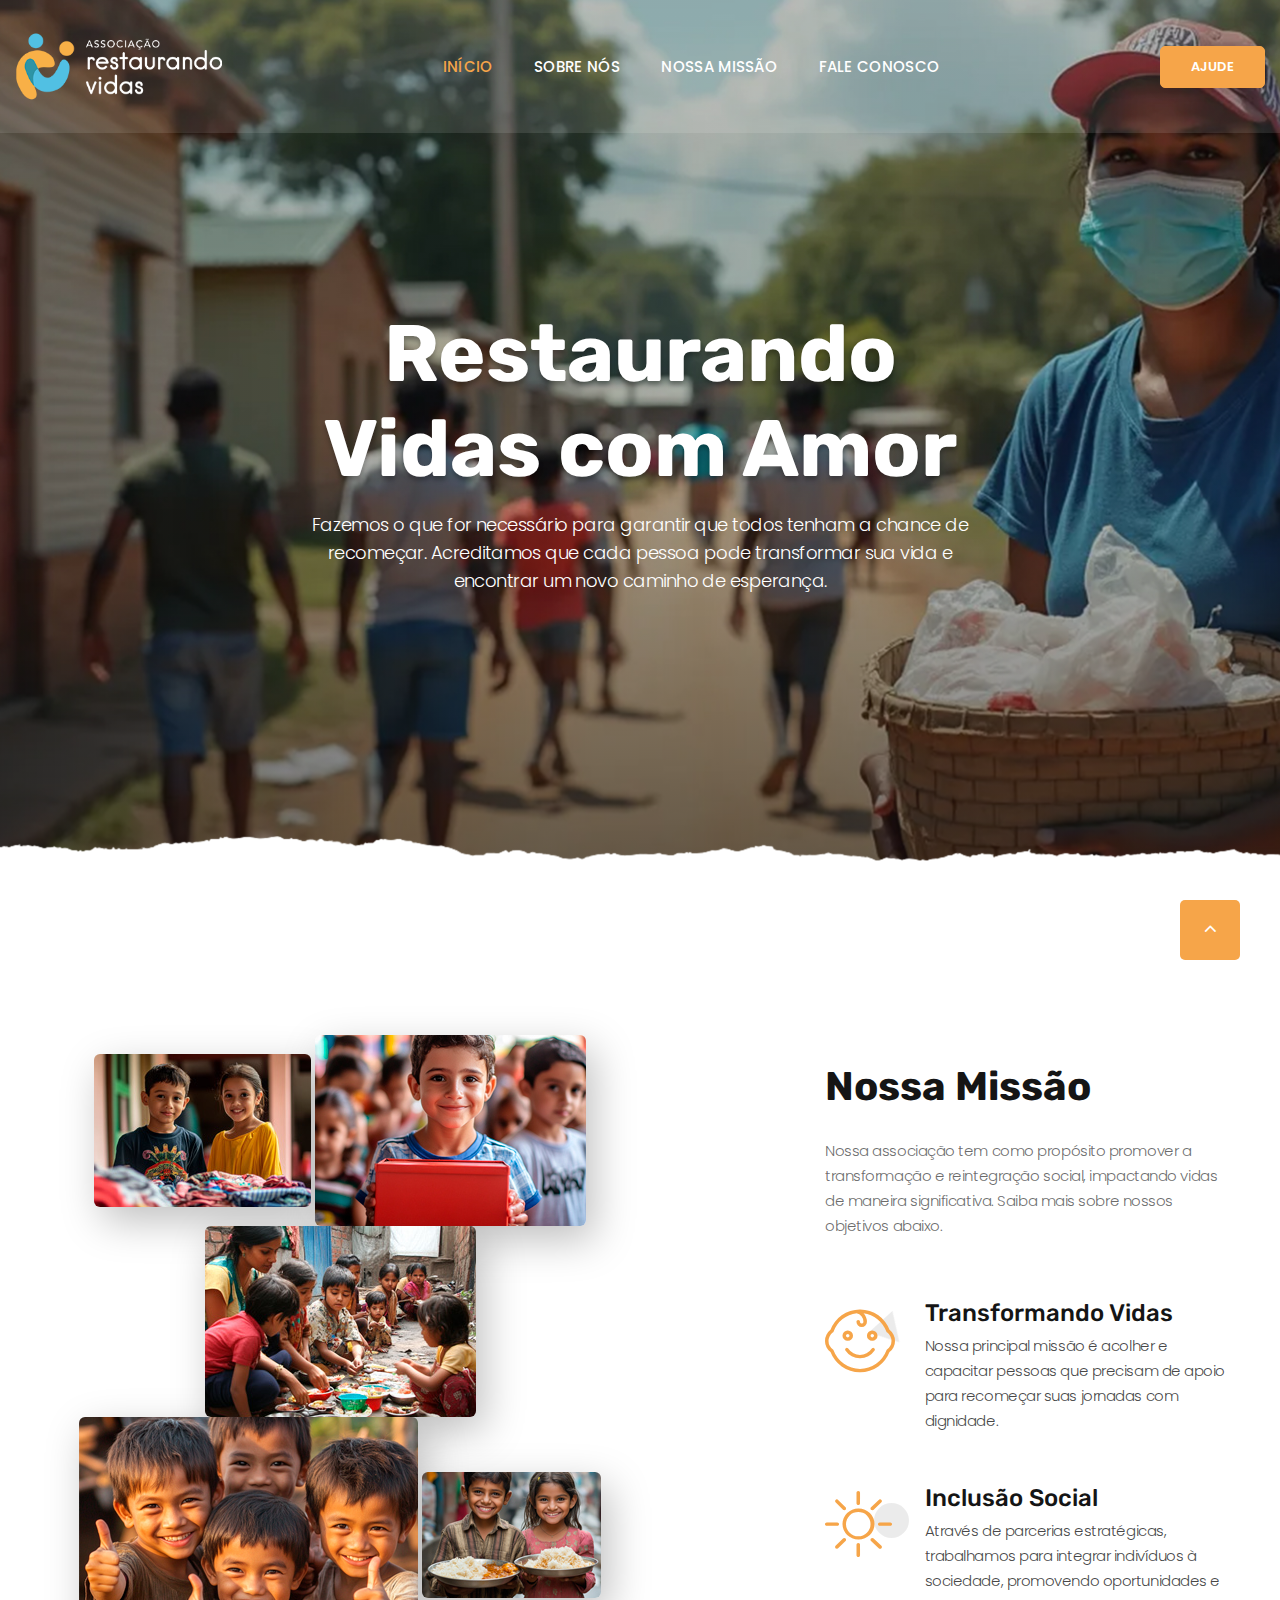
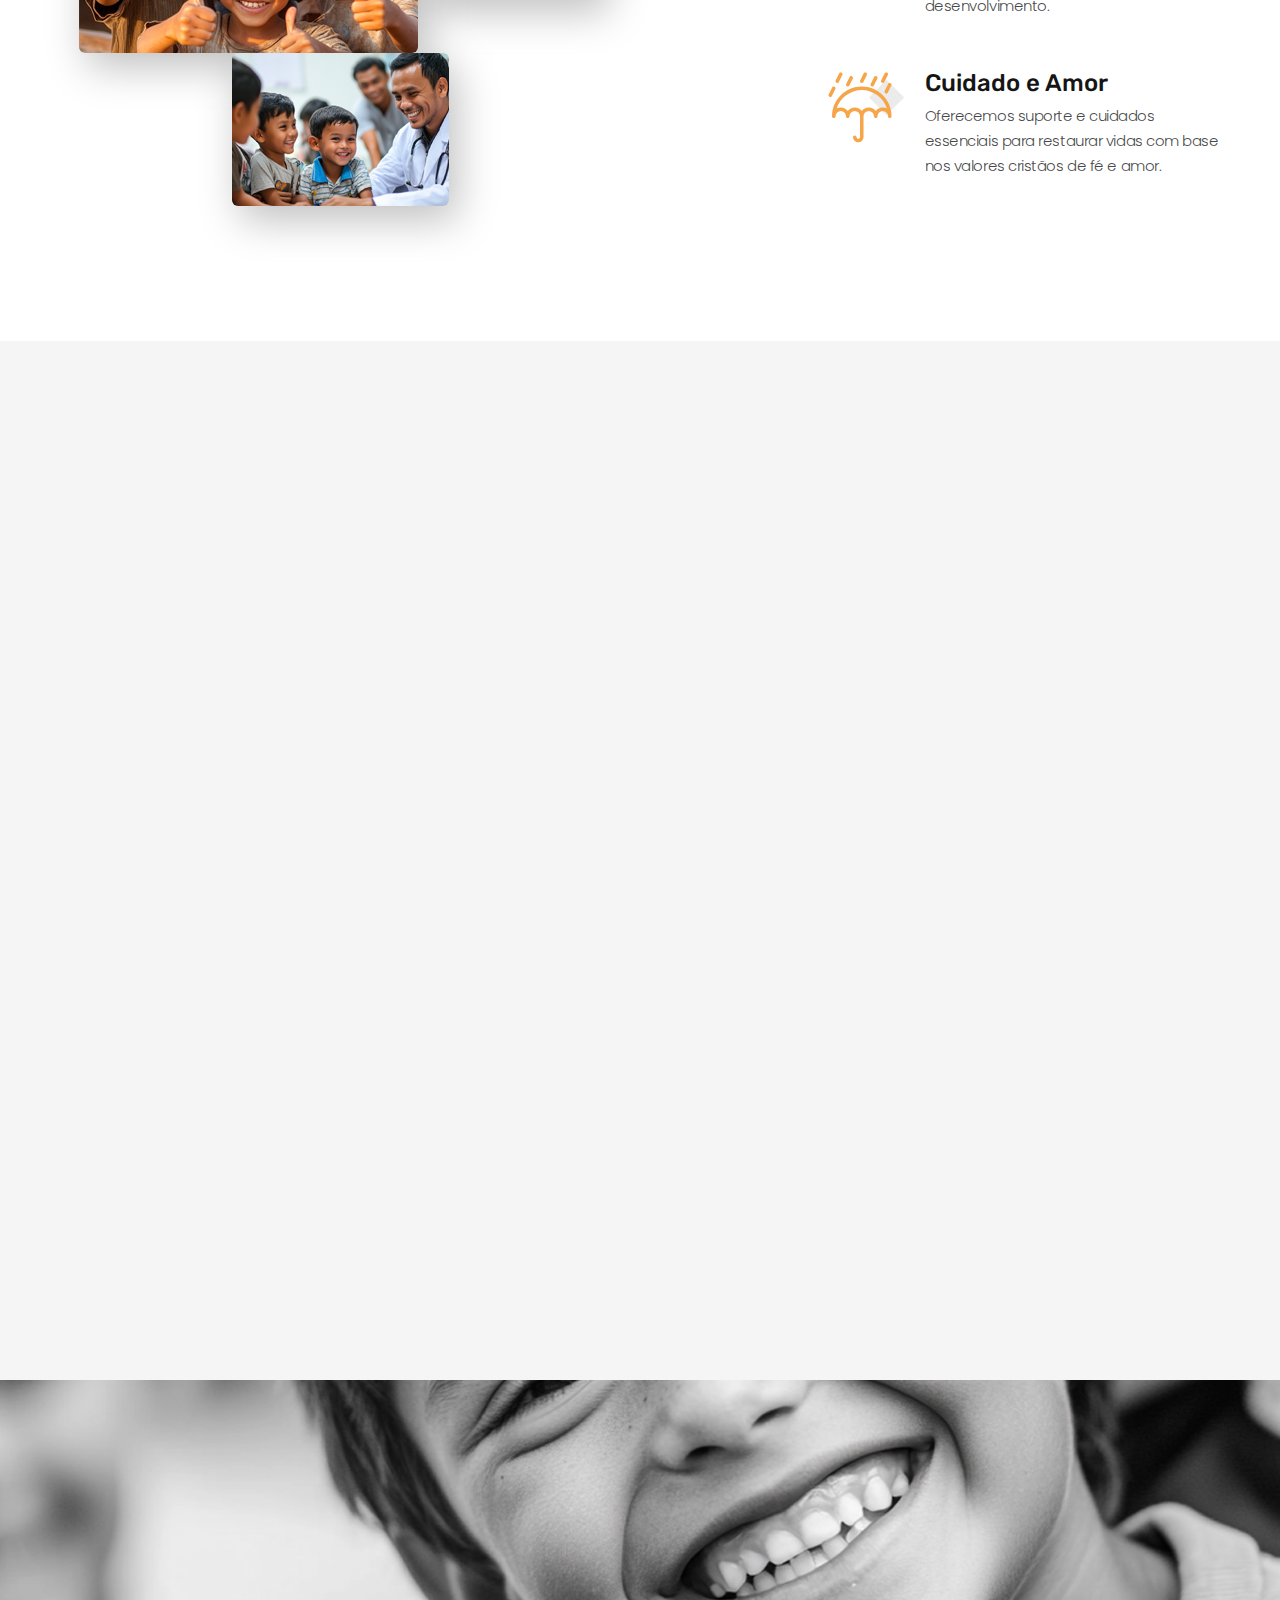
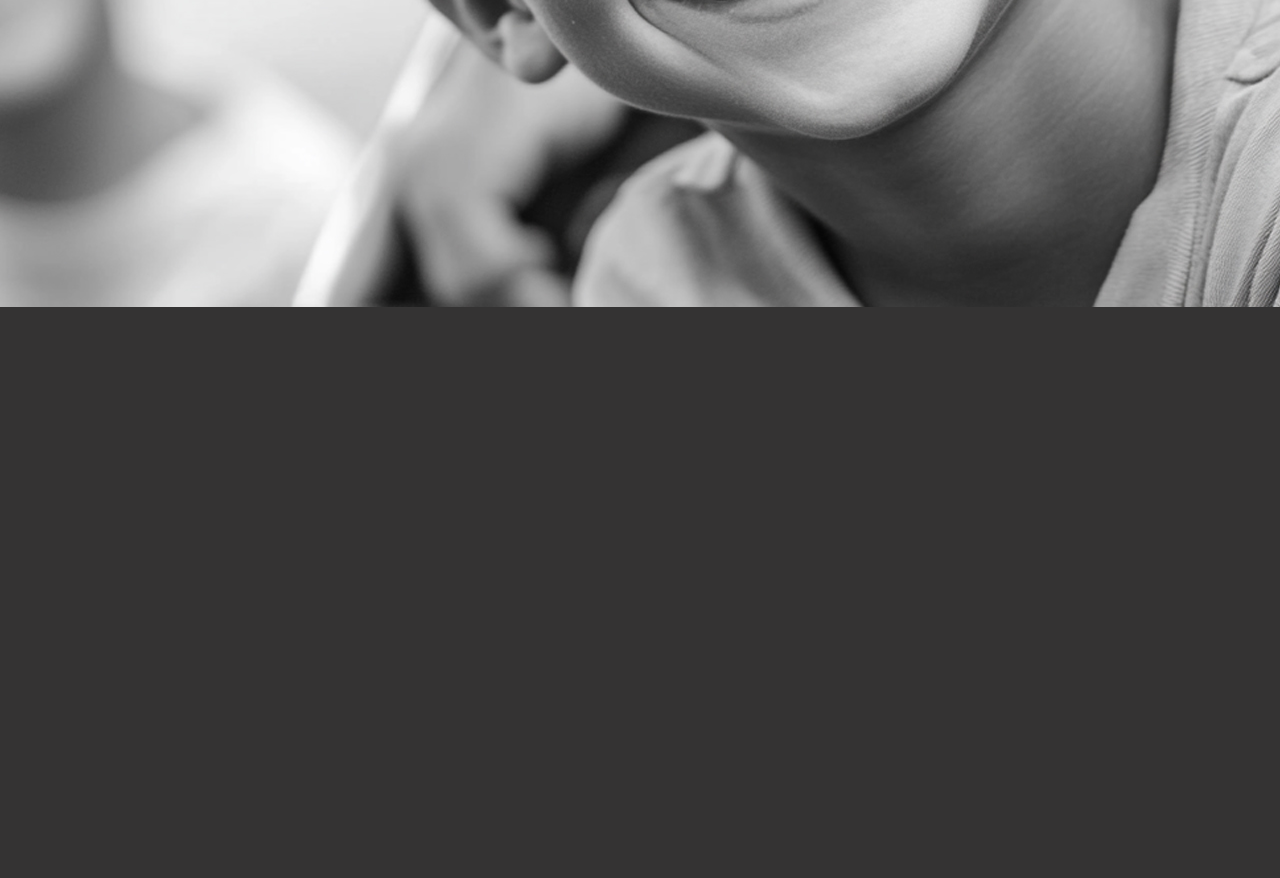
<file: index.html>
<!DOCTYPE html>
<html class="wide wow-animation" lang="en">
    <head>
        <title>Associação Restaurando Vidas</title>
        <meta charset="utf-8" />
        <meta
            name="viewport"
            content="width=device-width, height=device-height, initial-scale=1.0"
        />
        <meta http-equiv="X-UA-Compatible" content="IE=edge" />
        <link rel="icon" href="images/favicon/favicon-32x32.png" type="image/x-icon" />
        <link
            rel="stylesheet"
            type="text/css"
            href="//fonts.googleapis.com/css?family=Poppins:300,300i,400,500,600,700,800,900,900i%7CRoboto:400%7CRubik:100,400,700"
        />
        <link rel="stylesheet" href="css/bootstrap.css" />
        <link rel="stylesheet" href="css/fonts.css" />
        <link rel="stylesheet" href="css/style.css" />
        <style>
            .ie-panel {
                display: none;
                background: #212121;
                padding: 10px 0;
                box-shadow: 3px 3px 5px 0 rgba(0, 0, 0, 0.3);
                clear: both;
                text-align: center;
                position: relative;
                z-index: 1;
            }
            html.ie-10 .ie-panel,
            html.lt-ie-10 .ie-panel {
                display: block;
            }
        </style>
    </head>
    <body>
        <div class="preloader">
            <div class="preloader-body">
                <div class="cssload-container">
                    <div class="cssload-speeding-wheel"></div>
                </div>
                <p>Carregando...</p>
            </div>
        </div>
        <div class="page">
            <!-- Page Header-->
            <header class="section page-header">
                <!-- RD Navbar-->
                <div class="rd-navbar-wrap">
                    <nav
                        class="rd-navbar rd-navbar-classic"
                        data-layout="rd-navbar-fixed"
                        data-sm-layout="rd-navbar-fixed"
                        data-md-layout="rd-navbar-fixed"
                        data-md-device-layout="rd-navbar-fixed"
                        data-lg-layout="rd-navbar-static"
                        data-lg-device-layout="rd-navbar-static"
                        data-xl-layout="rd-navbar-static"
                        data-xl-device-layout="rd-navbar-static"
                        data-xxl-layout="rd-navbar-static"
                        data-xxl-device-layout="rd-navbar-static"
                        data-lg-stick-up-offset="46px"
                        data-xl-stick-up-offset="46px"
                        data-xxl-stick-up-offset="46px"
                        data-lg-stick-up="true"
                        data-xl-stick-up="true"
                        data-xxl-stick-up="true"
                    >
                        <div class="rd-navbar-main-outer">
                            <div class="rd-navbar-main">
                                <!-- RD Navbar Panel-->
                                <div class="rd-navbar-panel">
                                    <!-- RD Navbar Toggle-->
                                    <button
                                        class="rd-navbar-toggle"
                                        data-rd-navbar-toggle=".rd-navbar-nav-wrap"
                                    >
                                        <span></span>
                                    </button>
                                    <!-- RD Navbar Brand-->
                                    <div class="rd-navbar-brand">
                                        <a href="index.html">
                                            <img
                                                class="brand-logo-light"
                                                src="images/logo-inverse-415x103.png"
                                                alt=""
                                                width="207"
                                                height="51"
                                            />
                                        </a>
                                    </div>
                                </div>
                                <div class="rd-navbar-main-element">
                                    <div class="rd-navbar-nav-wrap">
                                        <!-- RD Navbar Nav-->
                                        <ul class="rd-navbar-nav">
                                            <li class="rd-nav-item active">
                                                <a
                                                    class="rd-nav-link"
                                                    href="index.html"
                                                >
                                                    Início
                                                </a>
                                            </li>
                                            <li class="rd-nav-item">
                                                <a
                                                    class="rd-nav-link"
                                                    href="about-us.html"
                                                >
                                                    Sobre Nós
                                                </a>
                                            </li>
                                            <li class="rd-nav-item">
                                                <a
                                                    class="rd-nav-link"
                                                    href="#nossa-missao"
                                                >
                                                    Nossa Missão
                                                </a>
                                            </li>
                                            <li class="rd-nav-item">
                                                <a
                                                    class="rd-nav-link"
                                                    href="contacts.html"
                                                >
                                                    Fale Conosco
                                                </a>
                                            </li>
                                        </ul>
                                        <a
                                            class="button button-primary button-sm"
                                            href="#"
                                        >
                                            Ajude
                                        </a>
                                    </div>
                                </div>
                                <a
                                    class="button button-primary button-sm"
                                    href="#"
                                >
                                    Ajude
                                </a>
                            </div>
                        </div>
                    </nav>
                </div>
            </header>
            <!-- Swiper-->
            <section
                class="section section-lg section-main-bunner section-main-bunner-filter"
            >
                <div
                    class="main-bunner-img"
                    style="
                        background-image: url('images/bg-bunner-2.jpg');
                        background-size: cover;
                    "
                ></div>
                <div class="main-bunner-inner">
                    <div class="container">
                        <div
                            class="row row-50 justify-content-lg-center align-items-lg-center"
                        >
                            <div class="col-lg-12">
                                <div class="bunner-content-modern text-center">
                                    <h1 class="main-bunner-title">
                                        Restaurando Vidas com Amor
                                    </h1>
                                    <p>
                                        Fazemos o que for necessário para
                                        garantir que todos tenham a chance de
                                        recomeçar. Acreditamos que cada pessoa
                                        pode transformar sua vida e encontrar um
                                        novo caminho de esperança.
                                    </p>
                                </div>
                            </div>
                        </div>
                    </div>
                </div>
            </section>
            <section id="nossa-missao" class="section section-xl">
                <div class="container">
                    <div
                        class="row row-50 justify-content-lg-between align-items-lg-center"
                    >
                        <div class="col-lg-6">
                            <div class="box-img-animate">
                                <div
                                    class="box-img-animate-item"
                                    data-parallax-scroll='{"y": 0, "x": 140,  "smoothness": 50 }'
                                >
                                    <img
                                        src="images/animate-img-1.jpg"
                                        alt=""
                                    />
                                </div>
                                <div
                                    class="box-img-animate-item"
                                    data-parallax-scroll='{"y": 150, "x": 0,  "smoothness": 50 }'
                                >
                                    <img
                                        src="images/animate-img-2.jpg"
                                        alt=""
                                    />
                                </div>
                                <div
                                    class="box-img-animate-item"
                                    data-parallax-scroll='{"y":70, "x": -250,  "smoothness": 50 }'
                                >
                                    <img
                                        src="images/animate-img-3.jpg"
                                        alt=""
                                    />
                                </div>
                                <div
                                    class="box-img-animate-item"
                                    data-parallax-scroll='{"y":20, "x": 20,  "smoothness": 50 }'
                                >
                                    <img
                                        src="images/animate-img-4.jpg"
                                        alt=""
                                    />
                                </div>
                                <div
                                    class="box-img-animate-item"
                                    data-parallax-scroll='{"y":60, "x": 70,  "smoothness": 50 }'
                                >
                                    <img
                                        src="images/animate-img-5.jpg"
                                        alt=""
                                    />
                                </div>
                                <div
                                    class="box-img-animate-item"
                                    data-parallax-scroll='{"y":0, "x": 140,  "smoothness": 50 }'
                                >
                                    <img
                                        src="images/animate-img-6.jpg"
                                        alt=""
                                    />
                                </div>
                            </div>
                        </div>
                        <div class="col-lg-6 col-xl-5">
                            <div class="innset-xl-left-70">
                                <h3>Nossa Missão</h3>
                                <p class="text-opacity-80">
                                    Nossa associação tem como propósito promover
                                    a transformação e reintegração social,
                                    impactando vidas de maneira significativa.
                                    Saiba mais sobre nossos objetivos abaixo.
                                </p>
                                <div class="row row-50">
                                    <div class="col-md-6 col-lg-12">
                                        <div class="box-icon-modern">
                                            <div
                                                class="box-icon-inner decorate-triangle"
                                            >
                                                <span
                                                    class="icon-xl linearicons-baby2 icon-primary"
                                                ></span>
                                            </div>
                                            <div class="box-icon-caption">
                                                <h4>
                                                    <a href="#">
                                                        Transformando Vidas
                                                    </a>
                                                </h4>
                                                <p>
                                                    Nossa principal missão é
                                                    acolher e capacitar pessoas
                                                    que precisam de apoio para
                                                    recomeçar suas jornadas com
                                                    dignidade.
                                                </p>
                                            </div>
                                        </div>
                                    </div>
                                    <div class="col-md-6 col-lg-12">
                                        <div class="box-icon-modern">
                                            <div
                                                class="box-icon-inner decorate-circle"
                                            >
                                                <span
                                                    class="icon-xl linearicons-sun icon-primary"
                                                ></span>
                                            </div>
                                            <div class="box-icon-caption">
                                                <h4>
                                                    <a href="#">
                                                        Inclusão Social
                                                    </a>
                                                </h4>
                                                <p>
                                                    Através de parcerias
                                                    estratégicas, trabalhamos
                                                    para integrar indivíduos à
                                                    sociedade, promovendo
                                                    oportunidades e
                                                    desenvolvimento.
                                                </p>
                                            </div>
                                        </div>
                                    </div>
                                    <div class="col-md-6 col-lg-12">
                                        <div class="box-icon-modern">
                                            <div
                                                class="box-icon-inner decorate-rectangle"
                                            >
                                                <span
                                                    class="icon-xl linearicons-umbrella2 icon-primary"
                                                ></span>
                                            </div>
                                            <div class="box-icon-caption">
                                                <h4>
                                                    <a href="#">
                                                        Cuidado e Amor
                                                    </a>
                                                </h4>
                                                <p>
                                                    Oferecemos suporte e
                                                    cuidados essenciais para
                                                    restaurar vidas com base nos
                                                    valores cristãos de fé e
                                                    amor.
                                                </p>
                                            </div>
                                        </div>
                                    </div>
                                </div>
                            </div>
                        </div>
                    </div>
                </div>
            </section>
            <section id="nossos-projetos" class="section section-lg bg-gray-1">
                <div class="container">
                    <div class="row justify-content-center text-center">
                        <div class="col-md-9 col-lg-7 wow-outer">
                            <div class="wow slideInDown">
                                <h3>Nossos Projetos</h3>
                                <p>
                                    Na Associação Restaurando Vidas, temos
                                    vários projetos que impactam a comunidade e
                                    promovem transformação. Saiba mais sobre
                                    cada um deles abaixo e descubra como você
                                    pode participar!
                                </p>
                            </div>
                        </div>
                    </div>
                    <div class="row row-50">
                        <div class="col-md-6 col-lg-4 wow-outer">
                            <div class="wow fadeInUp">
                                <article class="box-causes">
                                    <div class="box-causes-img">
                                        <img
                                            src="images/causes-01-372x396.jpg"
                                            alt=""
                                            width="372"
                                            height="396"
                                        />
                                        <a
                                            class="button button-sm button-primary"
                                            href="#"
                                        >
                                            Ajude
                                        </a>
                                    </div>
                                    <h4 class="font-weight-medium">
                                        <a href="#">
                                            Apoio às Famílias Carentes
                                        </a>
                                    </h4>
                                    <p>
                                        Levamos apoio e assistência social às
                                        famílias em situação de vulnerabilidade,
                                        ajudando a reconstruir vidas com
                                        dignidade e amor.
                                    </p>
                                </article>
                            </div>
                        </div>
                        <div class="col-md-6 col-lg-4 wow-outer">
                            <div class="wow fadeInUp">
                                <article class="box-causes">
                                    <div class="box-causes-img">
                                        <img
                                            src="images/causes-02-372x396.jpg"
                                            alt=""
                                            width="372"
                                            height="396"
                                        />
                                        <a
                                            class="button button-sm button-primary"
                                            href="#"
                                        >
                                            Ajude
                                        </a>
                                    </div>
                                    <h4 class="font-weight-medium">
                                        <a href="#">
                                            Capacitação Profissional Gratuita
                                        </a>
                                    </h4>
                                    <p>
                                        Oferecemos cursos de capacitação
                                        profissional, especialmente na área de
                                        informática, para proporcionar novas
                                        oportunidades de emprego e inclusão.
                                    </p>
                                </article>
                            </div>
                        </div>
                        <div class="col-md-6 col-lg-4 wow-outer">
                            <div class="wow fadeInUp">
                                <article class="box-causes">
                                    <div class="box-causes-img">
                                        <img
                                            src="images/causes-03-372x396.jpg"
                                            alt=""
                                            width="372"
                                            height="396"
                                        />
                                        <a
                                            class="button button-sm button-primary"
                                            href="#"
                                        >
                                            Ajude
                                        </a>
                                    </div>
                                    <h4 class="font-weight-medium">
                                        <a href="#">Educação para Crianças</a>
                                    </h4>
                                    <p>
                                        Proporcionamos educação básica e reforço
                                        escolar para crianças e adolescentes,
                                        visando o desenvolvimento integral e o
                                        futuro delas.
                                    </p>
                                </article>
                            </div>
                        </div>
                    </div>
                </div>
            </section>
            <section
                class="parallax-container bg-gray-600"
                data-parallax-img="images/parallax-img-2.jpg"
            >
                <div class="parallax-content section-xxl text-center">
                    <div class="container">
                        <div class="row justify-content-md-center">
                            <div class="col-md-9 col-lg-8 col-xl-8 wow-outer">
                                <div
                                    class="innset-xl-right-30 innset-xl-left-30"
                                >
                                    <div class="wow slideInDown">
                                        <h3>Inscreva-se e Fique por Dentro</h3>
                                        <form
                                            class="rd-form rd-mailform rd-form-inline"
                                            data-form-output="form-output-global"
                                            data-form-type="subscribe"
                                            method="post"
                                            action="bat/rd-mailform.php"
                                        >
                                            <div class="form-wrap">
                                                <input
                                                    class="form-input"
                                                    id="subscribe-form-email"
                                                    type="email"
                                                    name="email"
                                                    data-constraints="@Email @Required"
                                                />
                                                <label
                                                    class="form-label"
                                                    for="subscribe-form-email"
                                                >
                                                    Seu Melhor E-mail
                                                </label>
                                            </div>
                                            <div class="form-button">
                                                <button
                                                    class="button button-primary button-lg"
                                                    type="submit"
                                                >
                                                    Cadastrar
                                                </button>
                                            </div>
                                        </form>
                                    </div>
                                </div>
                            </div>
                        </div>
                    </div>
                </div>
            </section>
            <!-- Page Footer-->
            <footer class="section footer-minimal context-dark">
                <div class="container wow-outer">
                    <div class="wow fadeIn">
                        <div class="row row-50 row-lg-60">
                            <div class="col-12">
                                <a href="index.html">
                                    <img
                                        src="images/logo-inverse-415x103.png"
                                        alt=""
                                        width="207"
                                        height="51"
                                    />
                                </a>
                            </div>
                            <div class="col-12">
                                <ul class="footer-minimal-nav">
                                    <li>
                                        <a href="about-us.html">Sobre Nós</a>
                                    </li>
                                    <li><a href="#nossos-projetos">Projetos</a></li>
                                    <li><a href="#">Galeria</a></li>
                                    <li><a href="#">Voluntários</a></li>
                                    <li>
                                        <a href="contacts.html">Fale Conosco</a>
                                    </li>
                                </ul>
                            </div>
                            <div class="col-12">
                                <ul class="social-list">
                                    <li>
                                        <a
                                            class="icon icon-sm icon-circle icon-circle-md icon-bg-white fa-facebook"
                                            href="#"
                                        ></a>
                                    </li>
                                    <li>
                                        <a
                                            class="icon icon-sm icon-circle icon-circle-md icon-bg-white fa-instagram"
                                            href="#"
                                        ></a>
                                    </li>
                                    <li>
                                        <a
                                            class="icon icon-sm icon-circle icon-circle-md icon-bg-white fa-twitter"
                                            href="#"
                                        ></a>
                                    </li>
                                    <li>
                                        <a
                                            class="icon icon-sm icon-circle icon-circle-md icon-bg-white fa-youtube-play"
                                            href="#"
                                        ></a>
                                    </li>
                                    <li>
                                        <a
                                            class="icon icon-sm icon-circle icon-circle-md icon-bg-white fa-pinterest-p"
                                            href="#"
                                        ></a>
                                    </li>
                                </ul>
                            </div>
                        </div>
                        <p class="rights">
                            <span>&copy;&nbsp;</span>
                            <span class="copyright-year"></span>
                            <span>&nbsp;</span>
                            <span>Todos os Direitos Reservados.</span>
                            <span>&nbsp;</span>
                            Desenvolvido pela SMN Tecnologia.
                            </a>
                        </p>
                    </div>
                </div>
            </footer>
        </div>
        <div class="snackbars" id="form-output-global"></div>
        <script src="js/core.min.js"></script>
        <script src="js/script.js"></script>
    </body>
</html>
</file>
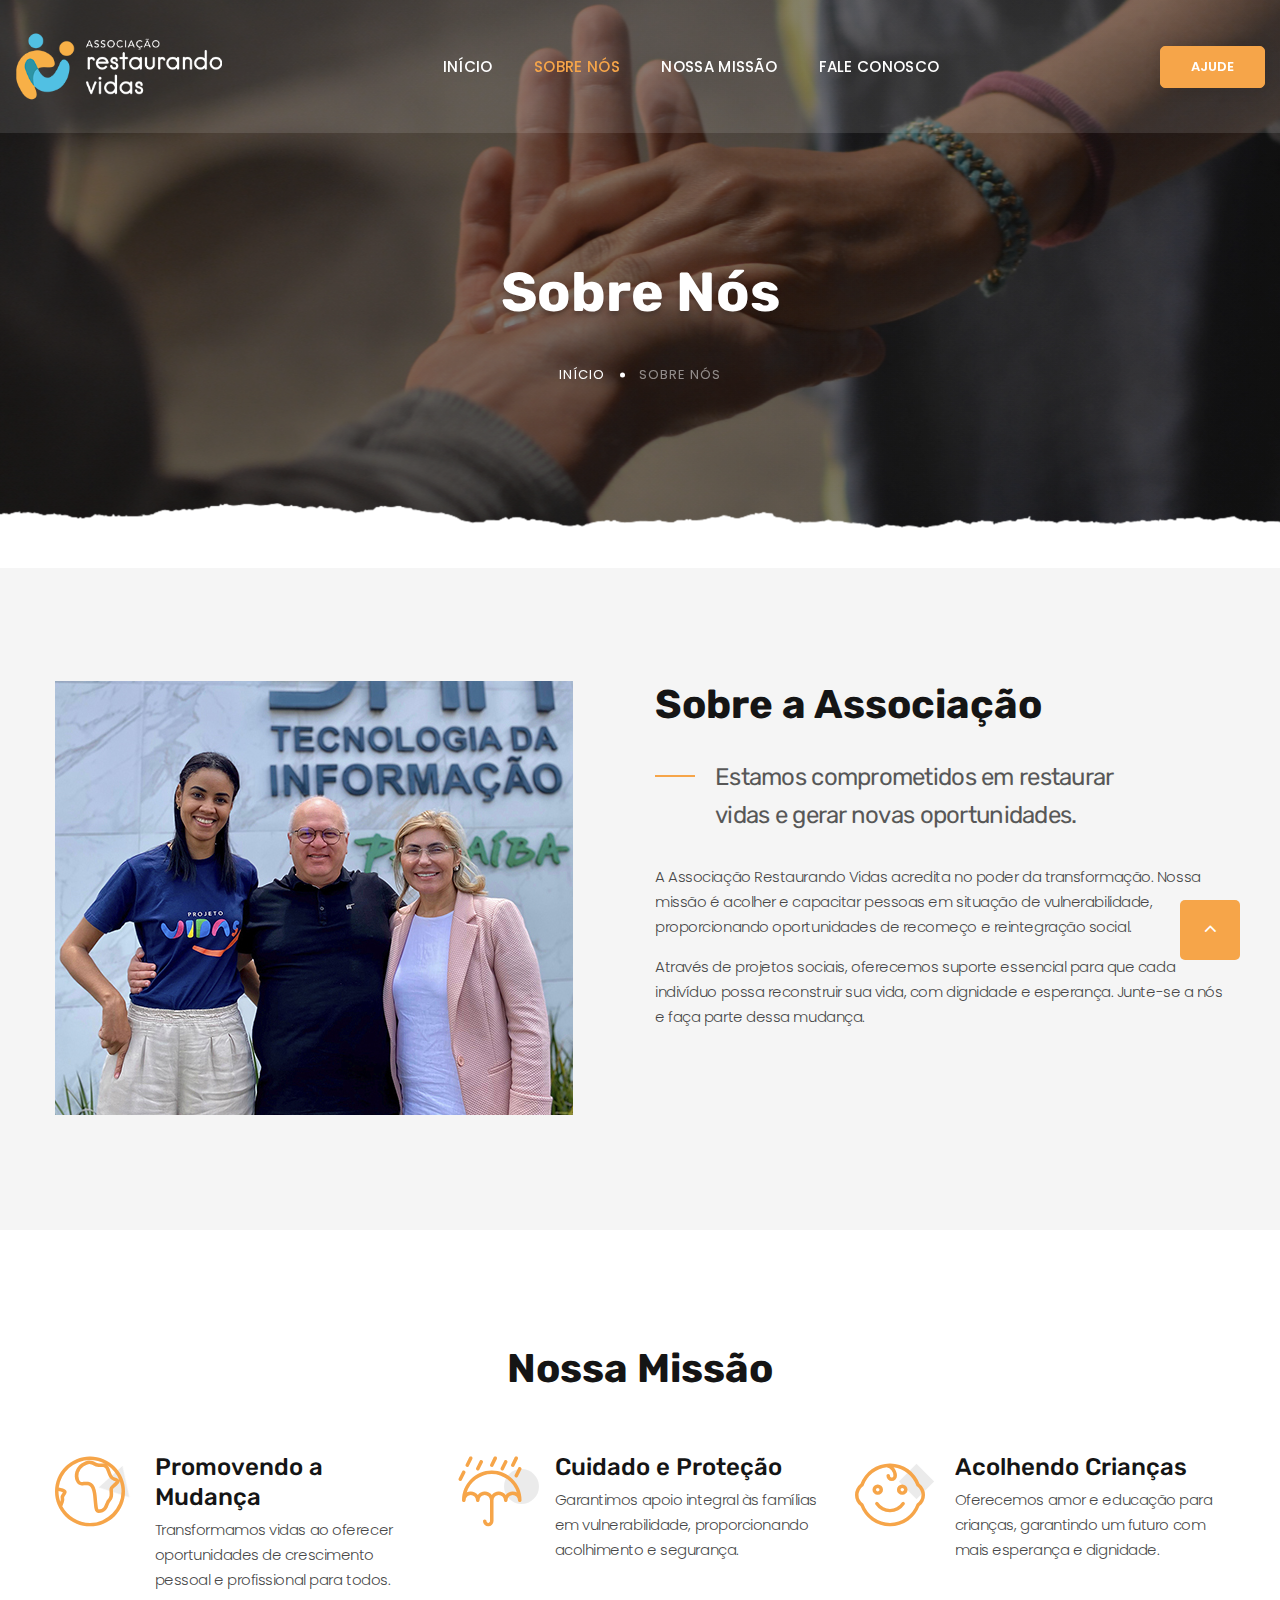
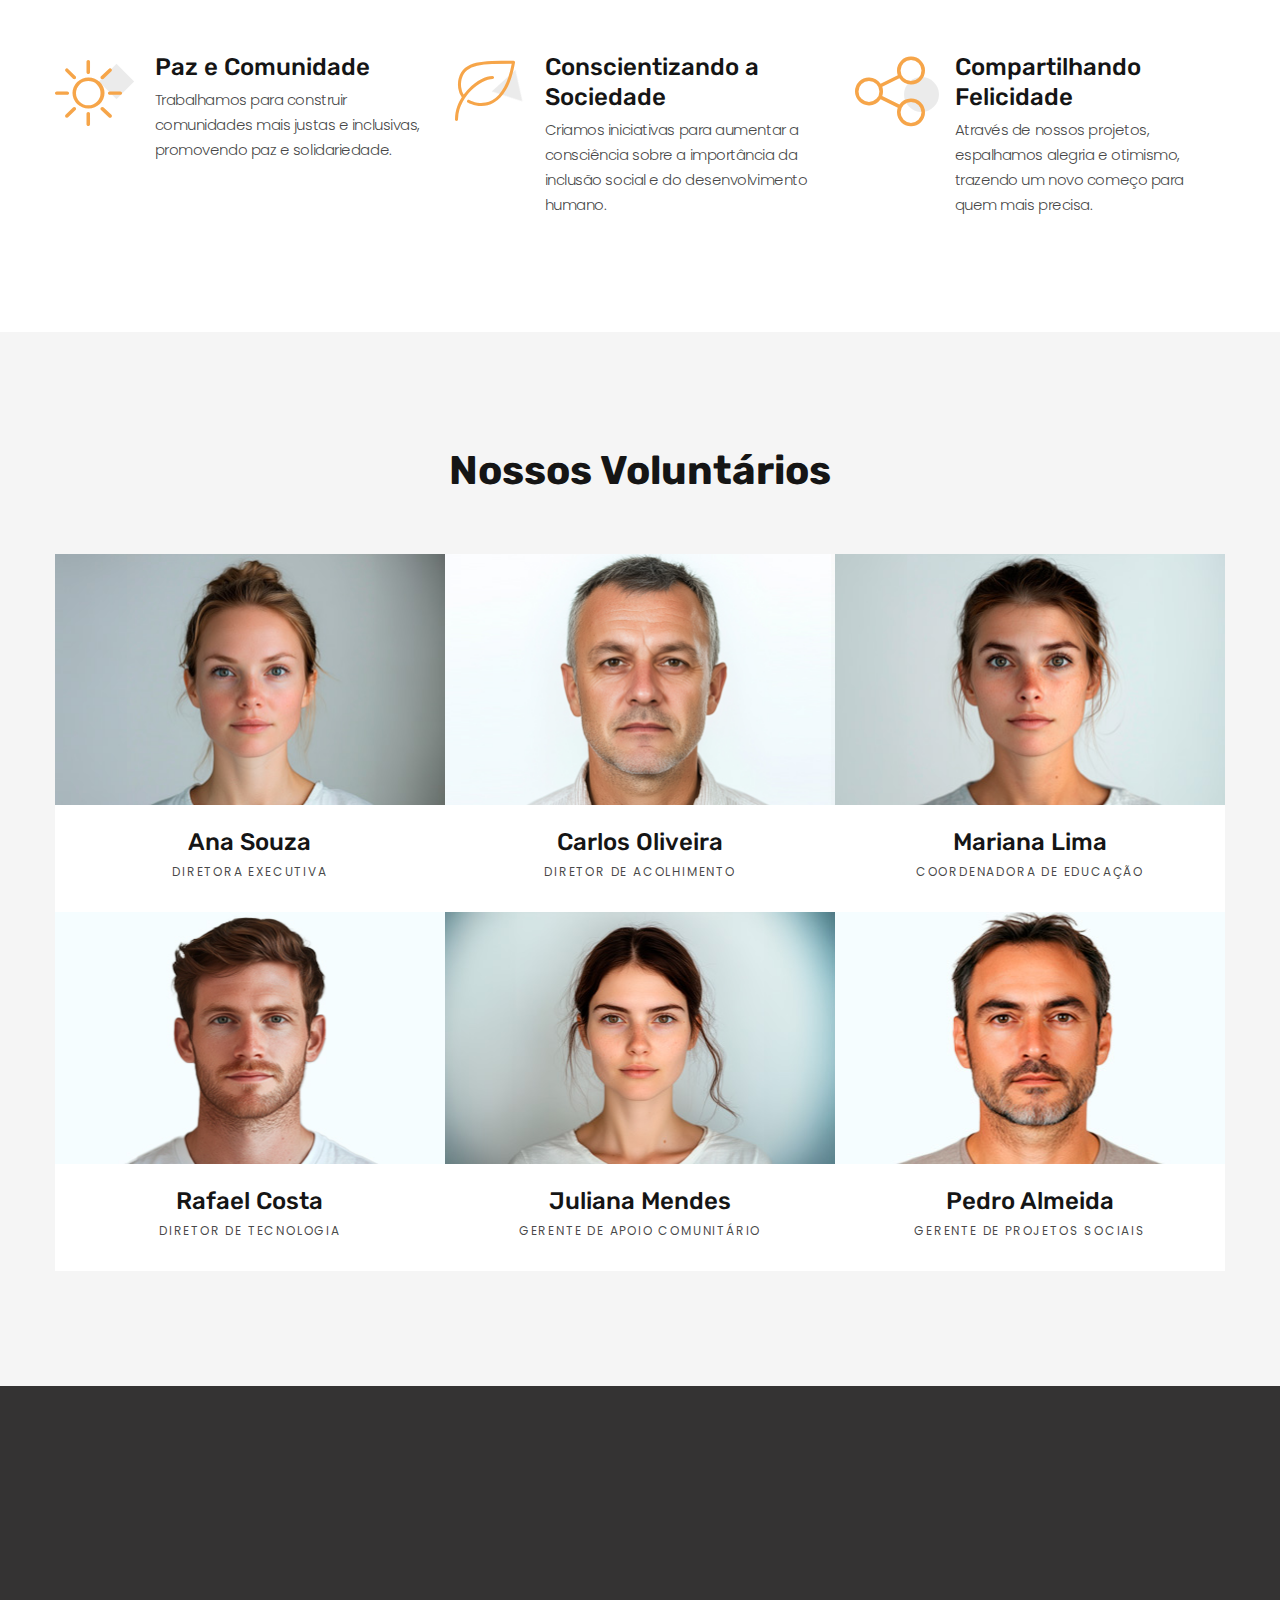
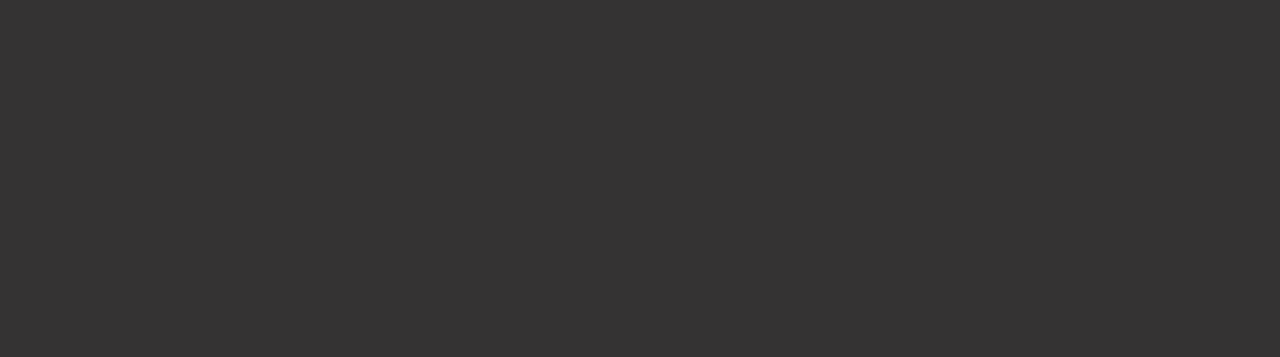
<file: about-us.html>
<!DOCTYPE html>
<html class="wide wow-animation" lang="en">
    <head>
        <title>Sobre Nós</title>
        <meta charset="utf-8" />
        <meta
            name="viewport"
            content="width=device-width, height=device-height, initial-scale=1.0"
        />
        <meta http-equiv="X-UA-Compatible" content="IE=edge" />
        <link rel="icon" href="images/favicon.png" type="image/x-icon" />
        <link
            rel="stylesheet"
            type="text/css"
            href="//fonts.googleapis.com/css?family=Poppins:300,300i,400,500,600,700,800,900,900i%7CRoboto:400%7CRubik:100,400,700"
        />
        <link rel="stylesheet" href="css/bootstrap.css" />
        <link rel="stylesheet" href="css/fonts.css" />
        <link rel="stylesheet" href="css/style.css" />
        <style>
            .ie-panel {
                display: none;
                background: #212121;
                padding: 10px 0;
                box-shadow: 3px 3px 5px 0 rgba(0, 0, 0, 0.3);
                clear: both;
                text-align: center;
                position: relative;
                z-index: 1;
            }
            html.ie-10 .ie-panel,
            html.lt-ie-10 .ie-panel {
                display: block;
            }
        </style>
    </head>
    <body>
        <div class="preloader">
            <div class="preloader-body">
                <div class="cssload-container">
                    <div class="cssload-speeding-wheel"></div>
                </div>
                <p>Carregando...</p>
            </div>
        </div>
        <div class="page">
            <!-- Page Header-->
            <header class="section page-header">
                <!-- RD Navbar-->
                <div class="rd-navbar-wrap">
                    <nav
                        class="rd-navbar rd-navbar-classic"
                        data-layout="rd-navbar-fixed"
                        data-sm-layout="rd-navbar-fixed"
                        data-md-layout="rd-navbar-fixed"
                        data-md-device-layout="rd-navbar-fixed"
                        data-lg-layout="rd-navbar-static"
                        data-lg-device-layout="rd-navbar-static"
                        data-xl-layout="rd-navbar-static"
                        data-xl-device-layout="rd-navbar-static"
                        data-xxl-layout="rd-navbar-static"
                        data-xxl-device-layout="rd-navbar-static"
                        data-lg-stick-up-offset="46px"
                        data-xl-stick-up-offset="46px"
                        data-xxl-stick-up-offset="46px"
                        data-lg-stick-up="true"
                        data-xl-stick-up="true"
                        data-xxl-stick-up="true"
                    >
                        <div class="rd-navbar-main-outer">
                            <div class="rd-navbar-main">
                                <!-- RD Navbar Panel-->
                                <div class="rd-navbar-panel">
                                    <!-- RD Navbar Toggle-->
                                    <button
                                        class="rd-navbar-toggle"
                                        data-rd-navbar-toggle=".rd-navbar-nav-wrap"
                                    >
                                        <span></span>
                                    </button>
                                    <!-- RD Navbar Brand-->
                                    <div class="rd-navbar-brand">
                                        <a href="index.html">
                                            <img
                                                class="brand-logo-light"
                                                src="images/logo-inverse-415x103.png"
                                                alt=""
                                                width="207"
                                                height="51"
                                            />
                                        </a>
                                    </div>
                                </div>
                                <div class="rd-navbar-main-element">
                                    <div class="rd-navbar-nav-wrap">
                                        <!-- RD Navbar Nav-->
                                        <ul class="rd-navbar-nav">
                                            <li class="rd-nav-item">
                                                <a
                                                    class="rd-nav-link"
                                                    href="index.html"
                                                >
                                                    Início
                                                </a>
                                            </li>
                                            <li class="rd-nav-item active">
                                                <a
                                                    class="rd-nav-link"
                                                    href="about-us.html"
                                                >
                                                    Sobre Nós
                                                </a>
                                            </li>
                                            <li class="rd-nav-item">
                                                <a
                                                    class="rd-nav-link"
                                                    href="index.html#nossa-missao"
                                                >
                                                    Nossa Missão
                                                </a>
                                            </li>
                                            <li class="rd-nav-item">
                                                <a
                                                    class="rd-nav-link"
                                                    href="contacts.html"
                                                >
                                                    Fale Conosco
                                                </a>
                                            </li>
                                        </ul>
                                        <a
                                            class="button button-primary button-sm"
                                            href="#"
                                        >
                                            Ajude
                                        </a>
                                    </div>
                                </div>
                                <a
                                    class="button button-primary button-sm"
                                    href="#"
                                >
                                    Ajude
                                </a>
                            </div>
                        </div>
                    </nav>
                </div>
            </header>
            <section
                class="parallax-container"
                data-parallax-img="images/bg-breadcrumbs-about.jpg"
            >
                <div class="parallax-content breadcrumbs-custom context-dark">
                    <div class="container">
                        <div class="row justify-content-center">
                            <div class="col-12 col-lg-9">
                                <h2 class="breadcrumbs-custom-title">
                                    Sobre Nós
                                </h2>
                                <ul class="breadcrumbs-custom-path">
                                    <li><a href="index.html">Início</a></li>
                                    <li class="active">Sobre Nós</li>
                                </ul>
                            </div>
                        </div>
                    </div>
                </div>
            </section>
            <section class="section section-lg bg-gray-1 bg-gray-1-decor">
                <div class="container">
                    <div class="row row-50">
                        <div class="col-lg-6 pr-xl-5">
                            <img
                                src="images/about-us-1-518x430.jpg"
                                alt=""
                                width="518"
                                height="430"
                            />
                        </div>
                        <div class="col-lg-6">
                            <h3>Sobre a Associação</h3>
                            <div class="text-with-divider">
                                <div class="divider"></div>
                                <h4 class="text-opacity-70">
                                    Estamos comprometidos em restaurar vidas e
                                    gerar novas oportunidades.
                                </h4>
                            </div>
                            <p>
                                A Associação Restaurando Vidas acredita no poder
                                da transformação. Nossa missão é acolher e
                                capacitar pessoas em situação de
                                vulnerabilidade, proporcionando oportunidades de
                                recomeço e reintegração social.
                            </p>
                            <p>
                                Através de projetos sociais, oferecemos suporte
                                essencial para que cada indivíduo possa
                                reconstruir sua vida, com dignidade e esperança.
                                Junte-se a nós e faça parte dessa mudança.
                            </p>
                        </div>
                    </div>
                </div>
            </section>
            <section class="section section-lg bg-default">
                <div class="container">
                    <h3 class="text-center">Nossa Missão</h3>
                    <div class="row row-30 row-md-40 row-xl-60">
                        <div class="col-md-6 col-lg-4">
                            <div class="box-icon-modern">
                                <div class="box-icon-inner decorate-triangle">
                                    <span
                                        class="icon-xl linearicons-earth icon-primary"
                                    ></span>
                                </div>
                                <div class="box-icon-caption">
                                    <h4>
                                        <a href="#">Promovendo a Mudança</a>
                                    </h4>
                                    <p>
                                        Transformamos vidas ao oferecer
                                        oportunidades de crescimento pessoal e
                                        profissional para todos.
                                    </p>
                                </div>
                            </div>
                        </div>
                        <div class="col-md-6 col-lg-4">
                            <div class="box-icon-modern">
                                <div class="box-icon-inner decorate-circle">
                                    <span
                                        class="icon-xl linearicons-umbrella2 icon-primary"
                                    ></span>
                                </div>
                                <div class="box-icon-caption">
                                    <h4>
                                        <a href="#">Cuidado e Proteção</a>
                                    </h4>
                                    <p>
                                        Garantimos apoio integral às famílias em
                                        vulnerabilidade, proporcionando
                                        acolhimento e segurança.
                                    </p>
                                </div>
                            </div>
                        </div>
                        <div class="col-md-6 col-lg-4">
                            <div class="box-icon-modern">
                                <div class="box-icon-inner decorate-rectangle">
                                    <span
                                        class="icon-xl linearicons-baby2 icon-primary"
                                    ></span>
                                </div>
                                <div class="box-icon-caption">
                                    <h4><a href="#">Acolhendo Crianças</a></h4>
                                    <p>
                                        Oferecemos amor e educação para
                                        crianças, garantindo um futuro com mais
                                        esperança e dignidade.
                                    </p>
                                </div>
                            </div>
                        </div>
                        <div class="col-md-6 col-lg-4">
                            <div class="box-icon-modern">
                                <div class="box-icon-inner decorate-rectangle">
                                    <span
                                        class="icon-xl linearicons-sun icon-primary"
                                    ></span>
                                </div>
                                <div class="box-icon-caption">
                                    <h4><a href="#">Paz e Comunidade</a></h4>
                                    <p>
                                        Trabalhamos para construir comunidades
                                        mais justas e inclusivas, promovendo paz
                                        e solidariedade.
                                    </p>
                                </div>
                            </div>
                        </div>
                        <div class="col-md-6 col-lg-4">
                            <div class="box-icon-modern">
                                <div class="box-icon-inner decorate-triangle">
                                    <span
                                        class="icon-xl linearicons-leaf icon-primary icon-xl-min"
                                    ></span>
                                </div>
                                <div class="box-icon-caption">
                                    <h4>
                                        <a href="#">
                                            Conscientizando a Sociedade
                                        </a>
                                    </h4>
                                    <p>
                                        Criamos iniciativas para aumentar a
                                        consciência sobre a importância da
                                        inclusão social e do desenvolvimento
                                        humano.
                                    </p>
                                </div>
                            </div>
                        </div>
                        <div class="col-md-6 col-lg-4">
                            <div class="box-icon-modern">
                                <div class="box-icon-inner decorate-circle">
                                    <span
                                        class="icon-xl linearicons-share2 icon-primary"
                                    ></span>
                                </div>
                                <div class="box-icon-caption">
                                    <h4>
                                        <a href="#">
                                            Compartilhando Felicidade
                                        </a>
                                    </h4>
                                    <p>
                                        Através de nossos projetos, espalhamos
                                        alegria e otimismo, trazendo um novo
                                        começo para quem mais precisa.
                                    </p>
                                </div>
                            </div>
                        </div>
                    </div>
                </div>
            </section>
            <section class="section section-lg bg-gray-1">
                <div class="container">
                    <h3 class="text-center">Nossos Voluntários</h3>
                    <div class="row no-gutters">
                        <div class="col-md-6 col-lg-4">
                            <div class="team-classic">
                                <div class="team-classic-figure">
                                    <img
                                        src="images/team-classic-1-390x252.jpg"
                                        alt=""
                                        width="390"
                                        height="252"
                                    />
                                    <ul class="team-classic-soc-list">
                                        <li>
                                            <a
                                                class="icon icon-md fa-facebook"
                                                href="#"
                                            ></a>
                                        </li>
                                        <li>
                                            <a
                                                class="icon icon-md fa-instagram"
                                                href="#"
                                            ></a>
                                        </li>
                                        <li>
                                            <a
                                                class="icon icon-md fa-twitter"
                                                href="#"
                                            ></a>
                                        </li>
                                    </ul>
                                </div>
                                <div class="team-classic-caption">
                                    <h4>
                                        <a class="team-name" href="#">
                                            Ana Souza
                                        </a>
                                    </h4>
                                    <p>Diretora Executiva</p>
                                </div>
                            </div>
                        </div>
                        <div class="col-md-6 col-lg-4">
                            <div class="team-classic">
                                <div class="team-classic-figure">
                                    <img
                                        src="images/team-classic-2-390x252.jpg"
                                        alt=""
                                        width="390"
                                        height="252"
                                    />
                                    <ul class="team-classic-soc-list">
                                        <li>
                                            <a
                                                class="icon icon-md fa-facebook"
                                                href="#"
                                            ></a>
                                        </li>
                                        <li>
                                            <a
                                                class="icon icon-md fa-instagram"
                                                href="#"
                                            ></a>
                                        </li>
                                        <li>
                                            <a
                                                class="icon icon-md fa-twitter"
                                                href="#"
                                            ></a>
                                        </li>
                                    </ul>
                                </div>
                                <div class="team-classic-caption">
                                    <h4>
                                        <a class="team-name" href="#">
                                            Carlos Oliveira
                                        </a>
                                    </h4>
                                    <p>Diretor de Acolhimento</p>
                                </div>
                            </div>
                        </div>
                        <div class="col-md-6 col-lg-4">
                            <div class="team-classic">
                                <div class="team-classic-figure">
                                    <img
                                        src="images/team-classic-3-390x252.jpg"
                                        alt=""
                                        width="390"
                                        height="252"
                                    />
                                    <ul class="team-classic-soc-list">
                                        <li>
                                            <a
                                                class="icon icon-md fa-facebook"
                                                href="#"
                                            ></a>
                                        </li>
                                        <li>
                                            <a
                                                class="icon icon-md fa-instagram"
                                                href="#"
                                            ></a>
                                        </li>
                                        <li>
                                            <a
                                                class="icon icon-md fa-twitter"
                                                href="#"
                                            ></a>
                                        </li>
                                    </ul>
                                </div>
                                <div class="team-classic-caption">
                                    <h4>
                                        <a class="team-name" href="#">
                                            Mariana Lima
                                        </a>
                                    </h4>
                                    <p>Coordenadora de Educação</p>
                                </div>
                            </div>
                        </div>
                        <div class="col-md-6 col-lg-4">
                            <div class="team-classic">
                                <div class="team-classic-figure">
                                    <img
                                        src="images/team-classic-4-390x252.jpg"
                                        alt=""
                                        width="390"
                                        height="252"
                                    />
                                    <ul class="team-classic-soc-list">
                                        <li>
                                            <a
                                                class="icon icon-md fa-facebook"
                                                href="#"
                                            ></a>
                                        </li>
                                        <li>
                                            <a
                                                class="icon icon-md fa-instagram"
                                                href="#"
                                            ></a>
                                        </li>
                                        <li>
                                            <a
                                                class="icon icon-md fa-twitter"
                                                href="#"
                                            ></a>
                                        </li>
                                    </ul>
                                </div>
                                <div class="team-classic-caption">
                                    <h4>
                                        <a class="team-name" href="#">
                                            Rafael Costa
                                        </a>
                                    </h4>
                                    <p>Diretor de Tecnologia</p>
                                </div>
                            </div>
                        </div>
                        <div class="col-md-6 col-lg-4">
                            <div class="team-classic">
                                <div class="team-classic-figure">
                                    <img
                                        src="images/team-classic-5-390x252.jpg"
                                        alt=""
                                        width="390"
                                        height="252"
                                    />
                                    <ul class="team-classic-soc-list">
                                        <li>
                                            <a
                                                class="icon icon-md fa-facebook"
                                                href="#"
                                            ></a>
                                        </li>
                                        <li>
                                            <a
                                                class="icon icon-md fa-instagram"
                                                href="#"
                                            ></a>
                                        </li>
                                        <li>
                                            <a
                                                class="icon icon-md fa-twitter"
                                                href="#"
                                            ></a>
                                        </li>
                                    </ul>
                                </div>
                                <div class="team-classic-caption">
                                    <h4>
                                        <a class="team-name" href="#">
                                            Juliana Mendes
                                        </a>
                                    </h4>
                                    <p>Gerente de Apoio Comunitário</p>
                                </div>
                            </div>
                        </div>
                        <div class="col-md-6 col-lg-4">
                            <div class="team-classic">
                                <div class="team-classic-figure">
                                    <img
                                        src="images/team-classic-6-390x252.jpg"
                                        alt=""
                                        width="390"
                                        height="252"
                                    />
                                    <ul class="team-classic-soc-list">
                                        <li>
                                            <a
                                                class="icon icon-md fa-facebook"
                                                href="#"
                                            ></a>
                                        </li>
                                        <li>
                                            <a
                                                class="icon icon-md fa-instagram"
                                                href="#"
                                            ></a>
                                        </li>
                                        <li>
                                            <a
                                                class="icon icon-md fa-twitter"
                                                href="#"
                                            ></a>
                                        </li>
                                    </ul>
                                </div>
                                <div class="team-classic-caption">
                                    <h4>
                                        <a class="team-name" href="#">
                                            Pedro Almeida
                                        </a>
                                    </h4>
                                    <p>Gerente de Projetos Sociais</p>
                                </div>
                            </div>
                        </div>
                    </div>
                </div>
            </section>
            <footer class="section footer-minimal context-dark">
                <div class="container wow-outer">
                    <div class="wow fadeIn">
                        <div class="row row-50 row-lg-60">
                            <div class="col-12">
                                <a href="index.html">
                                    <img
                                        src="images/logo-inverse-415x103.png"
                                        alt=""
                                        width="207"
                                        height="51"
                                    />
                                </a>
                            </div>
                            <div class="col-12">
                                <ul class="footer-minimal-nav">
                                    <li>
                                        <a href="about-us.html">Sobre Nós</a>
                                    </li>
                                    <li><a href="index.html#nossos-projetos">Projetos</a></li>
                                    <li><a href="#">Galeria</a></li>
                                    <li><a href="#">Voluntários</a></li>
                                    <li>
                                        <a href="contacts.html">Fale Conosco</a>
                                    </li>
                                </ul>
                            </div>
                            <div class="col-12">
                                <ul class="social-list">
                                    <li>
                                        <a
                                            class="icon icon-sm icon-circle icon-circle-md icon-bg-white fa-facebook"
                                            href="#"
                                        ></a>
                                    </li>
                                    <li>
                                        <a
                                            class="icon icon-sm icon-circle icon-circle-md icon-bg-white fa-instagram"
                                            href="#"
                                        ></a>
                                    </li>
                                    <li>
                                        <a
                                            class="icon icon-sm icon-circle icon-circle-md icon-bg-white fa-twitter"
                                            href="#"
                                        ></a>
                                    </li>
                                    <li>
                                        <a
                                            class="icon icon-sm icon-circle icon-circle-md icon-bg-white fa-youtube-play"
                                            href="#"
                                        ></a>
                                    </li>
                                    <li>
                                        <a
                                            class="icon icon-sm icon-circle icon-circle-md icon-bg-white fa-pinterest-p"
                                            href="#"
                                        ></a>
                                    </li>
                                </ul>
                            </div>
                        </div>
                        <p class="rights">
                            <span>&copy;&nbsp;</span>
                            <span class="copyright-year"></span>
                            <span>&nbsp;</span>
                            <span>Todos os Direitos Reservados.</span>
                            <span>&nbsp;</span>
                            Desenvolvido pela SMN Tecnologia.
                            </a>
                    </div>
                </div>
            </footer>
        </div>
        <div class="snackbars" id="form-output-global"></div>
        <script src="js/core.min.js"></script>
        <script src="js/script.js"></script>
    </body>
</html>
</file>
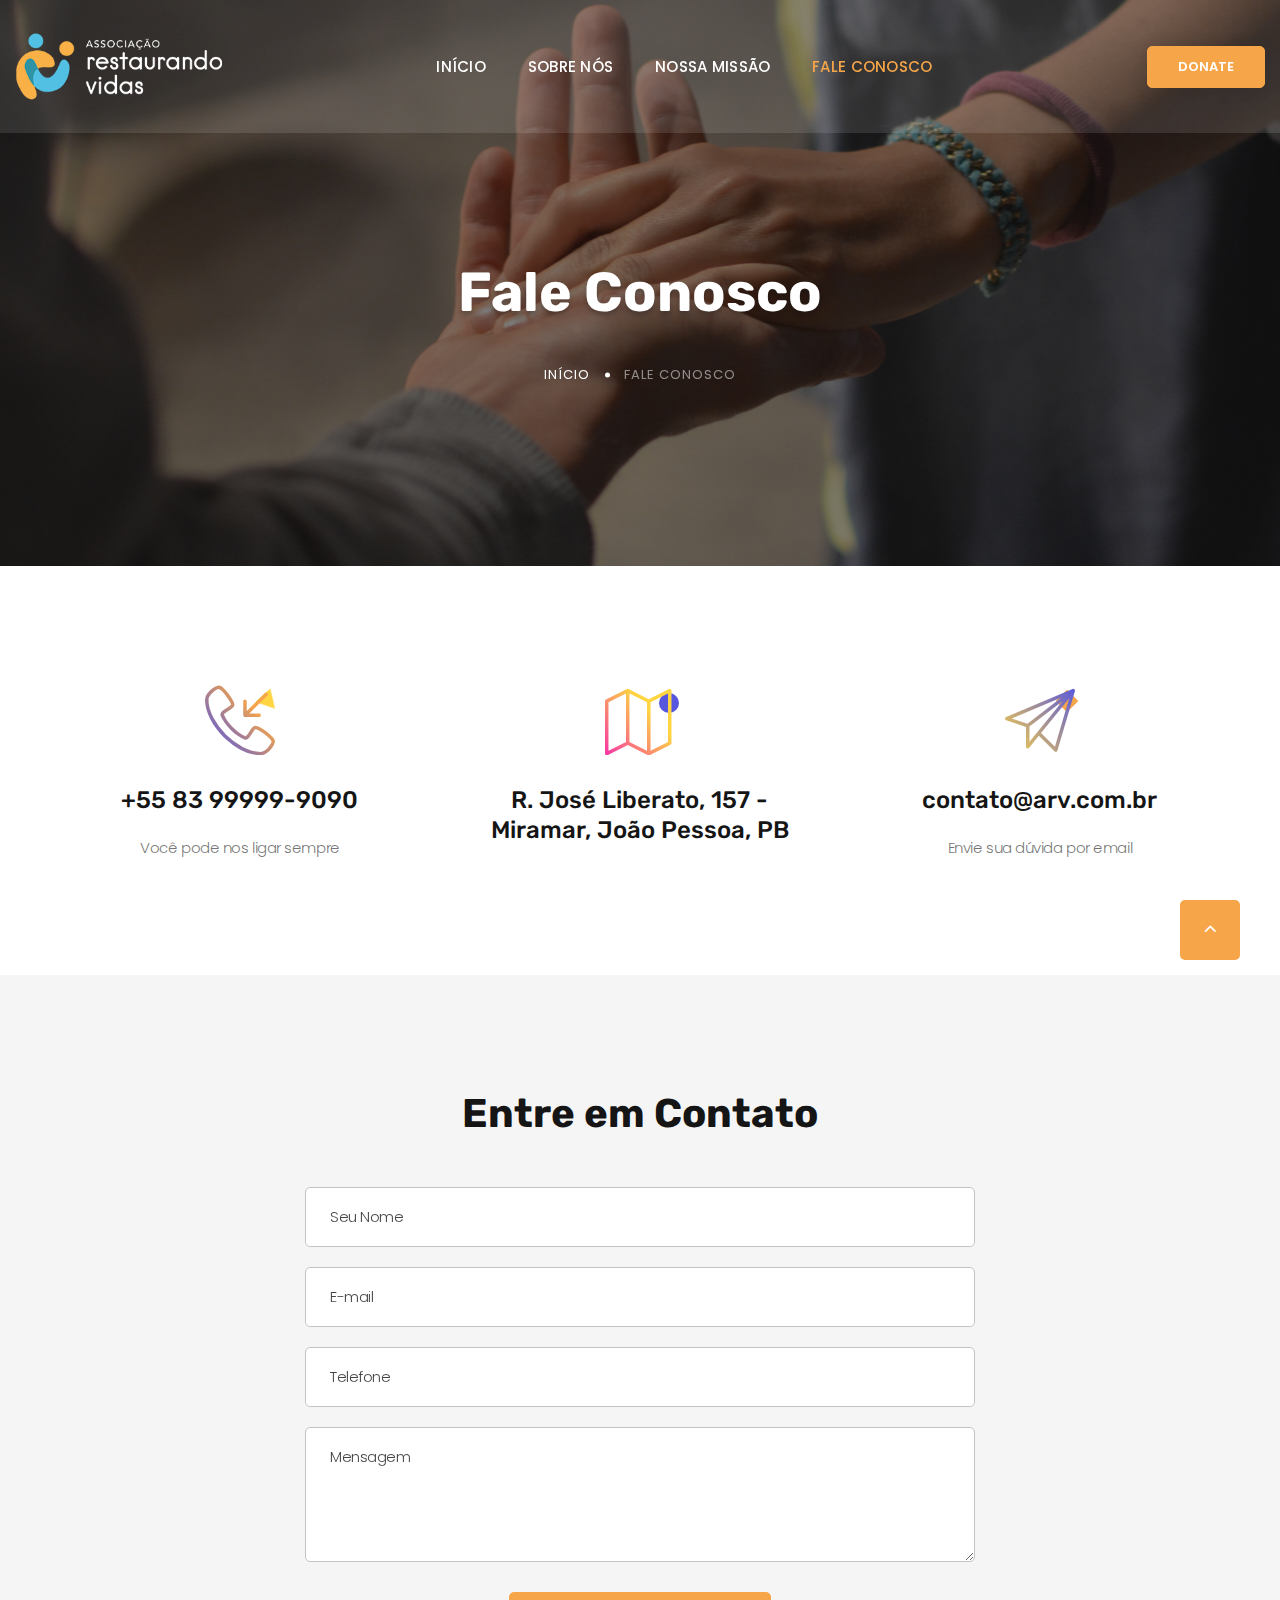
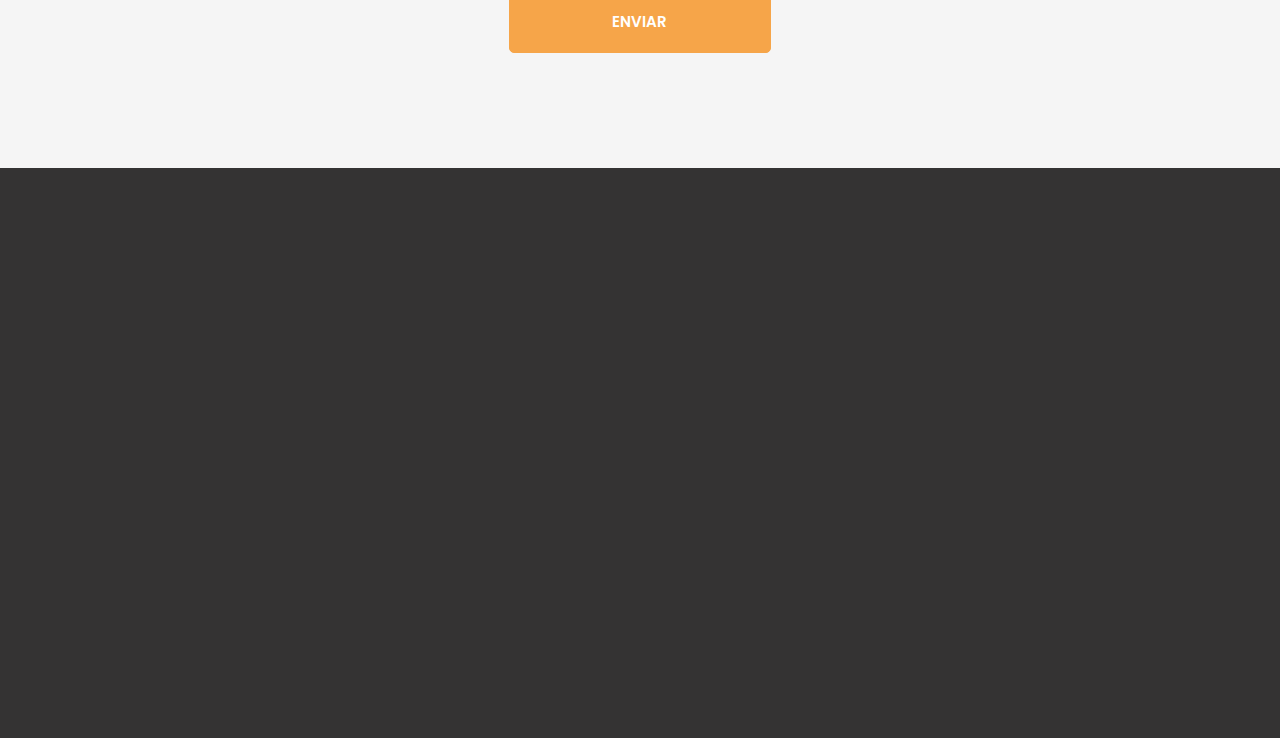
<file: contacts.html>
<!DOCTYPE html>
<html class="wide wow-animation" lang="en">
    <head>
        <title>Fale Conosco</title>
        <meta charset="utf-8" />
        <meta
            name="viewport"
            content="width=device-width, height=device-height, initial-scale=1.0"
        />
        <meta http-equiv="X-UA-Compatible" content="IE=edge" />
        <link rel="icon" href="images/favicon.png" type="image/x-icon" />
        <link
            rel="stylesheet"
            type="text/css"
            href="//fonts.googleapis.com/css?family=Poppins:300,300i,400,500,600,700,800,900,900i%7CRoboto:400%7CRubik:100,400,700"
        />
        <link rel="stylesheet" href="css/bootstrap.css" />
        <link rel="stylesheet" href="css/fonts.css" />
        <link rel="stylesheet" href="css/style.css" />
        <style>
            .ie-panel {
                display: none;
                background: #212121;
                padding: 10px 0;
                box-shadow: 3px 3px 5px 0 rgba(0, 0, 0, 0.3);
                clear: both;
                text-align: center;
                position: relative;
                z-index: 1;
            }
            html.ie-10 .ie-panel,
            html.lt-ie-10 .ie-panel {
                display: block;
            }
        </style>
    </head>
    <body>
        <div class="preloader">
            <div class="preloader-body">
                <div class="cssload-container">
                    <div class="cssload-speeding-wheel"></div>
                </div>
                <p>Carregando...</p>
            </div>
        </div>
        <div class="page">
            <!-- Page Header-->
            <header class="section page-header">
                <!-- RD Navbar-->
                <div class="rd-navbar-wrap">
                    <nav
                        class="rd-navbar rd-navbar-classic"
                        data-layout="rd-navbar-fixed"
                        data-sm-layout="rd-navbar-fixed"
                        data-md-layout="rd-navbar-fixed"
                        data-md-device-layout="rd-navbar-fixed"
                        data-lg-layout="rd-navbar-static"
                        data-lg-device-layout="rd-navbar-static"
                        data-xl-layout="rd-navbar-static"
                        data-xl-device-layout="rd-navbar-static"
                        data-xxl-layout="rd-navbar-static"
                        data-xxl-device-layout="rd-navbar-static"
                        data-lg-stick-up-offset="46px"
                        data-xl-stick-up-offset="46px"
                        data-xxl-stick-up-offset="46px"
                        data-lg-stick-up="true"
                        data-xl-stick-up="true"
                        data-xxl-stick-up="true"
                    >
                        <div class="rd-navbar-main-outer">
                            <div class="rd-navbar-main">
                                <!-- RD Navbar Panel-->
                                <div class="rd-navbar-panel">
                                    <!-- RD Navbar Toggle-->
                                    <button
                                        class="rd-navbar-toggle"
                                        data-rd-navbar-toggle=".rd-navbar-nav-wrap"
                                    >
                                        <span></span>
                                    </button>
                                    <!-- RD Navbar Brand-->
                                    <div class="rd-navbar-brand">
                                        <a href="index.html">
                                            <img
                                                class="brand-logo-light"
                                                src="images/logo-inverse-415x103.png"
                                                alt=""
                                                width="207"
                                                height="51"
                                            />
                                        </a>
                                    </div>
                                </div>
                                <div class="rd-navbar-main-element">
                                    <div class="rd-navbar-nav-wrap">
                                        <!-- RD Navbar Nav-->
                                        <ul class="rd-navbar-nav">
                                            <li class="rd-nav-item">
                                                <a
                                                    class="rd-nav-link"
                                                    href="index.html"
                                                >
                                                    Início
                                                </a>
                                            </li>
                                            <li class="rd-nav-item">
                                                <a
                                                    class="rd-nav-link"
                                                    href="about-us.html"
                                                >
                                                    Sobre Nós
                                                </a>
                                            </li>
                                            <li class="rd-nav-item">
                                                <a
                                                    class="rd-nav-link"
                                                    href="index.html#nossa-missao"
                                                >
                                                    Nossa Missão
                                                </a>
                                            </li>
                                            <li class="rd-nav-item active">
                                                <a
                                                    class="rd-nav-link"
                                                    href="contacts.html"
                                                >
                                                    Fale Conosco
                                                </a>
                                            </li>
                                        </ul>
                                        <a
                                            class="button button-primary button-sm"
                                            href="#"
                                        >
                                            Donate
                                        </a>
                                    </div>
                                </div>
                                <a
                                    class="button button-primary button-sm"
                                    href="#"
                                >
                                    Donate
                                </a>
                            </div>
                        </div>
                    </nav>
                </div>
            </header>
            <section
                class="parallax-container"
                data-parallax-img="images/bg-breadcrumbs-about.jpg"
            >
                <div class="parallax-content breadcrumbs-custom context-dark">
                    <div class="container">
                        <div class="row justify-content-center">
                            <div class="col-12 col-lg-9">
                                <h2 class="breadcrumbs-custom-title">
                                    Fale Conosco
                                </h2>
                                <ul class="breadcrumbs-custom-path">
                                    <li><a href="index.html">Início</a></li>
                                    <li class="active">Fale Conosco</li>
                                </ul>
                            </div>
                        </div>
                    </div>
                </div>
            </section>
            <section class="section section-lg text-center bg-default">
                <div class="container">
                    <div class="row row-50">
                        <div class="col-md-6 col-lg-4">
                            <div class="box-icon-classic">
                                <div
                                    class="box-icon-inner decorate-triangle decorate-color-secondary"
                                >
                                    <span
                                        class="icon-xl linearicons-phone-incoming icon-gradient-1"
                                    ></span>
                                </div>
                                <div class="box-icon-caption">
                                    <h4>
                                        <a href="tel:#">+55 83 99999-9090</a>
                                    </h4>
                                    <p>Você pode nos ligar sempre</p>
                                </div>
                            </div>
                        </div>
                        <div class="col-md-6 col-lg-4">
                            <div class="box-icon-classic">
                                <div
                                    class="box-icon-inner decorate-circle decorate-color-secondary-2"
                                >
                                    <span
                                        class="icon-xl linearicons-map2 icon-gradient-2"
                                    ></span>
                                </div>
                                <div class="box-icon-caption">
                                    <h4>
                                        <a href="#">
                                            R. José Liberato, 157 - Miramar,
                                            João Pessoa, PB
                                        </a>
                                    </h4>
                                </div>
                            </div>
                        </div>
                        <div class="col-md-6 col-lg-4">
                            <div class="box-icon-classic">
                                <div
                                    class="box-icon-inner decorate-rectangle decorate-color-primary"
                                >
                                    <span
                                        class="icon-xl linearicons-paper-plane icon-gradient-3"
                                    ></span>
                                </div>
                                <div class="box-icon-caption">
                                    <h4>
                                        <a href="mailto:#">contato@arv.com.br</a>
                                    </h4>
                                    <p>Envie sua dúvida por email</p>
                                </div>
                            </div>
                        </div>
                    </div>
                </div>
            </section>
            <!-- Contact us-->
            <section class="section section-lg bg-gray-1 text-center">
                <div class="container">
                    <div class="row justify-content-md-center">
                        <div class="col-md-9 col-lg-7">
                            <h3>Entre em Contato</h3>
                            <!-- RD Mailform-->
                            <form
                                class="rd-form rd-mailform"
                                data-form-output="form-output-global"
                                data-form-type="contact"
                                method="post"
                                action="bat/rd-mailform.php"
                            >
                                <div class="form-wrap">
                                    <input
                                        class="form-input"
                                        id="contact-name"
                                        type="text"
                                        name="name"
                                        data-constraints="@Required"
                                    />
                                    <label
                                        class="form-label"
                                        for="contact-name"
                                    >
                                        Seu Nome
                                    </label>
                                </div>
                                <div class="form-wrap">
                                    <input
                                        class="form-input"
                                        id="contact-email"
                                        type="email"
                                        name="email"
                                        data-constraints="@Email @Required"
                                    />
                                    <label
                                        class="form-label"
                                        for="contact-email"
                                    >
                                        E-mail
                                    </label>
                                </div>
                                <div class="form-wrap">
                                    <input
                                        class="form-input"
                                        id="contact-phone"
                                        type="text"
                                        name="phone"
                                        data-constraints="@Numeric"
                                    />
                                    <label
                                        class="form-label"
                                        for="contact-phone"
                                    >
                                        Telefone
                                    </label>
                                </div>
                                <div class="form-wrap">
                                    <label
                                        class="form-label"
                                        for="contact-message"
                                    >
                                        Mensagem
                                    </label>
                                    <textarea
                                        class="form-input"
                                        id="contact-message"
                                        name="message"
                                        data-constraints="@Required"
                                    ></textarea>
                                </div>
                                <div class="row justify-content-center">
                                    <div class="col-12 col-sm-7 col-lg-5">
                                        <button
                                            class="button button-block button-lg button-primary"
                                            type="submit"
                                        >
                                            Enviar
                                        </button>
                                    </div>
                                </div>
                            </form>
                        </div>
                    </div>
                </div>
            </section>
            <!-- Page Footer-->
            <footer class="section footer-minimal context-dark">
                <div class="container wow-outer">
                    <div class="wow fadeIn">
                        <div class="row row-50 row-lg-60">
                            <div class="col-12">
                                <a href="index.html">
                                    <img
                                        src="images/logo-inverse-415x103.png"
                                        alt=""
                                        width="207"
                                        height="51"
                                    />
                                </a>
                            </div>
                            <div class="col-12">
                                <ul class="footer-minimal-nav">
                                    <li>
                                        <a href="about-us.html">About Us</a>
                                    </li>
                                    <li><a href="index.html#nossos-projetos">Projetos</a></li>
                                    <li><a href="#">Galeria</a></li>
                                    <li><a href="#">Voluntários</a></li>
                                    <li>
                                        <a href="contacts.html">Fale Conosco</a>
                                    </li>
                                </ul>
                            </div>
                            <div class="col-12">
                                <ul class="social-list">
                                    <li>
                                        <a
                                            class="icon icon-sm icon-circle icon-circle-md icon-bg-white fa-facebook"
                                            href="#"
                                        ></a>
                                    </li>
                                    <li>
                                        <a
                                            class="icon icon-sm icon-circle icon-circle-md icon-bg-white fa-instagram"
                                            href="#"
                                        ></a>
                                    </li>
                                    <li>
                                        <a
                                            class="icon icon-sm icon-circle icon-circle-md icon-bg-white fa-twitter"
                                            href="#"
                                        ></a>
                                    </li>
                                    <li>
                                        <a
                                            class="icon icon-sm icon-circle icon-circle-md icon-bg-white fa-youtube-play"
                                            href="#"
                                        ></a>
                                    </li>
                                    <li>
                                        <a
                                            class="icon icon-sm icon-circle icon-circle-md icon-bg-white fa-pinterest-p"
                                            href="#"
                                        ></a>
                                    </li>
                                </ul>
                            </div>
                        </div>
                        <p class="rights">
                            <span>&copy;&nbsp;</span>
                            <span class="copyright-year"></span>
                            <span>&nbsp;</span>
                            <span>Todos os Direitos Reservados.</span>
                            <span>&nbsp;</span>
                            Desenvolvido pela SMN Tecnologia.
                            </a>
                        </p>
                    </div>
                </div>
            </footer>
        </div>
        <div class="snackbars" id="form-output-global"></div>
        <script src="js/core.min.js"></script>
        <script src="js/script.js"></script>
    </body>
</html>
</file>
<file: css/style.css>
@charset "UTF-8";
/*
* Trunk version 2.0.1
*/
/*
* Contexts
*/
.post-corporate.post-corporate-img-bg,
.section-main-bunner,
.context-dark,
.bg-gray-600,
.bg-gray-700,
.bg-gray-800,
.bg-primary,
.bg-pink,
.bg-secondary,
.bg-secondary-2,
.bg-green,
.post-corporate.post-corporate-img-bg h1,
.section-main-bunner h1,
.context-dark h1,
.bg-gray-600 h1,
.bg-gray-700 h1,
.bg-gray-800 h1,
.bg-primary h1,
.bg-pink h1,
.bg-secondary h1,
.bg-secondary-2 h1,
.bg-green h1,
.post-corporate.post-corporate-img-bg h2,
.section-main-bunner h2,
.context-dark h2,
.bg-gray-600 h2,
.bg-gray-700 h2,
.bg-gray-800 h2,
.bg-primary h2,
.bg-pink h2,
.bg-secondary h2,
.bg-secondary-2 h2,
.bg-green h2,
.post-corporate.post-corporate-img-bg h3,
.section-main-bunner h3,
.context-dark h3,
.bg-gray-600 h3,
.bg-gray-700 h3,
.bg-gray-800 h3,
.bg-primary h3,
.bg-pink h3,
.bg-secondary h3,
.bg-secondary-2 h3,
.bg-green h3,
.post-corporate.post-corporate-img-bg h4,
.section-main-bunner h4,
.context-dark h4,
.bg-gray-600 h4,
.bg-gray-700 h4,
.bg-gray-800 h4,
.bg-primary h4,
.bg-pink h4,
.bg-secondary h4,
.bg-secondary-2 h4,
.bg-green h4,
.post-corporate.post-corporate-img-bg h5,
.section-main-bunner h5,
.context-dark h5,
.bg-gray-600 h5,
.bg-gray-700 h5,
.bg-gray-800 h5,
.bg-primary h5,
.bg-pink h5,
.bg-secondary h5,
.bg-secondary-2 h5,
.bg-green h5,
.post-corporate.post-corporate-img-bg h6,
.section-main-bunner h6,
.context-dark h6,
.bg-gray-600 h6,
.bg-gray-700 h6,
.bg-gray-800 h6,
.bg-primary h6,
.bg-pink h6,
.bg-secondary h6,
.bg-secondary-2 h6,
.bg-green h6,
.post-corporate.post-corporate-img-bg [class^='heading-'],
.section-main-bunner [class^='heading-'],
.context-dark [class^='heading-'],
.bg-gray-600 [class^='heading-'],
.bg-gray-700 [class^='heading-'],
.bg-gray-800 [class^='heading-'],
.bg-primary [class^='heading-'],
.bg-pink [class^='heading-'],
.bg-secondary [class^='heading-'],
.bg-secondary-2 [class^='heading-'],
.bg-green [class^='heading-'] {
    color: #ffffff;
}

a:focus,
button:focus {
    outline: none !important;
}

button::-moz-focus-inner {
    border: 0;
}

*:focus {
    outline: none;
}

blockquote {
    padding: 0;
    margin: 0;
}

input,
button,
select,
textarea {
    outline: none;
}

label {
    margin-bottom: 0;
}

p {
    margin: 0;
}

ul,
ol {
    list-style: none;
    padding: 0;
    margin: 0;
}

ul li,
ol li {
    display: block;
}

dl {
    margin: 0;
}

dt,
dd {
    line-height: inherit;
}

dt {
    font-weight: inherit;
}

dd {
    margin-bottom: 0;
}

cite {
    font-style: normal;
}

form {
    margin-bottom: 0;
}

blockquote {
    padding-left: 0;
    border-left: 0;
}

address {
    margin-top: 0;
    margin-bottom: 0;
}

figure {
    margin-bottom: 0;
}

html p a:hover {
    text-decoration: none;
}

/*
* Typography
*/
body {
    font-family: 'Poppins', sans-serif;
    font-size: 15px;
    line-height: 1.66667;
    font-weight: 300;
    color: rgba(21, 21, 21, 0.8);
    background-color: #ffffff;
    letter-spacing: -0.03em;
    -webkit-text-size-adjust: none;
    -webkit-font-smoothing: subpixel-antialiased;
}

h1,
h2,
h3,
h4,
h5,
h6,
[class^='heading-'] {
    font-family: 'Rubik', -apple-system, BlinkMacSystemFont, 'Segoe UI', Roboto,
        'Helvetica Neue', Arial, sans-serif;
    margin-top: 0;
    margin-bottom: 0;
    font-weight: 700;
    color: #151515;
    letter-spacing: 0;
}

h1 a,
h2 a,
h3 a,
h4 a,
h5 a,
h6 a,
[class^='heading-'] a {
    color: inherit;
}

h1 a:hover,
h2 a:hover,
h3 a:hover,
h4 a:hover,
h5 a:hover,
h6 a:hover,
[class^='heading-'] a:hover {
    color: #f6a549;
}

h1,
.heading-1 {
    font-size: 32px;
    line-height: 1.5;
}

@media (min-width: 1200px) {
    h1,
    .heading-1 {
        font-size: 80px;
        line-height: 1.1875;
    }
}

h2,
.heading-2 {
    font-size: 28px;
    line-height: 1.5;
    text-transform: uppercase;
}

@media (min-width: 1200px) {
    h2,
    .heading-2 {
        font-size: 55px;
        line-height: 1.2;
    }
}

h2.heading-font,
.heading-2.heading-font {
    font-weight: 400;
    letter-spacing: -0.03em;
    text-transform: capitalize;
}

h3,
.heading-3 {
    font-size: 24px;
    line-height: 1.5;
}

@media (min-width: 1200px) {
    h3,
    .heading-3 {
        font-size: 40px;
        line-height: 1.175;
    }
}

h3.heading-font,
.heading-3.heading-font {
    font-weight: 600;
    letter-spacing: -0.03em;
}

h4,
.heading-4 {
    font-size: 22px;
    line-height: 1.5;
}

@media (min-width: 1200px) {
    h4,
    .heading-4 {
        font-size: 24px;
        line-height: 1.25;
    }
}

h5,
.heading-5 {
    font-size: 18px;
    line-height: 1.05556;
}

h6,
.heading-6 {
    font-size: 15px;
    line-height: 1.06667;
}

.heading-font + .heading-font {
    margin-top: 20px;
}

.heading-font + h2.heading-font {
    margin-top: 35px;
}

small,
.small {
    display: block;
    font-size: 12px;
    line-height: 1.5;
}

mark,
.mark {
    padding: 3px 5px;
    color: #ffffff;
    background: #f6a549;
}

.big {
    font-size: 18px;
    line-height: 1.55556;
}

.lead {
    font-size: 24px;
    line-height: 34px;
    font-weight: 300;
}

code {
    padding: 10px 5px;
    border-radius: 0.2rem;
    font-size: 90%;
    color: #111111;
    background: #edeff4;
}

p [data-toggle='tooltip'] {
    padding-left: 0.25em;
    padding-right: 0.25em;
    color: #f6a549;
}

p [style*='max-width'] {
    display: inline-block;
}

::selection {
    background: #f6a549;
    color: #ffffff;
}

::-moz-selection {
    background: #f6a549;
    color: #ffffff;
}

.thin-title {
    font-weight: 300;
    letter-spacing: 0.25em;
    text-transform: uppercase;
}

.title-decorate {
    letter-spacing: -0.03em;
    position: relative;
    padding-top: 20px;
}

.title-decorate:before {
    position: absolute;
    content: '';
    top: 0;
    left: 0;
    width: 35px;
    height: 3px;
    background: #f6a549;
}

@media (min-width: 992px) {
    .title-decorate:before {
        left: auto;
        right: 0;
    }
}

.title-decorate.title-decorate-center:before {
    left: 50%;
    transform: translateX(-50%);
}

@media (min-width: 992px) {
    .title-decorate.title-decorate-center:before {
        left: 50%;
        transform: translateX(-50%);
    }
}

.title-decorate.title-decorate-left {
    padding-top: 0;
    padding-left: 60px;
}

.title-decorate.title-decorate-left:before {
    left: 0;
    top: 40%;
}

.text-with-divider {
    position: relative;
    padding-left: 60px;
    max-width: 470px;
}

.text-with-divider .divider {
    position: absolute;
    left: 0;
    top: 17px;
}

.text-with-divider .divider:after {
    width: 40px;
}

.text-with-divider h4 {
    font-weight: 400;
    letter-spacing: -0.03em;
    line-height: 38px;
}

.gradient-title {
    font-weight: 600;
    letter-spacing: 0.1em;
    text-transform: uppercase;
}

/*
* Brand
*/
.brand {
    display: inline-block;
}

.brand .brand-logo-light {
    display: none;
}

.brand .brand-logo-dark {
    display: block;
}

/*
* Links
*/
a {
    transition: all 0.3s ease-in-out;
}

a,
a:focus,
a:active,
a:hover {
    text-decoration: none;
}

a,
a:focus,
a:active {
    color: #f6a549;
}

a:hover {
    color: #f6a549;
}

a[href*='tel'],
a[href*='mailto'] {
    white-space: nowrap;
}

.link-hover {
    color: #f6a549;
}

.link-active {
    color: #151515;
}

.privacy-link {
    display: inline-block;
}

.privacy-link:hover {
    color: #151515;
}

* + .privacy-link {
    margin-top: 35px;
}

/*
* Blocks
*/
.block-center,
.block-sm,
.block-lg {
    margin-left: auto;
    margin-right: auto;
}

.block-sm {
    max-width: 560px;
}

.block-lg {
    max-width: 768px;
}

.block-center {
    padding: 10px;
}

.block-center:hover .block-center-header {
    background-color: #f6a549;
}

.block-center-title {
    background-color: #ffffff;
}

@media (max-width: 1599.98px) {
    .block-center {
        padding: 20px;
    }
    .block-center:hover .block-center-header {
        background-color: #ffffff;
    }
    .block-center-header {
        background-color: #f6a549;
    }
}

.block-bordered-left {
    position: relative;
}

@media (min-width: 1200px) {
    .block-bordered-left {
        padding: 0 65px;
    }
    .block-bordered-left:before {
        position: absolute;
        content: '';
        left: -15px;
        height: 100%;
        width: 2px;
        background: #c4c4c4;
    }
}

.block-decorate-img {
    position: relative;
    max-width: 540px;
    padding-left: 40px;
    padding-bottom: 50px;
    text-align: right;
}

.block-decorate-img > * {
    position: relative;
    z-index: 1;
}

.block-decorate-img:before {
    position: absolute;
    content: '';
    top: 20px;
    right: 60px;
    left: 0;
    bottom: 0;
    background: url('../images/bg-dot.png');
    opacity: 0.2;
    z-index: 0;
}

@media (min-width: 992px) {
    .block-decorate-img {
        padding-bottom: 70px;
    }
}

.block-decorate-img.block-decorate-img-modern {
    max-width: 100%;
}

.block-decorate-img.block-decorate-img-modern .block-decorate-inner {
    display: inline-block;
    position: relative;
}

.block-decorate-img.block-decorate-img-modern
    .block-decorate-inner
    .block-video-button {
    position: absolute;
    top: 50%;
    left: 50%;
    transform: translate(-50%, -50%);
}

.block-decorate-img.block-decorate-img-modern
    .block-decorate-inner
    .block-video-button
    a
    .icon {
    color: #f6a549;
}

.block-decorate-img.block-decorate-img-modern img {
    border-radius: 7px;
}

@media (min-width: 992px) {
    .block-decorate-img.block-decorate-img-modern {
        padding-bottom: 70px;
    }
}

@media (min-width: 1200px) {
    .row-decorate > * + *:before {
        position: absolute;
        content: '';
        top: 0;
        bottom: 0;
        left: -20px;
        border-left: 1px solid rgba(255, 255, 255, 0.1);
        transform: rotate(30deg);
    }
}

/*
* Boxes
*/
.box-color {
    width: 54px;
    height: 54px;
}

.box-icon-inner {
    position: relative;
}

.box-icon-inner > * {
    position: relative;
    z-index: 1;
}

.box-icon-inner:before {
    position: absolute;
    top: 15%;
    left: 56%;
    content: '';
    z-index: 0;
}

.box-icon-inner.decorate-triangle:before {
    width: 0;
    height: 0;
    border-style: solid;
    border-width: 0 10px 18px 10px;
    border-color: transparent transparent rgba(0, 0, 0, 0.08) transparent;
    transform: rotate(137.76deg) translate(0, 0);
    will-change: transform;
    transition: all 0.6s;
}

.box-icon-inner.decorate-triangle.decorate-color-secondary:before {
    border-color: transparent transparent #ffd541 transparent;
}

.box-icon-inner.decorate-circle:before {
    width: 20px;
    height: 20px;
    border-radius: 50%;
    background: rgba(0, 0, 0, 0.08);
    transform: translate(0, 0);
    will-change: transform;
    transition: all 0.6s;
}

.box-icon-inner.decorate-circle.decorate-color-secondary-2:before {
    background: #5656df;
}

.box-icon-inner.decorate-rectangle:before {
    width: 16px;
    height: 16px;
    transform: translateY(0) rotate(45deg);
    background-color: rgba(0, 0, 0, 0.08);
    will-change: transform;
    transition: all 0.6s;
}

.box-icon-inner.decorate-rectangle.decorate-color-primary:before {
    background: #f6a549;
}

.box-icon-caption h4 {
    font-weight: 500;
}

.box-icon-caption * + p {
    margin-top: 20px;
}

.box-icon-classic {
    max-width: 320px;
    margin-left: auto;
    margin-right: auto;
    text-align: center;
}

.box-icon-classic > * + * {
    margin-top: 25px;
}

.box-icon-classic .box-icon-caption p {
    color: rgba(21, 21, 21, 0.6);
}

.box-icon-classic:hover .decorate-triangle:before {
    transform: rotate(175deg) translate(15px, 15px);
}

.box-icon-classic:hover .decorate-circle:before {
    transform: translate(-45px, 2px);
}

.box-icon-classic:hover .decorate-rectangle:before {
    transform: rotate(-90deg) translateY(-40px);
}

.box-icon-modern {
    display: flex;
    flex-direction: column;
    text-align: center;
}

.box-icon-modern > * + * {
    margin-top: 25px;
}

@media (min-width: 576px) {
    .box-icon-modern {
        flex-direction: row;
        text-align: left;
    }
    .box-icon-modern > * + * {
        margin-top: 0;
        margin-left: 30px;
    }
    .box-icon-modern .box-icon-inner:before {
        left: 70%;
    }
}

.box-icon-modern .box-icon-caption * + p {
    margin-top: 5px;
}

.box-icon-modern .decorate-triangle:before {
    border-width: 0 16px 28px 16px;
}

.box-icon-modern .decorate-circle:before {
    width: 35px;
    height: 35px;
}

.box-icon-modern .decorate-rectangle:before {
    width: 25px;
    height: 25px;
}

.box-icon-modern:hover .decorate-triangle:before {
    transform: rotate(175deg) translate(15px, 15px);
}

.box-icon-modern:hover .decorate-circle:before {
    transform: translate(-45px, 2px);
}

.box-icon-modern:hover .decorate-rectangle:before {
    transform: rotate(-90deg) translateY(-40px);
}

/*
*  testimonials
*/
.team-classic {
    position: relative;
    max-width: 390px;
    margin-left: auto;
    margin-right: auto;
    transition: all 0.3s;
}

.team-classic > * {
    position: relative;
    z-index: 1;
}

.team-classic-figure {
    position: relative;
}

.team-classic-figure .team-classic-soc-list {
    text-align: center;
    position: absolute;
    top: 50%;
    right: 25px;
    transform: translateY(-70%);
    transition: all 0.3s;
    opacity: 0;
}

.team-classic-figure .team-classic-soc-list li + li {
    margin-top: 15px;
}

.team-classic-figure .team-classic-soc-list a {
    color: #c4c4c4;
}

.team-classic-figure .team-classic-soc-list a:hover {
    color: #3c3c3c;
}

.team-classic-caption {
    text-align: center;
    padding: 17px 25px 30px;
    transition: all 0.5s;
    background: #ffffff;
}

.team-classic-caption p {
    margin-top: 0;
    font-size: 12px;
    text-transform: uppercase;
    letter-spacing: 0.15em;
    font-weight: 400;
    color: rgba(21, 21, 21, 0.8);
}

.team-name {
    font-weight: 500;
    line-height: 40px;
}

.team-classic:hover {
    box-shadow: 0 8px 20px rgba(0, 0, 0, 0.25);
    z-index: 2;
}

.team-classic:hover .team-classic-caption {
    padding-bottom: 30px;
    margin-bottom: -5px;
}

.team-classic:hover .team-classic-soc-list {
    opacity: 1;
    transform: translateY(-50%);
}

.team-item-info .quote-primary-footer .bg-dot {
    max-width: 200px;
    flex-basis: 50%;
    height: 50px;
}

.team-item-info-name {
    display: inline-flex;
    align-items: center;
    padding-bottom: 30px;
    border-bottom: 1px solid #c4c4c4;
}

.team-item-info-name h3 {
    margin-right: 15px;
}

.team-item-info-name .team-item-info-name-text {
    border-radius: 4px;
    background: #ffd541;
    padding: 2px 4px;
}

.team-item-info-name * + .team-item-info-name-text {
    margin-top: 0;
}

* + .team-info-list {
    margin-top: 35px;
}

.team-info-list {
    font-weight: 400;
}

.team-info-list > li + li {
    margin-top: 10px;
}

.team-info-list li span.icon {
    font-size: 20px;
    color: #c4c4c4;
    margin-right: 10px;
}

.team-info-list li a {
    font-size: 18px;
    line-height: 28px;
    color: #151515;
}

.team-info-list li a:hover {
    color: #f6a549;
}

.team-info-list .social-list > * {
    margin-top: 0;
}

.team-info-list .social-list a:hover {
    background: transparent;
    color: #f6a549;
}

@media (min-width: 576px) {
    .team-info-list > li {
        display: inline-block;
    }
    .team-info-list > li + li {
        margin-left: 15px;
    }
}

.box-img-animate {
    text-align: center;
}

.box-img-animate .box-img-animate-item {
    display: inline-block;
}

.box-img-animate .box-img-animate-item img {
    border-radius: 6px;
    box-shadow: 8px 14px 40px rgba(0, 0, 0, 0.25);
}

@media (max-width: 1199.98px) {
    .box-img-animate .box-img-animate-item + .box-img-animate-item {
        margin-top: 20px;
    }
    .box-img-animate .box-img-animate-item {
        padding: 0 15px;
    }
}

.bunner-content-modern {
    position: relative;
    max-width: 710px;
    margin-left: auto;
    margin-right: auto;
}

.bunner-content-modern p {
    font-size: 18px;
    line-height: 1.55556;
    letter-spacing: -0.03em;
    padding-left: 10px;
    padding-right: 10px;
}

.bunner-content-modern .text-accent-2 {
    font-size: 90px;
    letter-spacing: 0.1em;
    text-shadow: 0 4px 4px rgba(21, 21, 21, 0.25);
}

@media (min-width: 768px) {
    .bunner-content-modern .text-accent-2 {
        font-size: 140px;
    }
}

@media (min-width: 992px) {
    .bunner-content-modern .text-accent-2 {
        font-size: 190px;
    }
}

@media (min-width: 1200px) {
    .bunner-content-modern .text-accent-2 {
        font-size: 250px;
    }
}

.bunner-content-modern .box-location {
    padding: 20px;
    text-transform: uppercase;
    letter-spacing: 0.05em;
    opacity: 0.8;
    background: url('../images/bg-brush.png') center no-repeat;
}

.bunner-content-modern .box-location h4 {
    font-weight: 800;
    color: #ffffff;
}

.bunner-content-modern .box-location h5 {
    font-weight: 700;
}

@media (min-width: 992px) {
    .bunner-content-modern .box-location {
        position: absolute;
        top: 5%;
        right: 27%;
    }
}

/*
 * Box Causes
*/
.box-causes {
    max-width: 372px;
    margin-left: auto;
    margin-right: auto;
    text-align: center;
}

.box-causes-img {
    z-index: 1;
    position: relative;
    overflow: hidden;
}

.box-causes-img:before {
    content: '';
    position: absolute;
    top: 0;
    bottom: 0;
    left: 0;
    right: 0;
    background: linear-gradient(
        180deg,
        rgba(21, 21, 21, 0) 38.12%,
        rgba(21, 21, 21, 0.364) 100%
    );
    pointer-events: none;
    opacity: 0;
    transition: 0.3s ease-out all;
}

.box-causes-img .button {
    position: absolute;
    left: 50%;
    bottom: 30px;
    opacity: 0;
    transform: translateX(-50%) scale(0.6);
}

.box-causes-donate {
    font-weight: 500;
    text-transform: uppercase;
    letter-spacing: 0;
}

.box-causes-donate-complete {
    color: #f6a549;
}

.box-causes:hover .box-causes-img .button {
    bottom: 48px;
    opacity: 1;
    transform: translateX(-50%) scale(1);
}

.box-causes:hover .box-causes-img:before {
    opacity: 1;
}

* + .box-causes-donate {
    margin-top: 4px;
}

.box-causes-img + * {
    margin-top: 17px;
}

@media (min-width: 1200px) {
    .box-causes-img + * {
        margin-top: 30px;
    }
    * + .box-causes-donate {
        margin-top: 7px;
    }
}

/*
* Element groups
*/
html .group {
    margin-bottom: -20px;
    margin-left: -15px;
}

html .group:empty {
    margin-bottom: 0;
    margin-left: 0;
}

html .group > * {
    display: inline-block;
    margin-top: 0;
    margin-bottom: 20px;
    margin-left: 15px;
}

html .group-sm {
    margin-bottom: -10px;
    margin-left: -10px;
}

html .group-sm:empty {
    margin-bottom: 0;
    margin-left: 0;
}

html .group-sm > * {
    display: inline-block;
    margin-top: 0;
    margin-bottom: 10px;
    margin-left: 10px;
}

html .group-xl {
    margin-bottom: -20px;
    margin-left: -30px;
}

html .group-xl:empty {
    margin-bottom: 0;
    margin-left: 0;
}

html .group-xl > * {
    display: inline-block;
    margin-top: 0;
    margin-bottom: 20px;
    margin-left: 30px;
}

@media (min-width: 992px) {
    html .group-xl {
        margin-bottom: -20px;
        margin-left: -45px;
    }
    html .group-xl > * {
        margin-bottom: 20px;
        margin-left: 45px;
    }
}

html .group-middle {
    display: inline-flex;
    flex-wrap: wrap;
    align-items: center;
}

html .group-custom {
    display: flex;
    align-items: center;
    justify-content: center;
    flex-wrap: wrap;
    max-width: 100%;
}

html .group-custom > * {
    flex: 0 1 100%;
    padding-left: 20px;
    padding-right: 20px;
}

@media (min-width: 576px) {
    html .group-custom {
        flex-wrap: nowrap;
    }
    html .group-custom > * {
        flex: 1 1 auto;
    }
}

* + .group-sm {
    margin-top: 30px;
}

* + .group-xl {
    margin-top: 20px;
}

/*
* Responsive units
*/
.unit {
    display: flex;
    flex: 0 1 100%;
    margin-bottom: -30px;
    margin-left: -20px;
}

.unit > * {
    margin-bottom: 30px;
    margin-left: 20px;
}

.unit:empty {
    margin-bottom: 0;
    margin-left: 0;
}

.unit-body {
    flex: 0 1 auto;
}

.unit-left,
.unit-right {
    flex: 0 0 auto;
    max-width: 100%;
}

.unit-spacing-xs {
    margin-bottom: -15px;
    margin-left: -7px;
}

.unit-spacing-xs > * {
    margin-bottom: 15px;
    margin-left: 7px;
}

/*
* Lists
*/
/*
* Vertical list
*/
.list > li + li {
    margin-top: 10px;
}

.list-xs > li + li {
    margin-top: 5px;
}

.list-sm > li + li {
    margin-top: 10px;
}

.list-md > li + li {
    margin-top: 18px;
}

.list-lg > li + li {
    margin-top: 25px;
}

.list-xl > li + li {
    margin-top: 30px;
}

.list-xxl > li + li {
    margin-top: 30px;
}

@media (min-width: 992px) {
    .list-xxl > li + li {
        margin-top: 55px;
    }
}

.heading-list h1,
.heading-list h2,
.heading-list h3,
.heading-list h4,
.heading-list h5,
.heading-list h6,
.heading-list [class^='heading-'] {
    font-weight: 700;
}

.heading-list li * + p {
    margin-top: 30px;
}

@media (min-width: 768px) {
    .list-xl > li + li {
        margin-top: 60px;
    }
}

/*
* List inline
*/
.list-inline > li {
    display: inline-block;
}

html .list-inline-md {
    margin-left: -10px;
    margin-right: -10px;
}

html .list-inline-md > * {
    margin-top: 8px;
    padding-left: 10px;
    padding-right: 10px;
}

@media (min-width: 992px) {
    html .list-inline-md {
        margin-left: -15px;
        margin-right: -15px;
    }
    html .list-inline-md > * {
        padding-left: 15px;
        padding-right: 15px;
    }
}

/*
* List terms
*/
.list-terms dt + dd {
    margin-top: 5px;
}

.list-terms dd + dt {
    margin-top: 25px;
}

* + .list-terms {
    margin-top: 25px;
}

/*
* Index list
*/
.index-list {
    counter-reset: li;
}

.index-list > li .list-index-counter:before {
    content: counter(li, decimal-leading-zero);
    counter-increment: li;
}

/*
* Marked list
*/
.list-marked {
    text-align: left;
}

.list-marked > li {
    position: relative;
    padding-left: 25px;
}

.list-marked > li::before {
    position: absolute;
    display: inline-block;
    left: 0;
    top: -1px;
    min-width: 25px;
    content: '\f222';
    font-family: 'Material Design Icons';
    line-height: 23px;
    font-size: 15px;
    letter-spacing: -0.03em;
    color: #151515;
}

.list-marked > li + li {
    margin-top: 4px;
}

* + .list-marked {
    margin-top: 15px;
}

p + .list-marked {
    margin-top: 10px;
}

/*
* Ordered List
*/
.list-ordered {
    counter-reset: li;
    text-align: left;
}

.list-ordered > li {
    position: relative;
    padding-left: 25px;
}

.list-ordered > li:before {
    content: counter(li, decimal) '.';
    counter-increment: li;
    position: absolute;
    top: 0;
    left: 0;
    display: inline-block;
    width: 15px;
    color: #151515;
}

.list-ordered > li + li {
    margin-top: 4px;
}

* + .list-ordered {
    margin-top: 15px;
}

ul.list-color {
    max-width: 248px;
    margin-left: -4px;
    margin-right: -4px;
    text-align: center;
    font-size: 0;
}

ul.list-color li {
    display: inline-block;
    padding-left: 4px;
    padding-right: 4px;
    margin-bottom: 8px;
}

ul.list-contact-info li + li {
    margin-top: 24px;
}

ul.list-contact-info li {
    position: relative;
    padding-left: 40px;
    font-size: 18px;
}

ul.list-contact-info li > * {
    display: inline-block;
}

ul.list-contact-info li .icon {
    position: absolute;
    left: 0;
    top: 2px;
}

ul.social-list {
    margin-left: -10px;
    margin-right: -10px;
}

ul.social-list > li {
    display: inline-block;
}

ul.social-list > * {
    margin-top: 20px;
    padding-left: 10px;
    padding-right: 10px;
}

ul.social-list a:hover {
    color: #ffffff;
    background: #f6a549;
}

.category-list > li + li {
    margin-top: 8px;
}

.category-list li {
    position: relative;
    padding-left: 30px;
}

.category-list li:before {
    position: absolute;
    left: 0;
    color: #f6a549;
    content: '\f14f';
    font-family: 'Material Design Icons';
    line-height: 27px;
    font-size: 18px;
    letter-spacing: -0.03em;
    transition: all 0.3s;
    opacity: 0;
}

.category-list li a {
    display: flex;
    justify-content: space-between;
    color: rgba(21, 21, 21, 0.5);
}

.category-list li.active a,
.category-list li:hover a {
    color: #151515;
}

.category-list li.active:before,
.category-list li:hover:before {
    opacity: 1;
}

/*
* Images
*/
img {
    display: inline-block;
    max-width: 100%;
    height: auto;
}

.img-responsive {
    width: 100%;
}

/*
* Icons
*/
.icon {
    display: inline-block;
    font-size: 16px;
    line-height: 1;
}

.icon::before {
    position: relative;
    display: inline-block;
    font-weight: 400;
    font-style: normal;
    speak: none;
    text-transform: none;
}

.icon-primary {
    color: #f6a549;
}

.icon-secondary {
    color: #ffd541;
}

.icon-bg-white {
    background: #ffffff;
    color: #f6a549;
}

.icon-blue {
    color: #135dec;
}

.icon-pink {
    color: #ff3951;
}

.icon-violet {
    color: #2c3ab6;
}

.icon-blue-light {
    color: #35b7e0;
}

.icon-circle {
    border-radius: 50%;
    text-align: center;
}

.icon-circle-md {
    padding: 10px;
    width: 48px;
    height: 48px;
}

.icon-sm {
    font-size: 22px;
    line-height: 28px;
}

.icon-md {
    font-size: 27px;
}

.icon-lg {
    font-size: 36px;
}

.icon-xl {
    font-size: 70px;
    line-height: 79px;
}

.icon-xl.icon-xl-min {
    font-size: 60px;
}

.icon-gradient-1 {
    color: #5656df;
}

.icon-gradient-2 {
    color: #f73ca1;
}

.icon-gradient-3 {
    color: #ffd541;
}

.icon-gradient-4 {
    color: #00e175;
}

@supports (-webkit-background-clip: text) {
    .icon-gradient-1 {
        background: linear-gradient(228.54deg, #f6a549 30.16%, #5656df 89.45%);
        -webkit-background-clip: text;
        -webkit-text-fill-color: transparent;
    }
    .icon-gradient-2 {
        background: linear-gradient(228.54deg, #ffd541 36.26%, #f73ca1 96.73%);
        -webkit-background-clip: text;
        -webkit-text-fill-color: transparent;
    }
    .icon-gradient-3 {
        background: linear-gradient(228.54deg, #5656df 0%, #ffd541 100%);
        -webkit-background-clip: text;
        -webkit-text-fill-color: transparent;
    }
    .icon-gradient-4 {
        background: linear-gradient(228.54deg, #00e175 0%, #5656df 100%);
        -webkit-background-clip: text;
        -webkit-text-fill-color: transparent;
    }
}

/*
* Tables custom
*/
.table-custom {
    width: 100%;
    max-width: 100%;
    text-align: left;
    background: #ffffff;
    border-collapse: collapse;
}

.table-custom th,
.table-custom td {
    color: #444141;
    background: #ffffff;
}

.table-custom th {
    padding: 35px 24px;
    font-size: 14px;
    font-weight: 700;
    letter-spacing: 0.05em;
    text-transform: uppercase;
    background: #d7d7d7;
}

@media (max-width: 991.98px) {
    .table-custom th {
        padding-top: 20px;
        padding-bottom: 20px;
    }
}

.table-custom td {
    padding: 17px 24px;
}

.table-custom tbody tr:first-child td {
    border-top: 0;
}

.table-custom tr td {
    border-bottom: 1px solid #e7e7e7;
}

.table-custom tfoot td {
    font-weight: 700;
}

* + .table-custom-responsive {
    margin-top: 30px;
}

@media (min-width: 768px) {
    * + .table-custom-responsive {
        margin-top: 40px;
    }
}

.table-custom.table-custom-primary thead th {
    color: #ffffff;
    background: #f6a549;
    border: 0;
}

.table-custom.table-custom-primary tbody tr:hover td {
    background: #d7d7d7;
}

.table-custom.table-custom-bordered tr td:first-child {
    border-left: 0;
}

.table-custom.table-custom-bordered tr td:last-child {
    border-right: 0;
}

.table-custom.table-custom-bordered td {
    border: 1px solid #e7e7e7;
}

.table-custom.table-custom-bordered tbody > tr:first-of-type > td {
    border-top: 0;
}

.table-custom.table-custom-striped {
    border-bottom: 1px solid #e7e7e7;
}

.table-custom.table-custom-striped tbody tr:nth-of-type(odd) td {
    background: transparent;
}

.table-custom.table-custom-striped tbody tr:nth-of-type(even) td {
    background: #d7d7d7;
}

.table-custom.table-custom-striped tbody td {
    border: 0;
}

.table-custom.table-custom-striped tfoot td:not(:first-child) {
    border-left: 0;
}

@media (max-width: 991.98px) {
    .table-custom-responsive {
        display: block;
        width: 100%;
        overflow-x: auto;
        -ms-overflow-style: -ms-autohiding-scrollbar;
    }
    .table-custom-responsive.table-bordered {
        border: 0;
    }
}

/*
* Dividers
*/
hr {
    margin-top: 0;
    margin-bottom: 0;
    border-top: 1px solid #d7d7d7;
}

.divider {
    font-size: 0;
    line-height: 0;
}

.divider::after {
    content: '';
    display: inline-block;
    width: 60px;
    height: 2px;
    background-color: #f6a549;
}

/*
* Buttons
*/
.button {
    position: relative;
    overflow: hidden;
    display: inline-block;
    padding: 14px 35px;
    font-size: 15px;
    line-height: 1.25;
    border: 1px solid;
    border-radius: 5px;
    font-family: 'Poppins', sans-serif;
    font-weight: 600;
    letter-spacing: 0;
    text-transform: uppercase;
    white-space: nowrap;
    text-overflow: ellipsis;
    text-align: center;
    cursor: pointer;
    vertical-align: middle;
    user-select: none;
    transition: 250ms all ease-in-out;
}

.button-block {
    display: block;
    width: 100%;
}

.button-default,
.button-default:focus {
    color: #e7e7e7;
    background-color: #444141;
    border-color: #444141;
}

.button-default:hover,
.button-default:active {
    color: #ffffff;
    background-color: #f6a549;
    border-color: #f6a549;
}

.button-default.button-ujarak::before {
    background: #f6a549;
}

.button-gray-100,
.button-gray-100:focus {
    color: #151515;
    background-color: #edeff4;
    border-color: #edeff4;
}

.button-gray-100:hover,
.button-gray-100:active {
    color: #151515;
    background-color: #dde1ea;
    border-color: #dde1ea;
}

.button-gray-100.button-ujarak::before {
    background: #dde1ea;
}

.button-primary,
.button-primary:focus {
    color: #ffffff;
    background-color: #f6a549;
    border-color: #f6a549;
}

.button-primary:hover,
.button-primary:active {
    color: #ffffff;
    background-color: #444141;
    border-color: #444141;
}

.button-primary.button-ujarak::before {
    background: #444141;
}

.button-secondary,
.button-secondary:focus {
    color: #ffffff;
    background-color: #ffd541;
    border-color: #ffd541;
}

.button-secondary:hover,
.button-secondary:active {
    color: #ffffff;
    background-color: #151515;
    border-color: #151515;
}

.button-secondary.button-ujarak::before {
    background: #151515;
}

.button-default-outline,
.button-default-outline:focus {
    color: #151515;
    background-color: transparent;
    border-color: #151515;
}

.button-default-outline:hover,
.button-default-outline:active {
    color: #151515;
    background-color: #ffd541;
    border-color: #ffd541;
}

.button-default-outline.button-ujarak::before {
    background: #ffd541;
}

.button-white-outline,
.button-white-outline:focus {
    color: #ffffff;
    background-color: transparent;
    border-color: #ffffff;
}

.button-white-outline:hover,
.button-white-outline:active {
    color: #ffffff;
    background-color: #f6a549;
    border-color: #f6a549;
}

.button-white-outline.button-ujarak::before {
    background: #f6a549;
}

.button-gradient {
    background: transparent;
    border: none;
    z-index: 1;
    color: #ffffff;
}

.button-gradient:before,
.button-gradient:after {
    position: absolute;
    top: -2px;
    left: -2px;
    bottom: -2px;
    right: -2px;
    content: '';
    z-index: -1;
    transition: all 0.3s;
}

.button-gradient:before {
    background: linear-gradient(228.54deg, #f6a549 30.16%, #5656df 89.45%);
}

.button-gradient:after {
    opacity: 0;
    background: linear-gradient(-228.54deg, #f6a549 30.16%, #5656df 89.45%);
}

.button-gradient:hover {
    color: #ffffff;
}

.button-gradient:hover:before {
    opacity: 0;
}

.button-gradient:hover:after {
    opacity: 1;
}

.button-gradient:focus,
.button-gradient:active {
    color: #ffffff;
}

.button-gradient-secondary {
    background: transparent;
    border: none;
    z-index: 1;
    color: #ffffff;
}

.button-gradient-secondary:before,
.button-gradient-secondary:after {
    position: absolute;
    top: -2px;
    left: -2px;
    bottom: -2px;
    right: -2px;
    content: '';
    z-index: -1;
    transition: all 0.3s;
}

.button-gradient-secondary:before {
    background: linear-gradient(228.54deg, #ffd541 36.26%, #f73ca1 96.73%);
}

.button-gradient-secondary:after {
    opacity: 0;
    background: linear-gradient(-228.54deg, #ffd541 36.26%, #f73ca1 96.73%);
}

.button-gradient-secondary:hover {
    color: #ffffff;
}

.button-gradient-secondary:hover:before {
    opacity: 0;
}

.button-gradient-secondary:hover:after {
    opacity: 1;
}

.button-gradient-secondary:focus,
.button-gradient-secondary:active {
    color: #ffffff;
}

.button-gradient-secondary-2 {
    background: transparent;
    border: none;
    z-index: 1;
    color: #ffffff;
}

.button-gradient-secondary-2:before,
.button-gradient-secondary-2:after {
    position: absolute;
    top: -2px;
    left: -2px;
    bottom: -2px;
    right: -2px;
    content: '';
    z-index: -1;
    transition: all 0.3s;
}

.button-gradient-secondary-2:before {
    background: linear-gradient(228.54deg, #00e175 0%, #5656df 100%);
}

.button-gradient-secondary-2:after {
    opacity: 0;
    background: linear-gradient(-228.54deg, #00e175 0%, #5656df 100%);
}

.button-gradient-secondary-2:hover {
    color: #ffffff;
}

.button-gradient-secondary-2:hover:before {
    opacity: 0;
}

.button-gradient-secondary-2:hover:after {
    opacity: 1;
}

.button-ghost {
    border: 0;
    background-color: transparent;
}

.button-ghost:hover {
    color: #ffffff;
    background: #f6a549;
}

.button-facebook,
.button-facebook:focus {
    color: #ffffff;
    background-color: #4d70a8;
    border-color: #4d70a8;
}

.button-facebook:hover,
.button-facebook:active {
    color: #ffffff;
    background-color: #456497;
    border-color: #456497;
}

.button-facebook.button-ujarak::before {
    background: #456497;
}

.button-twitter,
.button-twitter:focus {
    color: #ffffff;
    background-color: #02bcf3;
    border-color: #02bcf3;
}

.button-twitter:hover,
.button-twitter:active {
    color: #ffffff;
    background-color: #02a8da;
    border-color: #02a8da;
}

.button-twitter.button-ujarak::before {
    background: #02a8da;
}

.button-google,
.button-google:focus {
    color: #ffffff;
    background-color: #e2411e;
    border-color: #e2411e;
}

.button-google:hover,
.button-google:active {
    color: #ffffff;
    background-color: #cc3a1a;
    border-color: #cc3a1a;
}

.button-google.button-ujarak::before {
    background: #cc3a1a;
}

.button-shadow {
    box-shadow: 0 4px 8px rgba(0, 0, 0, 0.25);
}

.button-shadow:hover {
    box-shadow: 0 9px 10px 0 rgba(0, 0, 0, 0.15);
}

.button-shadow:focus,
.button-shadow:active {
    box-shadow: none;
}

.button-ujarak {
    position: relative;
    z-index: 0;
    transition: background 0.4s, border-color 0.4s, color 0.4s;
}

.button-ujarak::before {
    content: '';
    position: absolute;
    top: 0;
    left: 0;
    width: 100%;
    height: 100%;
    background: #f6a549;
    z-index: -1;
    opacity: 0;
    transform: scale3d(0.7, 1, 1);
    transition: transform 0.42s, opacity 0.42s;
    border-radius: inherit;
}

.button-ujarak,
.button-ujarak::before {
    transition-timing-function: cubic-bezier(0.2, 1, 0.3, 1);
}

.button-ujarak:hover {
    transition: background 0.4s 0.4s, border-color 0.4s 0s, color 0.2s 0s;
}

.button-ujarak:hover::before {
    opacity: 1;
    transform: translate3d(0, 0, 0) scale3d(1, 1, 1);
}

.button-xs {
    padding: 8px 17px;
}

.button-sm {
    padding: 10px 30px;
    font-size: 13px;
    line-height: 20px;
}

.button-lg {
    padding: 18px 35px;
    font-size: 15px;
    line-height: 1.5;
}

.button-lg.button-gradient {
    padding: 19px 35px;
}

.button-xl {
    padding: 16px 50px;
    font-size: 16px;
    line-height: 28px;
}

@media (min-width: 992px) {
    .button-xl {
        padding: 20px 80px;
    }
}

.button-circle {
    border-radius: 30px;
}

.button-round-1 {
    border-radius: 5px;
}

.button-round-2 {
    border-radius: 10px;
}

.button.button-icon {
    display: flex;
    justify-content: center;
    align-items: center;
    vertical-align: middle;
}

.button.button-icon .icon {
    position: relative;
    display: inline-block;
    vertical-align: middle;
    color: inherit;
    font-size: 1.55em;
    line-height: 1em;
}

.button.button-icon-left .icon {
    padding-right: 11px;
}

.button.button-icon-right {
    flex-direction: row-reverse;
}

.button.button-icon-right .icon {
    padding-left: 11px;
}

.button.button-icon.button-link .icon {
    top: 5px;
    font-size: 1em;
}

.button.button-icon.button-xs .icon {
    top: 0.05em;
    font-size: 1.2em;
    padding-right: 8px;
}

.button.button-icon.button-xs .button-icon-right {
    padding-left: 8px;
}

.btn-primary {
    border-radius: 3px;
    font-family: 'Poppins', sans-serif;
    font-weight: 600;
    letter-spacing: 0.05em;
    text-transform: uppercase;
    transition: 0.33s;
}

.btn-primary,
.btn-primary:active,
.btn-primary:focus {
    color: #ffffff;
    background: #f6a549;
    border-color: #f6a549;
}

.btn-primary:hover {
    color: #ffffff;
    background: #000000;
    border-color: #000000;
}

.block-video-button a {
    position: relative;
    display: inline-flex;
    align-items: center;
    justify-content: center;
    text-align: center;
    width: 90px;
    height: 90px;
    border-radius: 50%;
    border: 5px solid rgba(255, 255, 255, 0.3);
    color: #ffffff;
    transition: all 0.3s;
    z-index: 2;
}

.block-video-button a .icon {
    color: #c4c4c4;
}

.block-video-button a:before {
    position: absolute;
    content: '';
    top: -15px;
    left: -15px;
    bottom: -15px;
    right: -15px;
    border-radius: 50%;
    border: 3px solid rgba(255, 255, 255, 0.3);
    transition: all 0.3s;
    z-index: 1;
}

.block-video-button a:after {
    position: absolute;
    content: '';
    top: -25px;
    left: -25px;
    bottom: -25px;
    right: -25px;
    border-radius: 50%;
    border: 2px solid rgba(255, 255, 255, 0.3);
    transition: all 0.3s;
    z-index: 0;
}

.block-video-button a:hover {
    background: rgba(86, 86, 223, 0.8);
    border-color: rgba(86, 86, 223, 0.8);
}

.block-video-button a:hover:before,
.block-video-button a:hover:after {
    top: 0;
    left: 0;
    bottom: 0;
    right: 0;
    opacity: 0;
}

@media (min-width: 992px) {
    .block-video-button a {
        width: 120px;
        height: 120px;
    }
}

/*
* Form styles
*/
.rd-form {
    position: relative;
    text-align: left;
}

.rd-form .button {
    min-height: 60px;
}

* + .rd-form {
    margin-top: 20px;
}

input:-webkit-autofill ~ label,
input:-webkit-autofill ~ .form-validation {
    color: #000000 !important;
}

.form-wrap {
    position: relative;
}

.form-wrap.has-error .form-input {
    border-color: #f5543f;
}

.form-wrap.has-focus .form-input {
    border-color: #f6a549;
}

.form-wrap + * {
    margin-top: 20px;
}

.form-input {
    display: block;
    width: 100%;
    min-height: 60px;
    padding: 16px 25px;
    font-size: 15px;
    font-weight: 300;
    line-height: 26px;
    color: #151515;
    background-color: #ffffff;
    background-image: none;
    border-radius: 5px;
    -webkit-appearance: none;
    transition: 0.3s ease-in-out;
    border: 1px solid #c4c4c4;
}

.form-input:focus {
    outline: 0;
}

textarea.form-input {
    height: 135px;
    min-height: 60px;
    max-height: 230px;
    resize: vertical;
}

.form-label,
.form-label-outside {
    margin-bottom: 0;
    color: rgba(21, 21, 21, 0.8);
    font-weight: 300;
}

.form-label {
    position: absolute;
    top: 30px;
    left: 0;
    right: 0;
    padding-left: 25px;
    padding-right: 25px;
    font-size: 15px;
    font-weight: 300;
    line-height: 26px;
    pointer-events: none;
    text-align: left;
    z-index: 9;
    transition: 0.25s;
    will-change: transform;
    transform: translateY(-50%);
}

.form-label.focus {
    opacity: 0;
}

.form-label.auto-fill {
    color: #151515;
}

.form-label-outside {
    width: 100%;
    margin-bottom: 4px;
}

@media (min-width: 768px) {
    .form-label-outside {
        position: static;
    }
    .form-label-outside,
    .form-label-outside.focus,
    .form-label-outside.auto-fill {
        transform: none;
    }
}

[data-x-mode='true'] .form-label {
    pointer-events: auto;
}

.form-validation {
    position: absolute;
    right: 15px;
    top: 0;
    z-index: 11;
    margin-top: 2px;
    font-size: 9px;
    font-weight: 400;
    line-height: 12px;
    letter-spacing: 0;
    color: #f5543f;
    transition: 0.3s;
}

.form-wrap-recaptcha .form-validation {
    right: auto;
    left: 5px;
}

.form-validation-left .form-validation {
    top: 100%;
    right: auto;
    left: 0;
}

#form-output-global {
    position: fixed;
    bottom: 30px;
    left: 15px;
    z-index: 2000;
    visibility: hidden;
    transform: translate3d(-500px, 0, 0);
    transition: 0.3s all ease;
}

#form-output-global.active {
    visibility: visible;
    transform: translate3d(0, 0, 0);
}

@media (min-width: 576px) {
    #form-output-global {
        left: 30px;
    }
}

.form-output {
    position: absolute;
    top: 100%;
    left: 0;
    font-size: 10px;
    font-weight: 400;
    line-height: 1.2;
    margin-top: 2px;
    transition: 0.3s;
    opacity: 0;
    visibility: hidden;
}

.form-output.active {
    opacity: 1;
    visibility: visible;
}

.form-output.error {
    color: #f5543f;
}

.form-output.success {
    color: #98bf44;
}

.radio .radio-custom,
.radio-inline .radio-custom,
.checkbox .checkbox-custom,
.checkbox-inline .checkbox-custom {
    opacity: 0;
}

.radio .radio-custom,
.radio .radio-custom-dummy,
.radio-inline .radio-custom,
.radio-inline .radio-custom-dummy,
.checkbox .checkbox-custom,
.checkbox .checkbox-custom-dummy,
.checkbox-inline .checkbox-custom,
.checkbox-inline .checkbox-custom-dummy {
    position: absolute;
    left: 0;
    width: 14px;
    height: 14px;
    outline: none;
    cursor: pointer;
}

.radio .radio-custom-dummy,
.radio-inline .radio-custom-dummy,
.checkbox .checkbox-custom-dummy,
.checkbox-inline .checkbox-custom-dummy {
    pointer-events: none;
    background: #ffffff;
}

.radio .radio-custom-dummy::after,
.radio-inline .radio-custom-dummy::after,
.checkbox .checkbox-custom-dummy::after,
.checkbox-inline .checkbox-custom-dummy::after {
    position: absolute;
    opacity: 0;
    transition: 0.22s;
}

.radio .radio-custom:focus,
.radio-inline .radio-custom:focus,
.checkbox .checkbox-custom:focus,
.checkbox-inline .checkbox-custom:focus {
    outline: none;
}

.radio,
.radio-inline,
.checkbox,
.checkbox-inline {
    cursor: pointer;
}

.radio input,
.radio-inline input,
.checkbox input,
.checkbox-inline input {
    position: absolute;
    width: 1px;
    height: 1px;
    padding: 0;
    overflow: hidden;
    clip: rect(0, 0, 0, 0);
    white-space: nowrap;
    border: 0;
}

.radio-custom:checked + .radio-custom-dummy:after,
.checkbox-custom:checked + .checkbox-custom-dummy:after {
    opacity: 1;
}

.form-wrap-radio > * {
    margin-right: 20px;
    margin-bottom: 5px;
}

.form-wrap-radio > *:last-child {
    margin-right: 0;
}

.radio,
.radio-inline {
    position: relative;
    padding-left: 30px;
}

.radio .radio-custom-dummy,
.radio-inline .radio-custom-dummy {
    top: 1px;
    left: 0;
    width: 21px;
    height: 21px;
    border-radius: 50%;
    border: 1px solid #c4c4c4;
}

.radio .radio-custom-dummy::after,
.radio-inline .radio-custom-dummy::after {
    content: '';
    top: 6px;
    right: 6px;
    bottom: 6px;
    left: 6px;
    background: #f6a549;
    border-radius: inherit;
}

.checkbox,
.checkbox-inline {
    position: relative;
    padding-left: 35px;
    font-size: 13px;
}

.checkbox .checkbox-custom-dummy,
.checkbox-inline .checkbox-custom-dummy {
    left: 0;
    width: 23px;
    height: 23px;
    margin: 0;
    border: 1px solid #c4c4c4;
    background: #ffffff;
    border-radius: 3px;
}

.checkbox .checkbox-custom-dummy::after,
.checkbox-inline .checkbox-custom-dummy::after {
    content: '\f222';
    font-family: 'Material Design Icons';
    position: absolute;
    top: 2px;
    left: 1px;
    font-size: 20px;
    line-height: 18px;
    color: #151515;
}

.toggle-custom {
    padding-left: 60px;
    -webkit-appearance: none;
}

.toggle-custom:checked ~ .checkbox-custom-dummy::after {
    background: #f6a549;
    transform: translate(20px, -50%);
}

.toggle-custom ~ .checkbox-custom-dummy {
    position: relative;
    display: inline-block;
    margin-top: -1px;
    width: 44px;
    height: 20px;
    background: #ffffff;
    cursor: pointer;
}

.toggle-custom ~ .checkbox-custom-dummy::after {
    content: '';
    position: absolute;
    display: inline-block;
    width: 16px;
    height: 16px;
    left: 0;
    top: 50%;
    background: #c4c4c4;
    transform: translate(4px, -50%);
    opacity: 1;
    transition: 0.22s;
}

.rd-form-inline {
    display: flex;
    flex-wrap: wrap;
    align-items: stretch;
    text-align: center;
    margin-left: -10px;
    margin-right: -10px;
}

.rd-form-inline > * {
    margin-top: 20px;
    padding-left: 10px;
    padding-right: 10px;
}

.rd-form-inline > * {
    margin-top: 0;
    margin-bottom: 20px;
}

@media (min-width: 992px) {
    .rd-form-inline > * {
        margin-top: 0;
    }
}

.rd-form-inline .form-label {
    justify-content: flex-start;
}

.rd-form-inline .form-wrap {
    flex: auto;
    min-width: 185px;
    flex: 1;
}

@media (max-width: 575.98px) {
    .rd-form-inline .form-wrap {
        width: 100%;
    }
}

.rd-form-inline .form-wrap-select {
    text-align: left;
}

.rd-form-inline .form-button {
    flex-shrink: 0;
    max-width: calc(100% - 10px);
    min-height: 60px;
}

@media (max-width: 575.98px) {
    .rd-form-inline .form-button {
        max-width: inherit;
        width: 100%;
    }
    .rd-form-inline .form-button .button {
        width: 100%;
    }
}

.rd-form-inline .form-button .button {
    min-height: inherit;
}

@media (min-width: 576px) {
    .rd-form-inline .button {
        display: block;
    }
}

.rd-form-inline.rd-form-inline-centered {
    justify-content: center;
}

.form-sm .form-input,
.form-sm .button {
    padding-top: 9px;
    padding-bottom: 9px;
    min-height: 50px;
}

.form-sm .form-validation {
    top: -16px;
}

.form-sm .form-label {
    top: 25px;
}

.form-sm * + .button {
    margin-top: 10px;
}

.form-lg .form-input,
.form-lg .form-label,
.form-lg .select2-container .select2-choice {
    font-size: 16px;
}

.form-lg .form-input,
.form-lg .select2-container .select2-choice {
    font-size: 16px;
    padding-top: 16px;
    padding-bottom: 16px;
}

.form-lg .form-input,
.form-lg .select2-container .select2-choice {
    min-height: 58px;
}

.form-lg .form-button {
    min-height: 60px;
}

.form-lg .form-label {
    top: 30px;
}

.bg-default .form-input {
    background: #f5f5f5;
}

/*
* Posts
*/
.badge {
    padding: 4px 10px;
    border-radius: 3px;
    background: #f6a549;
    text-transform: uppercase;
    font-size: 15px;
    line-height: 20px;
    font-weight: 700;
    color: #ffffff;
    letter-spacing: 0.05em;
}

.badge:hover {
    color: #ffffff;
    background: #151515;
}

.badge:focus,
.badge:active {
    color: #ffffff;
}

.badge.badge-primary {
    background: #f6a549;
}

.badge.badge-primary:hover {
    color: #ffffff;
    background: #151515;
}

.badge.badge-pink {
    background: #f73ca1;
}

.badge.badge-pink:hover {
    color: #ffffff;
    background: #151515;
}

.badge.badge-secondary {
    background: #ffd541;
}

.badge.badge-secondary:hover {
    color: #ffffff;
    background: #151515;
}

ul.blog-post-meta {
    font-size: 18px;
    font-weight: 400;
}

ul.blog-post-meta > li {
    display: inline-block;
    vertical-align: middle;
}

ul.blog-post-meta li + li {
    margin-left: 15px;
}

ul.blog-post-meta li {
    color: rgba(0, 0, 0, 0.5);
}

ul.blog-post-meta li .icon {
    font-size: 18px;
    margin-right: 5px;
    color: #000000;
}

* + .blog-post-title {
    margin-top: 30px;
}

.blog-post-title {
    font-weight: 500;
}

* + .blog-post-content {
    margin-top: 35px;
}

.blog-post-content > * + * {
    margin-top: 35px;
}

.blog-post-content * + .list-marked {
    margin-top: 35px;
}

.blog-post-content .list-marked li + li {
    margin-top: 20px;
}

.blog-post-share {
    position: relative;
}

@media (min-width: 992px) {
    .blog-post-share {
        display: flex;
        justify-content: space-between;
        align-items: center;
    }
    .blog-post-share:before {
        position: relative;
        display: block;
        content: '';
        width: 100%;
        height: 1px;
        max-width: 60%;
        border-top: 1px solid #c4c4c4;
    }
}

@media (min-width: 1200px) {
    .blog-post-share:before {
        max-width: 70%;
    }
}

.blog-post-share .thin-title + * {
    margin-top: 0;
}

.blog-post-share li + li {
    vertical-align: middle;
    margin-left: 20px;
}

.blog-post-share .icon {
    color: #151515;
}

.blog-post-share .icon:hover {
    color: #f6a549;
}

.post-classic {
    max-width: 370px;
    margin-left: auto;
    margin-right: auto;
}

.post-classic:hover .post-classic-figure img {
    opacity: 0.8;
    transform: scale(1.04);
}

.post-classic-figure {
    background: #151515;
    overflow: hidden;
}

.post-classic-figure img {
    max-width: inherit;
    transition: all 0.3s;
    will-change: transform;
}

.post-classic-caption {
    position: relative;
    padding-top: 30px;
}

.post-classic-caption > * {
    position: relative;
    z-index: 1;
}

.post-classic-caption:before {
    position: absolute;
    content: '';
    top: 10px;
    right: 0;
    left: 55%;
    bottom: 0;
    background: url('../images/bg-dot.png') center;
    opacity: 0.2;
    z-index: 0;
}

.post-classic-meta {
    font-size: 18px;
    line-height: 28px;
    font-weight: 400;
    color: rgba(0, 0, 0, 0.5);
}

.post-classic-meta > li {
    display: inline-block;
}

.post-classic-meta li + li {
    margin-left: 30px;
}

* + .post-classic-meta {
    margin-top: 20px;
}

.post-classic-tag {
    color: #f6a549;
}

.post-classic-tag:hover {
    color: #5656df;
}

.post-classic-tag.post-classic-tag-secondary {
    color: #ffd541;
}

.post-classic-tag.post-classic-tag-secondary:hover {
    color: #f6a549;
}

.post-classic-tag.post-classic-tag-secondary-2 {
    color: #5656df;
}

.post-classic-tag.post-classic-tag-secondary-2:hover {
    color: #ffd541;
}

.post-classic-title {
    font-weight: 500;
    line-height: 38px;
    letter-spacing: -0.03em;
}

.block-aside {
    max-width: 370px;
    margin-left: auto;
    margin-right: auto;
    margin-bottom: -60px;
}

.block-aside > * {
    margin-bottom: 60px;
}

@media (min-width: 768px) and (max-width: 991.98px) {
    .block-aside {
        max-width: inherit;
        columns: 2;
        break-inside: avoid;
        column-gap: 30px;
    }
    .block-aside .block-aside-item {
        display: inline-block;
        width: 100%;
    }
}

.block-aside-title {
    font-weight: 600;
    text-transform: uppercase;
    letter-spacing: 0.1em;
    padding-bottom: 15px;
    border-bottom: 1px solid #c4c4c4;
}

.block-aside-title + * {
    margin-top: 30px;
}

.post-minimal + .post-minimal {
    margin-top: 30px;
}

.post-minimal-title {
    font-weight: 300;
    line-height: 34px;
    letter-spacing: -0.03em;
}

.post-minimal-date {
    font-size: 18px;
    line-height: 28px;
    color: rgba(0, 0, 0, 0.5);
}

.post-modern {
    max-width: 370px;
    margin-left: auto;
    margin-right: auto;
}

.post-modern.post-modern-reverse {
    display: flex;
    flex-direction: column-reverse;
}

.post-modern:hover .post-modern-figure img {
    transform: scale(1.04);
    opacity: 0.8;
}

.post-modern-figure {
    position: relative;
    background: #151515;
    overflow: hidden;
}

.post-modern-figure img {
    max-width: inherit;
    transition: all 0.3s;
    will-change: transform;
}

.post-modern-figure .badge {
    position: absolute;
    bottom: 25px;
    left: 25px;
}

.post-modern-caption {
    padding: 25px;
    background: #ffffff;
}

.post-modern-date {
    font-weight: 400;
    color: rgba(0, 0, 0, 0.5);
    font-size: 18px;
}

.post-modern-title {
    font-weight: 500;
    line-height: 34px;
    letter-spacing: -0.03em;
}

* + .post-modern-title {
    margin-top: 10px;
}

* + .post-modern-text {
    margin-top: 25px;
}

.post-modern-text + * {
    margin-top: 25px;
}

.post-modern-text {
    color: rgba(21, 21, 21, 0.8);
    line-height: 25px;
}

.post-corporate {
    position: relative;
    padding: 25px 15px 5px;
    max-width: 375px;
    margin-left: auto;
    margin-right: auto;
    border-radius: 8px;
    overflow: hidden;
}

@media (min-width: 768px) {
    .post-corporate {
        padding: 33px 15px;
    }
}

.post-corporate.post-corporate-img-bg > * {
    position: relative;
    z-index: 1;
}

.post-corporate.post-corporate-img-bg .post-corporate-bg {
    position: absolute;
    width: 100%;
    height: 100%;
    left: 50%;
    top: 50%;
    transform: translate(-50%, -50%);
    z-index: 0;
}

.post-corporate.post-corporate-img-bg .post-corporate-bg:before {
    position: absolute;
    content: '';
    top: 0;
    left: 0;
    right: 0;
    bottom: 0;
    background: linear-gradient(
        180deg,
        rgba(21, 21, 21, 0.32) 0%,
        rgba(0, 0, 0, 0.72) 100%
    );
}

.post-corporate.post-corporate-img-bg .post-corporate-title a:hover {
    color: #ffd541;
}

.post-corporate.post-corporate-img-bg .post-corporate-link {
    color: #ffffff;
}

.post-corporate.post-corporate-img-bg .post-corporate-link:hover {
    color: #ffd541;
}

* + .post-corporate-title {
    margin-top: 15px;
}

.post-corporate-badge {
    position: relative;
    background: transparent;
    overflow: hidden;
}

.post-corporate-badge:before,
.post-corporate-badge:after {
    position: absolute;
    top: -2px;
    left: -2px;
    bottom: -2px;
    right: -2px;
    content: '';
    z-index: -1;
    transition: all 0.3s;
}

.post-corporate-badge:before {
    background: linear-gradient(228.54deg, #00e175 0%, #5656df 100%);
}

.post-corporate-badge:after {
    opacity: 0;
    background: linear-gradient(-228.54deg, #00e175 0%, #5656df 100%);
}

.post-corporate-badge:hover {
    color: #ffffff;
    background: transparent;
}

.post-corporate-badge:hover:before {
    opacity: 0;
}

.post-corporate-badge:hover:after {
    opacity: 1;
}

.post-corporate-title {
    font-weight: 400;
    line-height: 34px;
}

* + .post-corporate-text {
    margin-top: 15px;
}

* + .post-corporate-link {
    margin-top: 30px;
}

.post-corporate-link {
    display: inline-block;
    color: #000000;
    font-size: 18px;
    font-weight: 400;
}

.post-corporate-link .icon {
    margin-left: 12px;
    font-size: 20px;
    vertical-align: middle;
}

/*
* Quotes
*/
.quote-primary-mark {
    position: relative;
    top: 6px;
    display: block;
    width: 37px;
    height: 27px;
    fill: #f6a549;
    flex-shrink: 0;
}

.quote-primary-body {
    position: relative;
}

.quote-primary-text {
    font-style: italic;
    font-size: 18px;
    letter-spacing: 0.08em;
}

.quote-primary-cite {
    font-weight: 400;
    font-size: 24px;
}

* + .quote-primary-cite {
    margin-top: 0;
    margin-left: 15px;
}

.quote-primary-footer {
    display: flex;
    align-items: center;
}

.quote-primary-footer .bg-dot {
    max-width: 250px;
    flex-basis: 50%;
    height: 50px;
}

* + .quote-primary {
    margin-top: 30px;
}

* + .quote-primary-footer {
    margin-top: 10px;
}

/*
* Thumbnails
*/
.figure-light figcaption {
    padding-top: 10px;
    color: #c4c4c4;
}

/*
* Breadcrumbs
*/
.breadcrumbs-custom {
    position: relative;
    padding: 35px 0 110px;
    text-align: center;
    background: linear-gradient(
        238deg,
        rgba(21, 21, 21, 0.35) 26.15%,
        rgba(21, 21, 21, 0.33) 88.69%
    );
}

.breadcrumbs-custom-title {
    text-shadow: 0 4px 4px rgba(21, 21, 21, 0.25);
    text-transform: none;
}

.breadcrumbs-custom-path {
    margin-left: -15px;
    margin-right: -15px;
}

.breadcrumbs-custom-path > * {
    padding-left: 15px;
    padding-right: 15px;
}

.breadcrumbs-custom-path a {
    display: inline;
    vertical-align: middle;
}

.breadcrumbs-custom-path a,
.breadcrumbs-custom-path a:active,
.breadcrumbs-custom-path a:focus {
    color: #ffffff;
}

.breadcrumbs-custom-path li {
    position: relative;
    display: inline-block;
    vertical-align: middle;
    font-size: 13px;
    letter-spacing: 0.08em;
    text-transform: uppercase;
    font-weight: 400;
    line-height: 1.7;
    color: rgba(255, 255, 255, 0.5);
}

.breadcrumbs-custom-path li::after {
    content: '';
    position: absolute;
    width: 5px;
    height: 5px;
    border-radius: 50%;
    top: 52%;
    right: -5px;
    display: inline-block;
    background: #ffffff;
    transform: translate3d(0, -50%, 0);
}

.breadcrumbs-custom-path li:last-child:after {
    display: none;
}

.breadcrumbs-custom-path a:hover,
.breadcrumbs-custom-path li.active {
    color: rgba(255, 255, 255, 0.5);
}

* + .breadcrumbs-custom-path {
    margin-top: 14px;
}

@media (max-width: 991.98px) {
    .breadcrumbs-custom-title {
        font-size: 26px;
    }
}

@media (min-width: 576px) {
    .breadcrumbs-custom {
        margin-left: -30px;
        margin-right: -30px;
    }
    .breadcrumbs-custom > * {
        padding-left: 30px;
        padding-right: 30px;
    }
    * + .breadcrumbs-custom-path {
        margin-top: 35px;
    }
}

@media (min-width: 768px) {
    .breadcrumbs-custom {
        padding: 140px 0 120px;
    }
}

@media (min-width: 1200px) {
    .breadcrumbs-custom {
        padding-top: 260px;
        padding-bottom: 180px;
    }
}

@media (min-width: 1600px) {
    .breadcrumbs-custom {
        padding-top: 260px;
        padding-bottom: 180px;
    }
}

/*
* Pagination custom
*/
.pagination {
    font-size: 0;
    line-height: 0;
    margin-bottom: -10px;
    margin-left: -10px;
}

.pagination:empty {
    margin-bottom: 0;
    margin-left: 0;
}

.pagination > * {
    display: inline-block;
    margin-top: 0;
    margin-bottom: 10px;
    margin-left: 10px;
}

.page-item {
    display: inline-block;
    vertical-align: middle;
    text-align: center;
    font-weight: 700;
}

.page-link {
    display: inline-block;
    min-width: 47px;
    padding: 10px 10px;
    border: 1px solid #d7d7d7;
    font-size: 18px;
    font-weight: 500;
    line-height: 1.38889;
    background-color: #ffffff;
    color: #9b9b9b;
    transition: all 0.3s ease-in-out;
}

.page-link:hover,
.page-link:focus,
.page-link:active {
    color: #ffffff;
    background-color: #f6a549;
    border-color: #f6a549;
}

.page-item.active > .page-link,
.page-item.active > .page-link:hover,
.page-item.active > .page-link:focus,
.page-item.active > .page-link:active {
    color: #ffffff;
    background-color: #f6a549;
    border-color: #f6a549;
}

.page-item.disabled > .page-link,
.page-item.disabled > .page-link:hover,
.page-item.disabled > .page-link:focus,
.page-item.disabled > .page-link:active {
    color: #c4c4c4;
    background-color: #d7d7d7;
    border-color: #d7d7d7;
}

.page-item-control .icon::before {
    font-family: 'FontAwesome';
    font-size: 11px;
    line-height: 25px;
}

.page-item-control:first-child .icon::before {
    content: '\f053';
    margin-left: -1px;
}

.page-item-control:last-child .icon::before {
    content: '\f054';
    margin-right: -1px;
}

.pagination-classic {
    text-align: center;
}

.pagination-classic .page-item-control {
    display: none;
}

.pagination-classic .page-item + .page-item {
    margin-left: 30px;
}

.pagination-classic .page-link {
    border-radius: 50%;
    background: transparent;
    color: rgba(21, 21, 21, 0.5);
    border-color: rgba(21, 21, 21, 0.5);
}

.pagination-classic .page-link:hover {
    background: transparent;
    color: #151515;
    border-color: #151515;
}

.pagination-classic .page-item.active .page-link {
    background: transparent;
    color: #151515;
    border-color: #151515;
}

.pagination-classic .page-link:focus {
    box-shadow: none;
}

/*
* Snackbars
*/
.snackbars {
    padding: 9px 16px;
    margin-left: auto;
    margin-right: auto;
    color: #ffffff;
    text-align: left;
    background-color: #151515;
    border-radius: 0;
    box-shadow: 0 1px 4px 0 rgba(0, 0, 0, 0.15);
    font-size: 14px;
}

.snackbars .icon-xxs {
    font-size: 18px;
}

.snackbars p span:last-child {
    padding-left: 14px;
}

.snackbars-left {
    display: inline-block;
    margin-bottom: 0;
}

.snackbars-right {
    display: inline-block;
    float: right;
    text-transform: uppercase;
}

.snackbars-right:hover {
    text-decoration: underline;
}

@media (min-width: 576px) {
    .snackbars {
        max-width: 540px;
        padding: 12px 15px;
        font-size: 15px;
    }
}

/*
* Footers
*/
.footer-classic {
    padding: 90px 0;
    font-weight: 400;
    background: #3c3c3c;
}

@media (min-width: 1200px) {
    .footer-classic {
        padding: 125px 0;
    }
}

.footer-classic .footer-title {
    color: #ffffff;
}

.footer-classic p {
    color: rgba(255, 255, 255, 0.5);
}

.footer-classic p.big {
    color: rgba(255, 255, 255, 0.8);
}

.footer-classic p.rights {
    color: rgba(255, 255, 255, 0.5);
}

.footer-classic p.rights a {
    color: rgba(255, 255, 255, 0.5);
}

.footer-classic .form-input {
    background: rgba(255, 255, 255, 0.1);
    border-color: transparent;
    color: rgba(255, 255, 255, 0.8);
}

.footer-classic .form-label {
    color: rgba(255, 255, 255, 0.8);
}

.footer-classic .list-contact-info a {
    color: rgba(255, 255, 255, 0.8);
}

.footer-classic .list-contact-info a:hover {
    color: #f6a549;
}

.footer-classic .icon-bg-white {
    background: rgba(255, 255, 255, 0.05);
    color: #ffffff;
}

.footer-title {
    text-transform: uppercase;
    font-weight: 600;
    line-height: 28px;
    letter-spacing: 0.1em;
}

.footer-title + * {
    margin-top: 30px;
}

.footer-divider {
    width: 70px;
    margin-top: 30px;
    margin-bottom: 30px;
}

.footer-classic .footer-divider {
    border-top: 1px solid rgba(255, 255, 255, 0.1);
}

.footer-modern .form-validation,
.footer-classic .form-validation {
    color: #ffffff;
}

.footer-modern {
    position: relative;
    background: #3c3c3c;
}

.footer-modern > .container {
    position: relative;
    z-index: 2;
}

.footer-modern p {
    color: rgba(255, 255, 255, 0.5);
}

.footer-modern p.big {
    color: rgba(255, 255, 255, 0.8);
}

.footer-modern p.big a {
    margin-left: 10px;
    color: #ffffff;
}

.footer-modern p.big a:hover {
    color: #f6a549;
}

.footer-modern p.rights {
    color: rgba(255, 255, 255, 0.5);
}

.footer-modern p.rights a {
    color: rgba(255, 255, 255, 0.5);
}

.footer-modern * + .rights {
    margin-top: 25px;
}

.footer-modern * + .rd-mailform {
    margin-top: 30px;
}

.footer-modern .form-input {
    background: rgba(255, 255, 255, 0.1);
    border-color: transparent;
    color: rgba(255, 255, 255, 0.8);
}

.footer-modern .form-label {
    color: rgba(255, 255, 255, 0.8);
}

@media (min-width: 992px) {
    .footer-modern .google-map-container {
        position: absolute;
        left: 0;
        top: 0;
        bottom: 0;
        width: calc(100vw - 60%);
        z-index: 3;
    }
    .footer-modern .google-map-container .google-map {
        height: 100%;
    }
}

.footer-modern .icon-bg-white {
    background: rgba(255, 255, 255, 0.05);
    color: #ffffff;
}

.footer-modern .social-list > li {
    margin-top: 0;
}

@media (min-width: 768px) {
    .footer-modern .social-list > li {
        display: block;
        margin-bottom: 15px;
    }
}

.footer-minimal {
    padding: 60px 0;
    text-align: center;
    background: #343333;
}

@media (min-width: 992px) {
    .footer-minimal {
        padding: 120px 0;
    }
}

.footer-minimal .icon-bg-white {
    background: rgba(255, 255, 255, 0.05);
    color: #ffffff;
}

.footer-minimal * + .rights {
    margin-top: 45px;
}

.footer-minimal .rights {
    color: rgba(255, 255, 255, 0.5);
}

.footer-minimal .rights a {
    color: rgba(255, 255, 255, 0.5);
}

.footer-minimal .social-list li {
    margin-top: 0;
}

.footer-minimal-nav {
    display: inline-block;
}

.footer-minimal-nav li {
    padding: 0 20px;
}

@media (min-width: 768px) {
    .footer-minimal-nav li {
        display: inline-block;
    }
}

.footer-minimal-nav li + li {
    margin-top: 10px;
}

@media (min-width: 768px) {
    .footer-minimal-nav li + li {
        margin-top: 0;
        border-left: 1px solid rgba(255, 255, 255, 0.5);
    }
}

.footer-minimal-nav a {
    font-weight: 500;
    text-transform: uppercase;
    letter-spacing: 0.02em;
    text-align: center;
    color: #ffffff;
}

.footer-minimal-nav a:hover {
    color: #f6a549;
}

/** @section Banner */
.section-banner {
    display: flex;
    align-items: center;
    justify-content: center;
    background-position: center center;
    background-size: cover;
}

.section-banner img {
    height: auto;
    max-width: 100%;
}

/*
* Page layout
*/
.page {
    position: relative;
    overflow: hidden;
    min-height: 100vh;
    opacity: 0;
}

.page.fadeIn {
    animation-timing-function: ease-out;
}

.page.fadeOut {
    animation-timing-function: ease-in;
}

[data-x-mode] .page {
    opacity: 1;
}

html.boxed body {
    background: #edeff4 url(../images/bg-pattern-boxed.png) repeat fixed;
}

@media (min-width: 1630px) {
    html.boxed .page {
        max-width: 1600px;
        margin-left: auto;
        margin-right: auto;
        box-shadow: 0 0 23px 0 rgba(1, 1, 1, 0.1);
    }
    html.boxed .rd-navbar-static {
        max-width: 1600px;
        margin-left: auto;
        margin-right: auto;
    }
    html.boxed .rd-navbar-static.rd-navbar--is-stuck {
        max-width: 1600px;
        width: 100%;
        left: calc(50% - 1600px);
        right: calc(50% - 1600px);
    }
}

.page-header {
    position: absolute;
    left: 0;
    right: 0;
    z-index: 30;
}

.container.container-wide {
    max-width: 1920px;
}

/*
* Text styling
*/
.text-italic {
    font-style: italic;
}

.text-normal {
    font-style: normal;
}

.text-underline {
    text-decoration: underline;
}

.text-strike {
    text-decoration: line-through;
}

.font-weight-thin {
    font-weight: 100;
}

.font-weight-light {
    font-weight: 300;
}

.font-weight-regular {
    font-weight: 400;
}

.font-weight-medium {
    font-weight: 500;
}

.font-weight-sbold {
    font-weight: 600;
}

.font-weight-bold {
    font-weight: 700;
}

.font-weight-ubold {
    font-weight: 900;
}

.text-spacing-0 {
    letter-spacing: 0;
}

.text-opacity-70 {
    opacity: 0.7;
}

.text-opacity-80 {
    opacity: 0.8;
}

.text-primary {
    color: #f6a549 !important;
}

.text-secondary {
    color: #ffd541;
}

.text-gradient-1 {
    color: #5656df;
}

.text-gradient-2 {
    color: #f73ca1;
}

.text-gradient-3 {
    color: #ffd541;
}

.text-gradient-4 {
    color: #00e175;
}

@supports (-webkit-background-clip: text) {
    .text-gradient-1 {
        background: linear-gradient(228.54deg, #f6a549 30.16%, #5656df 89.45%);
        -webkit-background-clip: text;
        -webkit-text-fill-color: transparent;
    }
    .text-gradient-2 {
        background: linear-gradient(228.54deg, #ffd541 36.26%, #f73ca1 96.73%);
        -webkit-background-clip: text;
        -webkit-text-fill-color: transparent;
    }
    .text-gradient-3 {
        background: linear-gradient(228.54deg, #5656df 0%, #ffd541 100%);
        -webkit-background-clip: text;
        -webkit-text-fill-color: transparent;
    }
    .text-gradient-4 {
        background: linear-gradient(228.54deg, #00e175 0%, #5656df 100%);
        -webkit-background-clip: text;
        -webkit-text-fill-color: transparent;
    }
}

@font-face {
    font-family: 'TuesdayNigrh';
    src: url('../fonts/TuesdayNight-Regular.otf');
}

@font-face {
    font-family: 'Henrik';
    src: url('../fonts/Henrik-Regular.otf');
    src: url('../fonts/Henrik-Regular.woff') format('woff');
}

.text-accent-2 {
    font-family: 'TuesdayNigrh';
}

.text-accent-3 {
    font-weight: 900;
}

/*
* Offsets
*/
* + p {
    margin-top: 15px;
}

h2 + p,
.heading-2 + p {
    margin-top: 12px;
}

p + h2,
p + .heading-2 {
    margin-top: 15px;
}

p + p {
    margin-top: 15px;
}

img + p {
    margin-top: 15px;
}

h3 + img {
    margin-top: 42px;
}

h3 + p {
    margin-top: 15px;
}

@media (min-width: 768px) {
    h3 + p {
        margin-top: 28px;
    }
}

* + .row {
    margin-top: 30px;
}

.thin-title + * {
    margin-top: 30px;
}

* + .big {
    margin-top: 20px;
}

* + .text-block {
    margin-top: 30px;
}

* + .button {
    margin-top: 30px;
}

h3 + .button {
    margin-top: 37px;
}

* + .social-list {
    margin-top: 30px;
}

* + .row {
    margin-top: 30px;
}

@media (min-width: 768px) {
    * + .row {
        margin-top: 40px;
    }
}

@media (min-width: 1200px) {
    * + .row {
        margin-top: 60px;
    }
}

.row + h3,
.row + .heading-3 {
    margin-top: 80px;
}

h3 + .rd-form {
    margin-top: 50px;
}

.container + .container {
    margin-top: 35px;
}

.row + .row {
    margin-top: 35px;
}

@media (min-width: 1200px) {
    * + .rd-form {
        margin-top: 30px;
    }
    .container + .container {
        margin-top: 60px;
    }
    .row + .row {
        margin-top: 60px;
    }
}

.row-0 {
    margin-bottom: 0px;
}

.row-0:empty {
    margin-bottom: 0;
}

.row-0 > * {
    margin-bottom: 0px;
}

.row-15 {
    margin-bottom: -15px;
}

.row-15:empty {
    margin-bottom: 0;
}

.row-15 > * {
    margin-bottom: 15px;
}

.row-20 {
    margin-bottom: -20px;
}

.row-20:empty {
    margin-bottom: 0;
}

.row-20 > * {
    margin-bottom: 20px;
}

.row-30 {
    margin-bottom: -30px;
}

.row-30:empty {
    margin-bottom: 0;
}

.row-30 > * {
    margin-bottom: 30px;
}

.row-40 {
    margin-bottom: -40px;
}

.row-40:empty {
    margin-bottom: 0;
}

.row-40 > * {
    margin-bottom: 40px;
}

.row-50 {
    margin-bottom: -50px;
}

.row-50:empty {
    margin-bottom: 0;
}

.row-50 > * {
    margin-bottom: 50px;
}

.row-70 {
    margin-bottom: -70px;
}

.row-70:empty {
    margin-bottom: 0;
}

.row-70 > * {
    margin-bottom: 70px;
}

.row-85 {
    margin-bottom: -85px;
}

.row-85:empty {
    margin-bottom: 0;
}

.row-85 > * {
    margin-bottom: 85px;
}

@media (min-width: 768px) {
    .row-md-40 {
        margin-bottom: -40px;
    }
    .row-md-40:empty {
        margin-bottom: 0;
    }
    .row-md-40 > * {
        margin-bottom: 40px;
    }
}

@media (min-width: 992px) {
    .row-lg-60 {
        margin-bottom: -60px;
    }
    .row-lg-60:empty {
        margin-bottom: 0;
    }
    .row-lg-60 > * {
        margin-bottom: 60px;
    }
}

@media (min-width: 1200px) {
    .row-xl-60 {
        margin-bottom: -60px;
    }
    .row-xl-60:empty {
        margin-bottom: 0;
    }
    .row-xl-60 > * {
        margin-bottom: 60px;
    }
    .row-xl-100 {
        margin-bottom: -100px;
    }
    .row-xl-100:empty {
        margin-bottom: 0;
    }
    .row-xl-100 > * {
        margin-bottom: 100px;
    }
}

h3 + .group-xl {
    margin-top: 40px;
}

.form-wrap + .row {
    margin-top: 30px;
}

* + .text-with-divider {
    margin-top: 30px;
}

.text-with-divider + * {
    margin-top: 30px;
}

* + .slick-slider {
    margin-top: 40px;
}

* + .owl-carousel {
    margin-top: 15px;
}

@media (min-width: 1200px) {
    * + .owl-carousel {
        margin-top: 40px;
    }
}

* + .tabs-custom {
    margin-top: 50px;
}

@media (min-width: 1200px) {
    * + .owl-carousel-lg {
        margin-top: 70px;
    }
}

@media (min-width: 1200px) {
    .innset-xl-left-30 {
        padding-left: 30px;
    }
    .innset-xl-left-70 {
        padding-left: 70px;
    }
    .innset-xl-right-30 {
        padding-right: 30px;
    }
    .innset-xl-right-50 {
        padding-right: 50px;
    }
}

/*
* Sections
*/
.section-xs {
    padding: 25px 0;
}

.section-sm,
.section-md,
.section-lg,
.section-xl {
    padding: 70px 0;
}

.section-xxl {
    padding: 80px 0;
}

.section-collapse + .section-collapse {
    padding-top: 0;
}

.section-collapse:last-child {
    padding-bottom: 0;
}

html [class*='section-'].section-bottom-0 {
    padding-bottom: 0;
}

@media (max-width: 991.98px) {
    section.section-sm:first-of-type,
    section.section-md:first-of-type,
    section.section-lg:first-of-type,
    section.section-xl:first-of-type,
    section.section-xxl:first-of-type {
        padding-top: 40px;
    }
}

@media (min-width: 768px) {
    .section-sm {
        padding: 60px 0;
    }
    .section-md {
        padding: 70px 0;
    }
    .section-lg {
        padding: 85px 0;
    }
    .section-xl {
        padding: 100px 0;
    }
    .section-xxl {
        padding: 110px 0;
    }
}

@media (min-width: 992px) {
    .section-md {
        padding: 80px 0 90px;
    }
    .section-lg {
        padding: 100px 0;
    }
    .section-xl {
        padding: 115px 0;
    }
    .section-xxl {
        padding: 145px 0;
    }
}

@media (min-width: 1200px) {
    .section-lg {
        padding: 115px 0;
    }
    .section-xl {
        padding: 135px 0;
    }
    .section-xxl {
        padding: 175px 0;
    }
}

.section-single {
    display: flex;
    text-align: center;
}

.section-single p {
    margin-left: auto;
    margin-right: auto;
}

.section-single * + .rights {
    margin-top: 35px;
}

.section-single * + .countdown-wrap {
    margin-top: 35px;
}

.section-single .countdown-wrap + * {
    margin-top: 35px;
}

@media (min-width: 992px) {
    .section-single * + .rights {
        margin-top: 60px;
    }
    .section-single .countdown-wrap + * {
        margin-top: 35px;
    }
}

.section-single .rd-mailform-wrap {
    max-width: 670px;
    margin-left: auto;
    margin-right: auto;
    text-align: center;
}

.section-single * + .rd-mailform-wrap {
    margin-top: 20px;
}

.section-single-header {
    padding: calc(1em + 3vh) 0 calc(1em + 2vh);
}

.section-single-main {
    padding: calc(1em + 4vh) 0;
}

.section-single-footer {
    padding: calc(1em + 2vh) 0 calc(1em + 3vh);
}

.section-single-inner {
    display: flex;
    flex-direction: column;
    align-items: center;
    justify-content: space-between;
    width: 100%;
    min-height: 100vh;
}

.section-single-inner > * {
    width: 100%;
}

@supports (display: grid) {
    .section-single-inner {
        display: grid;
        justify-items: center;
        align-content: space-between;
        grid-template-columns: 1fr;
    }
}

.section-main-bunner {
    position: relative;
    background: #232323;
    overflow: hidden;
}

@media (max-width: 991.98px) {
    .section-main-bunner {
        padding-bottom: 110px !important;
    }
}

.section-main-bunner:after {
    content: '';
    z-index: 10;
    position: absolute;
    left: 0;
    right: 0;
    bottom: -2px;
    height: 66px;
    background-image: url('../images/decor-wave-bottom.png');
}

.section-main-bunner .main-bunner-title {
    text-shadow: 0px 4px 4px rgba(0, 0, 0, 0.25);
}

@media (min-width: 992px) {
    .section-main-bunner {
        min-height: 100vh;
        height: 100vh;
        display: flex;
        align-items: center;
        justify-content: center;
    }
}

.section-main-bunner .main-bunner-img {
    position: absolute;
    left: 0;
    right: 0;
    bottom: 0;
    top: 0;
    opacity: 0.4;
}

@media (min-width: 1200px) {
    .section-main-bunner .main-bunner-img {
        left: -100px;
        right: -100px;
        bottom: -100px;
        top: -100px;
        animation: bunner-img 10s infinite;
    }
}

.section-main-bunner .main-bunner-inner {
    position: relative;
    flex: 1;
    z-index: 1;
}

.section-main-bunner .main-bunner-inner * + h1 {
    margin-top: 30px;
}

.section-main-bunner .main-bunner-inner .bunner-location {
    letter-spacing: 0.08em;
    text-transform: uppercase;
    font-weight: 400;
}

.section-main-bunner .main-bunner-inner .bunner-location .icon {
    font-size: 30px;
    margin-right: 10px;
    vertical-align: top;
}

@media (min-width: 576px) {
    .section-main-bunner .main-bunner-inner .bunner-location .icon {
        vertical-align: middle;
    }
}

.section-main-bunner .main-bunner-inner .bunner-location a {
    display: inline-block;
}

.section-main-bunner.section-main-bunner-filter {
    background: #3c3c3c;
}

.section-main-bunner.section-main-bunner-filter .main-bunner-img {
    opacity: 1;
}

.section-main-bunner.section-main-bunner-filter:before {
    position: absolute;
    top: 0;
    left: 0;
    bottom: 0;
    right: 0;
    content: '';
    background: linear-gradient(
        360deg,
        rgba(18, 18, 18, 0.6) 0.91%,
        rgba(18, 18, 18, 0.28) 47.77%,
        rgba(19, 19, 19, 0.29) 99.52%
    );
    z-index: 1;
}

@keyframes bunner-img {
    0% {
        transform: rotate(0deg);
    }
    50% {
        transform: rotate(1deg) scale(1.02);
    }
    100% {
        transform: rotate(0deg);
    }
}

.section-transform-top {
    position: relative;
    z-index: 1;
    transform: translateY(-12%);
}

@media (min-width: 992px) {
    .section-transform-top {
        transform: translateY(-50%);
    }
}

.section-special {
    position: relative;
    min-height: 100vh;
}

@media (min-width: 992px) {
    .section-special {
        min-height: 920px;
        height: 100vh;
    }
}

.section-special .section-special-img {
    position: relative;
    display: flex;
    justify-content: center;
    align-items: center;
}

.section-special .section-special-img:before {
    position: absolute;
    content: '';
    top: 0;
    left: 0;
    bottom: 0;
    right: 0;
}

@media (min-width: 992px) {
    .section-special .section-special-img {
        position: absolute;
        top: 0;
        right: 0;
        bottom: 0;
        width: 50vw;
    }
}

.section-special .section-special-img .block-video-button .icon {
    color: #f6a549;
}

@media (min-width: 992px) {
    .section-special .section-special-content {
        position: relative;
        width: 50vw;
    }
}

.section-special .section-special-content .section-special-content-inner {
    max-width: 700px;
    padding-left: 15px;
    padding-right: 15px;
    margin-left: auto;
    margin-right: auto;
}

@media (min-width: 992px) {
    .section-special .section-special-content .section-special-content-inner {
        position: absolute;
        top: 0;
        bottom: 0;
        right: 10%;
        min-height: 900px;
        height: 100%;
        display: flex;
        flex-direction: column;
        justify-content: space-between;
    }
}

.section-special-content-body {
    padding-top: 30px;
}

.section-special-content-body h2 {
    text-transform: capitalize;
    font-weight: 400;
}

.section-special-content-body * + h2 {
    margin-top: 15px;
}

.section-special-content-body * + .countdown {
    margin-top: 25px;
}

.section-special-content-body * + .section-special-content-form {
    margin-top: 25px;
}

.section-special-content-body * + .section-special-content-social {
    margin-top: 40px;
}

@media (min-width: 992px) {
    .section-special-content-body {
        padding-top: 45px;
    }
    .section-special-content-body * + h2 {
        margin-top: 25px;
    }
    .section-special-content-body * + .countdown {
        margin-top: 45px;
    }
    .section-special-content-body * + .section-special-content-form {
        margin-top: 45px;
    }
    .section-special-content-body * + .section-special-content-social {
        margin-top: 60px;
    }
}

.section-special-content-social {
    padding-bottom: 30px;
}

.section-special-content-form .form-input {
    background: #ffffff;
}

.section-special-content-form * + .small {
    margin-top: 12px;
}

.section-special-content-form .small {
    color: rgba(0, 0, 0, 0.75);
}

.section-special-content-social * + .list-inline {
    margin-top: 15px;
}

.section-special-content-social .list-inline {
    margin-left: -10px;
    margin-right: -10px;
}

.section-special-content-social li {
    padding: 10px;
}

.section-special-content-social .icon {
    text-align: center;
    border: 1px solid #c4c4c4;
    border-radius: 50%;
}

.section-special-content-social .icon.icon-blue:hover {
    color: #ffffff;
    border-color: #135dec;
    background: #135dec;
}

.section-special-content-social .icon.icon-blue-light:hover {
    color: #ffffff;
    border-color: #35b7e0;
    background: #35b7e0;
}

.section-special-content-social .icon.icon-pink:hover {
    color: #ffffff;
    border-color: #ff3951;
    background: #ff3951;
}

.section-special-content-social .icon.icon-violet:hover {
    color: #ffffff;
    border-color: #2c3ab6;
    background: #2c3ab6;
}

/*
* Grid modules
*/
.grid-demo {
    letter-spacing: 0;
    text-align: center;
}

.grid-demo p {
    white-space: nowrap;
    overflow: hidden;
    text-overflow: ellipsis;
}

.grid-demo * + p {
    margin-top: 5px;
}

.grid-demo * + .row {
    margin-top: 20px;
}

.grid-demo .row + .row {
    margin-top: 0;
}

@media (min-width: 1200px) {
    .grid-demo {
        text-align: left;
    }
    .grid-demo p {
        white-space: normal;
        overflow: visible;
        text-overflow: unset;
    }
    .grid-demo * + p {
        margin-top: 25px;
    }
}

.grid-demo-bordered .row {
    border: 0 solid #d7d7d7;
    border-top-width: 1px;
}

.grid-demo-bordered .row:last-child {
    border-bottom-width: 1px;
}

.grid-demo-bordered [class*='col'] {
    padding: 5px 15px;
}

.grid-demo-bordered [class*='col']:before {
    content: '';
    position: absolute;
    top: 0;
    bottom: 0;
    left: -1px;
    border-left: 1px solid #d7d7d7;
}

@media (min-width: 768px) {
    .grid-demo-bordered [class*='col'] {
        padding: 30px;
    }
}

@media (min-width: 1200px) {
    .grid-demo-bordered [class*='col'] {
        padding: 50px 50px 45px;
    }
}

.grid-demo-underlined .row {
    border-bottom: 1px solid #d7d7d7;
}

.grid-demo-underlined [class*='col'] {
    padding: 5px 15px;
}

@media (min-width: 768px) {
    .grid-demo-underlined [class*='col'] {
        padding-top: 25px;
        padding-bottom: 25px;
    }
}

@media (min-width: 1200px) {
    .grid-demo-underlined [class*='col'] {
        padding-top: 45px;
        padding-bottom: 45px;
    }
}

.row-gutters-14 {
    margin-right: -7px;
    margin-left: -7px;
}

.row-gutters-14 > [class*='col-'] {
    padding-left: 7px;
    padding-right: 7px;
}

/*
* Backgrounds
*/
.post-corporate.post-corporate-img-bg .brand .brand-logo-dark,
.section-main-bunner .brand .brand-logo-dark,
.context-dark .brand .brand-logo-dark,
.bg-gray-600 .brand .brand-logo-dark,
.bg-gray-700 .brand .brand-logo-dark,
.bg-gray-800 .brand .brand-logo-dark,
.bg-primary .brand .brand-logo-dark,
.bg-pink .brand .brand-logo-dark,
.bg-secondary .brand .brand-logo-dark,
.bg-secondary-2 .brand .brand-logo-dark,
.bg-green .brand .brand-logo-dark {
    display: none;
}

.post-corporate.post-corporate-img-bg .brand .brand-logo-light,
.section-main-bunner .brand .brand-logo-light,
.context-dark .brand .brand-logo-light,
.bg-gray-600 .brand .brand-logo-light,
.bg-gray-700 .brand .brand-logo-light,
.bg-gray-800 .brand .brand-logo-light,
.bg-primary .brand .brand-logo-light,
.bg-pink .brand .brand-logo-light,
.bg-secondary .brand .brand-logo-light,
.bg-secondary-2 .brand .brand-logo-light,
.bg-green .brand .brand-logo-light {
    display: block;
}

.post-corporate.post-corporate-img-bg .box-icon-caption p,
.section-main-bunner .box-icon-caption p,
.context-dark .box-icon-caption p,
.bg-gray-600 .box-icon-caption p,
.bg-gray-700 .box-icon-caption p,
.bg-gray-800 .box-icon-caption p,
.bg-primary .box-icon-caption p,
.bg-pink .box-icon-caption p,
.bg-secondary .box-icon-caption p,
.bg-secondary-2 .box-icon-caption p,
.bg-green .box-icon-caption p {
    color: rgba(255, 255, 255, 0.8);
}

.post-corporate.post-corporate-img-bg .decorate-triangle:before,
.section-main-bunner .decorate-triangle:before,
.context-dark .decorate-triangle:before,
.bg-gray-600 .decorate-triangle:before,
.bg-gray-700 .decorate-triangle:before,
.bg-gray-800 .decorate-triangle:before,
.bg-primary .decorate-triangle:before,
.bg-pink .decorate-triangle:before,
.bg-secondary .decorate-triangle:before,
.bg-secondary-2 .decorate-triangle:before,
.bg-green .decorate-triangle:before {
    border-color: transparent transparent rgba(255, 255, 255, 0.08) transparent;
}

.post-corporate.post-corporate-img-bg .decorate-circle:before,
.section-main-bunner .decorate-circle:before,
.context-dark .decorate-circle:before,
.bg-gray-600 .decorate-circle:before,
.bg-gray-700 .decorate-circle:before,
.bg-gray-800 .decorate-circle:before,
.bg-primary .decorate-circle:before,
.bg-pink .decorate-circle:before,
.bg-secondary .decorate-circle:before,
.bg-secondary-2 .decorate-circle:before,
.bg-green .decorate-circle:before,
.post-corporate.post-corporate-img-bg .decorate-rectangle:before,
.section-main-bunner .decorate-rectangle:before,
.context-dark .decorate-rectangle:before,
.bg-gray-600 .decorate-rectangle:before,
.bg-gray-700 .decorate-rectangle:before,
.bg-gray-800 .decorate-rectangle:before,
.bg-primary .decorate-rectangle:before,
.bg-pink .decorate-rectangle:before,
.bg-secondary .decorate-rectangle:before,
.bg-secondary-2 .decorate-rectangle:before,
.bg-green .decorate-rectangle:before {
    background: rgba(255, 255, 255, 0.08);
}

.post-corporate.post-corporate-img-bg .team-classic-caption p,
.section-main-bunner .team-classic-caption p,
.context-dark .team-classic-caption p,
.bg-gray-600 .team-classic-caption p,
.bg-gray-700 .team-classic-caption p,
.bg-gray-800 .team-classic-caption p,
.bg-primary .team-classic-caption p,
.bg-pink .team-classic-caption p,
.bg-secondary .team-classic-caption p,
.bg-secondary-2 .team-classic-caption p,
.bg-green .team-classic-caption p,
.post-corporate.post-corporate-img-bg .team-modern-caption p,
.section-main-bunner .team-modern-caption p,
.context-dark .team-modern-caption p,
.bg-gray-600 .team-modern-caption p,
.bg-gray-700 .team-modern-caption p,
.bg-gray-800 .team-modern-caption p,
.bg-primary .team-modern-caption p,
.bg-pink .team-modern-caption p,
.bg-secondary .team-modern-caption p,
.bg-secondary-2 .team-modern-caption p,
.bg-green .team-modern-caption p {
    color: rgba(21, 21, 21, 0.8);
}

.post-corporate.post-corporate-img-bg .team-classic-caption h4 a,
.section-main-bunner .team-classic-caption h4 a,
.context-dark .team-classic-caption h4 a,
.bg-gray-600 .team-classic-caption h4 a,
.bg-gray-700 .team-classic-caption h4 a,
.bg-gray-800 .team-classic-caption h4 a,
.bg-primary .team-classic-caption h4 a,
.bg-pink .team-classic-caption h4 a,
.bg-secondary .team-classic-caption h4 a,
.bg-secondary-2 .team-classic-caption h4 a,
.bg-green .team-classic-caption h4 a,
.post-corporate.post-corporate-img-bg .team-modern-caption h4 a,
.section-main-bunner .team-modern-caption h4 a,
.context-dark .team-modern-caption h4 a,
.bg-gray-600 .team-modern-caption h4 a,
.bg-gray-700 .team-modern-caption h4 a,
.bg-gray-800 .team-modern-caption h4 a,
.bg-primary .team-modern-caption h4 a,
.bg-pink .team-modern-caption h4 a,
.bg-secondary .team-modern-caption h4 a,
.bg-secondary-2 .team-modern-caption h4 a,
.bg-green .team-modern-caption h4 a {
    color: #151515;
}

.post-corporate.post-corporate-img-bg .team-classic-caption h4 a:hover,
.section-main-bunner .team-classic-caption h4 a:hover,
.context-dark .team-classic-caption h4 a:hover,
.bg-gray-600 .team-classic-caption h4 a:hover,
.bg-gray-700 .team-classic-caption h4 a:hover,
.bg-gray-800 .team-classic-caption h4 a:hover,
.bg-primary .team-classic-caption h4 a:hover,
.bg-pink .team-classic-caption h4 a:hover,
.bg-secondary .team-classic-caption h4 a:hover,
.bg-secondary-2 .team-classic-caption h4 a:hover,
.bg-green .team-classic-caption h4 a:hover,
.post-corporate.post-corporate-img-bg .team-modern-caption h4 a:hover,
.section-main-bunner .team-modern-caption h4 a:hover,
.context-dark .team-modern-caption h4 a:hover,
.bg-gray-600 .team-modern-caption h4 a:hover,
.bg-gray-700 .team-modern-caption h4 a:hover,
.bg-gray-800 .team-modern-caption h4 a:hover,
.bg-primary .team-modern-caption h4 a:hover,
.bg-pink .team-modern-caption h4 a:hover,
.bg-secondary .team-modern-caption h4 a:hover,
.bg-secondary-2 .team-modern-caption h4 a:hover,
.bg-green .team-modern-caption h4 a:hover {
    color: #f6a549;
}

.post-corporate.post-corporate-img-bg .countdown-gradient .countdown-period,
.section-main-bunner .countdown-gradient .countdown-period,
.context-dark .countdown-gradient .countdown-period,
.bg-gray-600 .countdown-gradient .countdown-period,
.bg-gray-700 .countdown-gradient .countdown-period,
.bg-gray-800 .countdown-gradient .countdown-period,
.bg-primary .countdown-gradient .countdown-period,
.bg-pink .countdown-gradient .countdown-period,
.bg-secondary .countdown-gradient .countdown-period,
.bg-secondary-2 .countdown-gradient .countdown-period,
.bg-green .countdown-gradient .countdown-period {
    color: rgba(255, 255, 255, 0.8);
}

.post-corporate.post-corporate-img-bg
    .countdown
    .countdown-section
    + .countdown-section::before,
.section-main-bunner .countdown .countdown-section + .countdown-section::before,
.context-dark .countdown .countdown-section + .countdown-section::before,
.bg-gray-600 .countdown .countdown-section + .countdown-section::before,
.bg-gray-700 .countdown .countdown-section + .countdown-section::before,
.bg-gray-800 .countdown .countdown-section + .countdown-section::before,
.bg-primary .countdown .countdown-section + .countdown-section::before,
.bg-pink .countdown .countdown-section + .countdown-section::before,
.bg-secondary .countdown .countdown-section + .countdown-section::before,
.bg-secondary-2 .countdown .countdown-section + .countdown-section::before,
.bg-green .countdown .countdown-section + .countdown-section::before,
.post-corporate.post-corporate-img-bg
    .countdown
    .countdown-section
    + .countdown-section::after,
.section-main-bunner .countdown .countdown-section + .countdown-section::after,
.context-dark .countdown .countdown-section + .countdown-section::after,
.bg-gray-600 .countdown .countdown-section + .countdown-section::after,
.bg-gray-700 .countdown .countdown-section + .countdown-section::after,
.bg-gray-800 .countdown .countdown-section + .countdown-section::after,
.bg-primary .countdown .countdown-section + .countdown-section::after,
.bg-pink .countdown .countdown-section + .countdown-section::after,
.bg-secondary .countdown .countdown-section + .countdown-section::after,
.bg-secondary-2 .countdown .countdown-section + .countdown-section::after,
.bg-green .countdown .countdown-section + .countdown-section::after {
    background: rgba(255, 255, 255, 0.2);
}

.post-corporate.post-corporate-img-bg .box-pricing-modern,
.section-main-bunner .box-pricing-modern,
.context-dark .box-pricing-modern,
.bg-gray-600 .box-pricing-modern,
.bg-gray-700 .box-pricing-modern,
.bg-gray-800 .box-pricing-modern,
.bg-primary .box-pricing-modern,
.bg-pink .box-pricing-modern,
.bg-secondary .box-pricing-modern,
.bg-secondary-2 .box-pricing-modern,
.bg-green .box-pricing-modern {
    color: #151515;
}

.post-corporate.post-corporate-img-bg .box-pricing-modern .pricing-modern-title,
.section-main-bunner .box-pricing-modern .pricing-modern-title,
.context-dark .box-pricing-modern .pricing-modern-title,
.bg-gray-600 .box-pricing-modern .pricing-modern-title,
.bg-gray-700 .box-pricing-modern .pricing-modern-title,
.bg-gray-800 .box-pricing-modern .pricing-modern-title,
.bg-primary .box-pricing-modern .pricing-modern-title,
.bg-pink .box-pricing-modern .pricing-modern-title,
.bg-secondary .box-pricing-modern .pricing-modern-title,
.bg-secondary-2 .box-pricing-modern .pricing-modern-title,
.bg-green .box-pricing-modern .pricing-modern-title {
    color: #151515;
}

.post-corporate.post-corporate-img-bg .text-secondary,
.section-main-bunner .text-secondary,
.context-dark .text-secondary,
.bg-gray-600 .text-secondary,
.bg-gray-700 .text-secondary,
.bg-gray-800 .text-secondary,
.bg-primary .text-secondary,
.bg-pink .text-secondary,
.bg-secondary .text-secondary,
.bg-secondary-2 .text-secondary,
.bg-green .text-secondary {
    color: #ffd541;
}

.post-corporate.post-corporate-img-bg .google-map,
.section-main-bunner .google-map,
.context-dark .google-map,
.bg-gray-600 .google-map,
.bg-gray-700 .google-map,
.bg-gray-800 .google-map,
.bg-primary .google-map,
.bg-pink .google-map,
.bg-secondary .google-map,
.bg-secondary-2 .google-map,
.bg-green .google-map {
    color: #151515;
}

/*
* Light Backgrounds
*/
.bg-default {
    background-color: #ffffff;
}

.bg-default:not([style*='background-'])
    + .bg-default:not([style*='background-']) {
    padding-top: 0;
}

.bg-default-decor {
    position: relative;
}

.bg-default-decor:before {
    content: '';
    position: absolute;
    z-index: 1;
    left: 0;
    right: 0;
    bottom: calc(100% - 2px);
    height: 65px;
    background-image: url('../images/decor-wave-bottom.png');
}

.bg-gray-100 {
    background-color: #edeff4;
}

.bg-gray-100:not([style*='background-'])
    + .bg-gray-100:not([style*='background-']) {
    padding-top: 0;
}

.bg-gray-300 {
    background-color: #e7e7e7;
}

.bg-gray-300:not([style*='background-'])
    + .bg-gray-300:not([style*='background-']) {
    padding-top: 0;
}

.bg-gray-400 {
    background-color: #c4c4c4;
}

.bg-gray-400:not([style*='background-'])
    + .bg-gray-400:not([style*='background-']) {
    padding-top: 0;
}

.bg-gray-1 {
    background-color: #f5f5f5;
}

.bg-gray-1:not([style*='background-'])
    + .bg-gray-1:not([style*='background-']) {
    padding-top: 0;
}

.bg-gray-1-decor {
    position: relative;
}

.bg-gray-1-decor:before {
    content: '';
    position: absolute;
    z-index: 1;
    left: 0;
    right: 0;
    bottom: calc(100% - 2px);
    height: 65px;
    background-image: url('../images/decor-gray-top.png');
}

/*
* Dark Backgrounds
*/
.bg-gray-600 {
    background-color: #3c3c3c;
}

.bg-gray-600:not([style*='background-'])
    + .bg-gray-600:not([style*='background-']) {
    padding-top: 0;
}

.bg-gray-700 {
    background-color: #444141;
}

.bg-gray-700:not([style*='background-'])
    + .bg-gray-700:not([style*='background-']) {
    padding-top: 0;
}

.bg-gray-800 {
    background-color: #151515;
}

.bg-gray-800:not([style*='background-'])
    + .bg-gray-800:not([style*='background-']) {
    padding-top: 0;
}

.bg-dark-filter {
    position: relative;
}

.bg-dark-filter > * {
    position: relative;
    z-index: 1;
}

.bg-dark-filter:before {
    position: absolute;
    content: '';
    top: 0;
    left: 0;
    right: 0;
    bottom: 0;
    background: linear-gradient(
        180deg,
        rgba(0, 0, 0, 0) 0%,
        rgba(21, 21, 21, 0.8) 100%
    );
}

.bg-accent-filter {
    position: relative;
}

.bg-accent-filter > * {
    position: relative;
    z-index: 1;
}

.bg-accent-filter:before {
    position: absolute;
    content: '';
    top: 0;
    left: 0;
    right: 0;
    bottom: 0;
    background: linear-gradient(
        359.73deg,
        #3a092f 0.9%,
        rgba(60, 55, 79, 0.45) 107.43%
    );
}

/*
* Accent Backgrounds
*/
.bg-primary {
    background: #f6a549;
}

.bg-primary + .bg-primary {
    padding-top: 0;
}

.bg-pink {
    background: #f73ca1;
}

.bg-pink + .bg-pink {
    padding-top: 0;
}

.bg-secondary {
    background: #ffd541;
}

.bg-secondary + .bg-secondary {
    padding-top: 0;
}

.bg-secondary-2 {
    background: #5656df;
}

.bg-secondary-2 + .bg-secondary-2 {
    padding-top: 0;
}

.bg-green {
    background: #00e175;
}

.bg-green + .bg-green {
    padding-top: 0;
}

/*
* Background Image
*/
[class*='bg-'] {
    background-size: cover;
    background-position: center center;
}

@media (min-width: 992px) {
    html:not(.tablet):not(.mobile) .bg-fixed {
        background-attachment: fixed;
    }
}

.bg-dot {
    position: relative;
}

.bg-dot > * {
    position: relative;
    z-index: 1;
}

.bg-dot:before {
    position: absolute;
    content: '';
    top: 0;
    left: 0;
    right: 0;
    bottom: 0;
    background: url('../images/bg-dot.png');
    opacity: 0.2;
    z-index: 0;
}

.bg-dots-light {
    position: relative;
}

.bg-dots-light > * {
    position: relative;
    z-index: 1;
}

.bg-dots-light:before {
    position: absolute;
    content: '';
    top: 0;
    left: 0;
    right: 0;
    bottom: 0;
    background: url('../images/bg-dot-light.png');
    opacity: 0.04;
    z-index: 0;
}

.bg-decorate {
    position: relative;
    overflow: hidden;
}

.bg-decorate > * {
    position: relative;
    z-index: 2;
}

.bg-decorate:before {
    position: absolute;
    content: '';
    top: 0;
    left: 0;
    right: 0;
    bottom: 0;
    background: url('../images/bg-dot-light.png');
    opacity: 0.04;
    z-index: 0;
}

.bg-decorate:after {
    position: absolute;
    content: '';
    top: 50%;
    left: 0;
    width: 100vw;
    height: 100vw;
    background: #3c3c3c;
    transform: skewY(31deg);
    z-index: 0;
}

.bg-decorate.bg-decorate-reverse:after {
    transform: skewY(-31deg);
}

/*
* Utilities custom
*/
.height-fill {
    position: relative;
    display: flex;
    flex-direction: column;
    align-items: stretch;
}

.height-fill > * {
    flex-grow: 1;
    flex-shrink: 0;
}

.object-inline {
    white-space: nowrap;
}

.object-inline > * {
    display: inline-block;
    min-width: 20px;
    vertical-align: top;
    white-space: normal;
}

.object-inline > * + * {
    margin-left: 5px;
}

.oh {
    position: relative;
    overflow: hidden;
}

.text-decoration-lines {
    position: relative;
    overflow: hidden;
    width: 100%;
}

.text-decoration-lines-content {
    position: relative;
    display: inline-block;
    min-width: 170px;
    font-size: 13px;
    text-transform: uppercase;
}

.text-decoration-lines-content::before,
.text-decoration-lines-content::after {
    content: '';
    position: absolute;
    height: 1px;
    background: #d7d7d7;
    top: 50%;
    width: 100vw;
}

.text-decoration-lines-content::before {
    left: 0;
    transform: translate3d(-100%, 0, 0);
}

.text-decoration-lines-content::after {
    right: 0;
    transform: translate3d(100%, 0, 0);
}

* + .text-decoration-lines {
    margin-top: 30px;
}

p.rights {
    font-size: 14px;
    color: rgba(21, 21, 21, 0.8);
}

p.rights a {
    color: inherit;
}

p.rights a:hover {
    color: #f6a549;
}

[style*='z-index: 1000;'] {
    z-index: 1101 !important;
}

.text-block > * {
    margin-left: 0.125em;
    margin-right: 0.125em;
}

/*
*
* Animate.css
*/
.animated {
    -webkit-animation-duration: 1s;
    animation-duration: 1s;
    -webkit-animation-fill-mode: both;
    animation-fill-mode: both;
    opacity: 1;
}

.animated.infinite {
    -webkit-animation-iteration-count: infinite;
    animation-iteration-count: infinite;
}

.animated.hinge {
    -webkit-animation-duration: 2s;
    animation-duration: 2s;
}

.wow-outer {
    position: relative;
    overflow: hidden;
}

html:not(.lt-ie10) .not-animated {
    opacity: 0;
}

@-webkit-keyframes fadeIn {
    0% {
        opacity: 0;
    }
    100% {
        opacity: 1;
    }
}

@keyframes fadeIn {
    0% {
        opacity: 0;
    }
    100% {
        opacity: 1;
    }
}

.fadeIn {
    -webkit-animation-name: fadeIn;
    animation-name: fadeIn;
}

@-webkit-keyframes fadeInUp {
    0% {
        opacity: 0;
        -webkit-transform: translate3d(0, 100%, 0);
        transform: translate3d(0, 100%, 0);
    }
    100% {
        opacity: 1;
        -webkit-transform: none;
        transform: none;
    }
}

@keyframes fadeInUp {
    0% {
        opacity: 0;
        -webkit-transform: translate3d(0, 100%, 0);
        transform: translate3d(0, 100%, 0);
    }
    100% {
        opacity: 1;
        -webkit-transform: none;
        transform: none;
    }
}

.fadeInUp {
    -webkit-animation-name: fadeInUp;
    animation-name: fadeInUp;
}

@-webkit-keyframes fadeInDown {
    0% {
        opacity: 0;
        -webkit-transform: translate3d(0, -100%, 0);
        transform: translate3d(0, -100%, 0);
    }
    100% {
        opacity: 1;
        -webkit-transform: none;
        transform: none;
    }
}

@keyframes fadeInDown {
    0% {
        opacity: 0;
        -webkit-transform: translate3d(0, -100%, 0);
        transform: translate3d(0, -100%, 0);
    }
    100% {
        opacity: 1;
        -webkit-transform: none;
        transform: none;
    }
}

.fadeInDown {
    -webkit-animation-name: fadeInDown;
    animation-name: fadeInDown;
}

@-webkit-keyframes fadeInLeft {
    0% {
        opacity: 0;
        -webkit-transform: translate3d(-100%, 0, 0);
        transform: translate3d(-100%, 0, 0);
    }
    100% {
        opacity: 1;
        -webkit-transform: none;
        transform: none;
    }
}

@keyframes fadeInLeft {
    0% {
        opacity: 0;
        -webkit-transform: translate3d(-100%, 0, 0);
        transform: translate3d(-100%, 0, 0);
    }
    100% {
        opacity: 1;
        -webkit-transform: none;
        transform: none;
    }
}

.fadeInLeft {
    -webkit-animation-name: fadeInLeft;
    animation-name: fadeInLeft;
}

@-webkit-keyframes fadeInRight {
    0% {
        opacity: 0;
        -webkit-transform: translate3d(100%, 0, 0);
        transform: translate3d(100%, 0, 0);
    }
    100% {
        opacity: 1;
        -webkit-transform: none;
        transform: none;
    }
}

@keyframes fadeInRight {
    0% {
        opacity: 0;
        -webkit-transform: translate3d(100%, 0, 0);
        transform: translate3d(100%, 0, 0);
    }
    100% {
        opacity: 1;
        -webkit-transform: none;
        transform: none;
    }
}

.fadeInRight {
    -webkit-animation-name: fadeInRight;
    animation-name: fadeInRight;
}

@-webkit-keyframes fadeOut {
    0% {
        opacity: 1;
    }
    100% {
        opacity: 0;
    }
}

@keyframes fadeOut {
    0% {
        opacity: 1;
    }
    100% {
        opacity: 0;
    }
}

.fadeOut {
    -webkit-animation-name: fadeOut;
    animation-name: fadeOut;
}

@-webkit-keyframes slideInDown {
    0% {
        -webkit-transform: translate3d(0, -100%, 0);
        transform: translate3d(0, -100%, 0);
        visibility: visible;
    }
    100% {
        -webkit-transform: translate3d(0, 0, 0);
        transform: translate3d(0, 0, 0);
    }
}

@keyframes slideInDown {
    0% {
        -webkit-transform: translate3d(0, -100%, 0);
        transform: translate3d(0, -100%, 0);
        visibility: visible;
    }
    100% {
        -webkit-transform: translate3d(0, 0, 0);
        transform: translate3d(0, 0, 0);
    }
}

.slideInDown {
    -webkit-animation-name: slideInDown;
    animation-name: slideInDown;
}

@-webkit-keyframes slideInLeft {
    0% {
        -webkit-transform: translate3d(-100%, 0, 0);
        transform: translate3d(-100%, 0, 0);
        visibility: visible;
    }
    100% {
        -webkit-transform: translate3d(0, 0, 0);
        transform: translate3d(0, 0, 0);
    }
}

@keyframes slideInLeft {
    0% {
        -webkit-transform: translate3d(-100%, 0, 0);
        transform: translate3d(-100%, 0, 0);
        visibility: visible;
    }
    100% {
        -webkit-transform: translate3d(0, 0, 0);
        transform: translate3d(0, 0, 0);
    }
}

.slideInLeft {
    -webkit-animation-name: slideInLeft;
    animation-name: slideInLeft;
}

@-webkit-keyframes slideInRight {
    0% {
        -webkit-transform: translate3d(100%, 0, 0);
        transform: translate3d(100%, 0, 0);
        visibility: visible;
    }
    100% {
        -webkit-transform: translate3d(0, 0, 0);
        transform: translate3d(0, 0, 0);
    }
}

@keyframes slideInRight {
    0% {
        -webkit-transform: translate3d(100%, 0, 0);
        transform: translate3d(100%, 0, 0);
        visibility: visible;
    }
    100% {
        -webkit-transform: translate3d(0, 0, 0);
        transform: translate3d(0, 0, 0);
    }
}

.slideInRight {
    -webkit-animation-name: slideInRight;
    animation-name: slideInRight;
}

@-webkit-keyframes slideOutDown {
    0% {
        -webkit-transform: translate3d(0, 0, 0);
        transform: translate3d(0, 0, 0);
    }
    100% {
        visibility: hidden;
        -webkit-transform: translate3d(0, 100%, 0);
        transform: translate3d(0, 100%, 0);
    }
}

@keyframes slideOutDown {
    0% {
        -webkit-transform: translate3d(0, 0, 0);
        transform: translate3d(0, 0, 0);
    }
    100% {
        visibility: hidden;
        -webkit-transform: translate3d(0, 100%, 0);
        transform: translate3d(0, 100%, 0);
    }
}

.slideOutDown {
    -webkit-animation-name: slideOutDown;
    animation-name: slideOutDown;
}

/*
*
* Preloader
*/
.preloader {
    position: fixed;
    left: 0;
    top: 0;
    bottom: 0;
    right: 0;
    z-index: 10000;
    display: flex;
    justify-content: center;
    align-items: center;
    padding: 20px;
    background: #ffffff;
    transition: 0.3s all ease;
}

.preloader.loaded {
    opacity: 0;
    visibility: hidden;
}

.preloader-body {
    text-align: center;
}

.preloader-body p {
    position: relative;
    right: -8px;
}

.cssload-container {
    width: 100%;
    height: 36px;
    text-align: center;
}

.cssload-speeding-wheel {
    width: 36px;
    height: 36px;
    margin: 0 auto;
    border: 3px solid #f6a549;
    border-radius: 50%;
    border-left-color: transparent;
    border-bottom-color: transparent;
    animation: cssload-spin 0.88s infinite linear;
}

@-webkit-keyframes cssload-spin {
    100% {
        transform: rotate(360deg);
    }
}

@keyframes cssload-spin {
    100% {
        transform: rotate(360deg);
    }
}

/*
*
* ToTop
*/
.ui-to-top {
    position: fixed;
    right: 15px;
    bottom: 15px;
    z-index: 100;
    width: 60px;
    height: 60px;
    font-size: 20px;
    line-height: 56px;
    color: #ffffff;
    overflow: hidden;
    background: #f6a549;
    border-radius: 5px;
    text-align: center;
    text-decoration: none;
    transition: 0.45s all ease-in-out;
    transform: translate3d(0, 100px, 0);
}

.ui-to-top:hover {
    color: #ffffff;
    background: #ffd541;
    text-decoration: none;
}

.ui-to-top:focus {
    color: #ffffff;
}

.ui-to-top.active {
    transform: translate3d(0, 0, 0);
}

html.mobile .ui-to-top,
html.tablet .ui-to-top {
    display: none !important;
}

@media (min-width: 576px) {
    .ui-to-top {
        right: 40px;
        bottom: 40px;
    }
}

/*
*
* RD Navbar
*/
@keyframes rd-navbar-slide-down {
    0% {
        transform: translateY(-100%);
    }
    100% {
        transform: translateY(0);
    }
}

@keyframes rd-navbar-slide-up {
    0% {
        transform: translateY(0);
    }
    100% {
        transform: translateY(-100%);
    }
}

.rd-navbar-wrap,
.rd-navbar,
.rd-menu,
.rd-navbar-nav,
.rd-navbar-panel,
.rd-navbar-static .rd-menu,
.rd-navbar-fixed .rd-navbar-nav-wrap,
.rd-navbar-fixed .rd-navbar-submenu {
    transition: 0.35s all cubic-bezier(0.65, 0.05, 0.36, 1);
}

.rd-navbar--no-transition,
.rd-navbar--no-transition * {
    transition: none !important;
}

.rd-navbar,
.rd-navbar.rd-navbar--is-clone {
    display: none;
}

.rd-navbar.rd-navbar-fixed + .rd-navbar.rd-navbar--is-clone,
.rd-navbar.rd-navbar-sidebar + .rd-navbar.rd-navbar--is-clone {
    display: none;
}

.rd-navbar {
    display: none;
    background: #444141;
}

.rd-navbar-toggle {
    display: inline-block;
    position: relative;
    width: 48px;
    height: 48px;
    line-height: 48px;
    cursor: pointer;
    color: #e7e7e7;
    background-color: transparent;
    border: none;
    display: none;
}

.rd-navbar-toggle span {
    position: relative;
    display: block;
    margin: auto;
    transition: 0.3s all ease;
}

.rd-navbar-toggle span:after,
.rd-navbar-toggle span:before {
    content: '';
    position: absolute;
    left: 0;
    top: -11px;
    transition: 0.3s all ease;
}

.rd-navbar-toggle span:after {
    top: 11px;
}

.rd-navbar-toggle span:after,
.rd-navbar-toggle span:before,
.rd-navbar-toggle span {
    width: 36px;
    height: 2px;
    background-color: #e7e7e7;
    backface-visibility: hidden;
    border-radius: 5px;
}

.rd-navbar-toggle span {
    transform: rotate(180deg);
}

.rd-navbar-toggle span:before,
.rd-navbar-toggle span:after {
    transform-origin: 1.71429px center;
}

.rd-navbar-toggle.active span {
    transform: rotate(360deg);
}

.rd-navbar-toggle.active span:before,
.rd-navbar-toggle.active span:after {
    top: 0;
    width: 15px;
}

.rd-navbar-toggle.active span:before {
    -webkit-transform: rotate3d(0, 0, 1, -40deg);
    transform: rotate3d(0, 0, 1, -40deg);
}

.rd-navbar-toggle.active span:after {
    -webkit-transform: rotate3d(0, 0, 1, 40deg);
    transform: rotate3d(0, 0, 1, 40deg);
}

.rd-navbar-collapse-toggle {
    display: inline-block;
    position: relative;
    width: 48px;
    height: 48px;
    line-height: 48px;
    cursor: pointer;
    color: #ffffff;
    display: none;
}

.rd-navbar-collapse-toggle span {
    top: 50%;
    margin-top: -3px;
}

.rd-navbar-collapse-toggle span,
.rd-navbar-collapse-toggle span:before,
.rd-navbar-collapse-toggle span:after {
    position: absolute;
    width: 6px;
    height: 6px;
    line-height: 6px;
    text-align: center;
    background: #ffffff;
    left: 50%;
    margin-left: -3px;
    border-radius: 50%;
    transition: 0.3s all ease;
}

.rd-navbar-collapse-toggle span:before,
.rd-navbar-collapse-toggle span:after {
    content: '';
}

.rd-navbar-collapse-toggle span:before {
    bottom: 100%;
    margin-bottom: 3px;
}

.rd-navbar-collapse-toggle span:after {
    top: 100%;
    margin-top: 3px;
}

.rd-navbar-collapse-toggle.active span {
    transform: scale(0.7);
}

.rd-navbar-collapse-toggle.active span:before {
    transform: translateY(18px);
}

.rd-navbar-collapse-toggle.active span:after {
    transform: translateY(-18px);
}

.rd-navbar-brand a {
    display: block;
}

.rd-navbar-search {
    position: relative;
    display: inline-flex;
}

.rd-navbar-search .form-input {
    padding-right: 50px;
}

.rd-navbar-search .rd-search-form-submit {
    position: absolute;
    top: 0;
    bottom: 0;
    right: 0;
    width: 50px;
    padding: 0;
    margin: 0;
    border: none;
    cursor: pointer;
    background-color: transparent;
    color: #e7e7e7;
    transition: 0.33s;
}

.rd-navbar-search .rd-search-form-submit:hover {
    color: #f6a549;
}

.rd-navbar-search-toggle {
    background: none;
    border: none;
    display: inline-block;
    padding: 0;
    outline: none;
    outline-offset: 0;
    cursor: pointer;
    -webkit-appearance: none;
}

.rd-navbar-search-toggle::-moz-focus-inner {
    border: none;
    padding: 0;
}

.rd-navbar-dropdown {
    display: none;
}

/*
* @subsection  RD Navbar Static
*/
.rd-navbar-static {
    display: block;
}

.rd-navbar-static .rd-nav-item {
    display: inline-block;
}

.rd-navbar-static .rd-nav-item.focus .rd-nav-link,
.rd-navbar-static .rd-nav-item.opened .rd-nav-link {
    color: #f6a549;
    background: transparent;
}

.rd-navbar-static .rd-nav-item.focus > .rd-navbar-submenu-toggle,
.rd-navbar-static .rd-nav-item.opened > .rd-navbar-submenu-toggle {
    color: #f6a549;
}

.rd-navbar-static .rd-nav-item.active .rd-nav-link {
    color: #f6a549;
    background: transparent;
}

.rd-navbar-static .rd-nav-item.active > .rd-navbar-submenu-toggle {
    color: #f6a549;
}

.rd-navbar-static .rd-nav-item.focus > .rd-navbar-submenu-toggle::before,
.rd-navbar-static .rd-nav-item.opened > .rd-navbar-submenu-toggle::before,
.rd-navbar-static
    .rd-nav-item
    .rd-nav-link:hover
    + .rd-navbar-submenu-toggle::before {
    transform: rotate(180deg);
}

.rd-navbar-static .rd-nav-item > .rd-navbar-submenu-toggle {
    margin-left: 4px;
    font-family: 'Material Design Icons';
    font-size: 16px;
    cursor: pointer;
    color: #ffffff;
}

.rd-navbar-static .rd-nav-item > .rd-navbar-submenu-toggle::before {
    position: relative;
    display: inline-block;
    transition: 0.22s;
    content: '\f236';
}

.rd-navbar-static .rd-nav-item > .rd-navbar-submenu-toggle:hover {
    color: #f6a549;
}

.rd-navbar-static .rd-nav-item > .rd-navbar-submenu {
    margin-top: 20px;
}

.rd-navbar-static .rd-nav-item + .rd-nav-item {
    margin-left: 38px;
}

.rd-navbar-static .rd-nav-link {
    position: relative;
    display: inline-block;
    color: #ffffff;
    font-size: 15px;
    line-height: 1.2;
    letter-spacing: 0.02em;
    font-weight: 500;
    text-transform: uppercase;
    transition: 0.25s;
}

.rd-navbar-static .rd-nav-link:hover {
    color: #f6a549;
}

.rd-navbar-static .rd-menu {
    z-index: 15;
    position: absolute;
    display: block;
    margin-top: 22px;
    visibility: hidden;
    opacity: 0;
    text-align: left;
    border: 1px solid #444141;
    transform: translate3d(0, 30px, 0);
}

.rd-navbar-static .rd-navbar-dropdown {
    position: absolute;
    left: 0;
    width: 270px;
    padding: 15px;
    background: #ffffff;
    z-index: 5;
}

.rd-navbar-static .rd-navbar-dropdown .rd-navbar-dropdown {
    top: -1px;
    left: 100%;
    z-index: 2;
    margin-top: -15px;
    margin-left: 15px;
    transform: translate3d(30px, 0, 0);
}

.rd-navbar-static .rd-navbar-dropdown .rd-navbar-dropdown.rd-navbar-open-left {
    left: auto;
    right: 100%;
    margin-left: 0;
    margin-right: 15px;
    transform: translate3d(-30px, 0, 0);
}

.rd-navbar-static .rd-dropdown-item.focus .rd-dropdown-link,
.rd-navbar-static .rd-dropdown-item.opened .rd-dropdown-link {
    color: #f6a549;
}

.rd-navbar-static .rd-dropdown-link {
    color: #9b9b9b;
}

.rd-navbar-static .rd-dropdown-link:hover {
    color: #f6a549;
}

.rd-navbar-static .rd-navbar-dropdown li > a,
.rd-navbar-static .rd-megamenu-list li > a {
    position: relative;
    left: -3px;
    display: flex;
    padding: 1px 14px 1px 0;
    text-align: left;
    text-transform: uppercase;
}

.rd-navbar-static .rd-navbar-dropdown li > a,
.rd-navbar-static .rd-navbar-dropdown li > a:focus,
.rd-navbar-static .rd-navbar-dropdown li > a:active,
.rd-navbar-static .rd-megamenu-list li > a,
.rd-navbar-static .rd-megamenu-list li > a:focus,
.rd-navbar-static .rd-megamenu-list li > a:active {
    color: #9b9b9b;
}

.rd-navbar-static .rd-navbar-dropdown li > a:hover,
.rd-navbar-static .rd-megamenu-list li > a:hover {
    color: #f6a549;
}

.rd-navbar-static .rd-navbar-dropdown li > a,
.rd-navbar-static .rd-navbar-dropdown li > a::before,
.rd-navbar-static .rd-megamenu-list li > a,
.rd-navbar-static .rd-megamenu-list li > a::before {
    transition: 0.15s ease-in-out;
}

.rd-navbar-static .rd-navbar-dropdown li > a::before,
.rd-navbar-static .rd-megamenu-list li > a::before {
    position: relative;
    top: -1px;
    left: -6px;
    display: inline-block;
    content: '\f105';
    font-family: 'FontAwesome';
    font-size: inherit;
    line-height: inherit;
    color: #f6a549;
    opacity: 0;
    visibility: hidden;
}

.rd-navbar-static .rd-navbar-dropdown li.focus > a,
.rd-navbar-static .rd-navbar-dropdown li.opened > a,
.rd-navbar-static .rd-navbar-dropdown li > a:hover,
.rd-navbar-static .rd-megamenu-list li.focus > a,
.rd-navbar-static .rd-megamenu-list li.opened > a,
.rd-navbar-static .rd-megamenu-list li > a:hover {
    left: 0;
    padding-left: 14px;
    padding-right: 0;
}

.rd-navbar-static .rd-navbar-dropdown li.focus > a::before,
.rd-navbar-static .rd-navbar-dropdown li.opened > a::before,
.rd-navbar-static .rd-navbar-dropdown li > a:hover::before,
.rd-navbar-static .rd-megamenu-list li.focus > a::before,
.rd-navbar-static .rd-megamenu-list li.opened > a::before,
.rd-navbar-static .rd-megamenu-list li > a:hover::before {
    left: -7px;
    opacity: 1;
    visibility: visible;
}

.rd-navbar-static .rd-navbar-megamenu {
    display: flex;
    left: 0;
    width: 100%;
    max-width: 1200px;
    padding: 30px 40px;
    background: #ffffff;
}

.rd-navbar-static .rd-megamenu-item {
    flex-basis: 50%;
    flex-grow: 1;
}

.rd-navbar-static .rd-megamenu-item + .rd-megamenu-item {
    padding-left: 20px;
}

.rd-navbar-static .rd-megamenu-title {
    font-weight: 500;
    letter-spacing: 0.05em;
    text-transform: uppercase;
    padding-bottom: 10px;
    border-bottom: 1px solid #d7d7d7;
}

.rd-navbar-static .rd-megamenu-list-item + .rd-megamenu-list-item {
    margin-top: 5px;
}

.rd-navbar-static .rd-megamenu-list-link {
    color: #000000;
    background: transparent;
}

.rd-navbar-static .rd-megamenu-list-link:hover {
    color: #f6a549;
    background: transparent;
}

.rd-navbar-static * + .rd-megamenu-list {
    margin-top: 10px;
}

.rd-navbar-static .rd-navbar-submenu.focus > .rd-menu,
.rd-navbar-static .rd-navbar-submenu.opened > .rd-menu {
    opacity: 1;
    visibility: visible;
    transform: translate3d(0, 0, 0);
}

.rd-navbar-static .rd-navbar-search.active .rd-search {
    visibility: visible;
    opacity: 1;
}

.rd-navbar-static .rd-search {
    position: absolute;
    top: 100%;
    right: 0;
    width: 270px;
    opacity: 0;
    visibility: hidden;
    transition: 0.3s;
    margin-top: 20px;
    z-index: 2;
}

.rd-navbar-static * + .rd-navbar-search {
    margin-left: 38px;
}

.rd-navbar-static .rd-navbar-search-toggle {
    display: inline-flex;
    color: #444141;
}

.rd-navbar-static .rd-navbar-search-toggle span {
    display: inline-block;
    position: relative;
    width: 32px;
    height: 32px;
    font-size: 26px;
    line-height: 32px;
    text-align: center;
    cursor: pointer;
    background: none;
    border: none;
    outline: none;
    padding: 0;
}

.rd-navbar-static .rd-navbar-search-toggle span,
.rd-navbar-static .rd-navbar-search-toggle span::before,
.rd-navbar-static .rd-navbar-search-toggle span::after {
    transition: 0.3s all ease-in-out;
}

.rd-navbar-static .rd-navbar-search-toggle span::before,
.rd-navbar-static .rd-navbar-search-toggle span::after {
    position: absolute;
    top: 0;
    left: 0;
    right: 0;
    bottom: 0;
}

.rd-navbar-static .rd-navbar-search-toggle span::before {
    content: '';
    transform: rotate(0deg) scale(1);
    opacity: 1;
    visibility: visible;
    font-family: 'Material Design Icons';
}

.rd-navbar-static .rd-navbar-search-toggle span::after {
    content: '';
    transform: rotate(-90deg) scale(0.4);
    opacity: 0;
    visibility: hidden;
    font-family: 'Material Design Icons';
}

.rd-navbar-static .rd-navbar-search-toggle.active span::before {
    opacity: 0;
    visibility: hidden;
    transform: rotate(90deg) scale(0.4);
}

.rd-navbar-static .rd-navbar-search-toggle.active span::after {
    transform: rotate(0deg) scale(1);
    opacity: 1;
    visibility: visible;
}

.rd-navbar-static .rd-navbar-search-toggle:hover {
    color: #f6a549;
}

.rd-navbar-static.rd-navbar--is-clone {
    display: block;
    transform: translate3d(0, -100%, 0);
}

.rd-navbar-static.rd-navbar--is-clone.rd-navbar--is-stuck {
    transform: translate3d(0, 0, 0);
}

.rd-navbar-static.rd-navbar--is-stuck,
.rd-navbar-static.rd-navbar--is-clone {
    position: fixed;
    left: 0;
    top: 0;
    right: 0;
    z-index: 1080;
    background: #444141;
}

.rd-navbar-static .rd-navbar--has-dropdown {
    position: relative;
}

/*
*
* RD Navbar Fixed
*/
.rd-navbar-fixed {
    display: block;
}

.rd-navbar-fixed .rd-navbar-toggle {
    display: inline-block;
}

.rd-navbar-fixed .rd-navbar-brand {
    position: relative;
    margin-left: 20px;
    overflow: hidden;
    white-space: nowrap;
    text-overflow: ellipsis;
    text-align: left;
    font-size: 22px;
    margin-top: -2px;
}

.rd-navbar-fixed .rd-navbar-brand img {
    max-width: 200px;
    max-height: 58px;
}

.rd-navbar-fixed .rd-navbar-panel {
    position: fixed;
    left: 0;
    top: 0;
    right: 0;
    z-index: 1080;
    display: flex;
    align-items: center;
    height: 56px;
    padding: 4px;
    box-shadow: 0px 0px 15px rgba(21, 21, 21, 0.35);
}

.rd-navbar-fixed .rd-navbar-nav-wrap {
    position: fixed;
    left: 0;
    top: -56px;
    bottom: -56px;
    z-index: 1079;
    width: 270px;
    padding: 112px 0 81px;
    overflow-y: auto;
    overflow-x: hidden;
    -webkit-overflow-scrolling: touch;
    font-size: 16px;
    line-height: 26px;
    transform: translateX(-110%);
}

.rd-navbar-fixed .rd-navbar-nav-wrap::-webkit-scrollbar {
    width: 4px;
}

.rd-navbar-fixed .rd-navbar-nav-wrap::-webkit-scrollbar-thumb {
    background: #b5d898;
    border: none;
    border-radius: 0;
    opacity: 0.2;
}

.rd-navbar-fixed .rd-navbar-nav-wrap::-webkit-scrollbar-track {
    background: #f6a549;
    border: none;
    border-radius: 0;
}

.rd-navbar-fixed .rd-navbar-nav-wrap.active {
    transform: translateX(0);
}

.rd-navbar-fixed .rd-navbar-nav {
    display: block;
    margin: 15px 0;
    height: auto;
    text-align: left;
}

.rd-navbar-fixed .rd-nav-item {
    text-align: left;
}

.rd-navbar-fixed .rd-nav-item + .rd-nav-item {
    margin-top: 4px;
}

.rd-navbar-fixed .rd-nav-link {
    display: block;
    padding: 9px 56px 9px 18px;
}

.rd-navbar-fixed li.opened > .rd-navbar-dropdown {
    padding: 4px 0 0;
}

.rd-navbar-fixed li.opened > .rd-navbar-megamenu {
    padding-top: 15px;
    padding-bottom: 15px;
}

.rd-navbar-fixed li.opened > .rd-menu {
    opacity: 1;
    height: auto;
}

.rd-navbar-fixed li.opened > .rd-navbar-submenu-toggle::after {
    transform: rotate(180deg);
}

.rd-navbar-fixed .rd-menu {
    display: none;
    transition: opacity 0.3s, height 0.4s ease;
    opacity: 0;
    height: 0;
    overflow: hidden;
}

.rd-navbar-fixed .rd-navbar-submenu {
    position: relative;
}

.rd-navbar-fixed
    .rd-navbar-submenu
    .rd-navbar-dropdown
    .rd-navbar-submenu-toggle:after {
    height: 34px;
    line-height: 34px;
}

.rd-navbar-fixed .rd-navbar-submenu .rd-navbar-dropdown > li > a {
    padding-left: 30px;
}

.rd-navbar-fixed .rd-navbar-submenu .rd-navbar-dropdown li li > a,
.rd-navbar-fixed .rd-navbar-submenu .rd-navbar-megamenu ul li li > a {
    padding-left: 46px;
}

.rd-navbar-fixed .rd-navbar-submenu.opened > .rd-navbar-dropdown,
.rd-navbar-fixed .rd-navbar-submenu.opened > .rd-navbar-megamenu {
    display: block;
}

.rd-navbar-fixed .rd-megamenu-list > li > a,
.rd-navbar-fixed .rd-navbar-dropdown > li > a {
    display: block;
    padding: 9px 56px 9px 16px;
    font-size: 14px;
    line-height: 1.5;
}

.rd-navbar-fixed .rd-megamenu-list > li + li,
.rd-navbar-fixed .rd-navbar-dropdown > li + li {
    margin-top: 3px;
}

.rd-navbar-fixed .rd-megamenu-list > li > a {
    padding-left: 30px;
}

.rd-navbar-fixed .rd-navbar-megamenu .rd-megamenu-title {
    position: relative;
    display: block;
    padding: 0 18px 7px;
    font-size: 16px;
    line-height: 1.5;
}

.rd-navbar-fixed .rd-navbar-megamenu .rd-megamenu-title::after {
    content: '';
    position: absolute;
    left: 20px;
    right: 20px;
    bottom: 0;
    border-bottom: 1px solid;
}

.rd-navbar-fixed .rd-navbar-megamenu * + .rd-megamenu-list {
    margin-top: 11px;
}

.rd-navbar-fixed .rd-navbar-megamenu * + .rd-megamenu-title {
    margin-top: 20px;
}

.rd-navbar-fixed .rd-navbar-megamenu > li + li {
    margin-top: 20px;
}

.rd-navbar-fixed .rd-navbar-submenu-toggle {
    cursor: pointer;
}

.rd-navbar-fixed .rd-navbar-submenu-toggle::after {
    content: '\f107';
    position: absolute;
    top: 0;
    right: 0;
    width: 56px;
    height: 44px;
    font: 400 14px 'FontAwesome';
    line-height: 44px;
    text-align: center;
    transition: 0.4s all ease;
    z-index: 2;
    cursor: pointer;
}

.rd-navbar-fixed .rd-navbar-collapse-toggle {
    display: block;
    top: 4px;
    z-index: 1081;
}

.rd-navbar-fixed .rd-navbar-collapse {
    position: fixed;
    right: 0;
    top: 56px;
    z-index: 1079;
    transform: translate3d(0, -10px, 0);
    padding: 15px;
    width: auto;
    border-radius: 5px;
    text-align: left;
    font-size: 14px;
    opacity: 0;
    visibility: hidden;
    transition: 0.3s;
}

.rd-navbar-fixed .rd-navbar-collapse.active {
    transform: translate3d(0, 0, 0);
    opacity: 1;
    visibility: visible;
}

.rd-navbar-fixed .rd-navbar-collapse .list-inline > li {
    display: block;
}

.rd-navbar-fixed .rd-navbar-collapse .list-inline > li + li {
    margin-top: 10px;
}

.rd-navbar-fixed .rd-navbar-main-element {
    position: absolute;
    float: left;
}

.rd-navbar-fixed .rd-navbar-search .rd-search {
    position: fixed;
    right: 0;
    left: 0;
    top: 56px;
    z-index: 1079;
    width: 100%;
    opacity: 0;
    visibility: hidden;
    transition: 0.3s;
    transform: translate3d(0, -10px, 0);
}

.rd-navbar-fixed .rd-navbar-search .rd-search-results-live {
    display: none;
}

.rd-navbar-fixed .rd-navbar-search .form-input {
    padding-right: 50px;
}

.rd-navbar-fixed .rd-navbar-search .rd-search-form-submit {
    position: absolute;
    top: 0;
    bottom: 0;
    right: 0;
    width: 50px;
    padding: 0;
    margin: 0;
    border: none;
    background-color: transparent;
}

.rd-navbar-fixed .rd-navbar-search.active .rd-search {
    opacity: 1;
    visibility: visible;
    transform: none;
}

.rd-navbar-fixed .rd-navbar-search-toggle {
    display: inline-flex;
}

.rd-navbar-fixed .rd-navbar-search-toggle span {
    display: inline-block;
    position: relative;
    width: 48px;
    height: 48px;
    font-size: 26px;
    line-height: 48px;
    text-align: center;
    cursor: pointer;
    background: none;
    border: none;
    outline: none;
    padding: 0;
}

.rd-navbar-fixed .rd-navbar-search-toggle span,
.rd-navbar-fixed .rd-navbar-search-toggle span::before,
.rd-navbar-fixed .rd-navbar-search-toggle span::after {
    transition: 0.3s all ease-in-out;
}

.rd-navbar-fixed .rd-navbar-search-toggle span::before,
.rd-navbar-fixed .rd-navbar-search-toggle span::after {
    position: absolute;
    top: 0;
    left: 0;
    right: 0;
    bottom: 0;
}

.rd-navbar-fixed .rd-navbar-search-toggle span::before {
    content: '';
    transform: rotate(0deg) scale(1);
    opacity: 1;
    visibility: visible;
    font-family: 'Material Design Icons';
}

.rd-navbar-fixed .rd-navbar-search-toggle span::after {
    content: '';
    transform: rotate(-90deg) scale(0.4);
    opacity: 0;
    visibility: hidden;
    font-family: 'Material Design Icons';
}

.rd-navbar-fixed .rd-navbar-search-toggle.active span::before {
    opacity: 0;
    visibility: hidden;
    transform: rotate(90deg) scale(0.4);
}

.rd-navbar-fixed .rd-navbar-search-toggle.active span::after {
    transform: rotate(0deg) scale(1);
    opacity: 1;
    visibility: visible;
}

.rd-navbar-fixed [class*='rd-navbar-fixed-element'] {
    position: fixed;
    top: 4px;
    z-index: 1082;
}

.rd-navbar-fixed .rd-navbar-fixed-element-1 {
    right: 0;
}

.rd-navbar-fixed .rd-navbar-fixed-element-2 {
    right: 46px;
}

.rd-navbar-fixed.rd-navbar--is-clone {
    display: none;
}

.rd-navbar-fixed .rd-navbar-fixed--visible {
    display: block;
}

.rd-navbar-fixed .rd-navbar-fixed--hidden {
    display: none;
}

.rd-navbar-fixed .rd-navbar-panel {
    color: #9b9b9b;
    background: #444141;
}

.rd-navbar-fixed .rd-navbar-nav-wrap {
    color: #ffffff;
    background: #444141;
    border: 1px solid #444141;
    box-shadow: 0px 0px 15px rgba(21, 21, 21, 0.35);
}

.rd-navbar-fixed .rd-nav-item:hover .rd-nav-link,
.rd-navbar-fixed .rd-nav-item.focus .rd-nav-link,
.rd-navbar-fixed .rd-nav-item.active .rd-nav-link,
.rd-navbar-fixed .rd-nav-item.opened .rd-nav-link {
    color: #ffffff;
    background: #f6a549;
}

.rd-navbar-fixed .rd-nav-item:hover > .rd-navbar-submenu-toggle,
.rd-navbar-fixed .rd-nav-item.focus > .rd-navbar-submenu-toggle,
.rd-navbar-fixed .rd-nav-item.active > .rd-navbar-submenu-toggle,
.rd-navbar-fixed .rd-nav-item.opened > .rd-navbar-submenu-toggle {
    color: #ffffff;
}

.rd-navbar-fixed .rd-nav-link {
    color: #9b9b9b;
}

.rd-navbar-fixed .rd-megamenu-list > li > a,
.rd-navbar-fixed .rd-navbar-dropdown > li > a {
    color: #9b9b9b;
}

.rd-navbar-fixed .rd-megamenu-list > li:hover > a,
.rd-navbar-fixed .rd-megamenu-list > li.focus > a,
.rd-navbar-fixed .rd-megamenu-list > li.active > a,
.rd-navbar-fixed .rd-megamenu-list > li.opened > a,
.rd-navbar-fixed .rd-navbar-dropdown > li:hover > a,
.rd-navbar-fixed .rd-navbar-dropdown > li.focus > a,
.rd-navbar-fixed .rd-navbar-dropdown > li.active > a,
.rd-navbar-fixed .rd-navbar-dropdown > li.opened > a {
    color: #ffffff;
    background: #f6a549;
}

.rd-navbar-fixed .rd-navbar-megamenu .rd-megamenu-title {
    color: #e7e7e7;
}

.rd-navbar-fixed .rd-navbar-megamenu .rd-megamenu-title::after {
    border-bottom: 1px solid #444141;
}

.rd-navbar-fixed .rd-navbar-megamenu .rd-megamenu-title a,
.rd-navbar-fixed .rd-navbar-megamenu .rd-megamenu-title a:focus,
.rd-navbar-fixed .rd-navbar-megamenu .rd-megamenu-title a:active {
    color: #ffffff;
}

.rd-navbar-fixed .rd-navbar-megamenu .rd-megamenu-title a:hover {
    color: #f6a549;
}

.rd-navbar-fixed .rd-navbar-submenu-toggle {
    color: #9b9b9b;
}

.rd-navbar-fixed .rd-navbar-search .rd-search-form-submit {
    color: #e7e7e7;
}

.rd-navbar-fixed .rd-navbar-search .rd-search-form-submit:hover {
    color: #f6a549;
}

.rd-navbar-fixed .rd-navbar-search-toggle {
    color: #444141;
}

.rd-navbar-fixed .rd-navbar-search-toggle:hover {
    color: #f6a549;
}

.rd-navbar-fixed .rd-navbar-collapse {
    background-color: #444141;
    box-shadow: 0 0 22px -4px rgba(0, 0, 0, 0.17);
}

.rd-navbar-fixed .rd-navbar-collapse,
.rd-navbar-fixed .rd-navbar-collapse a {
    color: #9b9b9b;
}

html.rd-navbar-fixed-linked .page {
    padding-top: 56px;
}

/**
*
* RD Navbar Classic
* =====================================================
*/
.rd-navbar-classic.rd-navbar-static {
    background: rgba(255, 255, 255, 0.11);
}

.rd-navbar-classic.rd-navbar-static .rd-navbar-aside-outer,
.rd-navbar-classic.rd-navbar-static .rd-navbar-main-outer {
    padding-left: 15px;
    padding-right: 15px;
}

.rd-navbar-classic.rd-navbar-static .rd-navbar-aside,
.rd-navbar-classic.rd-navbar-static .rd-navbar-main {
    max-width: 1600px;
    padding-left: 15px;
    padding-right: 15px;
    margin-left: auto;
    margin-right: auto;
}

.rd-navbar-classic.rd-navbar-static .rd-navbar-aside .button,
.rd-navbar-classic.rd-navbar-static .rd-navbar-main .button {
    margin-top: 0;
    box-shadow: 0px 0px 15px rgba(21, 21, 21, 0.15);
}

.rd-navbar-classic.rd-navbar-static .rd-navbar-aside {
    padding: 10px 0;
}

.rd-navbar-classic.rd-navbar-static .rd-navbar-main {
    position: relative;
    display: flex;
    align-items: center;
    justify-content: space-between;
    padding: 32px 0;
}

.rd-navbar-classic.rd-navbar-static .rd-navbar-brand img {
    max-width: 250px;
    max-height: 100px;
}

.rd-navbar-classic.rd-navbar-static .rd-navbar-main-element {
    display: flex;
    align-items: center;
}

.rd-navbar-classic.rd-navbar-static .rd-navbar-megamenu {
    left: 50%;
    transform: translate3d(-50%, 30px, 0);
}

.rd-navbar-classic.rd-navbar-static .rd-navbar--has-megamenu.focus > .rd-menu,
.rd-navbar-classic.rd-navbar-static .rd-navbar--has-megamenu.opened > .rd-menu {
    transform: translate3d(-50%, 0, 0);
}

.rd-navbar-classic.rd-navbar-static.rd-navbar--is-stuck,
.rd-navbar-classic.rd-navbar-static.rd-navbar--is-clone {
    background: #444141;
    border-bottom-color: #444141;
    box-shadow: 0px 0px 15px rgba(21, 21, 21, 0.35);
}

.rd-navbar-classic.rd-navbar-static.rd-navbar--is-stuck .rd-navbar-aside-outer,
.rd-navbar-classic.rd-navbar-static.rd-navbar--is-clone .rd-navbar-aside-outer {
    display: none;
}

.rd-navbar-classic.rd-navbar-static.rd-navbar--is-stuck .rd-navbar-main,
.rd-navbar-classic.rd-navbar-static.rd-navbar--is-clone .rd-navbar-main {
    padding: 17px 0;
}

.rd-navbar-classic.rd-navbar-static.rd-navbar--is-stuck
    .rd-navbar-nav-item
    > .rd-navbar-submenu,
.rd-navbar-classic.rd-navbar-static.rd-navbar--is-clone
    .rd-navbar-nav-item
    > .rd-navbar-submenu {
    margin-top: 17px;
}

.rd-navbar-classic.rd-navbar-static .rd-navbar-nav-wrap > .button {
    display: none;
}

.rd-navbar-classic.rd-navbar-fixed .rd-navbar-main > .button {
    display: none;
}

.rd-navbar-classic.rd-navbar-fixed .rd-navbar-nav-wrap > .button {
    margin-left: 15px;
}

/*
*
* Tooltop Custom
*/
.tooltip {
    font-size: 15px;
    line-height: 1.2;
}

/*
* Material Parallax
*/
.parallax-container {
    position: relative;
    overflow: hidden;
}

.material-parallax {
    position: absolute;
    top: 0;
    left: -1px;
    right: -1px;
    bottom: 0;
    z-index: 0;
}

.parallax-content {
    position: relative;
    z-index: 1;
}

.material-parallax img {
    display: none;
    position: absolute;
    left: 50%;
    bottom: 0;
    min-width: 101%;
    min-height: 101%;
    max-width: none;
    transform: translate3d(-50%, 0, 0);
}

.parallax-disabled {
    background-size: cover;
    background-position: center;
}

html:not(.ie-11):not(.ios) .parallax-disabled {
    background-attachment: fixed;
}

@media only screen and (max-width: 767px) {
    /* Ajuste a logo para smartphones */
    .brand-logo-light {
        width: 130px; /* Diminua o tamanho da logo */
    }
}
</file>
<file: css/fonts.css>
/*
* Fonts
*//*
* Font Awesome Icons 4.7.0
*/@font-face {	font-family: 'FontAwesome';	src: url("../fonts/fontawesome-webfont.eot?v=4.7.0");	src: url("../fonts/fontawesome-webfont.eot?#iefix&v=4.7.0") format("embedded-opentype"), url("../fonts/fontawesome-webfont.woff2?v=4.7.0") format("woff2"), url("../fonts/fontawesome-webfont.woff?v=4.7.0") format("woff"), url("../fonts/fontawesome-webfont.ttf?v=4.7.0") format("truetype"), url("../fonts/fontawesome-webfont.svg?v=4.7.0#fontawesomeregular") format("svg");	font-weight: normal;	font-style: normal;}.fa {	display: inline-block;	font-family: 'FontAwesome';	font-size: inherit;	text-rendering: auto;	-webkit-font-smoothing: antialiased;	-moz-osx-font-smoothing: grayscale;}[class*='fa-']:before {	font-weight: 400;	font-family: 'FontAwesome';}/* makes the font 33% larger relative to the icon container */.fa-lg {	font-size: 1.33333333em;	line-height: 0.75em;	vertical-align: -15%;}.fa-2x {	font-size: 2em;}.fa-3x {	font-size: 3em;}.fa-4x {	font-size: 4em;}.fa-5x {	font-size: 5em;}.fa-fw {	width: 1.28571429em;	text-align: center;}.fa-ul {	padding-left: 0;	margin-left: 2.14285714em;	list-style-type: none;}.fa-ul > li {	position: relative;}.fa-li {	position: absolute;	left: -2.14285714em;	width: 2.14285714em;	top: 0.14285714em;	text-align: center;}.fa-li.fa-lg {	left: -1.85714286em;}.fa-border {	padding: .2em .25em .15em;	border: solid 0.08em #eeeeee;	border-radius: .1em;}.fa-pull-left {	float: left;}.fa-pull-right {	float: right;}.fa.fa-pull-left {	margin-right: .3em;}.fa.fa-pull-right {	margin-left: .3em;}/* Deprecated as of 4.4.0 */.pull-right {	float: right;}.pull-left {	float: left;}.fa.pull-left {	margin-right: .3em;}.fa.pull-right {	margin-left: .3em;}.fa-spin {	-webkit-animation: fa-spin 2s infinite linear;	animation: fa-spin 2s infinite linear;}.fa-pulse {	-webkit-animation: fa-spin 1s infinite steps(8);	animation: fa-spin 1s infinite steps(8);}@-webkit-keyframes fa-spin {	0% {		-webkit-transform: rotate(0deg);		transform: rotate(0deg);	}	100% {		-webkit-transform: rotate(359deg);		transform: rotate(359deg);	}}@keyframes fa-spin {	0% {		-webkit-transform: rotate(0deg);		transform: rotate(0deg);	}	100% {		-webkit-transform: rotate(359deg);		transform: rotate(359deg);	}}.fa-rotate-90 {	-ms-filter: "progid:DXImageTransform.Microsoft.BasicImage(rotation=1)";	-webkit-transform: rotate(90deg);	-ms-transform: rotate(90deg);	transform: rotate(90deg);}.fa-rotate-180 {	-ms-filter: "progid:DXImageTransform.Microsoft.BasicImage(rotation=2)";	-webkit-transform: rotate(180deg);	-ms-transform: rotate(180deg);	transform: rotate(180deg);}.fa-rotate-270 {	-ms-filter: "progid:DXImageTransform.Microsoft.BasicImage(rotation=3)";	-webkit-transform: rotate(270deg);	-ms-transform: rotate(270deg);	transform: rotate(270deg);}.fa-flip-horizontal {	-ms-filter: "progid:DXImageTransform.Microsoft.BasicImage(rotation=0, mirror=1)";	-webkit-transform: scale(-1, 1);	-ms-transform: scale(-1, 1);	transform: scale(-1, 1);}.fa-flip-vertical {	-ms-filter: "progid:DXImageTransform.Microsoft.BasicImage(rotation=2, mirror=1)";	-webkit-transform: scale(1, -1);	-ms-transform: scale(1, -1);	transform: scale(1, -1);}:root .fa-rotate-90,:root .fa-rotate-180,:root .fa-rotate-270,:root .fa-flip-horizontal,:root .fa-flip-vertical {	filter: none;}.fa-stack {	position: relative;	display: inline-block;	width: 2em;	height: 2em;	line-height: 2em;	vertical-align: middle;}.fa-stack-1x,.fa-stack-2x {	position: absolute;	left: 0;	width: 100%;	text-align: center;}.fa-stack-1x {	line-height: inherit;}.fa-stack-2x {	font-size: 2em;}.fa-inverse {	color: #ffffff;}/* Font Awesome uses the Unicode Private Use Area (PUA) to ensure screen
   readers do not read off random characters that represent icons */.fa-glass:before {	content: "\f000";}.fa-music:before {	content: "\f001";}.fa-search:before {	content: "\f002";}.fa-envelope-o:before {	content: "\f003";}.fa-heart:before {	content: "\f004";}.fa-star:before {	content: "\f005";}.fa-star-o:before {	content: "\f006";}.fa-user:before {	content: "\f007";}.fa-film:before {	content: "\f008";}.fa-th-large:before {	content: "\f009";}.fa-th:before {	content: "\f00a";}.fa-th-list:before {	content: "\f00b";}.fa-check:before {	content: "\f00c";}.fa-remove:before,.fa-close:before,.fa-times:before {	content: "\f00d";}.fa-search-plus:before {	content: "\f00e";}.fa-search-minus:before {	content: "\f010";}.fa-power-off:before {	content: "\f011";}.fa-signal:before {	content: "\f012";}.fa-gear:before,.fa-cog:before {	content: "\f013";}.fa-trash-o:before {	content: "\f014";}.fa-home:before {	content: "\f015";}.fa-file-o:before {	content: "\f016";}.fa-clock-o:before {	content: "\f017";}.fa-road:before {	content: "\f018";}.fa-download:before {	content: "\f019";}.fa-arrow-circle-o-down:before {	content: "\f01a";}.fa-arrow-circle-o-up:before {	content: "\f01b";}.fa-inbox:before {	content: "\f01c";}.fa-play-circle-o:before {	content: "\f01d";}.fa-rotate-right:before,.fa-repeat:before {	content: "\f01e";}.fa-refresh:before {	content: "\f021";}.fa-list-alt:before {	content: "\f022";}.fa-lock:before {	content: "\f023";}.fa-flag:before {	content: "\f024";}.fa-headphones:before {	content: "\f025";}.fa-volume-off:before {	content: "\f026";}.fa-volume-down:before {	content: "\f027";}.fa-volume-up:before {	content: "\f028";}.fa-qrcode:before {	content: "\f029";}.fa-barcode:before {	content: "\f02a";}.fa-tag:before {	content: "\f02b";}.fa-tags:before {	content: "\f02c";}.fa-book:before {	content: "\f02d";}.fa-bookmark:before {	content: "\f02e";}.fa-print:before {	content: "\f02f";}.fa-camera:before {	content: "\f030";}.fa-font:before {	content: "\f031";}.fa-bold:before {	content: "\f032";}.fa-italic:before {	content: "\f033";}.fa-text-height:before {	content: "\f034";}.fa-text-width:before {	content: "\f035";}.fa-align-left:before {	content: "\f036";}.fa-align-center:before {	content: "\f037";}.fa-align-right:before {	content: "\f038";}.fa-align-justify:before {	content: "\f039";}.fa-list:before {	content: "\f03a";}.fa-dedent:before,.fa-outdent:before {	content: "\f03b";}.fa-indent:before {	content: "\f03c";}.fa-video-camera:before {	content: "\f03d";}.fa-photo:before,.fa-image:before,.fa-picture-o:before {	content: "\f03e";}.fa-pencil:before {	content: "\f040";}.fa-map-marker:before {	content: "\f041";}.fa-adjust:before {	content: "\f042";}.fa-tint:before {	content: "\f043";}.fa-edit:before,.fa-pencil-square-o:before {	content: "\f044";}.fa-share-square-o:before {	content: "\f045";}.fa-check-square-o:before {	content: "\f046";}.fa-arrows:before {	content: "\f047";}.fa-step-backward:before {	content: "\f048";}.fa-fast-backward:before {	content: "\f049";}.fa-backward:before {	content: "\f04a";}.fa-play:before {	content: "\f04b";}.fa-pause:before {	content: "\f04c";}.fa-stop:before {	content: "\f04d";}.fa-forward:before {	content: "\f04e";}.fa-fast-forward:before {	content: "\f050";}.fa-step-forward:before {	content: "\f051";}.fa-eject:before {	content: "\f052";}.fa-chevron-left:before {	content: "\f053";}.fa-chevron-right:before {	content: "\f054";}.fa-plus-circle:before {	content: "\f055";}.fa-minus-circle:before {	content: "\f056";}.fa-times-circle:before {	content: "\f057";}.fa-check-circle:before {	content: "\f058";}.fa-question-circle:before {	content: "\f059";}.fa-info-circle:before {	content: "\f05a";}.fa-crosshairs:before {	content: "\f05b";}.fa-times-circle-o:before {	content: "\f05c";}.fa-check-circle-o:before {	content: "\f05d";}.fa-ban:before {	content: "\f05e";}.fa-arrow-left:before {	content: "\f060";}.fa-arrow-right:before {	content: "\f061";}.fa-arrow-up:before {	content: "\f062";}.fa-arrow-down:before {	content: "\f063";}.fa-mail-forward:before,.fa-share:before {	content: "\f064";}.fa-expand:before {	content: "\f065";}.fa-compress:before {	content: "\f066";}.fa-plus:before {	content: "\f067";}.fa-minus:before {	content: "\f068";}.fa-asterisk:before {	content: "\f069";}.fa-exclamation-circle:before {	content: "\f06a";}.fa-gift:before {	content: "\f06b";}.fa-leaf:before {	content: "\f06c";}.fa-fire:before {	content: "\f06d";}.fa-eye:before {	content: "\f06e";}.fa-eye-slash:before {	content: "\f070";}.fa-warning:before,.fa-exclamation-triangle:before {	content: "\f071";}.fa-plane:before {	content: "\f072";}.fa-calendar:before {	content: "\f073";}.fa-random:before {	content: "\f074";}.fa-comment:before {	content: "\f075";}.fa-magnet:before {	content: "\f076";}.fa-chevron-up:before {	content: "\f077";}.fa-chevron-down:before {	content: "\f078";}.fa-retweet:before {	content: "\f079";}.fa-shopping-cart:before {	content: "\f07a";}.fa-folder:before {	content: "\f07b";}.fa-folder-open:before {	content: "\f07c";}.fa-arrows-v:before {	content: "\f07d";}.fa-arrows-h:before {	content: "\f07e";}.fa-bar-chart-o:before,.fa-bar-chart:before {	content: "\f080";}.fa-twitter-square:before {	content: "\f081";}.fa-facebook-square:before {	content: "\f082";}.fa-camera-retro:before {	content: "\f083";}.fa-key:before {	content: "\f084";}.fa-gears:before,.fa-cogs:before {	content: "\f085";}.fa-comments:before {	content: "\f086";}.fa-thumbs-o-up:before {	content: "\f087";}.fa-thumbs-o-down:before {	content: "\f088";}.fa-star-half:before {	content: "\f089";}.fa-heart-o:before {	content: "\f08a";}.fa-sign-out:before {	content: "\f08b";}.fa-linkedin-square:before {	content: "\f08c";}.fa-thumb-tack:before {	content: "\f08d";}.fa-external-link:before {	content: "\f08e";}.fa-sign-in:before {	content: "\f090";}.fa-trophy:before {	content: "\f091";}.fa-github-square:before {	content: "\f092";}.fa-upload:before {	content: "\f093";}.fa-lemon-o:before {	content: "\f094";}.fa-phone:before {	content: "\f095";}.fa-square-o:before {	content: "\f096";}.fa-bookmark-o:before {	content: "\f097";}.fa-phone-square:before {	content: "\f098";}.fa-twitter:before {	content: "\f099";}.fa-facebook-f:before,.fa-facebook:before {	content: "\f09a";}.fa-github:before {	content: "\f09b";}.fa-unlock:before {	content: "\f09c";}.fa-credit-card:before {	content: "\f09d";}.fa-feed:before,.fa-rss:before {	content: "\f09e";}.fa-hdd-o:before {	content: "\f0a0";}.fa-bullhorn:before {	content: "\f0a1";}.fa-bell:before {	content: "\f0f3";}.fa-certificate:before {	content: "\f0a3";}.fa-hand-o-right:before {	content: "\f0a4";}.fa-hand-o-left:before {	content: "\f0a5";}.fa-hand-o-up:before {	content: "\f0a6";}.fa-hand-o-down:before {	content: "\f0a7";}.fa-arrow-circle-left:before {	content: "\f0a8";}.fa-arrow-circle-right:before {	content: "\f0a9";}.fa-arrow-circle-up:before {	content: "\f0aa";}.fa-arrow-circle-down:before {	content: "\f0ab";}.fa-globe:before {	content: "\f0ac";}.fa-wrench:before {	content: "\f0ad";}.fa-tasks:before {	content: "\f0ae";}.fa-filter:before {	content: "\f0b0";}.fa-briefcase:before {	content: "\f0b1";}.fa-arrows-alt:before {	content: "\f0b2";}.fa-group:before,.fa-users:before {	content: "\f0c0";}.fa-chain:before,.fa-link:before {	content: "\f0c1";}.fa-cloud:before {	content: "\f0c2";}.fa-flask:before {	content: "\f0c3";}.fa-cut:before,.fa-scissors:before {	content: "\f0c4";}.fa-copy:before,.fa-files-o:before {	content: "\f0c5";}.fa-paperclip:before {	content: "\f0c6";}.fa-save:before,.fa-floppy-o:before {	content: "\f0c7";}.fa-square:before {	content: "\f0c8";}.fa-navicon:before,.fa-reorder:before,.fa-bars:before {	content: "\f0c9";}.fa-list-ul:before {	content: "\f0ca";}.fa-list-ol:before {	content: "\f0cb";}.fa-strikethrough:before {	content: "\f0cc";}.fa-underline:before {	content: "\f0cd";}.fa-table:before {	content: "\f0ce";}.fa-magic:before {	content: "\f0d0";}.fa-truck:before {	content: "\f0d1";}.fa-pinterest:before {	content: "\f0d2";}.fa-pinterest-square:before {	content: "\f0d3";}.fa-google-plus-square:before {	content: "\f0d4";}.fa-google-plus:before {	content: "\f0d5";}.fa-money:before {	content: "\f0d6";}.fa-caret-down:before {	content: "\f0d7";}.fa-caret-up:before {	content: "\f0d8";}.fa-caret-left:before {	content: "\f0d9";}.fa-caret-right:before {	content: "\f0da";}.fa-columns:before {	content: "\f0db";}.fa-unsorted:before,.fa-sort:before {	content: "\f0dc";}.fa-sort-down:before,.fa-sort-desc:before {	content: "\f0dd";}.fa-sort-up:before,.fa-sort-asc:before {	content: "\f0de";}.fa-envelope:before {	content: "\f0e0";}.fa-linkedin:before {	content: "\f0e1";}.fa-rotate-left:before,.fa-undo:before {	content: "\f0e2";}.fa-legal:before,.fa-gavel:before {	content: "\f0e3";}.fa-dashboard:before,.fa-tachometer:before {	content: "\f0e4";}.fa-comment-o:before {	content: "\f0e5";}.fa-comments-o:before {	content: "\f0e6";}.fa-flash:before,.fa-bolt:before {	content: "\f0e7";}.fa-sitemap:before {	content: "\f0e8";}.fa-umbrella:before {	content: "\f0e9";}.fa-paste:before,.fa-clipboard:before {	content: "\f0ea";}.fa-lightbulb-o:before {	content: "\f0eb";}.fa-exchange:before {	content: "\f0ec";}.fa-cloud-download:before {	content: "\f0ed";}.fa-cloud-upload:before {	content: "\f0ee";}.fa-user-md:before {	content: "\f0f0";}.fa-stethoscope:before {	content: "\f0f1";}.fa-suitcase:before {	content: "\f0f2";}.fa-bell-o:before {	content: "\f0a2";}.fa-coffee:before {	content: "\f0f4";}.fa-cutlery:before {	content: "\f0f5";}.fa-file-text-o:before {	content: "\f0f6";}.fa-building-o:before {	content: "\f0f7";}.fa-hospital-o:before {	content: "\f0f8";}.fa-ambulance:before {	content: "\f0f9";}.fa-medkit:before {	content: "\f0fa";}.fa-fighter-jet:before {	content: "\f0fb";}.fa-beer:before {	content: "\f0fc";}.fa-h-square:before {	content: "\f0fd";}.fa-plus-square:before {	content: "\f0fe";}.fa-angle-double-left:before {	content: "\f100";}.fa-angle-double-right:before {	content: "\f101";}.fa-angle-double-up:before {	content: "\f102";}.fa-angle-double-down:before {	content: "\f103";}.fa-angle-left:before {	content: "\f104";}.fa-angle-right:before {	content: "\f105";}.fa-angle-up:before {	content: "\f106";}.fa-angle-down:before {	content: "\f107";}.fa-desktop:before {	content: "\f108";}.fa-laptop:before {	content: "\f109";}.fa-tablet:before {	content: "\f10a";}.fa-mobile-phone:before,.fa-mobile:before {	content: "\f10b";}.fa-circle-o:before {	content: "\f10c";}.fa-quote-left:before {	content: "\f10d";}.fa-quote-right:before {	content: "\f10e";}.fa-spinner:before {	content: "\f110";}.fa-circle:before {	content: "\f111";}.fa-mail-reply:before,.fa-reply:before {	content: "\f112";}.fa-github-alt:before {	content: "\f113";}.fa-folder-o:before {	content: "\f114";}.fa-folder-open-o:before {	content: "\f115";}.fa-smile-o:before {	content: "\f118";}.fa-frown-o:before {	content: "\f119";}.fa-meh-o:before {	content: "\f11a";}.fa-gamepad:before {	content: "\f11b";}.fa-keyboard-o:before {	content: "\f11c";}.fa-flag-o:before {	content: "\f11d";}.fa-flag-checkered:before {	content: "\f11e";}.fa-terminal:before {	content: "\f120";}.fa-code:before {	content: "\f121";}.fa-mail-reply-all:before,.fa-reply-all:before {	content: "\f122";}.fa-star-half-empty:before,.fa-star-half-full:before,.fa-star-half-o:before {	content: "\f123";}.fa-location-arrow:before {	content: "\f124";}.fa-crop:before {	content: "\f125";}.fa-code-fork:before {	content: "\f126";}.fa-unlink:before,.fa-chain-broken:before {	content: "\f127";}.fa-question:before {	content: "\f128";}.fa-info:before {	content: "\f129";}.fa-exclamation:before {	content: "\f12a";}.fa-superscript:before {	content: "\f12b";}.fa-subscript:before {	content: "\f12c";}.fa-eraser:before {	content: "\f12d";}.fa-puzzle-piece:before {	content: "\f12e";}.fa-microphone:before {	content: "\f130";}.fa-microphone-slash:before {	content: "\f131";}.fa-shield:before {	content: "\f132";}.fa-calendar-o:before {	content: "\f133";}.fa-fire-extinguisher:before {	content: "\f134";}.fa-rocket:before {	content: "\f135";}.fa-maxcdn:before {	content: "\f136";}.fa-chevron-circle-left:before {	content: "\f137";}.fa-chevron-circle-right:before {	content: "\f138";}.fa-chevron-circle-up:before {	content: "\f139";}.fa-chevron-circle-down:before {	content: "\f13a";}.fa-html5:before {	content: "\f13b";}.fa-css3:before {	content: "\f13c";}.fa-anchor:before {	content: "\f13d";}.fa-unlock-alt:before {	content: "\f13e";}.fa-bullseye:before {	content: "\f140";}.fa-ellipsis-h:before {	content: "\f141";}.fa-ellipsis-v:before {	content: "\f142";}.fa-rss-square:before {	content: "\f143";}.fa-play-circle:before {	content: "\f144";}.fa-ticket:before {	content: "\f145";}.fa-minus-square:before {	content: "\f146";}.fa-minus-square-o:before {	content: "\f147";}.fa-level-up:before {	content: "\f148";}.fa-level-down:before {	content: "\f149";}.fa-check-square:before {	content: "\f14a";}.fa-pencil-square:before {	content: "\f14b";}.fa-external-link-square:before {	content: "\f14c";}.fa-share-square:before {	content: "\f14d";}.fa-compass:before {	content: "\f14e";}.fa-toggle-down:before,.fa-caret-square-o-down:before {	content: "\f150";}.fa-toggle-up:before,.fa-caret-square-o-up:before {	content: "\f151";}.fa-toggle-right:before,.fa-caret-square-o-right:before {	content: "\f152";}.fa-euro:before,.fa-eur:before {	content: "\f153";}.fa-gbp:before {	content: "\f154";}.fa-dollar:before,.fa-usd:before {	content: "\f155";}.fa-rupee:before,.fa-inr:before {	content: "\f156";}.fa-cny:before,.fa-rmb:before,.fa-yen:before,.fa-jpy:before {	content: "\f157";}.fa-ruble:before,.fa-rouble:before,.fa-rub:before {	content: "\f158";}.fa-won:before,.fa-krw:before {	content: "\f159";}.fa-bitcoin:before,.fa-btc:before {	content: "\f15a";}.fa-file:before {	content: "\f15b";}.fa-file-text:before {	content: "\f15c";}.fa-sort-alpha-asc:before {	content: "\f15d";}.fa-sort-alpha-desc:before {	content: "\f15e";}.fa-sort-amount-asc:before {	content: "\f160";}.fa-sort-amount-desc:before {	content: "\f161";}.fa-sort-numeric-asc:before {	content: "\f162";}.fa-sort-numeric-desc:before {	content: "\f163";}.fa-thumbs-up:before {	content: "\f164";}.fa-thumbs-down:before {	content: "\f165";}.fa-youtube-square:before {	content: "\f166";}.fa-youtube:before {	content: "\f167";}.fa-xing:before {	content: "\f168";}.fa-xing-square:before {	content: "\f169";}.fa-youtube-play:before {	content: "\f16a";}.fa-dropbox:before {	content: "\f16b";}.fa-stack-overflow:before {	content: "\f16c";}.fa-instagram:before {	content: "\f16d";}.fa-flickr:before {	content: "\f16e";}.fa-adn:before {	content: "\f170";}.fa-bitbucket:before {	content: "\f171";}.fa-bitbucket-square:before {	content: "\f172";}.fa-tumblr:before {	content: "\f173";}.fa-tumblr-square:before {	content: "\f174";}.fa-long-arrow-down:before {	content: "\f175";}.fa-long-arrow-up:before {	content: "\f176";}.fa-long-arrow-left:before {	content: "\f177";}.fa-long-arrow-right:before {	content: "\f178";}.fa-apple:before {	content: "\f179";}.fa-windows:before {	content: "\f17a";}.fa-android:before {	content: "\f17b";}.fa-linux:before {	content: "\f17c";}.fa-dribbble:before {	content: "\f17d";}.fa-skype:before {	content: "\f17e";}.fa-foursquare:before {	content: "\f180";}.fa-trello:before {	content: "\f181";}.fa-female:before {	content: "\f182";}.fa-male:before {	content: "\f183";}.fa-gittip:before,.fa-gratipay:before {	content: "\f184";}.fa-sun-o:before {	content: "\f185";}.fa-moon-o:before {	content: "\f186";}.fa-archive:before {	content: "\f187";}.fa-bug:before {	content: "\f188";}.fa-vk:before {	content: "\f189";}.fa-weibo:before {	content: "\f18a";}.fa-renren:before {	content: "\f18b";}.fa-pagelines:before {	content: "\f18c";}.fa-stack-exchange:before {	content: "\f18d";}.fa-arrow-circle-o-right:before {	content: "\f18e";}.fa-arrow-circle-o-left:before {	content: "\f190";}.fa-toggle-left:before,.fa-caret-square-o-left:before {	content: "\f191";}.fa-dot-circle-o:before {	content: "\f192";}.fa-wheelchair:before {	content: "\f193";}.fa-vimeo-square:before {	content: "\f194";}.fa-turkish-lira:before,.fa-try:before {	content: "\f195";}.fa-plus-square-o:before {	content: "\f196";}.fa-space-shuttle:before {	content: "\f197";}.fa-slack:before {	content: "\f198";}.fa-envelope-square:before {	content: "\f199";}.fa-wordpress:before {	content: "\f19a";}.fa-openid:before {	content: "\f19b";}.fa-institution:before,.fa-bank:before,.fa-university:before {	content: "\f19c";}.fa-mortar-board:before,.fa-graduation-cap:before {	content: "\f19d";}.fa-yahoo:before {	content: "\f19e";}.fa-google:before {	content: "\f1a0";}.fa-reddit:before {	content: "\f1a1";}.fa-reddit-square:before {	content: "\f1a2";}.fa-stumbleupon-circle:before {	content: "\f1a3";}.fa-stumbleupon:before {	content: "\f1a4";}.fa-delicious:before {	content: "\f1a5";}.fa-digg:before {	content: "\f1a6";}.fa-pied-piper-pp:before {	content: "\f1a7";}.fa-pied-piper-alt:before {	content: "\f1a8";}.fa-drupal:before {	content: "\f1a9";}.fa-joomla:before {	content: "\f1aa";}.fa-language:before {	content: "\f1ab";}.fa-fax:before {	content: "\f1ac";}.fa-building:before {	content: "\f1ad";}.fa-child:before {	content: "\f1ae";}.fa-paw:before {	content: "\f1b0";}.fa-spoon:before {	content: "\f1b1";}.fa-cube:before {	content: "\f1b2";}.fa-cubes:before {	content: "\f1b3";}.fa-behance:before {	content: "\f1b4";}.fa-behance-square:before {	content: "\f1b5";}.fa-steam:before {	content: "\f1b6";}.fa-steam-square:before {	content: "\f1b7";}.fa-recycle:before {	content: "\f1b8";}.fa-automobile:before,.fa-car:before {	content: "\f1b9";}.fa-cab:before,.fa-taxi:before {	content: "\f1ba";}.fa-tree:before {	content: "\f1bb";}.fa-spotify:before {	content: "\f1bc";}.fa-deviantart:before {	content: "\f1bd";}.fa-soundcloud:before {	content: "\f1be";}.fa-database:before {	content: "\f1c0";}.fa-file-pdf-o:before {	content: "\f1c1";}.fa-file-word-o:before {	content: "\f1c2";}.fa-file-excel-o:before {	content: "\f1c3";}.fa-file-powerpoint-o:before {	content: "\f1c4";}.fa-file-photo-o:before,.fa-file-picture-o:before,.fa-file-image-o:before {	content: "\f1c5";}.fa-file-zip-o:before,.fa-file-archive-o:before {	content: "\f1c6";}.fa-file-sound-o:before,.fa-file-audio-o:before {	content: "\f1c7";}.fa-file-movie-o:before,.fa-file-video-o:before {	content: "\f1c8";}.fa-file-code-o:before {	content: "\f1c9";}.fa-vine:before {	content: "\f1ca";}.fa-codepen:before {	content: "\f1cb";}.fa-jsfiddle:before {	content: "\f1cc";}.fa-life-bouy:before,.fa-life-buoy:before,.fa-life-saver:before,.fa-support:before,.fa-life-ring:before {	content: "\f1cd";}.fa-circle-o-notch:before {	content: "\f1ce";}.fa-ra:before,.fa-resistance:before,.fa-rebel:before {	content: "\f1d0";}.fa-ge:before,.fa-empire:before {	content: "\f1d1";}.fa-git-square:before {	content: "\f1d2";}.fa-git:before {	content: "\f1d3";}.fa-y-combinator-square:before,.fa-yc-square:before,.fa-hacker-news:before {	content: "\f1d4";}.fa-tencent-weibo:before {	content: "\f1d5";}.fa-qq:before {	content: "\f1d6";}.fa-wechat:before,.fa-weixin:before {	content: "\f1d7";}.fa-send:before,.fa-paper-plane:before {	content: "\f1d8";}.fa-send-o:before,.fa-paper-plane-o:before {	content: "\f1d9";}.fa-history:before {	content: "\f1da";}.fa-circle-thin:before {	content: "\f1db";}.fa-header:before {	content: "\f1dc";}.fa-paragraph:before {	content: "\f1dd";}.fa-sliders:before {	content: "\f1de";}.fa-share-alt:before {	content: "\f1e0";}.fa-share-alt-square:before {	content: "\f1e1";}.fa-bomb:before {	content: "\f1e2";}.fa-soccer-ball-o:before,.fa-futbol-o:before {	content: "\f1e3";}.fa-tty:before {	content: "\f1e4";}.fa-binoculars:before {	content: "\f1e5";}.fa-plug:before {	content: "\f1e6";}.fa-slideshare:before {	content: "\f1e7";}.fa-twitch:before {	content: "\f1e8";}.fa-yelp:before {	content: "\f1e9";}.fa-newspaper-o:before {	content: "\f1ea";}.fa-wifi:before {	content: "\f1eb";}.fa-calculator:before {	content: "\f1ec";}.fa-paypal:before {	content: "\f1ed";}.fa-google-wallet:before {	content: "\f1ee";}.fa-cc-visa:before {	content: "\f1f0";}.fa-cc-mastercard:before {	content: "\f1f1";}.fa-cc-discover:before {	content: "\f1f2";}.fa-cc-amex:before {	content: "\f1f3";}.fa-cc-paypal:before {	content: "\f1f4";}.fa-cc-stripe:before {	content: "\f1f5";}.fa-bell-slash:before {	content: "\f1f6";}.fa-bell-slash-o:before {	content: "\f1f7";}.fa-trash:before {	content: "\f1f8";}.fa-copyright:before {	content: "\f1f9";}.fa-at:before {	content: "\f1fa";}.fa-eyedropper:before {	content: "\f1fb";}.fa-paint-brush:before {	content: "\f1fc";}.fa-birthday-cake:before {	content: "\f1fd";}.fa-area-chart:before {	content: "\f1fe";}.fa-pie-chart:before {	content: "\f200";}.fa-line-chart:before {	content: "\f201";}.fa-lastfm:before {	content: "\f202";}.fa-lastfm-square:before {	content: "\f203";}.fa-toggle-off:before {	content: "\f204";}.fa-toggle-on:before {	content: "\f205";}.fa-bicycle:before {	content: "\f206";}.fa-bus:before {	content: "\f207";}.fa-ioxhost:before {	content: "\f208";}.fa-angellist:before {	content: "\f209";}.fa-cc:before {	content: "\f20a";}.fa-shekel:before,.fa-sheqel:before,.fa-ils:before {	content: "\f20b";}.fa-meanpath:before {	content: "\f20c";}.fa-buysellads:before {	content: "\f20d";}.fa-connectdevelop:before {	content: "\f20e";}.fa-dashcube:before {	content: "\f210";}.fa-forumbee:before {	content: "\f211";}.fa-leanpub:before {	content: "\f212";}.fa-sellsy:before {	content: "\f213";}.fa-shirtsinbulk:before {	content: "\f214";}.fa-simplybuilt:before {	content: "\f215";}.fa-skyatlas:before {	content: "\f216";}.fa-cart-plus:before {	content: "\f217";}.fa-cart-arrow-down:before {	content: "\f218";}.fa-diamond:before {	content: "\f219";}.fa-ship:before {	content: "\f21a";}.fa-user-secret:before {	content: "\f21b";}.fa-motorcycle:before {	content: "\f21c";}.fa-street-view:before {	content: "\f21d";}.fa-heartbeat:before {	content: "\f21e";}.fa-venus:before {	content: "\f221";}.fa-mars:before {	content: "\f222";}.fa-mercury:before {	content: "\f223";}.fa-intersex:before,.fa-transgender:before {	content: "\f224";}.fa-transgender-alt:before {	content: "\f225";}.fa-venus-double:before {	content: "\f226";}.fa-mars-double:before {	content: "\f227";}.fa-venus-mars:before {	content: "\f228";}.fa-mars-stroke:before {	content: "\f229";}.fa-mars-stroke-v:before {	content: "\f22a";}.fa-mars-stroke-h:before {	content: "\f22b";}.fa-neuter:before {	content: "\f22c";}.fa-genderless:before {	content: "\f22d";}.fa-facebook-official:before {	content: "\f230";}.fa-pinterest-p:before {	content: "\f231";}.fa-whatsapp:before {	content: "\f232";}.fa-server:before {	content: "\f233";}.fa-user-plus:before {	content: "\f234";}.fa-user-times:before {	content: "\f235";}.fa-hotel:before,.fa-bed:before {	content: "\f236";}.fa-viacoin:before {	content: "\f237";}.fa-train:before {	content: "\f238";}.fa-subway:before {	content: "\f239";}.fa-medium:before {	content: "\f23a";}.fa-yc:before,.fa-y-combinator:before {	content: "\f23b";}.fa-optin-monster:before {	content: "\f23c";}.fa-opencart:before {	content: "\f23d";}.fa-expeditedssl:before {	content: "\f23e";}.fa-battery-4:before,.fa-battery:before,.fa-battery-full:before {	content: "\f240";}.fa-battery-3:before,.fa-battery-three-quarters:before {	content: "\f241";}.fa-battery-2:before,.fa-battery-half:before {	content: "\f242";}.fa-battery-1:before,.fa-battery-quarter:before {	content: "\f243";}.fa-battery-0:before,.fa-battery-empty:before {	content: "\f244";}.fa-mouse-pointer:before {	content: "\f245";}.fa-i-cursor:before {	content: "\f246";}.fa-object-group:before {	content: "\f247";}.fa-object-ungroup:before {	content: "\f248";}.fa-sticky-note:before {	content: "\f249";}.fa-sticky-note-o:before {	content: "\f24a";}.fa-cc-jcb:before {	content: "\f24b";}.fa-cc-diners-club:before {	content: "\f24c";}.fa-clone:before {	content: "\f24d";}.fa-balance-scale:before {	content: "\f24e";}.fa-hourglass-o:before {	content: "\f250";}.fa-hourglass-1:before,.fa-hourglass-start:before {	content: "\f251";}.fa-hourglass-2:before,.fa-hourglass-half:before {	content: "\f252";}.fa-hourglass-3:before,.fa-hourglass-end:before {	content: "\f253";}.fa-hourglass:before {	content: "\f254";}.fa-hand-grab-o:before,.fa-hand-rock-o:before {	content: "\f255";}.fa-hand-stop-o:before,.fa-hand-paper-o:before {	content: "\f256";}.fa-hand-scissors-o:before {	content: "\f257";}.fa-hand-lizard-o:before {	content: "\f258";}.fa-hand-spock-o:before {	content: "\f259";}.fa-hand-pointer-o:before {	content: "\f25a";}.fa-hand-peace-o:before {	content: "\f25b";}.fa-trademark:before {	content: "\f25c";}.fa-registered:before {	content: "\f25d";}.fa-creative-commons:before {	content: "\f25e";}.fa-gg:before {	content: "\f260";}.fa-gg-circle:before {	content: "\f261";}.fa-tripadvisor:before {	content: "\f262";}.fa-odnoklassniki:before {	content: "\f263";}.fa-odnoklassniki-square:before {	content: "\f264";}.fa-get-pocket:before {	content: "\f265";}.fa-wikipedia-w:before {	content: "\f266";}.fa-safari:before {	content: "\f267";}.fa-chrome:before {	content: "\f268";}.fa-firefox:before {	content: "\f269";}.fa-opera:before {	content: "\f26a";}.fa-internet-explorer:before {	content: "\f26b";}.fa-tv:before,.fa-television:before {	content: "\f26c";}.fa-contao:before {	content: "\f26d";}.fa-500px:before {	content: "\f26e";}.fa-amazon:before {	content: "\f270";}.fa-calendar-plus-o:before {	content: "\f271";}.fa-calendar-minus-o:before {	content: "\f272";}.fa-calendar-times-o:before {	content: "\f273";}.fa-calendar-check-o:before {	content: "\f274";}.fa-industry:before {	content: "\f275";}.fa-map-pin:before {	content: "\f276";}.fa-map-signs:before {	content: "\f277";}.fa-map-o:before {	content: "\f278";}.fa-map:before {	content: "\f279";}.fa-commenting:before {	content: "\f27a";}.fa-commenting-o:before {	content: "\f27b";}.fa-houzz:before {	content: "\f27c";}.fa-vimeo:before {	content: "\f27d";}.fa-black-tie:before {	content: "\f27e";}.fa-fonticons:before {	content: "\f280";}.fa-reddit-alien:before {	content: "\f281";}.fa-edge:before {	content: "\f282";}.fa-credit-card-alt:before {	content: "\f283";}.fa-codiepie:before {	content: "\f284";}.fa-modx:before {	content: "\f285";}.fa-fort-awesome:before {	content: "\f286";}.fa-usb:before {	content: "\f287";}.fa-product-hunt:before {	content: "\f288";}.fa-mixcloud:before {	content: "\f289";}.fa-scribd:before {	content: "\f28a";}.fa-pause-circle:before {	content: "\f28b";}.fa-pause-circle-o:before {	content: "\f28c";}.fa-stop-circle:before {	content: "\f28d";}.fa-stop-circle-o:before {	content: "\f28e";}.fa-shopping-bag:before {	content: "\f290";}.fa-shopping-basket:before {	content: "\f291";}.fa-hashtag:before {	content: "\f292";}.fa-bluetooth:before {	content: "\f293";}.fa-bluetooth-b:before {	content: "\f294";}.fa-percent:before {	content: "\f295";}.fa-gitlab:before {	content: "\f296";}.fa-wpbeginner:before {	content: "\f297";}.fa-wpforms:before {	content: "\f298";}.fa-envira:before {	content: "\f299";}.fa-universal-access:before {	content: "\f29a";}.fa-wheelchair-alt:before {	content: "\f29b";}.fa-question-circle-o:before {	content: "\f29c";}.fa-blind:before {	content: "\f29d";}.fa-audio-description:before {	content: "\f29e";}.fa-volume-control-phone:before {	content: "\f2a0";}.fa-braille:before {	content: "\f2a1";}.fa-assistive-listening-systems:before {	content: "\f2a2";}.fa-asl-interpreting:before,.fa-american-sign-language-interpreting:before {	content: "\f2a3";}.fa-deafness:before,.fa-hard-of-hearing:before,.fa-deaf:before {	content: "\f2a4";}.fa-glide:before {	content: "\f2a5";}.fa-glide-g:before {	content: "\f2a6";}.fa-signing:before,.fa-sign-language:before {	content: "\f2a7";}.fa-low-vision:before {	content: "\f2a8";}.fa-viadeo:before {	content: "\f2a9";}.fa-viadeo-square:before {	content: "\f2aa";}.fa-snapchat:before {	content: "\f2ab";}.fa-snapchat-ghost:before {	content: "\f2ac";}.fa-snapchat-square:before {	content: "\f2ad";}.fa-pied-piper:before {	content: "\f2ae";}.fa-first-order:before {	content: "\f2b0";}.fa-yoast:before {	content: "\f2b1";}.fa-themeisle:before {	content: "\f2b2";}.fa-google-plus-circle:before,.fa-google-plus-official:before {	content: "\f2b3";}.fa-fa:before,.fa-font-awesome:before {	content: "\f2b4";}.fa-handshake-o:before {	content: "\f2b5";}.fa-envelope-open:before {	content: "\f2b6";}.fa-envelope-open-o:before {	content: "\f2b7";}.fa-linode:before {	content: "\f2b8";}.fa-address-book:before {	content: "\f2b9";}.fa-address-book-o:before {	content: "\f2ba";}.fa-vcard:before,.fa-address-card:before {	content: "\f2bb";}.fa-vcard-o:before,.fa-address-card-o:before {	content: "\f2bc";}.fa-user-circle:before {	content: "\f2bd";}.fa-user-circle-o:before {	content: "\f2be";}.fa-user-o:before {	content: "\f2c0";}.fa-id-badge:before {	content: "\f2c1";}.fa-drivers-license:before,.fa-id-card:before {	content: "\f2c2";}.fa-drivers-license-o:before,.fa-id-card-o:before {	content: "\f2c3";}.fa-quora:before {	content: "\f2c4";}.fa-free-code-camp:before {	content: "\f2c5";}.fa-telegram:before {	content: "\f2c6";}.fa-thermometer-4:before,.fa-thermometer:before,.fa-thermometer-full:before {	content: "\f2c7";}.fa-thermometer-3:before,.fa-thermometer-three-quarters:before {	content: "\f2c8";}.fa-thermometer-2:before,.fa-thermometer-half:before {	content: "\f2c9";}.fa-thermometer-1:before,.fa-thermometer-quarter:before {	content: "\f2ca";}.fa-thermometer-0:before,.fa-thermometer-empty:before {	content: "\f2cb";}.fa-shower:before {	content: "\f2cc";}.fa-bathtub:before,.fa-s15:before,.fa-bath:before {	content: "\f2cd";}.fa-podcast:before {	content: "\f2ce";}.fa-window-maximize:before {	content: "\f2d0";}.fa-window-minimize:before {	content: "\f2d1";}.fa-window-restore:before {	content: "\f2d2";}.fa-times-rectangle:before,.fa-window-close:before {	content: "\f2d3";}.fa-times-rectangle-o:before,.fa-window-close-o:before {	content: "\f2d4";}.fa-bandcamp:before {	content: "\f2d5";}.fa-grav:before {	content: "\f2d6";}.fa-etsy:before {	content: "\f2d7";}.fa-imdb:before {	content: "\f2d8";}.fa-ravelry:before {	content: "\f2d9";}.fa-eercast:before {	content: "\f2da";}.fa-microchip:before {	content: "\f2db";}.fa-snowflake-o:before {	content: "\f2dc";}.fa-superpowers:before {	content: "\f2dd";}.fa-wpexplorer:before {	content: "\f2de";}.fa-meetup:before {	content: "\f2e0";}.sr-only {	position: absolute;	width: 1px;	height: 1px;	padding: 0;	margin: -1px;	overflow: hidden;	clip: rect(0, 0, 0, 0);	border: 0;}.sr-only-focusable:active,.sr-only-focusable:focus {	position: static;	width: auto;	height: auto;	margin: 0;	overflow: visible;	clip: auto;}/*
* Material Design Icons
*/@font-face {	font-family: "Material Design Icons";	src: url("../fonts/materialdesignicons-webfont.eot?v=1.4.57");	src: url("../fonts/materialdesignicons-webfont.eot?#iefix&v=1.4.57") format("embedded-opentype"), url("../fonts/materialdesignicons-webfont.woff2?v=1.4.57") format("woff2"), url("../fonts/materialdesignicons-webfont.woff?v=1.4.57") format("woff"), url("../fonts/materialdesignicons-webfont.ttf?v=1.4.57") format("truetype"), url("../fonts/materialdesignicons-webfont.svg?v=1.4.57#materialdesigniconsregular") format("svg");	font-weight: normal;	font-style: normal;}.mdi {	display: inline-block;	font: normal normal normal 24px/1 "Material Design Icons";	font-size: inherit;	text-rendering: auto;	-webkit-font-smoothing: antialiased;	-moz-osx-font-smoothing: grayscale;	transform: translate(0, 0);}.mdi-access-point:before {	content: "\f101";}.mdi-access-point-network:before {	content: "\f102";}.mdi-account:before {	content: "\f103";}.mdi-account-alert:before {	content: "\f104";}.mdi-account-box:before {	content: "\f105";}.mdi-account-box-outline:before {	content: "\f106";}.mdi-account-check:before {	content: "\f107";}.mdi-account-circle:before {	content: "\f108";}.mdi-account-convert:before {	content: "\f109";}.mdi-account-key:before {	content: "\f10a";}.mdi-account-location:before {	content: "\f10b";}.mdi-account-minus:before {	content: "\f10c";}.mdi-account-multiple:before {	content: "\f10d";}.mdi-account-multiple-outline:before {	content: "\f10e";}.mdi-account-multiple-plus:before {	content: "\f10f";}.mdi-account-network:before {	content: "\f110";}.mdi-account-off:before {	content: "\f111";}.mdi-account-outline:before {	content: "\f112";}.mdi-account-plus:before {	content: "\f113";}.mdi-account-remove:before {	content: "\f114";}.mdi-account-search:before {	content: "\f115";}.mdi-account-star:before {	content: "\f116";}.mdi-account-star-variant:before {	content: "\f117";}.mdi-account-switch:before {	content: "\f118";}.mdi-adjust:before {	content: "\f119";}.mdi-air-conditioner:before {	content: "\f11a";}.mdi-airballoon:before {	content: "\f11b";}.mdi-airplane:before {	content: "\f11c";}.mdi-airplane-off:before {	content: "\f11d";}.mdi-airplay:before {	content: "\f11e";}.mdi-alarm:before {	content: "\f11f";}.mdi-alarm-check:before {	content: "\f120";}.mdi-alarm-multiple:before {	content: "\f121";}.mdi-alarm-off:before {	content: "\f122";}.mdi-alarm-plus:before {	content: "\f123";}.mdi-album:before {	content: "\f124";}.mdi-alert:before {	content: "\f125";}.mdi-alert-box:before {	content: "\f126";}.mdi-alert-circle:before {	content: "\f127";}.mdi-alert-octagon:before {	content: "\f128";}.mdi-alert-outline:before {	content: "\f129";}.mdi-alpha:before {	content: "\f12a";}.mdi-alphabetical:before {	content: "\f12b";}.mdi-amazon:before {	content: "\f12c";}.mdi-amazon-clouddrive:before {	content: "\f12d";}.mdi-ambulance:before {	content: "\f12e";}.mdi-anchor:before {	content: "\f12f";}.mdi-android:before {	content: "\f130";}.mdi-android-debug-bridge:before {	content: "\f131";}.mdi-android-studio:before {	content: "\f132";}.mdi-apple:before {	content: "\f133";}.mdi-apple-finder:before {	content: "\f134";}.mdi-apple-ios:before {	content: "\f135";}.mdi-apple-mobileme:before {	content: "\f136";}.mdi-apple-safari:before {	content: "\f137";}.mdi-appnet:before {	content: "\f138";}.mdi-apps:before {	content: "\f139";}.mdi-archive:before {	content: "\f13a";}.mdi-arrange-bring-forward:before {	content: "\f13b";}.mdi-arrange-bring-to-front:before {	content: "\f13c";}.mdi-arrange-send-backward:before {	content: "\f13d";}.mdi-arrange-send-to-back:before {	content: "\f13e";}.mdi-arrow-all:before {	content: "\f13f";}.mdi-arrow-bottom-drop-circle:before {	content: "\f140";}.mdi-arrow-bottom-left:before {	content: "\f141";}.mdi-arrow-bottom-right:before {	content: "\f142";}.mdi-arrow-collapse:before {	content: "\f143";}.mdi-arrow-down:before {	content: "\f144";}.mdi-arrow-down-bold:before {	content: "\f145";}.mdi-arrow-down-bold-circle:before {	content: "\f146";}.mdi-arrow-down-bold-circle-outline:before {	content: "\f147";}.mdi-arrow-down-bold-hexagon-outline:before {	content: "\f148";}.mdi-arrow-expand:before {	content: "\f149";}.mdi-arrow-left:before {	content: "\f14a";}.mdi-arrow-left-bold:before {	content: "\f14b";}.mdi-arrow-left-bold-circle:before {	content: "\f14c";}.mdi-arrow-left-bold-circle-outline:before {	content: "\f14d";}.mdi-arrow-left-bold-hexagon-outline:before {	content: "\f14e";}.mdi-arrow-right:before {	content: "\f14f";}.mdi-arrow-right-bold:before {	content: "\f150";}.mdi-arrow-right-bold-circle:before {	content: "\f151";}.mdi-arrow-right-bold-circle-outline:before {	content: "\f152";}.mdi-arrow-right-bold-hexagon-outline:before {	content: "\f153";}.mdi-arrow-top-left:before {	content: "\f154";}.mdi-arrow-top-right:before {	content: "\f155";}.mdi-arrow-up:before {	content: "\f156";}.mdi-arrow-up-bold:before {	content: "\f157";}.mdi-arrow-up-bold-circle:before {	content: "\f158";}.mdi-arrow-up-bold-circle-outline:before {	content: "\f159";}.mdi-arrow-up-bold-hexagon-outline:before {	content: "\f15a";}.mdi-assistant:before {	content: "\f15b";}.mdi-at:before {	content: "\f15c";}.mdi-attachment:before {	content: "\f15d";}.mdi-audiobook:before {	content: "\f15e";}.mdi-auto-fix:before {	content: "\f15f";}.mdi-auto-upload:before {	content: "\f160";}.mdi-autorenew:before {	content: "\f161";}.mdi-av-timer:before {	content: "\f162";}.mdi-baby:before {	content: "\f163";}.mdi-backburger:before {	content: "\f164";}.mdi-backspace:before {	content: "\f165";}.mdi-backup-restore:before {	content: "\f166";}.mdi-bank:before {	content: "\f167";}.mdi-barcode:before {	content: "\f168";}.mdi-barcode-scan:before {	content: "\f169";}.mdi-barley:before {	content: "\f16a";}.mdi-barrel:before {	content: "\f16b";}.mdi-basecamp:before {	content: "\f16c";}.mdi-basket:before {	content: "\f16d";}.mdi-basket-fill:before {	content: "\f16e";}.mdi-basket-unfill:before {	content: "\f16f";}.mdi-battery:before {	content: "\f170";}.mdi-battery-10:before {	content: "\f171";}.mdi-battery-20:before {	content: "\f172";}.mdi-battery-30:before {	content: "\f173";}.mdi-battery-40:before {	content: "\f174";}.mdi-battery-50:before {	content: "\f175";}.mdi-battery-60:before {	content: "\f176";}.mdi-battery-70:before {	content: "\f177";}.mdi-battery-80:before {	content: "\f178";}.mdi-battery-90:before {	content: "\f179";}.mdi-battery-alert:before {	content: "\f17a";}.mdi-battery-charging:before {	content: "\f17b";}.mdi-battery-charging-100:before {	content: "\f17c";}.mdi-battery-charging-20:before {	content: "\f17d";}.mdi-battery-charging-30:before {	content: "\f17e";}.mdi-battery-charging-40:before {	content: "\f17f";}.mdi-battery-charging-60:before {	content: "\f180";}.mdi-battery-charging-80:before {	content: "\f181";}.mdi-battery-charging-90:before {	content: "\f182";}.mdi-battery-minus:before {	content: "\f183";}.mdi-battery-negative:before {	content: "\f184";}.mdi-battery-outline:before {	content: "\f185";}.mdi-battery-plus:before {	content: "\f186";}.mdi-battery-positive:before {	content: "\f187";}.mdi-battery-unknown:before {	content: "\f188";}.mdi-beach:before {	content: "\f189";}.mdi-beaker:before {	content: "\f18a";}.mdi-beaker-empty:before {	content: "\f18b";}.mdi-beaker-empty-outline:before {	content: "\f18c";}.mdi-beaker-outline:before {	content: "\f18d";}.mdi-beats:before {	content: "\f18e";}.mdi-beer:before {	content: "\f18f";}.mdi-behance:before {	content: "\f190";}.mdi-bell:before {	content: "\f191";}.mdi-bell-off:before {	content: "\f192";}.mdi-bell-outline:before {	content: "\f193";}.mdi-bell-plus:before {	content: "\f194";}.mdi-bell-ring:before {	content: "\f195";}.mdi-bell-ring-outline:before {	content: "\f196";}.mdi-bell-sleep:before {	content: "\f197";}.mdi-beta:before {	content: "\f198";}.mdi-bike:before {	content: "\f199";}.mdi-bing:before {	content: "\f19a";}.mdi-binoculars:before {	content: "\f19b";}.mdi-bio:before {	content: "\f19c";}.mdi-biohazard:before {	content: "\f19d";}.mdi-bitbucket:before {	content: "\f19e";}.mdi-black-mesa:before {	content: "\f19f";}.mdi-blackberry:before {	content: "\f1a0";}.mdi-blender:before {	content: "\f1a1";}.mdi-blinds:before {	content: "\f1a2";}.mdi-block-helper:before {	content: "\f1a3";}.mdi-blogger:before {	content: "\f1a4";}.mdi-bluetooth:before {	content: "\f1a5";}.mdi-bluetooth-audio:before {	content: "\f1a6";}.mdi-bluetooth-connect:before {	content: "\f1a7";}.mdi-bluetooth-off:before {	content: "\f1a8";}.mdi-bluetooth-settings:before {	content: "\f1a9";}.mdi-bluetooth-transfer:before {	content: "\f1aa";}.mdi-blur:before {	content: "\f1ab";}.mdi-blur-linear:before {	content: "\f1ac";}.mdi-blur-off:before {	content: "\f1ad";}.mdi-blur-radial:before {	content: "\f1ae";}.mdi-bone:before {	content: "\f1af";}.mdi-book:before {	content: "\f1b0";}.mdi-book-multiple:before {	content: "\f1b1";}.mdi-book-multiple-variant:before {	content: "\f1b2";}.mdi-book-open:before {	content: "\f1b3";}.mdi-book-open-variant:before {	content: "\f1b4";}.mdi-book-variant:before {	content: "\f1b5";}.mdi-bookmark:before {	content: "\f1b6";}.mdi-bookmark-check:before {	content: "\f1b7";}.mdi-bookmark-music:before {	content: "\f1b8";}.mdi-bookmark-outline:before {	content: "\f1b9";}.mdi-bookmark-outline-plus:before {	content: "\f1ba";}.mdi-bookmark-plus:before {	content: "\f1bb";}.mdi-bookmark-remove:before {	content: "\f1bc";}.mdi-border-all:before {	content: "\f1bd";}.mdi-border-bottom:before {	content: "\f1be";}.mdi-border-color:before {	content: "\f1bf";}.mdi-border-horizontal:before {	content: "\f1c0";}.mdi-border-inside:before {	content: "\f1c1";}.mdi-border-left:before {	content: "\f1c2";}.mdi-border-none:before {	content: "\f1c3";}.mdi-border-outside:before {	content: "\f1c4";}.mdi-border-right:before {	content: "\f1c5";}.mdi-border-style:before {	content: "\f1c6";}.mdi-border-top:before {	content: "\f1c7";}.mdi-border-vertical:before {	content: "\f1c8";}.mdi-bowling:before {	content: "\f1c9";}.mdi-box:before {	content: "\f1ca";}.mdi-box-cutter:before {	content: "\f1cb";}.mdi-briefcase:before {	content: "\f1cc";}.mdi-briefcase-check:before {	content: "\f1cd";}.mdi-briefcase-download:before {	content: "\f1ce";}.mdi-briefcase-upload:before {	content: "\f1cf";}.mdi-brightness-1:before {	content: "\f1d0";}.mdi-brightness-2:before {	content: "\f1d1";}.mdi-brightness-3:before {	content: "\f1d2";}.mdi-brightness-4:before {	content: "\f1d3";}.mdi-brightness-5:before {	content: "\f1d4";}.mdi-brightness-6:before {	content: "\f1d5";}.mdi-brightness-7:before {	content: "\f1d6";}.mdi-brightness-auto:before {	content: "\f1d7";}.mdi-broom:before {	content: "\f1d8";}.mdi-brush:before {	content: "\f1d9";}.mdi-bug:before {	content: "\f1da";}.mdi-bulletin-board:before {	content: "\f1db";}.mdi-bullhorn:before {	content: "\f1dc";}.mdi-bus:before {	content: "\f1dd";}.mdi-cached:before {	content: "\f1de";}.mdi-cake:before {	content: "\f1df";}.mdi-cake-layered:before {	content: "\f1e0";}.mdi-cake-variant:before {	content: "\f1e1";}.mdi-calculator:before {	content: "\f1e2";}.mdi-calendar:before {	content: "\f1e3";}.mdi-calendar-blank:before {	content: "\f1e4";}.mdi-calendar-check:before {	content: "\f1e5";}.mdi-calendar-clock:before {	content: "\f1e6";}.mdi-calendar-multiple:before {	content: "\f1e7";}.mdi-calendar-multiple-check:before {	content: "\f1e8";}.mdi-calendar-plus:before {	content: "\f1e9";}.mdi-calendar-remove:before {	content: "\f1ea";}.mdi-calendar-text:before {	content: "\f1eb";}.mdi-calendar-today:before {	content: "\f1ec";}.mdi-call-made:before {	content: "\f1ed";}.mdi-call-merge:before {	content: "\f1ee";}.mdi-call-missed:before {	content: "\f1ef";}.mdi-call-received:before {	content: "\f1f0";}.mdi-call-split:before {	content: "\f1f1";}.mdi-camcorder:before {	content: "\f1f2";}.mdi-camcorder-box:before {	content: "\f1f3";}.mdi-camcorder-box-off:before {	content: "\f1f4";}.mdi-camcorder-off:before {	content: "\f1f5";}.mdi-camera:before {	content: "\f1f6";}.mdi-camera-enhance:before {	content: "\f1f7";}.mdi-camera-front:before {	content: "\f1f8";}.mdi-camera-front-variant:before {	content: "\f1f9";}.mdi-camera-iris:before {	content: "\f1fa";}.mdi-camera-party-mode:before {	content: "\f1fb";}.mdi-camera-rear:before {	content: "\f1fc";}.mdi-camera-rear-variant:before {	content: "\f1fd";}.mdi-camera-switch:before {	content: "\f1fe";}.mdi-camera-timer:before {	content: "\f1ff";}.mdi-candycane:before {	content: "\f200";}.mdi-car:before {	content: "\f201";}.mdi-car-battery:before {	content: "\f202";}.mdi-car-connected:before {	content: "\f203";}.mdi-car-wash:before {	content: "\f204";}.mdi-carrot:before {	content: "\f205";}.mdi-cart:before {	content: "\f206";}.mdi-cart-outline:before {	content: "\f207";}.mdi-cart-plus:before {	content: "\f208";}.mdi-case-sensitive-alt:before {	content: "\f209";}.mdi-cash:before {	content: "\f20a";}.mdi-cash-100:before {	content: "\f20b";}.mdi-cash-multiple:before {	content: "\f20c";}.mdi-cash-usd:before {	content: "\f20d";}.mdi-cast:before {	content: "\f20e";}.mdi-cast-connected:before {	content: "\f20f";}.mdi-castle:before {	content: "\f210";}.mdi-cat:before {	content: "\f211";}.mdi-cellphone:before {	content: "\f212";}.mdi-cellphone-android:before {	content: "\f213";}.mdi-cellphone-basic:before {	content: "\f214";}.mdi-cellphone-dock:before {	content: "\f215";}.mdi-cellphone-iphone:before {	content: "\f216";}.mdi-cellphone-link:before {	content: "\f217";}.mdi-cellphone-link-off:before {	content: "\f218";}.mdi-cellphone-settings:before {	content: "\f219";}.mdi-certificate:before {	content: "\f21a";}.mdi-chair-school:before {	content: "\f21b";}.mdi-chart-arc:before {	content: "\f21c";}.mdi-chart-areaspline:before {	content: "\f21d";}.mdi-chart-bar:before {	content: "\f21e";}.mdi-chart-histogram:before {	content: "\f21f";}.mdi-chart-line:before {	content: "\f220";}.mdi-chart-pie:before {	content: "\f221";}.mdi-check:before {	content: "\f222";}.mdi-check-all:before {	content: "\f223";}.mdi-checkbox-blank:before {	content: "\f224";}.mdi-checkbox-blank-circle:before {	content: "\f225";}.mdi-checkbox-blank-circle-outline:before {	content: "\f226";}.mdi-checkbox-blank-outline:before {	content: "\f227";}.mdi-checkbox-marked:before {	content: "\f228";}.mdi-checkbox-marked-circle:before {	content: "\f229";}.mdi-checkbox-marked-circle-outline:before {	content: "\f22a";}.mdi-checkbox-marked-outline:before {	content: "\f22b";}.mdi-checkbox-multiple-blank:before {	content: "\f22c";}.mdi-checkbox-multiple-blank-outline:before {	content: "\f22d";}.mdi-checkbox-multiple-marked:before {	content: "\f22e";}.mdi-checkbox-multiple-marked-outline:before {	content: "\f22f";}.mdi-checkerboard:before {	content: "\f230";}.mdi-chemical-weapon:before {	content: "\f231";}.mdi-chevron-double-down:before {	content: "\f232";}.mdi-chevron-double-left:before {	content: "\f233";}.mdi-chevron-double-right:before {	content: "\f234";}.mdi-chevron-double-up:before {	content: "\f235";}.mdi-chevron-down:before {	content: "\f236";}.mdi-chevron-left:before {	content: "\f237";}.mdi-chevron-right:before {	content: "\f238";}.mdi-chevron-up:before {	content: "\f239";}.mdi-church:before {	content: "\f23a";}.mdi-cisco-webex:before {	content: "\f23b";}.mdi-city:before {	content: "\f23c";}.mdi-clipboard:before {	content: "\f23d";}.mdi-clipboard-account:before {	content: "\f23e";}.mdi-clipboard-alert:before {	content: "\f23f";}.mdi-clipboard-arrow-down:before {	content: "\f240";}.mdi-clipboard-arrow-left:before {	content: "\f241";}.mdi-clipboard-check:before {	content: "\f242";}.mdi-clipboard-outline:before {	content: "\f243";}.mdi-clipboard-text:before {	content: "\f244";}.mdi-clippy:before {	content: "\f245";}.mdi-clock:before {	content: "\f246";}.mdi-clock-end:before {	content: "\f247";}.mdi-clock-fast:before {	content: "\f248";}.mdi-clock-in:before {	content: "\f249";}.mdi-clock-out:before {	content: "\f24a";}.mdi-clock-start:before {	content: "\f24b";}.mdi-close:before {	content: "\f24c";}.mdi-close-box:before {	content: "\f24d";}.mdi-close-box-outline:before {	content: "\f24e";}.mdi-close-circle:before {	content: "\f24f";}.mdi-close-circle-outline:before {	content: "\f250";}.mdi-close-network:before {	content: "\f251";}.mdi-close-octagon:before {	content: "\f252";}.mdi-close-octagon-outline:before {	content: "\f253";}.mdi-closed-caption:before {	content: "\f254";}.mdi-cloud:before {	content: "\f255";}.mdi-cloud-check:before {	content: "\f256";}.mdi-cloud-circle:before {	content: "\f257";}.mdi-cloud-download:before {	content: "\f258";}.mdi-cloud-outline:before {	content: "\f259";}.mdi-cloud-outline-off:before {	content: "\f25a";}.mdi-cloud-print:before {	content: "\f25b";}.mdi-cloud-print-outline:before {	content: "\f25c";}.mdi-cloud-upload:before {	content: "\f25d";}.mdi-code-array:before {	content: "\f25e";}.mdi-code-braces:before {	content: "\f25f";}.mdi-code-brackets:before {	content: "\f260";}.mdi-code-equal:before {	content: "\f261";}.mdi-code-greater-than:before {	content: "\f262";}.mdi-code-greater-than-or-equal:before {	content: "\f263";}.mdi-code-less-than:before {	content: "\f264";}.mdi-code-less-than-or-equal:before {	content: "\f265";}.mdi-code-not-equal:before {	content: "\f266";}.mdi-code-not-equal-variant:before {	content: "\f267";}.mdi-code-parentheses:before {	content: "\f268";}.mdi-code-string:before {	content: "\f269";}.mdi-code-tags:before {	content: "\f26a";}.mdi-codepen:before {	content: "\f26b";}.mdi-coffee:before {	content: "\f26c";}.mdi-coffee-to-go:before {	content: "\f26d";}.mdi-coin:before {	content: "\f26e";}.mdi-color-helper:before {	content: "\f26f";}.mdi-comment:before {	content: "\f270";}.mdi-comment-account:before {	content: "\f271";}.mdi-comment-account-outline:before {	content: "\f272";}.mdi-comment-alert:before {	content: "\f273";}.mdi-comment-alert-outline:before {	content: "\f274";}.mdi-comment-check:before {	content: "\f275";}.mdi-comment-check-outline:before {	content: "\f276";}.mdi-comment-multiple-outline:before {	content: "\f277";}.mdi-comment-outline:before {	content: "\f278";}.mdi-comment-plus-outline:before {	content: "\f279";}.mdi-comment-processing:before {	content: "\f27a";}.mdi-comment-processing-outline:before {	content: "\f27b";}.mdi-comment-question-outline:before {	content: "\f27c";}.mdi-comment-remove-outline:before {	content: "\f27d";}.mdi-comment-text:before {	content: "\f27e";}.mdi-comment-text-outline:before {	content: "\f27f";}.mdi-compare:before {	content: "\f280";}.mdi-compass:before {	content: "\f281";}.mdi-compass-outline:before {	content: "\f282";}.mdi-console:before {	content: "\f283";}.mdi-contact-mail:before {	content: "\f284";}.mdi-content-copy:before {	content: "\f285";}.mdi-content-cut:before {	content: "\f286";}.mdi-content-duplicate:before {	content: "\f287";}.mdi-content-paste:before {	content: "\f288";}.mdi-content-save:before {	content: "\f289";}.mdi-content-save-all:before {	content: "\f28a";}.mdi-contrast:before {	content: "\f28b";}.mdi-contrast-box:before {	content: "\f28c";}.mdi-contrast-circle:before {	content: "\f28d";}.mdi-cookie:before {	content: "\f28e";}.mdi-cow:before {	content: "\f28f";}.mdi-credit-card:before {	content: "\f290";}.mdi-credit-card-multiple:before {	content: "\f291";}.mdi-credit-card-scan:before {	content: "\f292";}.mdi-crop:before {	content: "\f293";}.mdi-crop-free:before {	content: "\f294";}.mdi-crop-landscape:before {	content: "\f295";}.mdi-crop-portrait:before {	content: "\f296";}.mdi-crop-square:before {	content: "\f297";}.mdi-crosshairs:before {	content: "\f298";}.mdi-crosshairs-gps:before {	content: "\f299";}.mdi-crown:before {	content: "\f29a";}.mdi-cube:before {	content: "\f29b";}.mdi-cube-outline:before {	content: "\f29c";}.mdi-cube-send:before {	content: "\f29d";}.mdi-cube-unfolded:before {	content: "\f29e";}.mdi-cup:before {	content: "\f29f";}.mdi-cup-water:before {	content: "\f2a0";}.mdi-currency-btc:before {	content: "\f2a1";}.mdi-currency-eur:before {	content: "\f2a2";}.mdi-currency-gbp:before {	content: "\f2a3";}.mdi-currency-inr:before {	content: "\f2a4";}.mdi-currency-ngn:before {	content: "\f2a5";}.mdi-currency-rub:before {	content: "\f2a6";}.mdi-currency-try:before {	content: "\f2a7";}.mdi-currency-usd:before {	content: "\f2a8";}.mdi-cursor-default:before {	content: "\f2a9";}.mdi-cursor-default-outline:before {	content: "\f2aa";}.mdi-cursor-move:before {	content: "\f2ab";}.mdi-cursor-pointer:before {	content: "\f2ac";}.mdi-database:before {	content: "\f2ad";}.mdi-database-minus:before {	content: "\f2ae";}.mdi-database-plus:before {	content: "\f2af";}.mdi-debug-step-into:before {	content: "\f2b0";}.mdi-debug-step-out:before {	content: "\f2b1";}.mdi-debug-step-over:before {	content: "\f2b2";}.mdi-decimal-decrease:before {	content: "\f2b3";}.mdi-decimal-increase:before {	content: "\f2b4";}.mdi-delete:before {	content: "\f2b5";}.mdi-delete-variant:before {	content: "\f2b6";}.mdi-delta:before {	content: "\f2b7";}.mdi-deskphone:before {	content: "\f2b8";}.mdi-desktop-mac:before {	content: "\f2b9";}.mdi-desktop-tower:before {	content: "\f2ba";}.mdi-details:before {	content: "\f2bb";}.mdi-deviantart:before {	content: "\f2bc";}.mdi-diamond:before {	content: "\f2bd";}.mdi-dice:before {	content: "\f2be";}.mdi-dice-1:before {	content: "\f2bf";}.mdi-dice-2:before {	content: "\f2c0";}.mdi-dice-3:before {	content: "\f2c1";}.mdi-dice-4:before {	content: "\f2c2";}.mdi-dice-5:before {	content: "\f2c3";}.mdi-dice-6:before {	content: "\f2c4";}.mdi-directions:before {	content: "\f2c5";}.mdi-disk-alert:before {	content: "\f2c6";}.mdi-disqus:before {	content: "\f2c7";}.mdi-disqus-outline:before {	content: "\f2c8";}.mdi-division:before {	content: "\f2c9";}.mdi-division-box:before {	content: "\f2ca";}.mdi-dns:before {	content: "\f2cb";}.mdi-domain:before {	content: "\f2cc";}.mdi-dots-horizontal:before {	content: "\f2cd";}.mdi-dots-vertical:before {	content: "\f2ce";}.mdi-download:before {	content: "\f2cf";}.mdi-drag:before {	content: "\f2d0";}.mdi-drag-horizontal:before {	content: "\f2d1";}.mdi-drag-vertical:before {	content: "\f2d2";}.mdi-drawing:before {	content: "\f2d3";}.mdi-drawing-box:before {	content: "\f2d4";}.mdi-dribbble:before {	content: "\f2d5";}.mdi-dribbble-box:before {	content: "\f2d6";}.mdi-drone:before {	content: "\f2d7";}.mdi-dropbox:before {	content: "\f2d8";}.mdi-drupal:before {	content: "\f2d9";}.mdi-duck:before {	content: "\f2da";}.mdi-dumbbell:before {	content: "\f2db";}.mdi-earth:before {	content: "\f2dc";}.mdi-earth-off:before {	content: "\f2dd";}.mdi-edge:before {	content: "\f2de";}.mdi-eject:before {	content: "\f2df";}.mdi-elevation-decline:before {	content: "\f2e0";}.mdi-elevation-rise:before {	content: "\f2e1";}.mdi-elevator:before {	content: "\f2e2";}.mdi-email:before {	content: "\f2e3";}.mdi-email-open:before {	content: "\f2e4";}.mdi-email-outline:before {	content: "\f2e5";}.mdi-email-secure:before {	content: "\f2e6";}.mdi-emoticon:before {	content: "\f2e7";}.mdi-emoticon-cool:before {	content: "\f2e8";}.mdi-emoticon-devil:before {	content: "\f2e9";}.mdi-emoticon-happy:before {	content: "\f2ea";}.mdi-emoticon-neutral:before {	content: "\f2eb";}.mdi-emoticon-poop:before {	content: "\f2ec";}.mdi-emoticon-sad:before {	content: "\f2ed";}.mdi-emoticon-tongue:before {	content: "\f2ee";}.mdi-engine:before {	content: "\f2ef";}.mdi-engine-outline:before {	content: "\f2f0";}.mdi-equal:before {	content: "\f2f1";}.mdi-equal-box:before {	content: "\f2f2";}.mdi-eraser:before {	content: "\f2f3";}.mdi-escalator:before {	content: "\f2f4";}.mdi-ethernet:before {	content: "\f2f5";}.mdi-ethernet-cable:before {	content: "\f2f6";}.mdi-ethernet-cable-off:before {	content: "\f2f7";}.mdi-etsy:before {	content: "\f2f8";}.mdi-evernote:before {	content: "\f2f9";}.mdi-exclamation:before {	content: "\f2fa";}.mdi-exit-to-app:before {	content: "\f2fb";}.mdi-export:before {	content: "\f2fc";}.mdi-eye:before {	content: "\f2fd";}.mdi-eye-off:before {	content: "\f2fe";}.mdi-eyedropper:before {	content: "\f2ff";}.mdi-eyedropper-variant:before {	content: "\f300";}.mdi-facebook:before {	content: "\f301";}.mdi-facebook-box:before {	content: "\f302";}.mdi-facebook-messenger:before {	content: "\f303";}.mdi-factory:before {	content: "\f304";}.mdi-fan:before {	content: "\f305";}.mdi-fast-forward:before {	content: "\f306";}.mdi-fax:before {	content: "\f307";}.mdi-ferry:before {	content: "\f308";}.mdi-file:before {	content: "\f309";}.mdi-file-chart:before {	content: "\f30a";}.mdi-file-check:before {	content: "\f30b";}.mdi-file-cloud:before {	content: "\f30c";}.mdi-file-delimited:before {	content: "\f30d";}.mdi-file-document:before {	content: "\f30e";}.mdi-file-document-box:before {	content: "\f30f";}.mdi-file-excel:before {	content: "\f310";}.mdi-file-excel-box:before {	content: "\f311";}.mdi-file-export:before {	content: "\f312";}.mdi-file-find:before {	content: "\f313";}.mdi-file-image:before {	content: "\f314";}.mdi-file-import:before {	content: "\f315";}.mdi-file-lock:before {	content: "\f316";}.mdi-file-multiple:before {	content: "\f317";}.mdi-file-music:before {	content: "\f318";}.mdi-file-outline:before {	content: "\f319";}.mdi-file-pdf:before {	content: "\f31a";}.mdi-file-pdf-box:before {	content: "\f31b";}.mdi-file-powerpoint:before {	content: "\f31c";}.mdi-file-powerpoint-box:before {	content: "\f31d";}.mdi-file-presentation-box:before {	content: "\f31e";}.mdi-file-send:before {	content: "\f31f";}.mdi-file-video:before {	content: "\f320";}.mdi-file-word:before {	content: "\f321";}.mdi-file-word-box:before {	content: "\f322";}.mdi-file-xml:before {	content: "\f323";}.mdi-film:before {	content: "\f324";}.mdi-filmstrip:before {	content: "\f325";}.mdi-filmstrip-off:before {	content: "\f326";}.mdi-filter:before {	content: "\f327";}.mdi-filter-outline:before {	content: "\f328";}.mdi-filter-remove:before {	content: "\f329";}.mdi-filter-remove-outline:before {	content: "\f32a";}.mdi-filter-variant:before {	content: "\f32b";}.mdi-fingerprint:before {	content: "\f32c";}.mdi-fire:before {	content: "\f32d";}.mdi-firefox:before {	content: "\f32e";}.mdi-fish:before {	content: "\f32f";}.mdi-flag:before {	content: "\f330";}.mdi-flag-checkered:before {	content: "\f331";}.mdi-flag-outline:before {	content: "\f332";}.mdi-flag-outline-variant:before {	content: "\f333";}.mdi-flag-triangle:before {	content: "\f334";}.mdi-flag-variant:before {	content: "\f335";}.mdi-flash:before {	content: "\f336";}.mdi-flash-auto:before {	content: "\f337";}.mdi-flash-off:before {	content: "\f338";}.mdi-flashlight:before {	content: "\f339";}.mdi-flashlight-off:before {	content: "\f33a";}.mdi-flattr:before {	content: "\f33b";}.mdi-flip-to-back:before {	content: "\f33c";}.mdi-flip-to-front:before {	content: "\f33d";}.mdi-floppy:before {	content: "\f33e";}.mdi-flower:before {	content: "\f33f";}.mdi-folder:before {	content: "\f340";}.mdi-folder-account:before {	content: "\f341";}.mdi-folder-download:before {	content: "\f342";}.mdi-folder-google-drive:before {	content: "\f343";}.mdi-folder-image:before {	content: "\f344";}.mdi-folder-lock:before {	content: "\f345";}.mdi-folder-lock-open:before {	content: "\f346";}.mdi-folder-move:before {	content: "\f347";}.mdi-folder-multiple:before {	content: "\f348";}.mdi-folder-multiple-image:before {	content: "\f349";}.mdi-folder-multiple-outline:before {	content: "\f34a";}.mdi-folder-outline:before {	content: "\f34b";}.mdi-folder-plus:before {	content: "\f34c";}.mdi-folder-remove:before {	content: "\f34d";}.mdi-folder-upload:before {	content: "\f34e";}.mdi-food:before {	content: "\f34f";}.mdi-food-apple:before {	content: "\f350";}.mdi-food-variant:before {	content: "\f351";}.mdi-football:before {	content: "\f352";}.mdi-football-australian:before {	content: "\f353";}.mdi-football-helmet:before {	content: "\f354";}.mdi-format-align-center:before {	content: "\f355";}.mdi-format-align-justify:before {	content: "\f356";}.mdi-format-align-left:before {	content: "\f357";}.mdi-format-align-right:before {	content: "\f358";}.mdi-format-bold:before {	content: "\f359";}.mdi-format-clear:before {	content: "\f35a";}.mdi-format-color-fill:before {	content: "\f35b";}.mdi-format-float-center:before {	content: "\f35c";}.mdi-format-float-left:before {	content: "\f35d";}.mdi-format-float-none:before {	content: "\f35e";}.mdi-format-float-right:before {	content: "\f35f";}.mdi-format-header-1:before {	content: "\f360";}.mdi-format-header-2:before {	content: "\f361";}.mdi-format-header-3:before {	content: "\f362";}.mdi-format-header-4:before {	content: "\f363";}.mdi-format-header-5:before {	content: "\f364";}.mdi-format-header-6:before {	content: "\f365";}.mdi-format-header-decrease:before {	content: "\f366";}.mdi-format-header-equal:before {	content: "\f367";}.mdi-format-header-increase:before {	content: "\f368";}.mdi-format-header-pound:before {	content: "\f369";}.mdi-format-indent-decrease:before {	content: "\f36a";}.mdi-format-indent-increase:before {	content: "\f36b";}.mdi-format-italic:before {	content: "\f36c";}.mdi-format-line-spacing:before {	content: "\f36d";}.mdi-format-list-bulleted:before {	content: "\f36e";}.mdi-format-list-bulleted-type:before {	content: "\f36f";}.mdi-format-list-numbers:before {	content: "\f370";}.mdi-format-paint:before {	content: "\f371";}.mdi-format-paragraph:before {	content: "\f372";}.mdi-format-quote:before {	content: "\f373";}.mdi-format-size:before {	content: "\f374";}.mdi-format-strikethrough:before {	content: "\f375";}.mdi-format-strikethrough-variant:before {	content: "\f376";}.mdi-format-subscript:before {	content: "\f377";}.mdi-format-superscript:before {	content: "\f378";}.mdi-format-text:before {	content: "\f379";}.mdi-format-textdirection-l-to-r:before {	content: "\f37a";}.mdi-format-textdirection-r-to-l:before {	content: "\f37b";}.mdi-format-underline:before {	content: "\f37c";}.mdi-format-wrap-inline:before {	content: "\f37d";}.mdi-format-wrap-square:before {	content: "\f37e";}.mdi-format-wrap-tight:before {	content: "\f37f";}.mdi-format-wrap-top-bottom:before {	content: "\f380";}.mdi-forum:before {	content: "\f381";}.mdi-forward:before {	content: "\f382";}.mdi-foursquare:before {	content: "\f383";}.mdi-fridge:before {	content: "\f384";}.mdi-fridge-filled:before {	content: "\f385";}.mdi-fridge-filled-bottom:before {	content: "\f386";}.mdi-fridge-filled-top:before {	content: "\f387";}.mdi-fullscreen:before {	content: "\f388";}.mdi-fullscreen-exit:before {	content: "\f389";}.mdi-function:before {	content: "\f38a";}.mdi-gamepad:before {	content: "\f38b";}.mdi-gamepad-variant:before {	content: "\f38c";}.mdi-gas-station:before {	content: "\f38d";}.mdi-gate:before {	content: "\f38e";}.mdi-gauge:before {	content: "\f38f";}.mdi-gavel:before {	content: "\f390";}.mdi-gender-female:before {	content: "\f391";}.mdi-gender-male:before {	content: "\f392";}.mdi-gender-male-female:before {	content: "\f393";}.mdi-gender-transgender:before {	content: "\f394";}.mdi-ghost:before {	content: "\f395";}.mdi-gift:before {	content: "\f396";}.mdi-git:before {	content: "\f397";}.mdi-github-box:before {	content: "\f398";}.mdi-github-circle:before {	content: "\f399";}.mdi-glass-flute:before {	content: "\f39a";}.mdi-glass-mug:before {	content: "\f39b";}.mdi-glass-stange:before {	content: "\f39c";}.mdi-glass-tulip:before {	content: "\f39d";}.mdi-glasses:before {	content: "\f39e";}.mdi-gmail:before {	content: "\f39f";}.mdi-google:before {	content: "\f3a0";}.mdi-google-cardboard:before {	content: "\f3a1";}.mdi-google-chrome:before {	content: "\f3a2";}.mdi-google-circles:before {	content: "\f3a3";}.mdi-google-circles-communities:before {	content: "\f3a4";}.mdi-google-circles-extended:before {	content: "\f3a5";}.mdi-google-circles-group:before {	content: "\f3a6";}.mdi-google-controller:before {	content: "\f3a7";}.mdi-google-controller-off:before {	content: "\f3a8";}.mdi-google-drive:before {	content: "\f3a9";}.mdi-google-earth:before {	content: "\f3aa";}.mdi-google-glass:before {	content: "\f3ab";}.mdi-google-nearby:before {	content: "\f3ac";}.mdi-google-pages:before {	content: "\f3ad";}.mdi-google-physical-web:before {	content: "\f3ae";}.mdi-google-play:before {	content: "\f3af";}.mdi-google-plus:before {	content: "\f3b0";}.mdi-google-plus-box:before {	content: "\f3b1";}.mdi-google-translate:before {	content: "\f3b2";}.mdi-google-wallet:before {	content: "\f3b3";}.mdi-grid:before {	content: "\f3b4";}.mdi-grid-off:before {	content: "\f3b5";}.mdi-group:before {	content: "\f3b6";}.mdi-guitar:before {	content: "\f3b7";}.mdi-guitar-pick:before {	content: "\f3b8";}.mdi-guitar-pick-outline:before {	content: "\f3b9";}.mdi-hand-pointing-right:before {	content: "\f3ba";}.mdi-hanger:before {	content: "\f3bb";}.mdi-hangouts:before {	content: "\f3bc";}.mdi-harddisk:before {	content: "\f3bd";}.mdi-headphones:before {	content: "\f3be";}.mdi-headphones-box:before {	content: "\f3bf";}.mdi-headphones-settings:before {	content: "\f3c0";}.mdi-headset:before {	content: "\f3c1";}.mdi-headset-dock:before {	content: "\f3c2";}.mdi-headset-off:before {	content: "\f3c3";}.mdi-heart:before {	content: "\f3c4";}.mdi-heart-box:before {	content: "\f3c5";}.mdi-heart-box-outline:before {	content: "\f3c6";}.mdi-heart-broken:before {	content: "\f3c7";}.mdi-heart-outline:before {	content: "\f3c8";}.mdi-help:before {	content: "\f3c9";}.mdi-help-circle:before {	content: "\f3ca";}.mdi-hexagon:before {	content: "\f3cb";}.mdi-hexagon-outline:before {	content: "\f3cc";}.mdi-history:before {	content: "\f3cd";}.mdi-hololens:before {	content: "\f3ce";}.mdi-home:before {	content: "\f3cf";}.mdi-home-modern:before {	content: "\f3d0";}.mdi-home-variant:before {	content: "\f3d1";}.mdi-hops:before {	content: "\f3d2";}.mdi-hospital:before {	content: "\f3d3";}.mdi-hospital-building:before {	content: "\f3d4";}.mdi-hospital-marker:before {	content: "\f3d5";}.mdi-hotel:before {	content: "\f3d6";}.mdi-houzz:before {	content: "\f3d7";}.mdi-houzz-box:before {	content: "\f3d8";}.mdi-human:before {	content: "\f3d9";}.mdi-human-child:before {	content: "\f3da";}.mdi-human-male-female:before {	content: "\f3db";}.mdi-image:before {	content: "\f3dc";}.mdi-image-album:before {	content: "\f3dd";}.mdi-image-area:before {	content: "\f3de";}.mdi-image-area-close:before {	content: "\f3df";}.mdi-image-broken:before {	content: "\f3e0";}.mdi-image-broken-variant:before {	content: "\f3e1";}.mdi-image-filter:before {	content: "\f3e2";}.mdi-image-filter-black-white:before {	content: "\f3e3";}.mdi-image-filter-center-focus:before {	content: "\f3e4";}.mdi-image-filter-center-focus-weak:before {	content: "\f3e5";}.mdi-image-filter-drama:before {	content: "\f3e6";}.mdi-image-filter-frames:before {	content: "\f3e7";}.mdi-image-filter-hdr:before {	content: "\f3e8";}.mdi-image-filter-none:before {	content: "\f3e9";}.mdi-image-filter-tilt-shift:before {	content: "\f3ea";}.mdi-image-filter-vintage:before {	content: "\f3eb";}.mdi-image-multiple:before {	content: "\f3ec";}.mdi-import:before {	content: "\f3ed";}.mdi-inbox:before {	content: "\f3ee";}.mdi-information:before {	content: "\f3ef";}.mdi-information-outline:before {	content: "\f3f0";}.mdi-instagram:before {	content: "\f3f1";}.mdi-instapaper:before {	content: "\f3f2";}.mdi-internet-explorer:before {	content: "\f3f3";}.mdi-invert-colors:before {	content: "\f3f4";}.mdi-jeepney:before {	content: "\f3f5";}.mdi-jira:before {	content: "\f3f6";}.mdi-jsfiddle:before {	content: "\f3f7";}.mdi-keg:before {	content: "\f3f8";}.mdi-key:before {	content: "\f3f9";}.mdi-key-change:before {	content: "\f3fa";}.mdi-key-minus:before {	content: "\f3fb";}.mdi-key-plus:before {	content: "\f3fc";}.mdi-key-remove:before {	content: "\f3fd";}.mdi-key-variant:before {	content: "\f3fe";}.mdi-keyboard:before {	content: "\f3ff";}.mdi-keyboard-backspace:before {	content: "\f400";}.mdi-keyboard-caps:before {	content: "\f401";}.mdi-keyboard-close:before {	content: "\f402";}.mdi-keyboard-off:before {	content: "\f403";}.mdi-keyboard-return:before {	content: "\f404";}.mdi-keyboard-tab:before {	content: "\f405";}.mdi-keyboard-variant:before {	content: "\f406";}.mdi-label:before {	content: "\f407";}.mdi-label-outline:before {	content: "\f408";}.mdi-lan:before {	content: "\f409";}.mdi-lan-connect:before {	content: "\f40a";}.mdi-lan-disconnect:before {	content: "\f40b";}.mdi-lan-pending:before {	content: "\f40c";}.mdi-language-csharp:before {	content: "\f40d";}.mdi-language-css3:before {	content: "\f40e";}.mdi-language-html5:before {	content: "\f40f";}.mdi-language-javascript:before {	content: "\f410";}.mdi-language-php:before {	content: "\f411";}.mdi-language-python:before {	content: "\f412";}.mdi-language-python-text:before {	content: "\f413";}.mdi-laptop:before {	content: "\f414";}.mdi-laptop-chromebook:before {	content: "\f415";}.mdi-laptop-mac:before {	content: "\f416";}.mdi-laptop-windows:before {	content: "\f417";}.mdi-lastfm:before {	content: "\f418";}.mdi-launch:before {	content: "\f419";}.mdi-layers:before {	content: "\f41a";}.mdi-layers-off:before {	content: "\f41b";}.mdi-leaf:before {	content: "\f41c";}.mdi-led-off:before {	content: "\f41d";}.mdi-led-on:before {	content: "\f41e";}.mdi-led-outline:before {	content: "\f41f";}.mdi-led-variant-off:before {	content: "\f420";}.mdi-led-variant-on:before {	content: "\f421";}.mdi-led-variant-outline:before {	content: "\f422";}.mdi-library:before {	content: "\f423";}.mdi-library-books:before {	content: "\f424";}.mdi-library-music:before {	content: "\f425";}.mdi-library-plus:before {	content: "\f426";}.mdi-lightbulb:before {	content: "\f427";}.mdi-lightbulb-outline:before {	content: "\f428";}.mdi-link:before {	content: "\f429";}.mdi-link-off:before {	content: "\f42a";}.mdi-link-variant:before {	content: "\f42b";}.mdi-link-variant-off:before {	content: "\f42c";}.mdi-linkedin:before {	content: "\f42d";}.mdi-linkedin-box:before {	content: "\f42e";}.mdi-linux:before {	content: "\f42f";}.mdi-lock:before {	content: "\f430";}.mdi-lock-open:before {	content: "\f431";}.mdi-lock-open-outline:before {	content: "\f432";}.mdi-lock-outline:before {	content: "\f433";}.mdi-login:before {	content: "\f434";}.mdi-logout:before {	content: "\f435";}.mdi-looks:before {	content: "\f436";}.mdi-loupe:before {	content: "\f437";}.mdi-lumx:before {	content: "\f438";}.mdi-magnet:before {	content: "\f439";}.mdi-magnet-on:before {	content: "\f43a";}.mdi-magnify:before {	content: "\f43b";}.mdi-magnify-minus:before {	content: "\f43c";}.mdi-magnify-plus:before {	content: "\f43d";}.mdi-mail-ru:before {	content: "\f43e";}.mdi-map:before {	content: "\f43f";}.mdi-map-marker:before {	content: "\f440";}.mdi-map-marker-circle:before {	content: "\f441";}.mdi-map-marker-multiple:before {	content: "\f442";}.mdi-map-marker-off:before {	content: "\f443";}.mdi-map-marker-radius:before {	content: "\f444";}.mdi-margin:before {	content: "\f445";}.mdi-markdown:before {	content: "\f446";}.mdi-marker-check:before {	content: "\f447";}.mdi-martini:before {	content: "\f448";}.mdi-material-ui:before {	content: "\f449";}.mdi-math-compass:before {	content: "\f44a";}.mdi-maxcdn:before {	content: "\f44b";}.mdi-medium:before {	content: "\f44c";}.mdi-memory:before {	content: "\f44d";}.mdi-menu:before {	content: "\f44e";}.mdi-menu-down:before {	content: "\f44f";}.mdi-menu-left:before {	content: "\f450";}.mdi-menu-right:before {	content: "\f451";}.mdi-menu-up:before {	content: "\f452";}.mdi-message:before {	content: "\f453";}.mdi-message-alert:before {	content: "\f454";}.mdi-message-draw:before {	content: "\f455";}.mdi-message-image:before {	content: "\f456";}.mdi-message-outline:before {	content: "\f457";}.mdi-message-processing:before {	content: "\f458";}.mdi-message-reply:before {	content: "\f459";}.mdi-message-reply-text:before {	content: "\f45a";}.mdi-message-text:before {	content: "\f45b";}.mdi-message-text-outline:before {	content: "\f45c";}.mdi-message-video:before {	content: "\f45d";}.mdi-microphone:before {	content: "\f45e";}.mdi-microphone-off:before {	content: "\f45f";}.mdi-microphone-outline:before {	content: "\f460";}.mdi-microphone-settings:before {	content: "\f461";}.mdi-microphone-variant:before {	content: "\f462";}.mdi-microphone-variant-off:before {	content: "\f463";}.mdi-microsoft:before {	content: "\f464";}.mdi-minus:before {	content: "\f465";}.mdi-minus-box:before {	content: "\f466";}.mdi-minus-circle:before {	content: "\f467";}.mdi-minus-circle-outline:before {	content: "\f468";}.mdi-minus-network:before {	content: "\f469";}.mdi-monitor:before {	content: "\f46a";}.mdi-monitor-multiple:before {	content: "\f46b";}.mdi-more:before {	content: "\f46c";}.mdi-motorbike:before {	content: "\f46d";}.mdi-mouse:before {	content: "\f46e";}.mdi-mouse-off:before {	content: "\f46f";}.mdi-mouse-variant:before {	content: "\f470";}.mdi-mouse-variant-off:before {	content: "\f471";}.mdi-movie:before {	content: "\f472";}.mdi-multiplication:before {	content: "\f473";}.mdi-multiplication-box:before {	content: "\f474";}.mdi-music-box:before {	content: "\f475";}.mdi-music-box-outline:before {	content: "\f476";}.mdi-music-circle:before {	content: "\f477";}.mdi-music-note:before {	content: "\f478";}.mdi-music-note-eighth:before {	content: "\f479";}.mdi-music-note-half:before {	content: "\f47a";}.mdi-music-note-off:before {	content: "\f47b";}.mdi-music-note-quarter:before {	content: "\f47c";}.mdi-music-note-sixteenth:before {	content: "\f47d";}.mdi-music-note-whole:before {	content: "\f47e";}.mdi-nature:before {	content: "\f47f";}.mdi-nature-people:before {	content: "\f480";}.mdi-navigation:before {	content: "\f481";}.mdi-needle:before {	content: "\f482";}.mdi-nest-protect:before {	content: "\f483";}.mdi-nest-thermostat:before {	content: "\f484";}.mdi-newspaper:before {	content: "\f485";}.mdi-nfc:before {	content: "\f486";}.mdi-nfc-tap:before {	content: "\f487";}.mdi-nfc-variant:before {	content: "\f488";}.mdi-nodejs:before {	content: "\f489";}.mdi-note:before {	content: "\f48a";}.mdi-note-outline:before {	content: "\f48b";}.mdi-note-plus:before {	content: "\f48c";}.mdi-note-plus-outline:before {	content: "\f48d";}.mdi-note-text:before {	content: "\f48e";}.mdi-notification-clear-all:before {	content: "\f48f";}.mdi-numeric:before {	content: "\f490";}.mdi-numeric-0-box:before {	content: "\f491";}.mdi-numeric-0-box-multiple-outline:before {	content: "\f492";}.mdi-numeric-0-box-outline:before {	content: "\f493";}.mdi-numeric-1-box:before {	content: "\f494";}.mdi-numeric-1-box-multiple-outline:before {	content: "\f495";}.mdi-numeric-1-box-outline:before {	content: "\f496";}.mdi-numeric-2-box:before {	content: "\f497";}.mdi-numeric-2-box-multiple-outline:before {	content: "\f498";}.mdi-numeric-2-box-outline:before {	content: "\f499";}.mdi-numeric-3-box:before {	content: "\f49a";}.mdi-numeric-3-box-multiple-outline:before {	content: "\f49b";}.mdi-numeric-3-box-outline:before {	content: "\f49c";}.mdi-numeric-4-box:before {	content: "\f49d";}.mdi-numeric-4-box-multiple-outline:before {	content: "\f49e";}.mdi-numeric-4-box-outline:before {	content: "\f49f";}.mdi-numeric-5-box:before {	content: "\f4a0";}.mdi-numeric-5-box-multiple-outline:before {	content: "\f4a1";}.mdi-numeric-5-box-outline:before {	content: "\f4a2";}.mdi-numeric-6-box:before {	content: "\f4a3";}.mdi-numeric-6-box-multiple-outline:before {	content: "\f4a4";}.mdi-numeric-6-box-outline:before {	content: "\f4a5";}.mdi-numeric-7-box:before {	content: "\f4a6";}.mdi-numeric-7-box-multiple-outline:before {	content: "\f4a7";}.mdi-numeric-7-box-outline:before {	content: "\f4a8";}.mdi-numeric-8-box:before {	content: "\f4a9";}.mdi-numeric-8-box-multiple-outline:before {	content: "\f4aa";}.mdi-numeric-8-box-outline:before {	content: "\f4ab";}.mdi-numeric-9-box:before {	content: "\f4ac";}.mdi-numeric-9-box-multiple-outline:before {	content: "\f4ad";}.mdi-numeric-9-box-outline:before {	content: "\f4ae";}.mdi-numeric-9-plus-box:before {	content: "\f4af";}.mdi-numeric-9-plus-box-multiple-outline:before {	content: "\f4b0";}.mdi-numeric-9-plus-box-outline:before {	content: "\f4b1";}.mdi-nutrition:before {	content: "\f4b2";}.mdi-octagon:before {	content: "\f4b3";}.mdi-octagon-outline:before {	content: "\f4b4";}.mdi-odnoklassniki:before {	content: "\f4b5";}.mdi-office:before {	content: "\f4b6";}.mdi-oil:before {	content: "\f4b7";}.mdi-oil-temperature:before {	content: "\f4b8";}.mdi-omega:before {	content: "\f4b9";}.mdi-onedrive:before {	content: "\f4ba";}.mdi-open-in-app:before {	content: "\f4bb";}.mdi-open-in-new:before {	content: "\f4bc";}.mdi-opera:before {	content: "\f4bd";}.mdi-ornament:before {	content: "\f4be";}.mdi-ornament-variant:before {	content: "\f4bf";}.mdi-outbox:before {	content: "\f4c0";}.mdi-owl:before {	content: "\f4c1";}.mdi-package:before {	content: "\f4c2";}.mdi-package-down:before {	content: "\f4c3";}.mdi-package-up:before {	content: "\f4c4";}.mdi-package-variant:before {	content: "\f4c5";}.mdi-package-variant-closed:before {	content: "\f4c6";}.mdi-palette:before {	content: "\f4c7";}.mdi-palette-advanced:before {	content: "\f4c8";}.mdi-panda:before {	content: "\f4c9";}.mdi-pandora:before {	content: "\f4ca";}.mdi-panorama:before {	content: "\f4cb";}.mdi-panorama-fisheye:before {	content: "\f4cc";}.mdi-panorama-horizontal:before {	content: "\f4cd";}.mdi-panorama-vertical:before {	content: "\f4ce";}.mdi-panorama-wide-angle:before {	content: "\f4cf";}.mdi-paper-cut-vertical:before {	content: "\f4d0";}.mdi-paperclip:before {	content: "\f4d1";}.mdi-parking:before {	content: "\f4d2";}.mdi-pause:before {	content: "\f4d3";}.mdi-pause-circle:before {	content: "\f4d4";}.mdi-pause-circle-outline:before {	content: "\f4d5";}.mdi-pause-octagon:before {	content: "\f4d6";}.mdi-pause-octagon-outline:before {	content: "\f4d7";}.mdi-paw:before {	content: "\f4d8";}.mdi-pen:before {	content: "\f4d9";}.mdi-pencil:before {	content: "\f4da";}.mdi-pencil-box:before {	content: "\f4db";}.mdi-pencil-box-outline:before {	content: "\f4dc";}.mdi-pencil-lock:before {	content: "\f4dd";}.mdi-pencil-off:before {	content: "\f4de";}.mdi-percent:before {	content: "\f4df";}.mdi-pharmacy:before {	content: "\f4e0";}.mdi-phone:before {	content: "\f4e1";}.mdi-phone-bluetooth:before {	content: "\f4e2";}.mdi-phone-forward:before {	content: "\f4e3";}.mdi-phone-hangup:before {	content: "\f4e4";}.mdi-phone-in-talk:before {	content: "\f4e5";}.mdi-phone-incoming:before {	content: "\f4e6";}.mdi-phone-locked:before {	content: "\f4e7";}.mdi-phone-log:before {	content: "\f4e8";}.mdi-phone-missed:before {	content: "\f4e9";}.mdi-phone-outgoing:before {	content: "\f4ea";}.mdi-phone-paused:before {	content: "\f4eb";}.mdi-phone-settings:before {	content: "\f4ec";}.mdi-phone-voip:before {	content: "\f4ed";}.mdi-pi:before {	content: "\f4ee";}.mdi-pi-box:before {	content: "\f4ef";}.mdi-pig:before {	content: "\f4f0";}.mdi-pill:before {	content: "\f4f1";}.mdi-pin:before {	content: "\f4f2";}.mdi-pin-off:before {	content: "\f4f3";}.mdi-pine-tree:before {	content: "\f4f4";}.mdi-pine-tree-box:before {	content: "\f4f5";}.mdi-pinterest:before {	content: "\f4f6";}.mdi-pinterest-box:before {	content: "\f4f7";}.mdi-pizza:before {	content: "\f4f8";}.mdi-play:before {	content: "\f4f9";}.mdi-play-box-outline:before {	content: "\f4fa";}.mdi-play-circle:before {	content: "\f4fb";}.mdi-play-circle-outline:before {	content: "\f4fc";}.mdi-play-pause:before {	content: "\f4fd";}.mdi-play-protected-content:before {	content: "\f4fe";}.mdi-playlist-minus:before {	content: "\f4ff";}.mdi-playlist-play:before {	content: "\f500";}.mdi-playlist-plus:before {	content: "\f501";}.mdi-playlist-remove:before {	content: "\f502";}.mdi-playstation:before {	content: "\f503";}.mdi-plus:before {	content: "\f504";}.mdi-plus-box:before {	content: "\f505";}.mdi-plus-circle:before {	content: "\f506";}.mdi-plus-circle-multiple-outline:before {	content: "\f507";}.mdi-plus-circle-outline:before {	content: "\f508";}.mdi-plus-network:before {	content: "\f509";}.mdi-plus-one:before {	content: "\f50a";}.mdi-pocket:before {	content: "\f50b";}.mdi-pokeball:before {	content: "\f50c";}.mdi-polaroid:before {	content: "\f50d";}.mdi-poll:before {	content: "\f50e";}.mdi-poll-box:before {	content: "\f50f";}.mdi-polymer:before {	content: "\f510";}.mdi-popcorn:before {	content: "\f511";}.mdi-pound:before {	content: "\f512";}.mdi-pound-box:before {	content: "\f513";}.mdi-power:before {	content: "\f514";}.mdi-power-settings:before {	content: "\f515";}.mdi-power-socket:before {	content: "\f516";}.mdi-presentation:before {	content: "\f517";}.mdi-presentation-play:before {	content: "\f518";}.mdi-printer:before {	content: "\f519";}.mdi-printer-3d:before {	content: "\f51a";}.mdi-printer-alert:before {	content: "\f51b";}.mdi-professional-hexagon:before {	content: "\f51c";}.mdi-projector:before {	content: "\f51d";}.mdi-projector-screen:before {	content: "\f51e";}.mdi-pulse:before {	content: "\f51f";}.mdi-puzzle:before {	content: "\f520";}.mdi-qrcode:before {	content: "\f521";}.mdi-qrcode-scan:before {	content: "\f522";}.mdi-quadcopter:before {	content: "\f523";}.mdi-quality-high:before {	content: "\f524";}.mdi-quicktime:before {	content: "\f525";}.mdi-radar:before {	content: "\f526";}.mdi-radiator:before {	content: "\f527";}.mdi-radio:before {	content: "\f528";}.mdi-radio-handheld:before {	content: "\f529";}.mdi-radio-tower:before {	content: "\f52a";}.mdi-radioactive:before {	content: "\f52b";}.mdi-radiobox-blank:before {	content: "\f52c";}.mdi-radiobox-marked:before {	content: "\f52d";}.mdi-raspberrypi:before {	content: "\f52e";}.mdi-ray-end:before {	content: "\f52f";}.mdi-ray-end-arrow:before {	content: "\f530";}.mdi-ray-start:before {	content: "\f531";}.mdi-ray-start-arrow:before {	content: "\f532";}.mdi-ray-start-end:before {	content: "\f533";}.mdi-ray-vertex:before {	content: "\f534";}.mdi-rdio:before {	content: "\f535";}.mdi-read:before {	content: "\f536";}.mdi-readability:before {	content: "\f537";}.mdi-receipt:before {	content: "\f538";}.mdi-record:before {	content: "\f539";}.mdi-record-rec:before {	content: "\f53a";}.mdi-recycle:before {	content: "\f53b";}.mdi-reddit:before {	content: "\f53c";}.mdi-redo:before {	content: "\f53d";}.mdi-redo-variant:before {	content: "\f53e";}.mdi-refresh:before {	content: "\f53f";}.mdi-regex:before {	content: "\f540";}.mdi-relative-scale:before {	content: "\f541";}.mdi-reload:before {	content: "\f542";}.mdi-remote:before {	content: "\f543";}.mdi-rename-box:before {	content: "\f544";}.mdi-repeat:before {	content: "\f545";}.mdi-repeat-off:before {	content: "\f546";}.mdi-repeat-once:before {	content: "\f547";}.mdi-replay:before {	content: "\f548";}.mdi-reply:before {	content: "\f549";}.mdi-reply-all:before {	content: "\f54a";}.mdi-reproduction:before {	content: "\f54b";}.mdi-resize-bottom-right:before {	content: "\f54c";}.mdi-responsive:before {	content: "\f54d";}.mdi-rewind:before {	content: "\f54e";}.mdi-ribbon:before {	content: "\f54f";}.mdi-road:before {	content: "\f550";}.mdi-road-variant:before {	content: "\f551";}.mdi-rocket:before {	content: "\f552";}.mdi-rotate-3d:before {	content: "\f553";}.mdi-rotate-left:before {	content: "\f554";}.mdi-rotate-left-variant:before {	content: "\f555";}.mdi-rotate-right:before {	content: "\f556";}.mdi-rotate-right-variant:before {	content: "\f557";}.mdi-router-wireless:before {	content: "\f558";}.mdi-routes:before {	content: "\f559";}.mdi-rss:before {	content: "\f55a";}.mdi-rss-box:before {	content: "\f55b";}.mdi-ruler:before {	content: "\f55c";}.mdi-run:before {	content: "\f55d";}.mdi-sale:before {	content: "\f55e";}.mdi-satellite:before {	content: "\f55f";}.mdi-satellite-variant:before {	content: "\f560";}.mdi-scale:before {	content: "\f561";}.mdi-scale-bathroom:before {	content: "\f562";}.mdi-school:before {	content: "\f563";}.mdi-screen-rotation:before {	content: "\f564";}.mdi-screen-rotation-lock:before {	content: "\f565";}.mdi-screwdriver:before {	content: "\f566";}.mdi-script:before {	content: "\f567";}.mdi-sd:before {	content: "\f568";}.mdi-seal:before {	content: "\f569";}.mdi-seat-flat:before {	content: "\f56a";}.mdi-seat-flat-angled:before {	content: "\f56b";}.mdi-seat-individual-suite:before {	content: "\f56c";}.mdi-seat-legroom-extra:before {	content: "\f56d";}.mdi-seat-legroom-normal:before {	content: "\f56e";}.mdi-seat-legroom-reduced:before {	content: "\f56f";}.mdi-seat-recline-extra:before {	content: "\f570";}.mdi-seat-recline-normal:before {	content: "\f571";}.mdi-security:before {	content: "\f572";}.mdi-security-network:before {	content: "\f573";}.mdi-select:before {	content: "\f574";}.mdi-select-all:before {	content: "\f575";}.mdi-select-inverse:before {	content: "\f576";}.mdi-select-off:before {	content: "\f577";}.mdi-selection:before {	content: "\f578";}.mdi-send:before {	content: "\f579";}.mdi-server:before {	content: "\f57a";}.mdi-server-minus:before {	content: "\f57b";}.mdi-server-network:before {	content: "\f57c";}.mdi-server-network-off:before {	content: "\f57d";}.mdi-server-off:before {	content: "\f57e";}.mdi-server-plus:before {	content: "\f57f";}.mdi-server-remove:before {	content: "\f580";}.mdi-server-security:before {	content: "\f581";}.mdi-settings:before {	content: "\f582";}.mdi-settings-box:before {	content: "\f583";}.mdi-shape-plus:before {	content: "\f584";}.mdi-share:before {	content: "\f585";}.mdi-share-variant:before {	content: "\f586";}.mdi-shield:before {	content: "\f587";}.mdi-shield-outline:before {	content: "\f588";}.mdi-shopping:before {	content: "\f589";}.mdi-shopping-music:before {	content: "\f58a";}.mdi-shredder:before {	content: "\f58b";}.mdi-shuffle:before {	content: "\f58c";}.mdi-shuffle-disabled:before {	content: "\f58d";}.mdi-shuffle-variant:before {	content: "\f58e";}.mdi-sigma:before {	content: "\f58f";}.mdi-sign-caution:before {	content: "\f590";}.mdi-signal:before {	content: "\f591";}.mdi-silverware:before {	content: "\f592";}.mdi-silverware-fork:before {	content: "\f593";}.mdi-silverware-spoon:before {	content: "\f594";}.mdi-silverware-variant:before {	content: "\f595";}.mdi-sim:before {	content: "\f596";}.mdi-sim-alert:before {	content: "\f597";}.mdi-sim-off:before {	content: "\f598";}.mdi-sitemap:before {	content: "\f599";}.mdi-skip-backward:before {	content: "\f59a";}.mdi-skip-forward:before {	content: "\f59b";}.mdi-skip-next:before {	content: "\f59c";}.mdi-skip-previous:before {	content: "\f59d";}.mdi-skype:before {	content: "\f59e";}.mdi-skype-business:before {	content: "\f59f";}.mdi-slack:before {	content: "\f5a0";}.mdi-sleep:before {	content: "\f5a1";}.mdi-sleep-off:before {	content: "\f5a2";}.mdi-smoking:before {	content: "\f5a3";}.mdi-smoking-off:before {	content: "\f5a4";}.mdi-snapchat:before {	content: "\f5a5";}.mdi-snowman:before {	content: "\f5a6";}.mdi-sofa:before {	content: "\f5a7";}.mdi-sort:before {	content: "\f5a8";}.mdi-sort-alphabetical:before {	content: "\f5a9";}.mdi-sort-ascending:before {	content: "\f5aa";}.mdi-sort-descending:before {	content: "\f5ab";}.mdi-sort-numeric:before {	content: "\f5ac";}.mdi-sort-variant:before {	content: "\f5ad";}.mdi-soundcloud:before {	content: "\f5ae";}.mdi-source-fork:before {	content: "\f5af";}.mdi-source-pull:before {	content: "\f5b0";}.mdi-speaker:before {	content: "\f5b1";}.mdi-speaker-off:before {	content: "\f5b2";}.mdi-speedometer:before {	content: "\f5b3";}.mdi-spellcheck:before {	content: "\f5b4";}.mdi-spotify:before {	content: "\f5b5";}.mdi-spotlight:before {	content: "\f5b6";}.mdi-spotlight-beam:before {	content: "\f5b7";}.mdi-square-inc:before {	content: "\f5b8";}.mdi-square-inc-cash:before {	content: "\f5b9";}.mdi-stackoverflow:before {	content: "\f5ba";}.mdi-stairs:before {	content: "\f5bb";}.mdi-star:before {	content: "\f5bc";}.mdi-star-circle:before {	content: "\f5bd";}.mdi-star-half:before {	content: "\f5be";}.mdi-star-off:before {	content: "\f5bf";}.mdi-star-outline:before {	content: "\f5c0";}.mdi-steam:before {	content: "\f5c1";}.mdi-steering:before {	content: "\f5c2";}.mdi-step-backward:before {	content: "\f5c3";}.mdi-step-backward-2:before {	content: "\f5c4";}.mdi-step-forward:before {	content: "\f5c5";}.mdi-step-forward-2:before {	content: "\f5c6";}.mdi-stethoscope:before {	content: "\f5c7";}.mdi-stocking:before {	content: "\f5c8";}.mdi-stop:before {	content: "\f5c9";}.mdi-store:before {	content: "\f5ca";}.mdi-store-24-hour:before {	content: "\f5cb";}.mdi-stove:before {	content: "\f5cc";}.mdi-subway:before {	content: "\f5cd";}.mdi-sunglasses:before {	content: "\f5ce";}.mdi-swap-horizontal:before {	content: "\f5cf";}.mdi-swap-vertical:before {	content: "\f5d0";}.mdi-swim:before {	content: "\f5d1";}.mdi-switch:before {	content: "\f5d2";}.mdi-sword:before {	content: "\f5d3";}.mdi-sync:before {	content: "\f5d4";}.mdi-sync-alert:before {	content: "\f5d5";}.mdi-sync-off:before {	content: "\f5d6";}.mdi-tab:before {	content: "\f5d7";}.mdi-tab-unselected:before {	content: "\f5d8";}.mdi-table:before {	content: "\f5d9";}.mdi-table-column-plus-after:before {	content: "\f5da";}.mdi-table-column-plus-before:before {	content: "\f5db";}.mdi-table-column-remove:before {	content: "\f5dc";}.mdi-table-column-width:before {	content: "\f5dd";}.mdi-table-edit:before {	content: "\f5de";}.mdi-table-large:before {	content: "\f5df";}.mdi-table-row-height:before {	content: "\f5e0";}.mdi-table-row-plus-after:before {	content: "\f5e1";}.mdi-table-row-plus-before:before {	content: "\f5e2";}.mdi-table-row-remove:before {	content: "\f5e3";}.mdi-tablet:before {	content: "\f5e4";}.mdi-tablet-android:before {	content: "\f5e5";}.mdi-tablet-ipad:before {	content: "\f5e6";}.mdi-tag:before {	content: "\f5e7";}.mdi-tag-faces:before {	content: "\f5e8";}.mdi-tag-multiple:before {	content: "\f5e9";}.mdi-tag-outline:before {	content: "\f5ea";}.mdi-tag-text-outline:before {	content: "\f5eb";}.mdi-target:before {	content: "\f5ec";}.mdi-taxi:before {	content: "\f5ed";}.mdi-teamviewer:before {	content: "\f5ee";}.mdi-telegram:before {	content: "\f5ef";}.mdi-television:before {	content: "\f5f0";}.mdi-television-guide:before {	content: "\f5f1";}.mdi-temperature-celsius:before {	content: "\f5f2";}.mdi-temperature-fahrenheit:before {	content: "\f5f3";}.mdi-temperature-kelvin:before {	content: "\f5f4";}.mdi-tennis:before {	content: "\f5f5";}.mdi-tent:before {	content: "\f5f6";}.mdi-terrain:before {	content: "\f5f7";}.mdi-text-to-speech:before {	content: "\f5f8";}.mdi-text-to-speech-off:before {	content: "\f5f9";}.mdi-texture:before {	content: "\f5fa";}.mdi-theater:before {	content: "\f5fb";}.mdi-theme-light-dark:before {	content: "\f5fc";}.mdi-thermometer:before {	content: "\f5fd";}.mdi-thermometer-lines:before {	content: "\f5fe";}.mdi-thumb-down:before {	content: "\f5ff";}.mdi-thumb-down-outline:before {	content: "\f600";}.mdi-thumb-up:before {	content: "\f601";}.mdi-thumb-up-outline:before {	content: "\f602";}.mdi-thumbs-up-down:before {	content: "\f603";}.mdi-ticket:before {	content: "\f604";}.mdi-ticket-account:before {	content: "\f605";}.mdi-ticket-confirmation:before {	content: "\f606";}.mdi-tie:before {	content: "\f607";}.mdi-timelapse:before {	content: "\f608";}.mdi-timer:before {	content: "\f609";}.mdi-timer-10:before {	content: "\f60a";}.mdi-timer-3:before {	content: "\f60b";}.mdi-timer-off:before {	content: "\f60c";}.mdi-timer-sand:before {	content: "\f60d";}.mdi-timetable:before {	content: "\f60e";}.mdi-toggle-switch:before {	content: "\f60f";}.mdi-toggle-switch-off:before {	content: "\f610";}.mdi-tooltip:before {	content: "\f611";}.mdi-tooltip-edit:before {	content: "\f612";}.mdi-tooltip-image:before {	content: "\f613";}.mdi-tooltip-outline:before {	content: "\f614";}.mdi-tooltip-outline-plus:before {	content: "\f615";}.mdi-tooltip-text:before {	content: "\f616";}.mdi-tor:before {	content: "\f617";}.mdi-traffic-light:before {	content: "\f618";}.mdi-train:before {	content: "\f619";}.mdi-tram:before {	content: "\f61a";}.mdi-transcribe:before {	content: "\f61b";}.mdi-transcribe-close:before {	content: "\f61c";}.mdi-transfer:before {	content: "\f61d";}.mdi-tree:before {	content: "\f61e";}.mdi-trello:before {	content: "\f61f";}.mdi-trending-down:before {	content: "\f620";}.mdi-trending-neutral:before {	content: "\f621";}.mdi-trending-up:before {	content: "\f622";}.mdi-triangle:before {	content: "\f623";}.mdi-triangle-outline:before {	content: "\f624";}.mdi-trophy:before {	content: "\f625";}.mdi-trophy-award:before {	content: "\f626";}.mdi-trophy-outline:before {	content: "\f627";}.mdi-trophy-variant:before {	content: "\f628";}.mdi-trophy-variant-outline:before {	content: "\f629";}.mdi-truck:before {	content: "\f62a";}.mdi-truck-delivery:before {	content: "\f62b";}.mdi-tshirt-crew:before {	content: "\f62c";}.mdi-tshirt-v:before {	content: "\f62d";}.mdi-tumblr:before {	content: "\f62e";}.mdi-tumblr-reblog:before {	content: "\f62f";}.mdi-twitch:before {	content: "\f630";}.mdi-twitter:before {	content: "\f631";}.mdi-twitter-box:before {	content: "\f632";}.mdi-twitter-circle:before {	content: "\f633";}.mdi-twitter-retweet:before {	content: "\f634";}.mdi-ubuntu:before {	content: "\f635";}.mdi-umbraco:before {	content: "\f636";}.mdi-umbrella:before {	content: "\f637";}.mdi-umbrella-outline:before {	content: "\f638";}.mdi-undo:before {	content: "\f639";}.mdi-undo-variant:before {	content: "\f63a";}.mdi-unfold-less:before {	content: "\f63b";}.mdi-unfold-more:before {	content: "\f63c";}.mdi-ungroup:before {	content: "\f63d";}.mdi-untappd:before {	content: "\f63e";}.mdi-upload:before {	content: "\f63f";}.mdi-usb:before {	content: "\f640";}.mdi-vector-arrange-above:before {	content: "\f641";}.mdi-vector-arrange-below:before {	content: "\f642";}.mdi-vector-circle:before {	content: "\f643";}.mdi-vector-circle-variant:before {	content: "\f644";}.mdi-vector-combine:before {	content: "\f645";}.mdi-vector-curve:before {	content: "\f646";}.mdi-vector-difference:before {	content: "\f647";}.mdi-vector-difference-ab:before {	content: "\f648";}.mdi-vector-difference-ba:before {	content: "\f649";}.mdi-vector-intersection:before {	content: "\f64a";}.mdi-vector-line:before {	content: "\f64b";}.mdi-vector-point:before {	content: "\f64c";}.mdi-vector-polygon:before {	content: "\f64d";}.mdi-vector-polyline:before {	content: "\f64e";}.mdi-vector-selection:before {	content: "\f64f";}.mdi-vector-square:before {	content: "\f650";}.mdi-vector-triangle:before {	content: "\f651";}.mdi-vector-union:before {	content: "\f652";}.mdi-verified:before {	content: "\f653";}.mdi-vibrate:before {	content: "\f654";}.mdi-video:before {	content: "\f655";}.mdi-video-off:before {	content: "\f656";}.mdi-video-switch:before {	content: "\f657";}.mdi-view-agenda:before {	content: "\f658";}.mdi-view-array:before {	content: "\f659";}.mdi-view-carousel:before {	content: "\f65a";}.mdi-view-column:before {	content: "\f65b";}.mdi-view-dashboard:before {	content: "\f65c";}.mdi-view-day:before {	content: "\f65d";}.mdi-view-grid:before {	content: "\f65e";}.mdi-view-headline:before {	content: "\f65f";}.mdi-view-list:before {	content: "\f660";}.mdi-view-module:before {	content: "\f661";}.mdi-view-quilt:before {	content: "\f662";}.mdi-view-stream:before {	content: "\f663";}.mdi-view-week:before {	content: "\f664";}.mdi-vimeo:before {	content: "\f665";}.mdi-vine:before {	content: "\f666";}.mdi-vk:before {	content: "\f667";}.mdi-vk-box:before {	content: "\f668";}.mdi-vk-circle:before {	content: "\f669";}.mdi-voicemail:before {	content: "\f66a";}.mdi-volume-high:before {	content: "\f66b";}.mdi-volume-low:before {	content: "\f66c";}.mdi-volume-medium:before {	content: "\f66d";}.mdi-volume-off:before {	content: "\f66e";}.mdi-vpn:before {	content: "\f66f";}.mdi-walk:before {	content: "\f670";}.mdi-wallet:before {	content: "\f671";}.mdi-wallet-giftcard:before {	content: "\f672";}.mdi-wallet-membership:before {	content: "\f673";}.mdi-wallet-travel:before {	content: "\f674";}.mdi-wan:before {	content: "\f675";}.mdi-watch:before {	content: "\f676";}.mdi-watch-export:before {	content: "\f677";}.mdi-watch-import:before {	content: "\f678";}.mdi-water:before {	content: "\f679";}.mdi-water-off:before {	content: "\f67a";}.mdi-water-percent:before {	content: "\f67b";}.mdi-water-pump:before {	content: "\f67c";}.mdi-weather-cloudy:before {	content: "\f67d";}.mdi-weather-fog:before {	content: "\f67e";}.mdi-weather-hail:before {	content: "\f67f";}.mdi-weather-lightning:before {	content: "\f680";}.mdi-weather-night:before {	content: "\f681";}.mdi-weather-partlycloudy:before {	content: "\f682";}.mdi-weather-pouring:before {	content: "\f683";}.mdi-weather-rainy:before {	content: "\f684";}.mdi-weather-snowy:before {	content: "\f685";}.mdi-weather-sunny:before {	content: "\f686";}.mdi-weather-sunset:before {	content: "\f687";}.mdi-weather-sunset-down:before {	content: "\f688";}.mdi-weather-sunset-up:before {	content: "\f689";}.mdi-weather-windy:before {	content: "\f68a";}.mdi-weather-windy-variant:before {	content: "\f68b";}.mdi-web:before {	content: "\f68c";}.mdi-webcam:before {	content: "\f68d";}.mdi-weight:before {	content: "\f68e";}.mdi-weight-kilogram:before {	content: "\f68f";}.mdi-whatsapp:before {	content: "\f690";}.mdi-wheelchair-accessibility:before {	content: "\f691";}.mdi-white-balance-auto:before {	content: "\f692";}.mdi-white-balance-incandescent:before {	content: "\f693";}.mdi-white-balance-irradescent:before {	content: "\f694";}.mdi-white-balance-sunny:before {	content: "\f695";}.mdi-wifi:before {	content: "\f696";}.mdi-wifi-off:before {	content: "\f697";}.mdi-wii:before {	content: "\f698";}.mdi-wikipedia:before {	content: "\f699";}.mdi-window-close:before {	content: "\f69a";}.mdi-window-closed:before {	content: "\f69b";}.mdi-window-maximize:before {	content: "\f69c";}.mdi-window-minimize:before {	content: "\f69d";}.mdi-window-open:before {	content: "\f69e";}.mdi-window-restore:before {	content: "\f69f";}.mdi-windows:before {	content: "\f6a0";}.mdi-wordpress:before {	content: "\f6a1";}.mdi-worker:before {	content: "\f6a2";}.mdi-wrap:before {	content: "\f6a3";}.mdi-wrench:before {	content: "\f6a4";}.mdi-wunderlist:before {	content: "\f6a5";}.mdi-xbox:before {	content: "\f6a6";}.mdi-xbox-controller:before {	content: "\f6a7";}.mdi-xbox-controller-off:before {	content: "\f6a8";}.mdi-xda:before {	content: "\f6a9";}.mdi-xing:before {	content: "\f6aa";}.mdi-xing-box:before {	content: "\f6ab";}.mdi-xing-circle:before {	content: "\f6ac";}.mdi-xml:before {	content: "\f6ad";}.mdi-yeast:before {	content: "\f6ae";}.mdi-yelp:before {	content: "\f6af";}.mdi-youtube-play:before {	content: "\f6b0";}.mdi-zip-box:before {	content: "\f6b1";}.mdi-18px {	font-size: 18px;}.mdi-24px {	font-size: 24px;}.mdi-36px {	font-size: 36px;}.mdi-48px {	font-size: 48px;}.mdi-dark {	color: rgba(0, 0, 0, 0.54);}.mdi-dark.mdi-inactive {	color: rgba(0, 0, 0, 0.26);}.mdi-light {	color: white;}.mdi-light.mdi-inactive {	color: rgba(255, 255, 255, 0.3);}@font-face {	font-family: 'Linearicons';	font-weight: normal;	font-style: normal;	src: url(../fonts/Linearicons.eot);	/* For IE6-8 */	src: local("Linearicons"), local("Linearicons"), url(../fonts/Linearicons.woff) format("woff"), url(../fonts/Linearicons.ttf) format("truetype");}.linearicons,[class^="linearicons-"], [class*=" linearicons-"] {	/* use !important to prevent issues with browser extensions that change fonts */	font-family: 'Linearicons' !important;	speak: none;	font-style: normal;	font-weight: normal;	font-variant: normal;	text-transform: none;	line-height: 1;	/* Better Font Rendering =========== */	-webkit-font-smoothing: antialiased;	-moz-osx-font-smoothing: grayscale;}.linearicons-home:before {	content: "\e900";}.linearicons-home2:before {	content: "\e901";}.linearicons-home3:before {	content: "\e902";}.linearicons-home4:before {	content: "\e903";}.linearicons-home5:before {	content: "\e904";}.linearicons-home6:before {	content: "\e905";}.linearicons-bathtub:before {	content: "\e906";}.linearicons-toothbrush:before {	content: "\e907";}.linearicons-bed:before {	content: "\e908";}.linearicons-couch:before {	content: "\e909";}.linearicons-chair:before {	content: "\e90a";}.linearicons-city:before {	content: "\e90b";}.linearicons-apartment:before {	content: "\e90c";}.linearicons-pencil:before {	content: "\e90d";}.linearicons-pencil2:before {	content: "\e90e";}.linearicons-pen:before {	content: "\e90f";}.linearicons-pencil3:before {	content: "\e910";}.linearicons-eraser:before {	content: "\e911";}.linearicons-pencil4:before {	content: "\e912";}.linearicons-pencil5:before {	content: "\e913";}.linearicons-feather:before {	content: "\e914";}.linearicons-feather2:before {	content: "\e915";}.linearicons-feather3:before {	content: "\e916";}.linearicons-pen2:before {	content: "\e917";}.linearicons-pen-add:before {	content: "\e918";}.linearicons-pen-remove:before {	content: "\e919";}.linearicons-vector:before {	content: "\e91a";}.linearicons-pen3:before {	content: "\e91b";}.linearicons-blog:before {	content: "\e91c";}.linearicons-brush:before {	content: "\e91d";}.linearicons-brush2:before {	content: "\e91e";}.linearicons-spray:before {	content: "\e91f";}.linearicons-paint-roller:before {	content: "\e920";}.linearicons-stamp:before {	content: "\e921";}.linearicons-tape:before {	content: "\e922";}.linearicons-desk-tape:before {	content: "\e923";}.linearicons-texture:before {	content: "\e924";}.linearicons-eye-dropper:before {	content: "\e925";}.linearicons-palette:before {	content: "\e926";}.linearicons-color-sampler:before {	content: "\e927";}.linearicons-bucket:before {	content: "\e928";}.linearicons-gradient:before {	content: "\e929";}.linearicons-gradient2:before {	content: "\e92a";}.linearicons-magic-wand:before {	content: "\e92b";}.linearicons-magnet:before {	content: "\e92c";}.linearicons-pencil-ruler:before {	content: "\e92d";}.linearicons-pencil-ruler2:before {	content: "\e92e";}.linearicons-compass:before {	content: "\e92f";}.linearicons-aim:before {	content: "\e930";}.linearicons-gun:before {	content: "\e931";}.linearicons-bottle:before {	content: "\e932";}.linearicons-drop:before {	content: "\e933";}.linearicons-drop-crossed:before {	content: "\e934";}.linearicons-drop2:before {	content: "\e935";}.linearicons-snow:before {	content: "\e936";}.linearicons-snow2:before {	content: "\e937";}.linearicons-fire:before {	content: "\e938";}.linearicons-lighter:before {	content: "\e939";}.linearicons-knife:before {	content: "\e93a";}.linearicons-dagger:before {	content: "\e93b";}.linearicons-tissue:before {	content: "\e93c";}.linearicons-toilet-paper:before {	content: "\e93d";}.linearicons-poop:before {	content: "\e93e";}.linearicons-umbrella:before {	content: "\e93f";}.linearicons-umbrella2:before {	content: "\e940";}.linearicons-rain:before {	content: "\e941";}.linearicons-tornado:before {	content: "\e942";}.linearicons-wind:before {	content: "\e943";}.linearicons-fan:before {	content: "\e944";}.linearicons-contrast:before {	content: "\e945";}.linearicons-sun-small:before {	content: "\e946";}.linearicons-sun:before {	content: "\e947";}.linearicons-sun2:before {	content: "\e948";}.linearicons-moon:before {	content: "\e949";}.linearicons-cloud:before {	content: "\e94a";}.linearicons-cloud-upload:before {	content: "\e94b";}.linearicons-cloud-download:before {	content: "\e94c";}.linearicons-cloud-rain:before {	content: "\e94d";}.linearicons-cloud-hailstones:before {	content: "\e94e";}.linearicons-cloud-snow:before {	content: "\e94f";}.linearicons-cloud-windy:before {	content: "\e950";}.linearicons-sun-wind:before {	content: "\e951";}.linearicons-cloud-fog:before {	content: "\e952";}.linearicons-cloud-sun:before {	content: "\e953";}.linearicons-cloud-lightning:before {	content: "\e954";}.linearicons-cloud-sync:before {	content: "\e955";}.linearicons-cloud-lock:before {	content: "\e956";}.linearicons-cloud-gear:before {	content: "\e957";}.linearicons-cloud-alert:before {	content: "\e958";}.linearicons-cloud-check:before {	content: "\e959";}.linearicons-cloud-cross:before {	content: "\e95a";}.linearicons-cloud-crossed:before {	content: "\e95b";}.linearicons-cloud-database:before {	content: "\e95c";}.linearicons-database:before {	content: "\e95d";}.linearicons-database-add:before {	content: "\e95e";}.linearicons-database-remove:before {	content: "\e95f";}.linearicons-database-lock:before {	content: "\e960";}.linearicons-database-refresh:before {	content: "\e961";}.linearicons-database-check:before {	content: "\e962";}.linearicons-database-history:before {	content: "\e963";}.linearicons-database-upload:before {	content: "\e964";}.linearicons-database-download:before {	content: "\e965";}.linearicons-server:before {	content: "\e966";}.linearicons-shield:before {	content: "\e967";}.linearicons-shield-check:before {	content: "\e968";}.linearicons-shield-alert:before {	content: "\e969";}.linearicons-shield-cross:before {	content: "\e96a";}.linearicons-lock:before {	content: "\e96b";}.linearicons-rotation-lock:before {	content: "\e96c";}.linearicons-unlock:before {	content: "\e96d";}.linearicons-key:before {	content: "\e96e";}.linearicons-key-hole:before {	content: "\e96f";}.linearicons-toggle-off:before {	content: "\e970";}.linearicons-toggle-on:before {	content: "\e971";}.linearicons-cog:before {	content: "\e972";}.linearicons-cog2:before {	content: "\e973";}.linearicons-wrench:before {	content: "\e974";}.linearicons-screwdriver:before {	content: "\e975";}.linearicons-hammer-wrench:before {	content: "\e976";}.linearicons-hammer:before {	content: "\e977";}.linearicons-saw:before {	content: "\e978";}.linearicons-axe:before {	content: "\e979";}.linearicons-axe2:before {	content: "\e97a";}.linearicons-shovel:before {	content: "\e97b";}.linearicons-pickaxe:before {	content: "\e97c";}.linearicons-factory:before {	content: "\e97d";}.linearicons-factory2:before {	content: "\e97e";}.linearicons-recycle:before {	content: "\e97f";}.linearicons-trash:before {	content: "\e980";}.linearicons-trash2:before {	content: "\e981";}.linearicons-trash3:before {	content: "\e982";}.linearicons-broom:before {	content: "\e983";}.linearicons-game:before {	content: "\e984";}.linearicons-gamepad:before {	content: "\e985";}.linearicons-joystick:before {	content: "\e986";}.linearicons-dice:before {	content: "\e987";}.linearicons-spades:before {	content: "\e988";}.linearicons-diamonds:before {	content: "\e989";}.linearicons-clubs:before {	content: "\e98a";}.linearicons-hearts:before {	content: "\e98b";}.linearicons-heart:before {	content: "\e98c";}.linearicons-star:before {	content: "\e98d";}.linearicons-star-half:before {	content: "\e98e";}.linearicons-star-empty:before {	content: "\e98f";}.linearicons-flag:before {	content: "\e990";}.linearicons-flag2:before {	content: "\e991";}.linearicons-flag3:before {	content: "\e992";}.linearicons-mailbox-full:before {	content: "\e993";}.linearicons-mailbox-empty:before {	content: "\e994";}.linearicons-at-sign:before {	content: "\e995";}.linearicons-envelope:before {	content: "\e996";}.linearicons-envelope-open:before {	content: "\e997";}.linearicons-paperclip:before {	content: "\e998";}.linearicons-paper-plane:before {	content: "\e999";}.linearicons-reply:before {	content: "\e99a";}.linearicons-reply-all:before {	content: "\e99b";}.linearicons-inbox:before {	content: "\e99c";}.linearicons-inbox2:before {	content: "\e99d";}.linearicons-outbox:before {	content: "\e99e";}.linearicons-box:before {	content: "\e99f";}.linearicons-archive:before {	content: "\e9a0";}.linearicons-archive2:before {	content: "\e9a1";}.linearicons-drawers:before {	content: "\e9a2";}.linearicons-drawers2:before {	content: "\e9a3";}.linearicons-drawers3:before {	content: "\e9a4";}.linearicons-eye:before {	content: "\e9a5";}.linearicons-eye-crossed:before {	content: "\e9a6";}.linearicons-eye-plus:before {	content: "\e9a7";}.linearicons-eye-minus:before {	content: "\e9a8";}.linearicons-binoculars:before {	content: "\e9a9";}.linearicons-binoculars2:before {	content: "\e9aa";}.linearicons-hdd:before {	content: "\e9ab";}.linearicons-hdd-down:before {	content: "\e9ac";}.linearicons-hdd-up:before {	content: "\e9ad";}.linearicons-floppy-disk:before {	content: "\e9ae";}.linearicons-disc:before {	content: "\e9af";}.linearicons-tape2:before {	content: "\e9b0";}.linearicons-printer:before {	content: "\e9b1";}.linearicons-shredder:before {	content: "\e9b2";}.linearicons-file-empty:before {	content: "\e9b3";}.linearicons-file-add:before {	content: "\e9b4";}.linearicons-file-check:before {	content: "\e9b5";}.linearicons-file-lock:before {	content: "\e9b6";}.linearicons-files:before {	content: "\e9b7";}.linearicons-copy:before {	content: "\e9b8";}.linearicons-compare:before {	content: "\e9b9";}.linearicons-folder:before {	content: "\e9ba";}.linearicons-folder-search:before {	content: "\e9bb";}.linearicons-folder-plus:before {	content: "\e9bc";}.linearicons-folder-minus:before {	content: "\e9bd";}.linearicons-folder-download:before {	content: "\e9be";}.linearicons-folder-upload:before {	content: "\e9bf";}.linearicons-folder-star:before {	content: "\e9c0";}.linearicons-folder-heart:before {	content: "\e9c1";}.linearicons-folder-user:before {	content: "\e9c2";}.linearicons-folder-shared:before {	content: "\e9c3";}.linearicons-folder-music:before {	content: "\e9c4";}.linearicons-folder-picture:before {	content: "\e9c5";}.linearicons-folder-film:before {	content: "\e9c6";}.linearicons-scissors:before {	content: "\e9c7";}.linearicons-paste:before {	content: "\e9c8";}.linearicons-clipboard-empty:before {	content: "\e9c9";}.linearicons-clipboard-pencil:before {	content: "\e9ca";}.linearicons-clipboard-text:before {	content: "\e9cb";}.linearicons-clipboard-check:before {	content: "\e9cc";}.linearicons-clipboard-down:before {	content: "\e9cd";}.linearicons-clipboard-left:before {	content: "\e9ce";}.linearicons-clipboard-alert:before {	content: "\e9cf";}.linearicons-clipboard-user:before {	content: "\e9d0";}.linearicons-register:before {	content: "\e9d1";}.linearicons-enter:before {	content: "\e9d2";}.linearicons-exit:before {	content: "\e9d3";}.linearicons-papers:before {	content: "\e9d4";}.linearicons-news:before {	content: "\e9d5";}.linearicons-reading:before {	content: "\e9d6";}.linearicons-typewriter:before {	content: "\e9d7";}.linearicons-document:before {	content: "\e9d8";}.linearicons-document2:before {	content: "\e9d9";}.linearicons-graduation-hat:before {	content: "\e9da";}.linearicons-license:before {	content: "\e9db";}.linearicons-license2:before {	content: "\e9dc";}.linearicons-medal-empty:before {	content: "\e9dd";}.linearicons-medal-first:before {	content: "\e9de";}.linearicons-medal-second:before {	content: "\e9df";}.linearicons-medal-third:before {	content: "\e9e0";}.linearicons-podium:before {	content: "\e9e1";}.linearicons-trophy:before {	content: "\e9e2";}.linearicons-trophy2:before {	content: "\e9e3";}.linearicons-music-note:before {	content: "\e9e4";}.linearicons-music-note2:before {	content: "\e9e5";}.linearicons-music-note3:before {	content: "\e9e6";}.linearicons-playlist:before {	content: "\e9e7";}.linearicons-playlist-add:before {	content: "\e9e8";}.linearicons-guitar:before {	content: "\e9e9";}.linearicons-trumpet:before {	content: "\e9ea";}.linearicons-album:before {	content: "\e9eb";}.linearicons-shuffle:before {	content: "\e9ec";}.linearicons-repeat-one:before {	content: "\e9ed";}.linearicons-repeat:before {	content: "\e9ee";}.linearicons-headphones:before {	content: "\e9ef";}.linearicons-headset:before {	content: "\e9f0";}.linearicons-loudspeaker:before {	content: "\e9f1";}.linearicons-equalizer:before {	content: "\e9f2";}.linearicons-theater:before {	content: "\e9f3";}.linearicons-3d-glasses:before {	content: "\e9f4";}.linearicons-ticket:before {	content: "\e9f5";}.linearicons-presentation:before {	content: "\e9f6";}.linearicons-play:before {	content: "\e9f7";}.linearicons-film-play:before {	content: "\e9f8";}.linearicons-clapboard-play:before {	content: "\e9f9";}.linearicons-media:before {	content: "\e9fa";}.linearicons-film:before {	content: "\e9fb";}.linearicons-film2:before {	content: "\e9fc";}.linearicons-surveillance:before {	content: "\e9fd";}.linearicons-surveillance2:before {	content: "\e9fe";}.linearicons-camera:before {	content: "\e9ff";}.linearicons-camera-crossed:before {	content: "\ea00";}.linearicons-camera-play:before {	content: "\ea01";}.linearicons-time-lapse:before {	content: "\ea02";}.linearicons-record:before {	content: "\ea03";}.linearicons-camera2:before {	content: "\ea04";}.linearicons-camera-flip:before {	content: "\ea05";}.linearicons-panorama:before {	content: "\ea06";}.linearicons-time-lapse2:before {	content: "\ea07";}.linearicons-shutter:before {	content: "\ea08";}.linearicons-shutter2:before {	content: "\ea09";}.linearicons-face-detection:before {	content: "\ea0a";}.linearicons-flare:before {	content: "\ea0b";}.linearicons-convex:before {	content: "\ea0c";}.linearicons-concave:before {	content: "\ea0d";}.linearicons-picture:before {	content: "\ea0e";}.linearicons-picture2:before {	content: "\ea0f";}.linearicons-picture3:before {	content: "\ea10";}.linearicons-pictures:before {	content: "\ea11";}.linearicons-book:before {	content: "\ea12";}.linearicons-audio-book:before {	content: "\ea13";}.linearicons-book2:before {	content: "\ea14";}.linearicons-bookmark:before {	content: "\ea15";}.linearicons-bookmark2:before {	content: "\ea16";}.linearicons-label:before {	content: "\ea17";}.linearicons-library:before {	content: "\ea18";}.linearicons-library2:before {	content: "\ea19";}.linearicons-contacts:before {	content: "\ea1a";}.linearicons-profile:before {	content: "\ea1b";}.linearicons-portrait:before {	content: "\ea1c";}.linearicons-portrait2:before {	content: "\ea1d";}.linearicons-user:before {	content: "\ea1e";}.linearicons-user-plus:before {	content: "\ea1f";}.linearicons-user-minus:before {	content: "\ea20";}.linearicons-user-lock:before {	content: "\ea21";}.linearicons-users:before {	content: "\ea22";}.linearicons-users2:before {	content: "\ea23";}.linearicons-users-plus:before {	content: "\ea24";}.linearicons-users-minus:before {	content: "\ea25";}.linearicons-group-work:before {	content: "\ea26";}.linearicons-woman:before {	content: "\ea27";}.linearicons-man:before {	content: "\ea28";}.linearicons-baby:before {	content: "\ea29";}.linearicons-baby2:before {	content: "\ea2a";}.linearicons-baby3:before {	content: "\ea2b";}.linearicons-baby-bottle:before {	content: "\ea2c";}.linearicons-walk:before {	content: "\ea2d";}.linearicons-hand-waving:before {	content: "\ea2e";}.linearicons-jump:before {	content: "\ea2f";}.linearicons-run:before {	content: "\ea30";}.linearicons-woman2:before {	content: "\ea31";}.linearicons-man2:before {	content: "\ea32";}.linearicons-man-woman:before {	content: "\ea33";}.linearicons-height:before {	content: "\ea34";}.linearicons-weight:before {	content: "\ea35";}.linearicons-scale:before {	content: "\ea36";}.linearicons-button:before {	content: "\ea37";}.linearicons-bow-tie:before {	content: "\ea38";}.linearicons-tie:before {	content: "\ea39";}.linearicons-socks:before {	content: "\ea3a";}.linearicons-shoe:before {	content: "\ea3b";}.linearicons-shoes:before {	content: "\ea3c";}.linearicons-hat:before {	content: "\ea3d";}.linearicons-pants:before {	content: "\ea3e";}.linearicons-shorts:before {	content: "\ea3f";}.linearicons-flip-flops:before {	content: "\ea40";}.linearicons-shirt:before {	content: "\ea41";}.linearicons-hanger:before {	content: "\ea42";}.linearicons-laundry:before {	content: "\ea43";}.linearicons-store:before {	content: "\ea44";}.linearicons-haircut:before {	content: "\ea45";}.linearicons-store-24:before {	content: "\ea46";}.linearicons-barcode:before {	content: "\ea47";}.linearicons-barcode2:before {	content: "\ea48";}.linearicons-barcode3:before {	content: "\ea49";}.linearicons-cashier:before {	content: "\ea4a";}.linearicons-bag:before {	content: "\ea4b";}.linearicons-bag2:before {	content: "\ea4c";}.linearicons-cart:before {	content: "\ea4d";}.linearicons-cart-empty:before {	content: "\ea4e";}.linearicons-cart-full:before {	content: "\ea4f";}.linearicons-cart-plus:before {	content: "\ea50";}.linearicons-cart-plus2:before {	content: "\ea51";}.linearicons-cart-add:before {	content: "\ea52";}.linearicons-cart-remove:before {	content: "\ea53";}.linearicons-cart-exchange:before {	content: "\ea54";}.linearicons-tag:before {	content: "\ea55";}.linearicons-tags:before {	content: "\ea56";}.linearicons-receipt:before {	content: "\ea57";}.linearicons-wallet:before {	content: "\ea58";}.linearicons-credit-card:before {	content: "\ea59";}.linearicons-cash-dollar:before {	content: "\ea5a";}.linearicons-cash-euro:before {	content: "\ea5b";}.linearicons-cash-pound:before {	content: "\ea5c";}.linearicons-cash-yen:before {	content: "\ea5d";}.linearicons-bag-dollar:before {	content: "\ea5e";}.linearicons-bag-euro:before {	content: "\ea5f";}.linearicons-bag-pound:before {	content: "\ea60";}.linearicons-bag-yen:before {	content: "\ea61";}.linearicons-coin-dollar:before {	content: "\ea62";}.linearicons-coin-euro:before {	content: "\ea63";}.linearicons-coin-pound:before {	content: "\ea64";}.linearicons-coin-yen:before {	content: "\ea65";}.linearicons-calculator:before {	content: "\ea66";}.linearicons-calculator2:before {	content: "\ea67";}.linearicons-abacus:before {	content: "\ea68";}.linearicons-vault:before {	content: "\ea69";}.linearicons-telephone:before {	content: "\ea6a";}.linearicons-phone-lock:before {	content: "\ea6b";}.linearicons-phone-wave:before {	content: "\ea6c";}.linearicons-phone-pause:before {	content: "\ea6d";}.linearicons-phone-outgoing:before {	content: "\ea6e";}.linearicons-phone-incoming:before {	content: "\ea6f";}.linearicons-phone-in-out:before {	content: "\ea70";}.linearicons-phone-error:before {	content: "\ea71";}.linearicons-phone-sip:before {	content: "\ea72";}.linearicons-phone-plus:before {	content: "\ea73";}.linearicons-phone-minus:before {	content: "\ea74";}.linearicons-voicemail:before {	content: "\ea75";}.linearicons-dial:before {	content: "\ea76";}.linearicons-telephone2:before {	content: "\ea77";}.linearicons-pushpin:before {	content: "\ea78";}.linearicons-pushpin2:before {	content: "\ea79";}.linearicons-map-marker:before {	content: "\ea7a";}.linearicons-map-marker-user:before {	content: "\ea7b";}.linearicons-map-marker-down:before {	content: "\ea7c";}.linearicons-map-marker-check:before {	content: "\ea7d";}.linearicons-map-marker-crossed:before {	content: "\ea7e";}.linearicons-radar:before {	content: "\ea7f";}.linearicons-compass2:before {	content: "\ea80";}.linearicons-map:before {	content: "\ea81";}.linearicons-map2:before {	content: "\ea82";}.linearicons-location:before {	content: "\ea83";}.linearicons-road-sign:before {	content: "\ea84";}.linearicons-calendar-empty:before {	content: "\ea85";}.linearicons-calendar-check:before {	content: "\ea86";}.linearicons-calendar-cross:before {	content: "\ea87";}.linearicons-calendar-31:before {	content: "\ea88";}.linearicons-calendar-full:before {	content: "\ea89";}.linearicons-calendar-insert:before {	content: "\ea8a";}.linearicons-calendar-text:before {	content: "\ea8b";}.linearicons-calendar-user:before {	content: "\ea8c";}.linearicons-mouse:before {	content: "\ea8d";}.linearicons-mouse-left:before {	content: "\ea8e";}.linearicons-mouse-right:before {	content: "\ea8f";}.linearicons-mouse-both:before {	content: "\ea90";}.linearicons-keyboard:before {	content: "\ea91";}.linearicons-keyboard-up:before {	content: "\ea92";}.linearicons-keyboard-down:before {	content: "\ea93";}.linearicons-delete:before {	content: "\ea94";}.linearicons-spell-check:before {	content: "\ea95";}.linearicons-escape:before {	content: "\ea96";}.linearicons-enter2:before {	content: "\ea97";}.linearicons-screen:before {	content: "\ea98";}.linearicons-aspect-ratio:before {	content: "\ea99";}.linearicons-signal:before {	content: "\ea9a";}.linearicons-signal-lock:before {	content: "\ea9b";}.linearicons-signal-80:before {	content: "\ea9c";}.linearicons-signal-60:before {	content: "\ea9d";}.linearicons-signal-40:before {	content: "\ea9e";}.linearicons-signal-20:before {	content: "\ea9f";}.linearicons-signal-0:before {	content: "\eaa0";}.linearicons-signal-blocked:before {	content: "\eaa1";}.linearicons-sim:before {	content: "\eaa2";}.linearicons-flash-memory:before {	content: "\eaa3";}.linearicons-usb-drive:before {	content: "\eaa4";}.linearicons-phone:before {	content: "\eaa5";}.linearicons-smartphone:before {	content: "\eaa6";}.linearicons-smartphone-notification:before {	content: "\eaa7";}.linearicons-smartphone-vibration:before {	content: "\eaa8";}.linearicons-smartphone-embed:before {	content: "\eaa9";}.linearicons-smartphone-waves:before {	content: "\eaaa";}.linearicons-tablet:before {	content: "\eaab";}.linearicons-tablet2:before {	content: "\eaac";}.linearicons-laptop:before {	content: "\eaad";}.linearicons-laptop-phone:before {	content: "\eaae";}.linearicons-desktop:before {	content: "\eaaf";}.linearicons-launch:before {	content: "\eab0";}.linearicons-new-tab:before {	content: "\eab1";}.linearicons-window:before {	content: "\eab2";}.linearicons-cable:before {	content: "\eab3";}.linearicons-cable2:before {	content: "\eab4";}.linearicons-tv:before {	content: "\eab5";}.linearicons-radio:before {	content: "\eab6";}.linearicons-remote-control:before {	content: "\eab7";}.linearicons-power-switch:before {	content: "\eab8";}.linearicons-power:before {	content: "\eab9";}.linearicons-power-crossed:before {	content: "\eaba";}.linearicons-flash-auto:before {	content: "\eabb";}.linearicons-lamp:before {	content: "\eabc";}.linearicons-flashlight:before {	content: "\eabd";}.linearicons-lampshade:before {	content: "\eabe";}.linearicons-cord:before {	content: "\eabf";}.linearicons-outlet:before {	content: "\eac0";}.linearicons-battery-power:before {	content: "\eac1";}.linearicons-battery-empty:before {	content: "\eac2";}.linearicons-battery-alert:before {	content: "\eac3";}.linearicons-battery-error:before {	content: "\eac4";}.linearicons-battery-low1:before {	content: "\eac5";}.linearicons-battery-low2:before {	content: "\eac6";}.linearicons-battery-low3:before {	content: "\eac7";}.linearicons-battery-mid1:before {	content: "\eac8";}.linearicons-battery-mid2:before {	content: "\eac9";}.linearicons-battery-mid3:before {	content: "\eaca";}.linearicons-battery-full:before {	content: "\eacb";}.linearicons-battery-charging:before {	content: "\eacc";}.linearicons-battery-charging2:before {	content: "\eacd";}.linearicons-battery-charging3:before {	content: "\eace";}.linearicons-battery-charging4:before {	content: "\eacf";}.linearicons-battery-charging5:before {	content: "\ead0";}.linearicons-battery-charging6:before {	content: "\ead1";}.linearicons-battery-charging7:before {	content: "\ead2";}.linearicons-chip:before {	content: "\ead3";}.linearicons-chip-x64:before {	content: "\ead4";}.linearicons-chip-x86:before {	content: "\ead5";}.linearicons-bubble:before {	content: "\ead6";}.linearicons-bubbles:before {	content: "\ead7";}.linearicons-bubble-dots:before {	content: "\ead8";}.linearicons-bubble-alert:before {	content: "\ead9";}.linearicons-bubble-question:before {	content: "\eada";}.linearicons-bubble-text:before {	content: "\eadb";}.linearicons-bubble-pencil:before {	content: "\eadc";}.linearicons-bubble-picture:before {	content: "\eadd";}.linearicons-bubble-video:before {	content: "\eade";}.linearicons-bubble-user:before {	content: "\eadf";}.linearicons-bubble-quote:before {	content: "\eae0";}.linearicons-bubble-heart:before {	content: "\eae1";}.linearicons-bubble-emoticon:before {	content: "\eae2";}.linearicons-bubble-attachment:before {	content: "\eae3";}.linearicons-phone-bubble:before {	content: "\eae4";}.linearicons-quote-open:before {	content: "\eae5";}.linearicons-quote-close:before {	content: "\eae6";}.linearicons-dna:before {	content: "\eae7";}.linearicons-heart-pulse:before {	content: "\eae8";}.linearicons-pulse:before {	content: "\eae9";}.linearicons-syringe:before {	content: "\eaea";}.linearicons-pills:before {	content: "\eaeb";}.linearicons-first-aid:before {	content: "\eaec";}.linearicons-lifebuoy:before {	content: "\eaed";}.linearicons-bandage:before {	content: "\eaee";}.linearicons-bandages:before {	content: "\eaef";}.linearicons-thermometer:before {	content: "\eaf0";}.linearicons-microscope:before {	content: "\eaf1";}.linearicons-brain:before {	content: "\eaf2";}.linearicons-beaker:before {	content: "\eaf3";}.linearicons-skull:before {	content: "\eaf4";}.linearicons-bone:before {	content: "\eaf5";}.linearicons-construction:before {	content: "\eaf6";}.linearicons-construction-cone:before {	content: "\eaf7";}.linearicons-pie-chart:before {	content: "\eaf8";}.linearicons-pie-chart2:before {	content: "\eaf9";}.linearicons-graph:before {	content: "\eafa";}.linearicons-chart-growth:before {	content: "\eafb";}.linearicons-chart-bars:before {	content: "\eafc";}.linearicons-chart-settings:before {	content: "\eafd";}.linearicons-cake:before {	content: "\eafe";}.linearicons-gift:before {	content: "\eaff";}.linearicons-balloon:before {	content: "\eb00";}.linearicons-rank:before {	content: "\eb01";}.linearicons-rank2:before {	content: "\eb02";}.linearicons-rank3:before {	content: "\eb03";}.linearicons-crown:before {	content: "\eb04";}.linearicons-lotus:before {	content: "\eb05";}.linearicons-diamond:before {	content: "\eb06";}.linearicons-diamond2:before {	content: "\eb07";}.linearicons-diamond3:before {	content: "\eb08";}.linearicons-diamond4:before {	content: "\eb09";}.linearicons-linearicons:before {	content: "\eb0a";}.linearicons-teacup:before {	content: "\eb0b";}.linearicons-teapot:before {	content: "\eb0c";}.linearicons-glass:before {	content: "\eb0d";}.linearicons-bottle2:before {	content: "\eb0e";}.linearicons-glass-cocktail:before {	content: "\eb0f";}.linearicons-glass2:before {	content: "\eb10";}.linearicons-dinner:before {	content: "\eb11";}.linearicons-dinner2:before {	content: "\eb12";}.linearicons-chef:before {	content: "\eb13";}.linearicons-scale2:before {	content: "\eb14";}.linearicons-egg:before {	content: "\eb15";}.linearicons-egg2:before {	content: "\eb16";}.linearicons-eggs:before {	content: "\eb17";}.linearicons-platter:before {	content: "\eb18";}.linearicons-steak:before {	content: "\eb19";}.linearicons-hamburger:before {	content: "\eb1a";}.linearicons-hotdog:before {	content: "\eb1b";}.linearicons-pizza:before {	content: "\eb1c";}.linearicons-sausage:before {	content: "\eb1d";}.linearicons-chicken:before {	content: "\eb1e";}.linearicons-fish:before {	content: "\eb1f";}.linearicons-carrot:before {	content: "\eb20";}.linearicons-cheese:before {	content: "\eb21";}.linearicons-bread:before {	content: "\eb22";}.linearicons-ice-cream:before {	content: "\eb23";}.linearicons-ice-cream2:before {	content: "\eb24";}.linearicons-candy:before {	content: "\eb25";}.linearicons-lollipop:before {	content: "\eb26";}.linearicons-coffee-bean:before {	content: "\eb27";}.linearicons-coffee-cup:before {	content: "\eb28";}.linearicons-cherry:before {	content: "\eb29";}.linearicons-grapes:before {	content: "\eb2a";}.linearicons-citrus:before {	content: "\eb2b";}.linearicons-apple:before {	content: "\eb2c";}.linearicons-leaf:before {	content: "\eb2d";}.linearicons-landscape:before {	content: "\eb2e";}.linearicons-pine-tree:before {	content: "\eb2f";}.linearicons-tree:before {	content: "\eb30";}.linearicons-cactus:before {	content: "\eb31";}.linearicons-paw:before {	content: "\eb32";}.linearicons-footprint:before {	content: "\eb33";}.linearicons-speed-slow:before {	content: "\eb34";}.linearicons-speed-medium:before {	content: "\eb35";}.linearicons-speed-fast:before {	content: "\eb36";}.linearicons-rocket:before {	content: "\eb37";}.linearicons-hammer2:before {	content: "\eb38";}.linearicons-balance:before {	content: "\eb39";}.linearicons-briefcase:before {	content: "\eb3a";}.linearicons-luggage-weight:before {	content: "\eb3b";}.linearicons-dolly:before {	content: "\eb3c";}.linearicons-plane:before {	content: "\eb3d";}.linearicons-plane-crossed:before {	content: "\eb3e";}.linearicons-helicopter:before {	content: "\eb3f";}.linearicons-traffic-lights:before {	content: "\eb40";}.linearicons-siren:before {	content: "\eb41";}.linearicons-road:before {	content: "\eb42";}.linearicons-engine:before {	content: "\eb43";}.linearicons-oil-pressure:before {	content: "\eb44";}.linearicons-coolant-temperature:before {	content: "\eb45";}.linearicons-car-battery:before {	content: "\eb46";}.linearicons-gas:before {	content: "\eb47";}.linearicons-gallon:before {	content: "\eb48";}.linearicons-transmission:before {	content: "\eb49";}.linearicons-car:before {	content: "\eb4a";}.linearicons-car-wash:before {	content: "\eb4b";}.linearicons-car-wash2:before {	content: "\eb4c";}.linearicons-bus:before {	content: "\eb4d";}.linearicons-bus2:before {	content: "\eb4e";}.linearicons-car2:before {	content: "\eb4f";}.linearicons-parking:before {	content: "\eb50";}.linearicons-car-lock:before {	content: "\eb51";}.linearicons-taxi:before {	content: "\eb52";}.linearicons-car-siren:before {	content: "\eb53";}.linearicons-car-wash3:before {	content: "\eb54";}.linearicons-car-wash4:before {	content: "\eb55";}.linearicons-ambulance:before {	content: "\eb56";}.linearicons-truck:before {	content: "\eb57";}.linearicons-trailer:before {	content: "\eb58";}.linearicons-scale-truck:before {	content: "\eb59";}.linearicons-train:before {	content: "\eb5a";}.linearicons-ship:before {	content: "\eb5b";}.linearicons-ship2:before {	content: "\eb5c";}.linearicons-anchor:before {	content: "\eb5d";}.linearicons-boat:before {	content: "\eb5e";}.linearicons-bicycle:before {	content: "\eb5f";}.linearicons-bicycle2:before {	content: "\eb60";}.linearicons-dumbbell:before {	content: "\eb61";}.linearicons-bench-press:before {	content: "\eb62";}.linearicons-swim:before {	content: "\eb63";}.linearicons-football:before {	content: "\eb64";}.linearicons-baseball-bat:before {	content: "\eb65";}.linearicons-baseball:before {	content: "\eb66";}.linearicons-tennis:before {	content: "\eb67";}.linearicons-tennis2:before {	content: "\eb68";}.linearicons-ping-pong:before {	content: "\eb69";}.linearicons-hockey:before {	content: "\eb6a";}.linearicons-8ball:before {	content: "\eb6b";}.linearicons-bowling:before {	content: "\eb6c";}.linearicons-bowling-pins:before {	content: "\eb6d";}.linearicons-golf:before {	content: "\eb6e";}.linearicons-golf2:before {	content: "\eb6f";}.linearicons-archery:before {	content: "\eb70";}.linearicons-slingshot:before {	content: "\eb71";}.linearicons-soccer:before {	content: "\eb72";}.linearicons-basketball:before {	content: "\eb73";}.linearicons-cube:before {	content: "\eb74";}.linearicons-3d-rotate:before {	content: "\eb75";}.linearicons-puzzle:before {	content: "\eb76";}.linearicons-glasses:before {	content: "\eb77";}.linearicons-glasses2:before {	content: "\eb78";}.linearicons-accessibility:before {	content: "\eb79";}.linearicons-wheelchair:before {	content: "\eb7a";}.linearicons-wall:before {	content: "\eb7b";}.linearicons-fence:before {	content: "\eb7c";}.linearicons-wall2:before {	content: "\eb7d";}.linearicons-icons:before {	content: "\eb7e";}.linearicons-resize-handle:before {	content: "\eb7f";}.linearicons-icons2:before {	content: "\eb80";}.linearicons-select:before {	content: "\eb81";}.linearicons-select2:before {	content: "\eb82";}.linearicons-site-map:before {	content: "\eb83";}.linearicons-earth:before {	content: "\eb84";}.linearicons-earth-lock:before {	content: "\eb85";}.linearicons-network:before {	content: "\eb86";}.linearicons-network-lock:before {	content: "\eb87";}.linearicons-planet:before {	content: "\eb88";}.linearicons-happy:before {	content: "\eb89";}.linearicons-smile:before {	content: "\eb8a";}.linearicons-grin:before {	content: "\eb8b";}.linearicons-tongue:before {	content: "\eb8c";}.linearicons-sad:before {	content: "\eb8d";}.linearicons-wink:before {	content: "\eb8e";}.linearicons-dream:before {	content: "\eb8f";}.linearicons-shocked:before {	content: "\eb90";}.linearicons-shocked2:before {	content: "\eb91";}.linearicons-tongue2:before {	content: "\eb92";}.linearicons-neutral:before {	content: "\eb93";}.linearicons-happy-grin:before {	content: "\eb94";}.linearicons-cool:before {	content: "\eb95";}.linearicons-mad:before {	content: "\eb96";}.linearicons-grin-evil:before {	content: "\eb97";}.linearicons-evil:before {	content: "\eb98";}.linearicons-wow:before {	content: "\eb99";}.linearicons-annoyed:before {	content: "\eb9a";}.linearicons-wondering:before {	content: "\eb9b";}.linearicons-confused:before {	content: "\eb9c";}.linearicons-zipped:before {	content: "\eb9d";}.linearicons-grumpy:before {	content: "\eb9e";}.linearicons-mustache:before {	content: "\eb9f";}.linearicons-tombstone-hipster:before {	content: "\eba0";}.linearicons-tombstone:before {	content: "\eba1";}.linearicons-ghost:before {	content: "\eba2";}.linearicons-ghost-hipster:before {	content: "\eba3";}.linearicons-halloween:before {	content: "\eba4";}.linearicons-christmas:before {	content: "\eba5";}.linearicons-easter-egg:before {	content: "\eba6";}.linearicons-mustache2:before {	content: "\eba7";}.linearicons-mustache-glasses:before {	content: "\eba8";}.linearicons-pipe:before {	content: "\eba9";}.linearicons-alarm:before {	content: "\ebaa";}.linearicons-alarm-add:before {	content: "\ebab";}.linearicons-alarm-snooze:before {	content: "\ebac";}.linearicons-alarm-ringing:before {	content: "\ebad";}.linearicons-bullhorn:before {	content: "\ebae";}.linearicons-hearing:before {	content: "\ebaf";}.linearicons-volume-high:before {	content: "\ebb0";}.linearicons-volume-medium:before {	content: "\ebb1";}.linearicons-volume-low:before {	content: "\ebb2";}.linearicons-volume:before {	content: "\ebb3";}.linearicons-mute:before {	content: "\ebb4";}.linearicons-lan:before {	content: "\ebb5";}.linearicons-lan2:before {	content: "\ebb6";}.linearicons-wifi:before {	content: "\ebb7";}.linearicons-wifi-lock:before {	content: "\ebb8";}.linearicons-wifi-blocked:before {	content: "\ebb9";}.linearicons-wifi-mid:before {	content: "\ebba";}.linearicons-wifi-low:before {	content: "\ebbb";}.linearicons-wifi-low2:before {	content: "\ebbc";}.linearicons-wifi-alert:before {	content: "\ebbd";}.linearicons-wifi-alert-mid:before {	content: "\ebbe";}.linearicons-wifi-alert-low:before {	content: "\ebbf";}.linearicons-wifi-alert-low2:before {	content: "\ebc0";}.linearicons-stream:before {	content: "\ebc1";}.linearicons-stream-check:before {	content: "\ebc2";}.linearicons-stream-error:before {	content: "\ebc3";}.linearicons-stream-alert:before {	content: "\ebc4";}.linearicons-communication:before {	content: "\ebc5";}.linearicons-communication-crossed:before {	content: "\ebc6";}.linearicons-broadcast:before {	content: "\ebc7";}.linearicons-antenna:before {	content: "\ebc8";}.linearicons-satellite:before {	content: "\ebc9";}.linearicons-satellite2:before {	content: "\ebca";}.linearicons-mic:before {	content: "\ebcb";}.linearicons-mic-mute:before {	content: "\ebcc";}.linearicons-mic2:before {	content: "\ebcd";}.linearicons-spotlights:before {	content: "\ebce";}.linearicons-hourglass:before {	content: "\ebcf";}.linearicons-loading:before {	content: "\ebd0";}.linearicons-loading2:before {	content: "\ebd1";}.linearicons-loading3:before {	content: "\ebd2";}.linearicons-refresh:before {	content: "\ebd3";}.linearicons-refresh2:before {	content: "\ebd4";}.linearicons-undo:before {	content: "\ebd5";}.linearicons-redo:before {	content: "\ebd6";}.linearicons-jump2:before {	content: "\ebd7";}.linearicons-undo2:before {	content: "\ebd8";}.linearicons-redo2:before {	content: "\ebd9";}.linearicons-sync:before {	content: "\ebda";}.linearicons-repeat-one2:before {	content: "\ebdb";}.linearicons-sync-crossed:before {	content: "\ebdc";}.linearicons-sync2:before {	content: "\ebdd";}.linearicons-repeat-one3:before {	content: "\ebde";}.linearicons-sync-crossed2:before {	content: "\ebdf";}.linearicons-return:before {	content: "\ebe0";}.linearicons-return2:before {	content: "\ebe1";}.linearicons-refund:before {	content: "\ebe2";}.linearicons-history:before {	content: "\ebe3";}.linearicons-history2:before {	content: "\ebe4";}.linearicons-self-timer:before {	content: "\ebe5";}.linearicons-clock:before {	content: "\ebe6";}.linearicons-clock2:before {	content: "\ebe7";}.linearicons-clock3:before {	content: "\ebe8";}.linearicons-watch:before {	content: "\ebe9";}.linearicons-alarm2:before {	content: "\ebea";}.linearicons-alarm-add2:before {	content: "\ebeb";}.linearicons-alarm-remove:before {	content: "\ebec";}.linearicons-alarm-check:before {	content: "\ebed";}.linearicons-alarm-error:before {	content: "\ebee";}.linearicons-timer:before {	content: "\ebef";}.linearicons-timer-crossed:before {	content: "\ebf0";}.linearicons-timer2:before {	content: "\ebf1";}.linearicons-timer-crossed2:before {	content: "\ebf2";}.linearicons-download:before {	content: "\ebf3";}.linearicons-upload:before {	content: "\ebf4";}.linearicons-download2:before {	content: "\ebf5";}.linearicons-upload2:before {	content: "\ebf6";}.linearicons-enter-up:before {	content: "\ebf7";}.linearicons-enter-down:before {	content: "\ebf8";}.linearicons-enter-left:before {	content: "\ebf9";}.linearicons-enter-right:before {	content: "\ebfa";}.linearicons-exit-up:before {	content: "\ebfb";}.linearicons-exit-down:before {	content: "\ebfc";}.linearicons-exit-left:before {	content: "\ebfd";}.linearicons-exit-right:before {	content: "\ebfe";}.linearicons-enter-up2:before {	content: "\ebff";}.linearicons-enter-down2:before {	content: "\ec00";}.linearicons-enter-vertical:before {	content: "\ec01";}.linearicons-enter-left2:before {	content: "\ec02";}.linearicons-enter-right2:before {	content: "\ec03";}.linearicons-enter-horizontal:before {	content: "\ec04";}.linearicons-exit-up2:before {	content: "\ec05";}.linearicons-exit-down2:before {	content: "\ec06";}.linearicons-exit-left2:before {	content: "\ec07";}.linearicons-exit-right2:before {	content: "\ec08";}.linearicons-cli:before {	content: "\ec09";}.linearicons-bug:before {	content: "\ec0a";}.linearicons-code:before {	content: "\ec0b";}.linearicons-file-code:before {	content: "\ec0c";}.linearicons-file-image:before {	content: "\ec0d";}.linearicons-file-zip:before {	content: "\ec0e";}.linearicons-file-audio:before {	content: "\ec0f";}.linearicons-file-video:before {	content: "\ec10";}.linearicons-file-preview:before {	content: "\ec11";}.linearicons-file-charts:before {	content: "\ec12";}.linearicons-file-stats:before {	content: "\ec13";}.linearicons-file-spreadsheet:before {	content: "\ec14";}.linearicons-link:before {	content: "\ec15";}.linearicons-unlink:before {	content: "\ec16";}.linearicons-link2:before {	content: "\ec17";}.linearicons-unlink2:before {	content: "\ec18";}.linearicons-thumbs-up:before {	content: "\ec19";}.linearicons-thumbs-down:before {	content: "\ec1a";}.linearicons-thumbs-up2:before {	content: "\ec1b";}.linearicons-thumbs-down2:before {	content: "\ec1c";}.linearicons-thumbs-up3:before {	content: "\ec1d";}.linearicons-thumbs-down3:before {	content: "\ec1e";}.linearicons-share:before {	content: "\ec1f";}.linearicons-share2:before {	content: "\ec20";}.linearicons-share3:before {	content: "\ec21";}.linearicons-magnifier:before {	content: "\ec22";}.linearicons-file-search:before {	content: "\ec23";}.linearicons-find-replace:before {	content: "\ec24";}.linearicons-zoom-in:before {	content: "\ec25";}.linearicons-zoom-out:before {	content: "\ec26";}.linearicons-loupe:before {	content: "\ec27";}.linearicons-loupe-zoom-in:before {	content: "\ec28";}.linearicons-loupe-zoom-out:before {	content: "\ec29";}.linearicons-cross:before {	content: "\ec2a";}.linearicons-menu:before {	content: "\ec2b";}.linearicons-list:before {	content: "\ec2c";}.linearicons-list2:before {	content: "\ec2d";}.linearicons-list3:before {	content: "\ec2e";}.linearicons-menu2:before {	content: "\ec2f";}.linearicons-list4:before {	content: "\ec30";}.linearicons-menu3:before {	content: "\ec31";}.linearicons-exclamation:before {	content: "\ec32";}.linearicons-question:before {	content: "\ec33";}.linearicons-check:before {	content: "\ec34";}.linearicons-cross2:before {	content: "\ec35";}.linearicons-plus:before {	content: "\ec36";}.linearicons-minus:before {	content: "\ec37";}.linearicons-percent:before {	content: "\ec38";}.linearicons-chevron-up:before {	content: "\ec39";}.linearicons-chevron-down:before {	content: "\ec3a";}.linearicons-chevron-left:before {	content: "\ec3b";}.linearicons-chevron-right:before {	content: "\ec3c";}.linearicons-chevrons-expand-vertical:before {	content: "\ec3d";}.linearicons-chevrons-expand-horizontal:before {	content: "\ec3e";}.linearicons-chevrons-contract-vertical:before {	content: "\ec3f";}.linearicons-chevrons-contract-horizontal:before {	content: "\ec40";}.linearicons-arrow-up:before {	content: "\ec41";}.linearicons-arrow-down:before {	content: "\ec42";}.linearicons-arrow-left:before {	content: "\ec43";}.linearicons-arrow-right:before {	content: "\ec44";}.linearicons-arrow-up-right:before {	content: "\ec45";}.linearicons-arrows-merge:before {	content: "\ec46";}.linearicons-arrows-split:before {	content: "\ec47";}.linearicons-arrow-divert:before {	content: "\ec48";}.linearicons-arrow-return:before {	content: "\ec49";}.linearicons-expand:before {	content: "\ec4a";}.linearicons-contract:before {	content: "\ec4b";}.linearicons-expand2:before {	content: "\ec4c";}.linearicons-contract2:before {	content: "\ec4d";}.linearicons-move:before {	content: "\ec4e";}.linearicons-tab:before {	content: "\ec4f";}.linearicons-arrow-wave:before {	content: "\ec50";}.linearicons-expand3:before {	content: "\ec51";}.linearicons-expand4:before {	content: "\ec52";}.linearicons-contract3:before {	content: "\ec53";}.linearicons-notification:before {	content: "\ec54";}.linearicons-warning:before {	content: "\ec55";}.linearicons-notification-circle:before {	content: "\ec56";}.linearicons-question-circle:before {	content: "\ec57";}.linearicons-menu-circle:before {	content: "\ec58";}.linearicons-checkmark-circle:before {	content: "\ec59";}.linearicons-cross-circle:before {	content: "\ec5a";}.linearicons-plus-circle:before {	content: "\ec5b";}.linearicons-circle-minus:before {	content: "\ec5c";}.linearicons-percent-circle:before {	content: "\ec5d";}.linearicons-arrow-up-circle:before {	content: "\ec5e";}.linearicons-arrow-down-circle:before {	content: "\ec5f";}.linearicons-arrow-left-circle:before {	content: "\ec60";}.linearicons-arrow-right-circle:before {	content: "\ec61";}.linearicons-chevron-up-circle:before {	content: "\ec62";}.linearicons-chevron-down-circle:before {	content: "\ec63";}.linearicons-chevron-left-circle:before {	content: "\ec64";}.linearicons-chevron-right-circle:before {	content: "\ec65";}.linearicons-backward-circle:before {	content: "\ec66";}.linearicons-first-circle:before {	content: "\ec67";}.linearicons-previous-circle:before {	content: "\ec68";}.linearicons-stop-circle:before {	content: "\ec69";}.linearicons-play-circle:before {	content: "\ec6a";}.linearicons-pause-circle:before {	content: "\ec6b";}.linearicons-next-circle:before {	content: "\ec6c";}.linearicons-last-circle:before {	content: "\ec6d";}.linearicons-forward-circle:before {	content: "\ec6e";}.linearicons-eject-circle:before {	content: "\ec6f";}.linearicons-crop:before {	content: "\ec70";}.linearicons-frame-expand:before {	content: "\ec71";}.linearicons-frame-contract:before {	content: "\ec72";}.linearicons-focus:before {	content: "\ec73";}.linearicons-transform:before {	content: "\ec74";}.linearicons-grid:before {	content: "\ec75";}.linearicons-grid-crossed:before {	content: "\ec76";}.linearicons-layers:before {	content: "\ec77";}.linearicons-layers-crossed:before {	content: "\ec78";}.linearicons-toggle:before {	content: "\ec79";}.linearicons-rulers:before {	content: "\ec7a";}.linearicons-ruler:before {	content: "\ec7b";}.linearicons-funnel:before {	content: "\ec7c";}.linearicons-flip-horizontal:before {	content: "\ec7d";}.linearicons-flip-vertical:before {	content: "\ec7e";}.linearicons-flip-horizontal2:before {	content: "\ec7f";}.linearicons-flip-vertical2:before {	content: "\ec80";}.linearicons-angle:before {	content: "\ec81";}.linearicons-angle2:before {	content: "\ec82";}.linearicons-subtract:before {	content: "\ec83";}.linearicons-combine:before {	content: "\ec84";}.linearicons-intersect:before {	content: "\ec85";}.linearicons-exclude:before {	content: "\ec86";}.linearicons-align-center-vertical:before {	content: "\ec87";}.linearicons-align-right:before {	content: "\ec88";}.linearicons-align-bottom:before {	content: "\ec89";}.linearicons-align-left:before {	content: "\ec8a";}.linearicons-align-center-horizontal:before {	content: "\ec8b";}.linearicons-align-top:before {	content: "\ec8c";}.linearicons-square:before {	content: "\ec8d";}.linearicons-plus-square:before {	content: "\ec8e";}.linearicons-minus-square:before {	content: "\ec8f";}.linearicons-percent-square:before {	content: "\ec90";}.linearicons-arrow-up-square:before {	content: "\ec91";}.linearicons-arrow-down-square:before {	content: "\ec92";}.linearicons-arrow-left-square:before {	content: "\ec93";}.linearicons-arrow-right-square:before {	content: "\ec94";}.linearicons-chevron-up-square:before {	content: "\ec95";}.linearicons-chevron-down-square:before {	content: "\ec96";}.linearicons-chevron-left-square:before {	content: "\ec97";}.linearicons-chevron-right-square:before {	content: "\ec98";}.linearicons-check-square:before {	content: "\ec99";}.linearicons-cross-square:before {	content: "\ec9a";}.linearicons-menu-square:before {	content: "\ec9b";}.linearicons-prohibited:before {	content: "\ec9c";}.linearicons-circle:before {	content: "\ec9d";}.linearicons-radio-button:before {	content: "\ec9e";}.linearicons-ligature:before {	content: "\ec9f";}.linearicons-text-format:before {	content: "\eca0";}.linearicons-text-format-remove:before {	content: "\eca1";}.linearicons-text-size:before {	content: "\eca2";}.linearicons-bold:before {	content: "\eca3";}.linearicons-italic:before {	content: "\eca4";}.linearicons-underline:before {	content: "\eca5";}.linearicons-strikethrough:before {	content: "\eca6";}.linearicons-highlight:before {	content: "\eca7";}.linearicons-text-align-left:before {	content: "\eca8";}.linearicons-text-align-center:before {	content: "\eca9";}.linearicons-text-align-right:before {	content: "\ecaa";}.linearicons-text-align-justify:before {	content: "\ecab";}.linearicons-line-spacing:before {	content: "\ecac";}.linearicons-indent-increase:before {	content: "\ecad";}.linearicons-indent-decrease:before {	content: "\ecae";}.linearicons-text-wrap:before {	content: "\ecaf";}.linearicons-pilcrow:before {	content: "\ecb0";}.linearicons-direction-ltr:before {	content: "\ecb1";}.linearicons-direction-rtl:before {	content: "\ecb2";}.linearicons-page-break:before {	content: "\ecb3";}.linearicons-page-break2:before {	content: "\ecb4";}.linearicons-sort-alpha-asc:before {	content: "\ecb5";}.linearicons-sort-alpha-desc:before {	content: "\ecb6";}.linearicons-sort-numeric-asc:before {	content: "\ecb7";}.linearicons-sort-numeric-desc:before {	content: "\ecb8";}.linearicons-sort-amount-asc:before {	content: "\ecb9";}.linearicons-sort-amount-desc:before {	content: "\ecba";}.linearicons-sort-time-asc:before {	content: "\ecbb";}.linearicons-sort-time-desc:before {	content: "\ecbc";}.linearicons-sigma:before {	content: "\ecbd";}.linearicons-pencil-line:before {	content: "\ecbe";}.linearicons-hand:before {	content: "\ecbf";}.linearicons-pointer-up:before {	content: "\ecc0";}.linearicons-pointer-right:before {	content: "\ecc1";}.linearicons-pointer-down:before {	content: "\ecc2";}.linearicons-pointer-left:before {	content: "\ecc3";}.linearicons-finger-tap:before {	content: "\ecc4";}.linearicons-fingers-tap:before {	content: "\ecc5";}.linearicons-reminder:before {	content: "\ecc6";}.linearicons-fingers-crossed:before {	content: "\ecc7";}.linearicons-fingers-victory:before {	content: "\ecc8";}.linearicons-gesture-zoom:before {	content: "\ecc9";}.linearicons-gesture-pinch:before {	content: "\ecca";}.linearicons-fingers-scroll-horizontal:before {	content: "\eccb";}.linearicons-fingers-scroll-vertical:before {	content: "\eccc";}.linearicons-fingers-scroll-left:before {	content: "\eccd";}.linearicons-fingers-scroll-right:before {	content: "\ecce";}.linearicons-hand2:before {	content: "\eccf";}.linearicons-pointer-up2:before {	content: "\ecd0";}.linearicons-pointer-right2:before {	content: "\ecd1";}.linearicons-pointer-down2:before {	content: "\ecd2";}.linearicons-pointer-left2:before {	content: "\ecd3";}.linearicons-finger-tap2:before {	content: "\ecd4";}.linearicons-fingers-tap2:before {	content: "\ecd5";}.linearicons-reminder2:before {	content: "\ecd6";}.linearicons-gesture-zoom2:before {	content: "\ecd7";}.linearicons-gesture-pinch2:before {	content: "\ecd8";}.linearicons-fingers-scroll-horizontal2:before {	content: "\ecd9";}.linearicons-fingers-scroll-vertical2:before {	content: "\ecda";}.linearicons-fingers-scroll-left2:before {	content: "\ecdb";}.linearicons-fingers-scroll-right2:before {	content: "\ecdc";}.linearicons-fingers-scroll-vertical3:before {	content: "\ecdd";}.linearicons-border-style:before {	content: "\ecde";}.linearicons-border-all:before {	content: "\ecdf";}.linearicons-border-outer:before {	content: "\ece0";}.linearicons-border-inner:before {	content: "\ece1";}.linearicons-border-top:before {	content: "\ece2";}.linearicons-border-horizontal:before {	content: "\ece3";}.linearicons-border-bottom:before {	content: "\ece4";}.linearicons-border-left:before {	content: "\ece5";}.linearicons-border-vertical:before {	content: "\ece6";}.linearicons-border-right:before {	content: "\ece7";}.linearicons-border-none:before {	content: "\ece8";}.linearicons-ellipsis:before {	content: "\ece9";}
</file>
